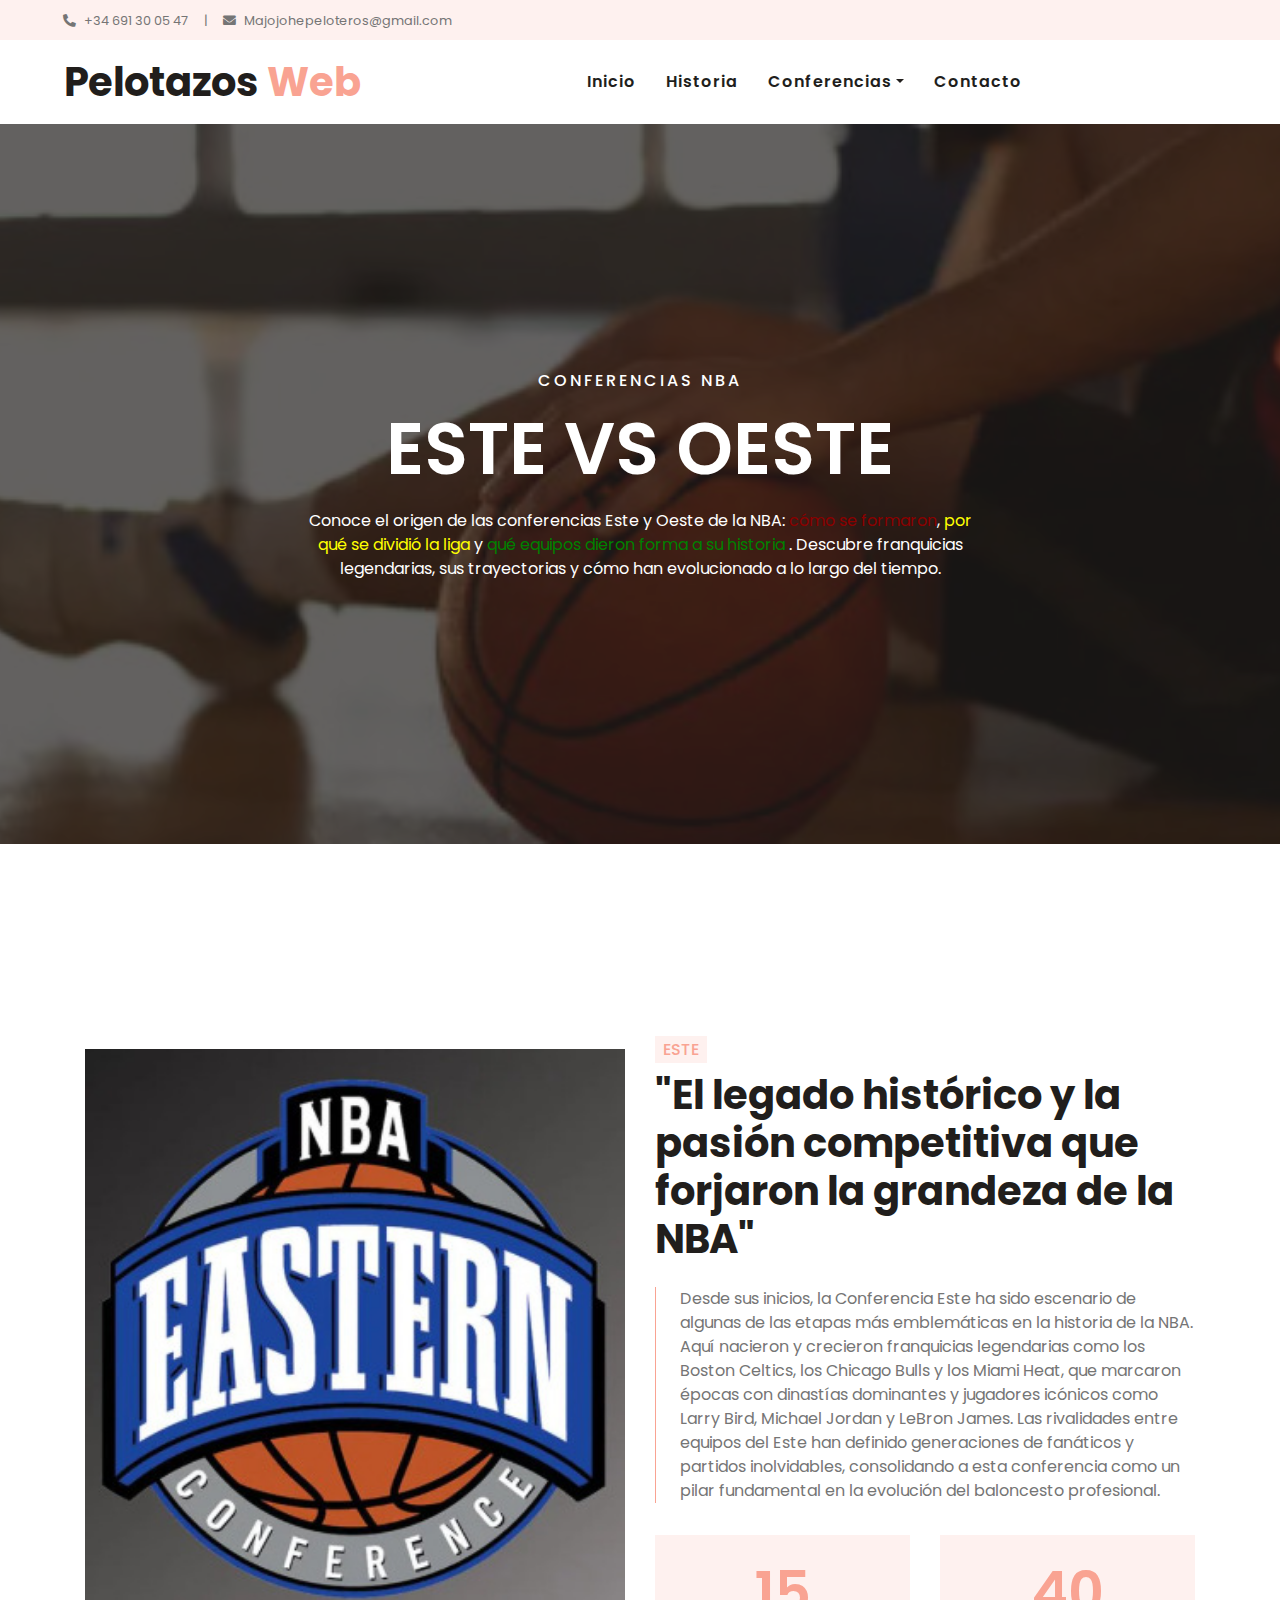
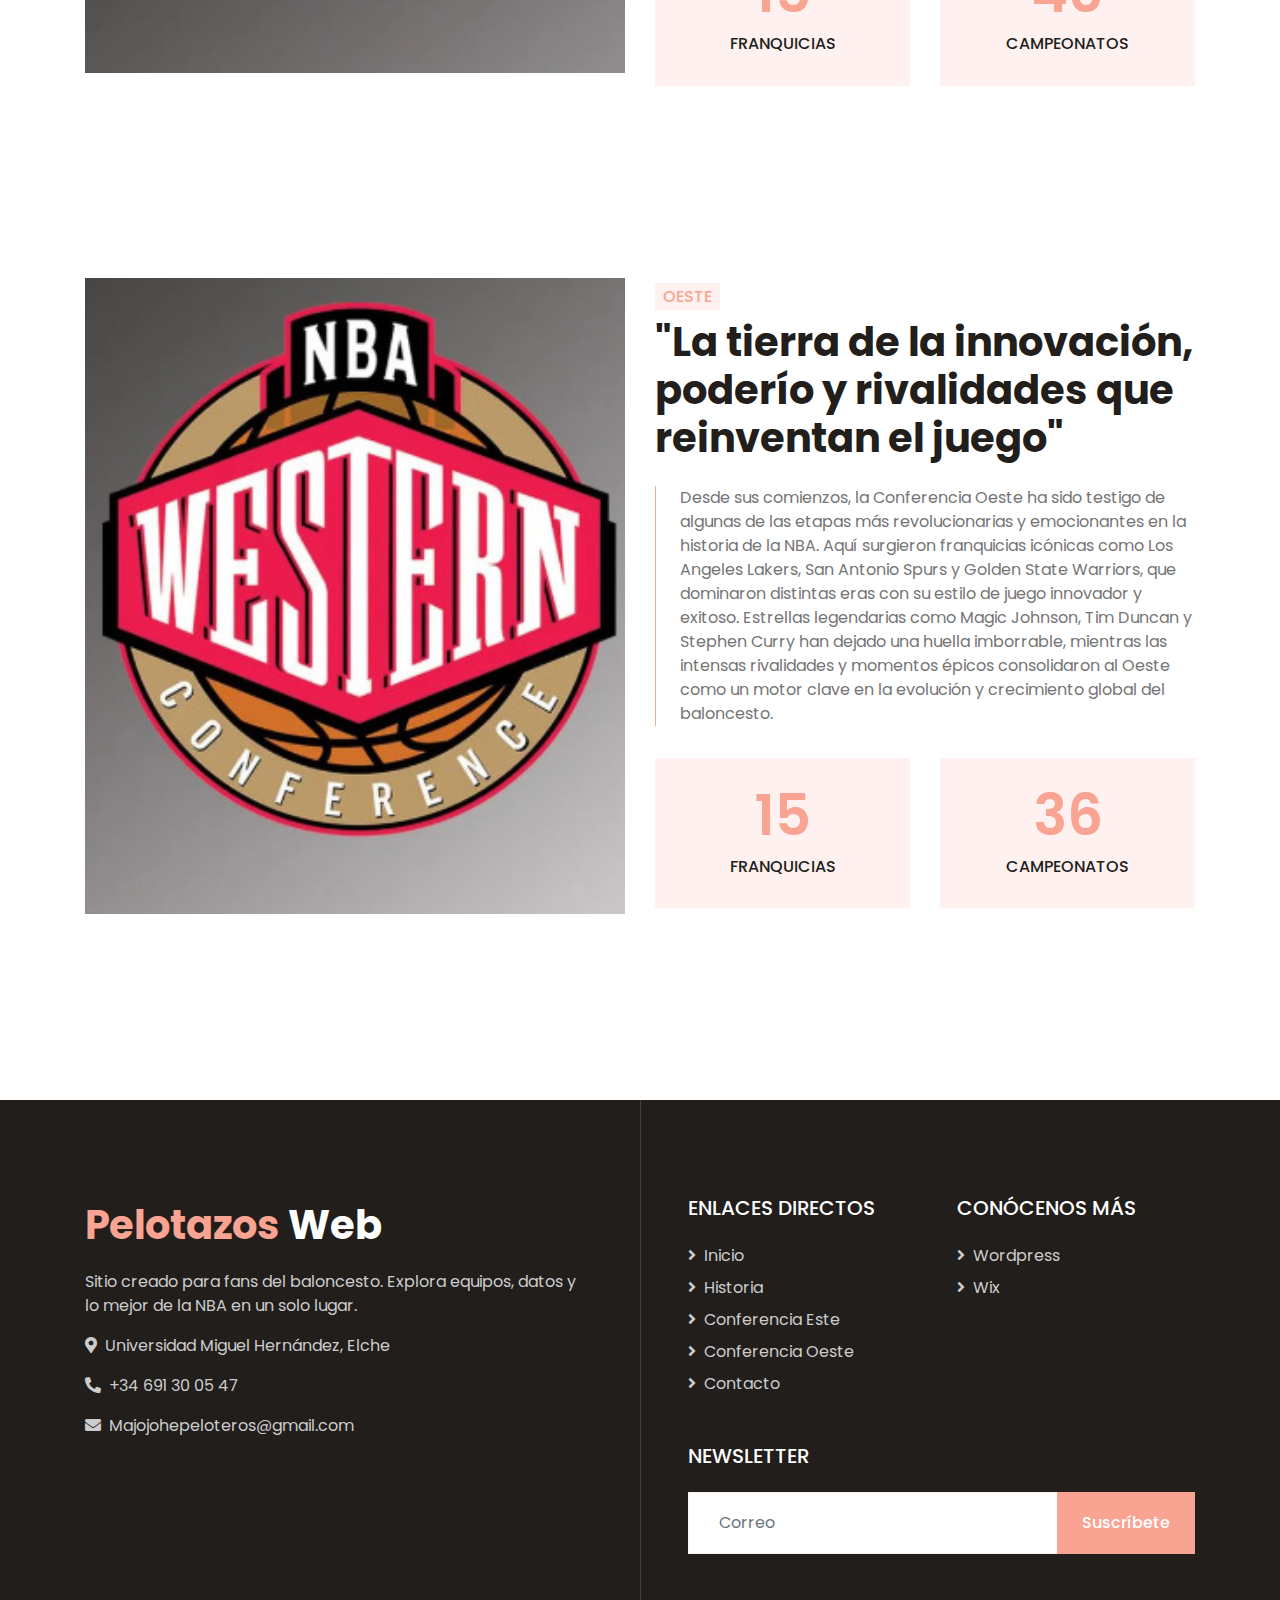
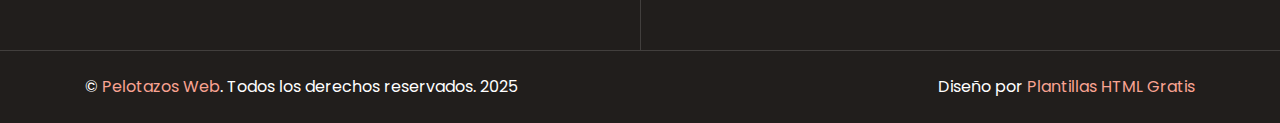
<file: index.html>
<!DOCTYPE html>
<html lang="en">

<head>
    <meta charset="utf-8">
    <title>Pelotazos: Web NBA</title>
    <meta content="width=device-width, initial-scale=1.0" name="viewport">
    <meta content="Free HTML Templates" name="baloncesto, NBA, basketball, NBA España, playoffs NBA, final NBA, draft NBA, Michael Jordan, LeBron James, Stephen Curry, Kobe Bryant, franquicias NBA, conferencia Este, conferencia Oeste, Los Angeles Lakers, Boston Celtics, Golden State Warriors, jugadores NBA, campeonatos NBA, temporada NBA, partido de baloncesto, triple, drible, rebote, asistencias, defensa, ataque, entrenador NBA, MVP NBA, All-Star NBA, tiros libres, cancha de baloncesto, buzzer beater, alley-oop, bloqueos, velocidad, estrategia de juego, draft, contratos NBA, salarios NBA, historia de la NBA, evolución del baloncesto, leyendas del baloncesto">
    <meta content="Free HTML Templates" name="description">

    <!-- Favicon -->
    <link href="img/favicon.ico" rel="icon">

    <!-- Google Web Fonts -->
    <link rel="preconnect" href="https://fonts.gstatic.com">
    <link href="https://fonts.googleapis.com/css2?family=Poppins:wght@400;500;600;700&display=swap" rel="stylesheet">

    <!-- Font Awesome -->
    <link href="https://cdnjs.cloudflare.com/ajax/libs/font-awesome/5.10.0/css/all.min.css" rel="stylesheet">

    <!-- Libraries Stylesheet -->
    <link href="lib/animate/animate.min.css" rel="stylesheet">
    <link href="lib/owlcarousel/assets/owl.carousel.min.css" rel="stylesheet">
    <link href="lib/tempusdominus/css/tempusdominus-bootstrap-4.min.css" rel="stylesheet" />

    <!-- Customized Bootstrap Stylesheet -->
    <link href="css/style.css" rel="stylesheet">
</head>

<body>
    <!-- Topbar Start -->
    <div class="container-fluid bg-light d-none d-lg-block">
        <div class="row py-2 px-lg-5">
            <div class="col-lg-6 text-left mb-2 mb-lg-0">
                <div class="d-inline-flex align-items-center">
                    <small><i class="fa fa-phone-alt mr-2"></i>+34 691 30 05 47</small>
                    <small class="px-3">|</small>
                    <small><i class="fa fa-envelope mr-2"></i>Majojohepeloteros@gmail.com</small>
                </div>
            </div>
    
        </div>
    </div>
    <!-- Topbar End -->


    <!-- Navbar Start -->
    <div class="container-fluid p-0">
        <nav class="navbar navbar-expand-lg bg-white navbar-light py-3 py-lg-0 px-lg-5">
            <a href="index.html" class="navbar-brand ml-lg-3">
                <h1 class="m-0 text-primary"><span class="text-dark">Pelotazos</span> Web</h1>
            </a>
            <button type="button" class="navbar-toggler" data-toggle="collapse" data-target="#navbarCollapse">
                <span class="navbar-toggler-icon"></span>
            </button>
            <div class="collapse navbar-collapse justify-content-between px-lg-3" id="navbarCollapse">
                <div class="navbar-nav m-auto py-0">
                    <a href="index.html" class="nav-item nav-link">Inicio</a>
                    <a href="service.html" class="nav-item nav-link">Historia</a>
                    <div class="nav-item dropdown">
                        <a href="#" class="nav-link dropdown-toggle" data-toggle="dropdown">Conferencias</a>
                        <div class="dropdown-menu rounded-0 m-0">
                            <a href="team.html" class="dropdown-item">Este</a>
                            <a href="testimonial.html" class="dropdown-item">Oeste</a>
                        </div>
                    </div>
                    <a href="contact.html" class="nav-item nav-link">Contacto</a>
                </div>
            </div>
        </nav>
    </div>
    <!-- Navbar End -->


    <!-- Carousel Start -->
    <div class="container-fluid p-0 mb-5 pb-5">
        <div id="header-carousel" class="carousel slide carousel-fade" data-ride="carousel">
            <div class="carousel-inner">
                <div class="carousel-item position-relative active" style="min-height: 80vh;">
                    <img class="position-absolute w-100 h-100" src="img/img2.jpg" style="object-fit: cover;">
                    <div class="carousel-caption d-flex flex-column align-items-center justify-content-center">
                        <div class="p-3" style="max-width: 900px;">
                            <h6 class="text-white text-uppercase mb-3 animate__animated animate__fadeInDown" style="letter-spacing: 3px;">CONFERENCIAS NBA</h6>
                            <h3 class="display-3 text-capitalize text-white mb-3">ESTE VS OESTE</h3>
                            <p class="mx-md-5 px-5">Conoce el origen de las conferencias Este y Oeste de la NBA: <span style="color: darkred;">cómo se formaron</span>, <span style="color: yellow;">por qué se dividió la liga</span> y <span style="color: green;">qué equipos dieron forma a su historia </span>. Descubre franquicias legendarias, sus trayectorias y cómo han evolucionado a lo largo del tiempo.</p>
                        </div>
                    </div>
                </div>
                
            </div>
        </div>
    </div>
    <!-- Carousel End -->


    <!-- About Start -->
    <div class="container-fluid py-5">
        <div class="container py-5">
            <div class="row align-items-center">
                <div class="col-lg-6 pb-5 pb-lg-0">
                    <img class="img-fluid w-100" src="img/img10.jpg" alt="">
                </div>
                <div class="col-lg-6">
                    <h6 class="d-inline-block text-primary text-uppercase bg-light py-1 px-2">ESTE</h6>
                    <h1 class="mb-4">"El legado histórico y la pasión competitiva que forjaron la grandeza de la NBA"</h1>
                    <p class="pl-4 border-left border-primary">Desde sus inicios, la Conferencia Este ha sido escenario de algunas de las etapas más emblemáticas en la historia de la NBA. Aquí nacieron y crecieron franquicias legendarias como los Boston Celtics, los Chicago Bulls y los Miami Heat, que marcaron épocas con dinastías dominantes y jugadores icónicos como Larry Bird, Michael Jordan y LeBron James. Las rivalidades entre equipos del Este han definido generaciones de fanáticos y partidos inolvidables, consolidando a esta conferencia como un pilar fundamental en la evolución del baloncesto profesional.</p>
                    <div class="row pt-3">
                        <div class="col-6">
                            <div class="bg-light text-center p-4">
                                <h3 class="display-4 text-primary" data-toggle="counter-up">15</h3>
                                <h6 class="text-uppercase">Franquicias</h6>
                            </div>
                        </div>
                        <div class="col-6">
                            <div class="bg-light text-center p-4">
                                <h3 class="display-4 text-primary" data-toggle="counter-up">40</h3>
                                <h6 class="text-uppercase">Campeonatos</h6>
                            </div>
                        </div>
                    </div>
                </div>
            </div>
        </div>
    </div>
    <!-- About End -->
       <!-- About Start -->
    <div class="container-fluid py-5">
        <div class="container py-5">
            <div class="row align-items-center">
                <div class="col-lg-6 pb-5 pb-lg-0">
                    <img class="img-fluid w-100" src="img/img11.jpg" alt="">
                </div>
                <div class="col-lg-6">
                    <h6 class="d-inline-block text-primary text-uppercase bg-light py-1 px-2">OESTE</h6>
                    <h1 class="mb-4">"La tierra de la innovación, poderío y rivalidades que reinventan el juego"</h1>
                    <p class="pl-4 border-left border-primary">Desde sus comienzos, la Conferencia Oeste ha sido testigo de algunas de las etapas más revolucionarias y emocionantes en la historia de la NBA. Aquí surgieron franquicias icónicas como Los Angeles Lakers, San Antonio Spurs y Golden State Warriors, que dominaron distintas eras con su estilo de juego innovador y exitoso. Estrellas legendarias como Magic Johnson, Tim Duncan y Stephen Curry han dejado una huella imborrable, mientras las intensas rivalidades y momentos épicos consolidaron al Oeste como un motor clave en la evolución y crecimiento global del baloncesto.</p>
                    <div class="row pt-3">
                        <div class="col-6">
                            <div class="bg-light text-center p-4">
                                <h3 class="display-4 text-primary" data-toggle="counter-up">15</h3>
                                <h6 class="text-uppercase">Franquicias</h6>
                            </div>
                        </div>
                        <div class="col-6">
                            <div class="bg-light text-center p-4">
                                <h3 class="display-4 text-primary" data-toggle="counter-up">36</h3>
                                <h6 class="text-uppercase">Campeonatos</h6>
                            </div>
                        </div>
                    </div>
                </div>
            </div>
        </div>
    </div>
    <!-- About End -->



   

    <!-- Footer Start -->
    <div class="footer container-fluid position-relative bg-dark py-5" style="margin-top: 90px;">
        <div class="container pt-5">
            <div class="row">
                <div class="col-lg-6 pr-lg-5 mb-5">
                    <a href="index.html" class="navbar-brand">
                        <h1 class="mb-3 text-white"><span class="text-primary">Pelotazos</span> Web</h1>
                    </a>
                    <p>Sitio creado para fans del baloncesto. Explora equipos, datos y lo mejor de la NBA en un solo lugar.</p>
                    <p><i class="fa fa-map-marker-alt mr-2"></i>Universidad Miguel Hernández, Elche</p>
                    <p><i class="fa fa-phone-alt mr-2"></i>+34 691 30 05 47
</p>
                    <p><i class="fa fa-envelope mr-2"></i>Majojohepeloteros@gmail.com</p>
                    
                </div>
                <div class="col-lg-6 pl-lg-5">
                    
                    <div class="row">
                        <div class="col-sm-6 mb-5">
                            <h5 class="text-white text-uppercase mb-4">Enlaces DIRECTOS</h5>
                            <div class="d-flex flex-column justify-content-start">
                                <a class="text-white-50 mb-2" href="#"><i class="fa fa-angle-right mr-2"></i>Inicio</a>
                                <a class="text-white-50 mb-2" href="file:///C:/Users/Pc/Desktop/spa-html-template/service.html"><i class="fa fa-angle-right mr-2"></i>Historia</a>
                                <a class="text-white-50 mb-2" href="file:///C:/Users/Pc/Desktop/spa-html-template/team.html"><i class="fa fa-angle-right mr-2"></i>Conferencia Este</a>
                                <a class="text-white-50 mb-2" href="file:///C:/Users/Pc/Desktop/spa-html-template/testimonial.html"><i class="fa fa-angle-right mr-2"></i>Conferencia Oeste</a>
                                <a class="text-white-50" href="file:///C:/Users/Pc/Desktop/spa-html-template/contact.html"><i class="fa fa-angle-right mr-2"></i>Contacto</a>
                            </div>
                        </div>
                        <div class="col-sm-6 mb-5">
                            <h5 class="text-white text-uppercase mb-4">CONÓCENOS MÁS</h5>
                            <div class="d-flex flex-column justify-content-start">
                                <a class="text-white-50 mb-2" href="https://nba1962.wordpress.com/?_gl=1*1djfe96*_gcl_aw*R0NMLjE3NTE5NjQ5MDcuQ2p3S0NBandnN1BEQmhCeEVpd0FmMUNWdThXOEJGZGVLZ2tZblRUMUpscm1EOXNtVGNNZUV4VVpzR0NqNjB0U0NDSTl0Z0RTeElHVzRob0NPVnNRQXZEX0J3RQ..*_gcl_au*MzYwMDY3NDA5LjE3NTE5MjMyNjQuNjIzMDQ3MzI2LjE3NTE5NjA0OTcuMTc1MTk2MDUzMQ"><i class="fa fa-angle-right mr-2"></i>Wordpress</a>
                                <a class="text-white-50 mb-2" href="https://majojohepeloteros.wixsite.com/nba-sports"><i class="fa fa-angle-right mr-2"></i>Wix</a>
                                
                            </div>
                        </div>
                        <div class="col-sm-12 mb-5">
                            <h5 class="text-white text-uppercase mb-4">Newsletter</h5>
                            <div class="w-100">
                                <div class="input-group">
                                    <input type="text" class="form-control border-light" style="padding: 30px;" placeholder="Correo">
                                    <div class="input-group-append">
                                        <button class="btn btn-primary px-4">Suscríbete</button>
                                    </div>
                                </div>
                            </div>
                        </div>
                    </div>
                </div>
            </div>
        </div>
    </div>
    <div class="container-fluid bg-dark text-light border-top py-4" style="border-color: rgba(256, 256, 256, .15) !important;">
        <div class="container">
            <div class="row">
                <div class="col-md-6 text-center text-md-left mb-3 mb-md-0">
                    <p class="m-0 text-white">&copy; <a href="#">Pelotazos Web</a>. Todos los derechos reservados. 2025</p>
                </div>
                <div class="col-md-6 text-center text-md-right">
                    <p class="m-0 text-white">Diseño por <a href="https://plantillashtmlgratis.com/">Plantillas HTML Gratis</a></p>
                </div>
            </div>
        </div>
    </div>
    <!-- Footer End -->


    <!-- Back to Top -->
    <a href="#" class="btn btn-lg btn-primary back-to-top"><i class="fa fa-angle-double-up"></i></a>


    <!-- JavaScript Libraries -->
    <script src="https://code.jquery.com/jquery-3.4.1.min.js"></script>
    <script src="https://stackpath.bootstrapcdn.com/bootstrap/4.4.1/js/bootstrap.bundle.min.js"></script>
    <script src="lib/easing/easing.min.js"></script>
    <script src="lib/waypoints/waypoints.min.js"></script>
    <script src="lib/counterup/counterup.min.js"></script>
    <script src="lib/owlcarousel/owl.carousel.min.js"></script>
    <script src="lib/tempusdominus/js/moment.min.js"></script>
    <script src="lib/tempusdominus/js/moment-timezone.min.js"></script>
    <script src="lib/tempusdominus/js/tempusdominus-bootstrap-4.min.js"></script>

    <!-- Contact Javascript File -->
    <script src="mail/jqBootstrapValidation.min.js"></script>
    <script src="mail/contact.js"></script>

    <!-- Template Javascript -->
    <script src="js/main.js"></script>
</body>

</html>
</file>
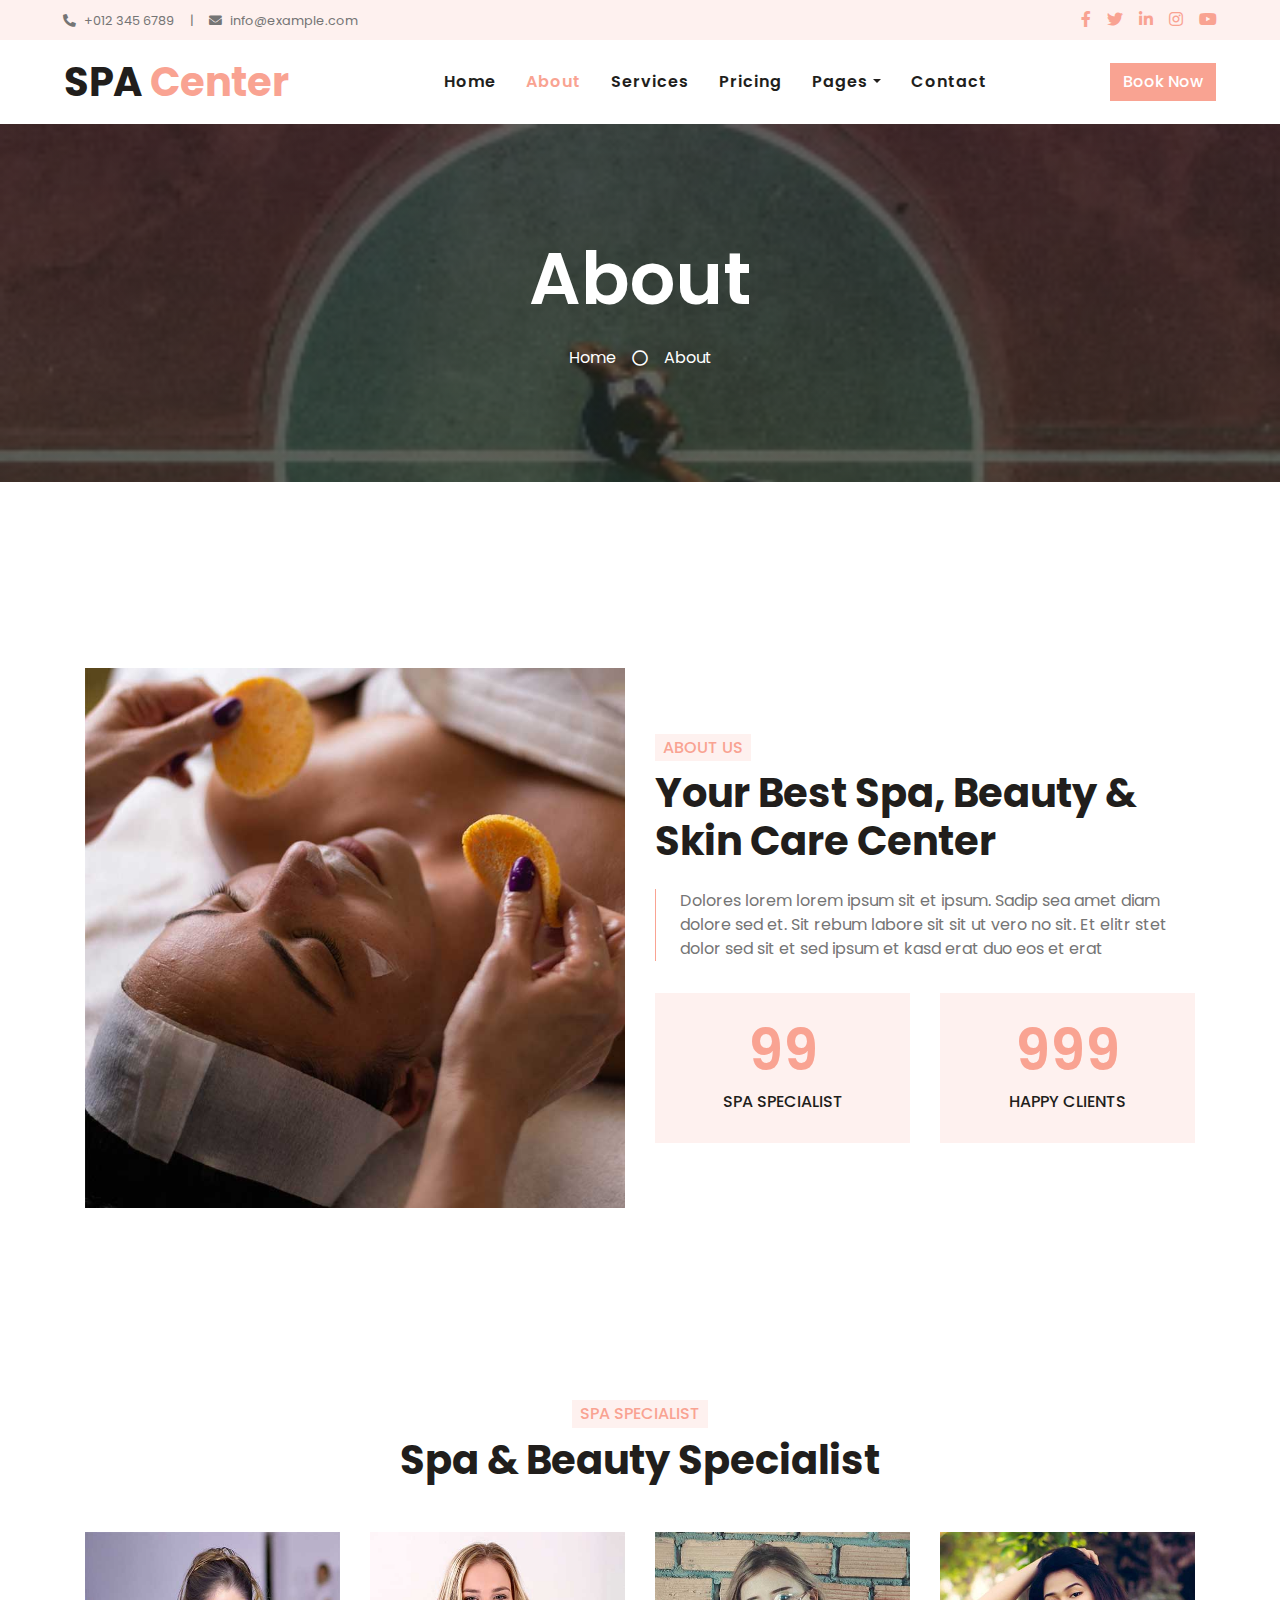
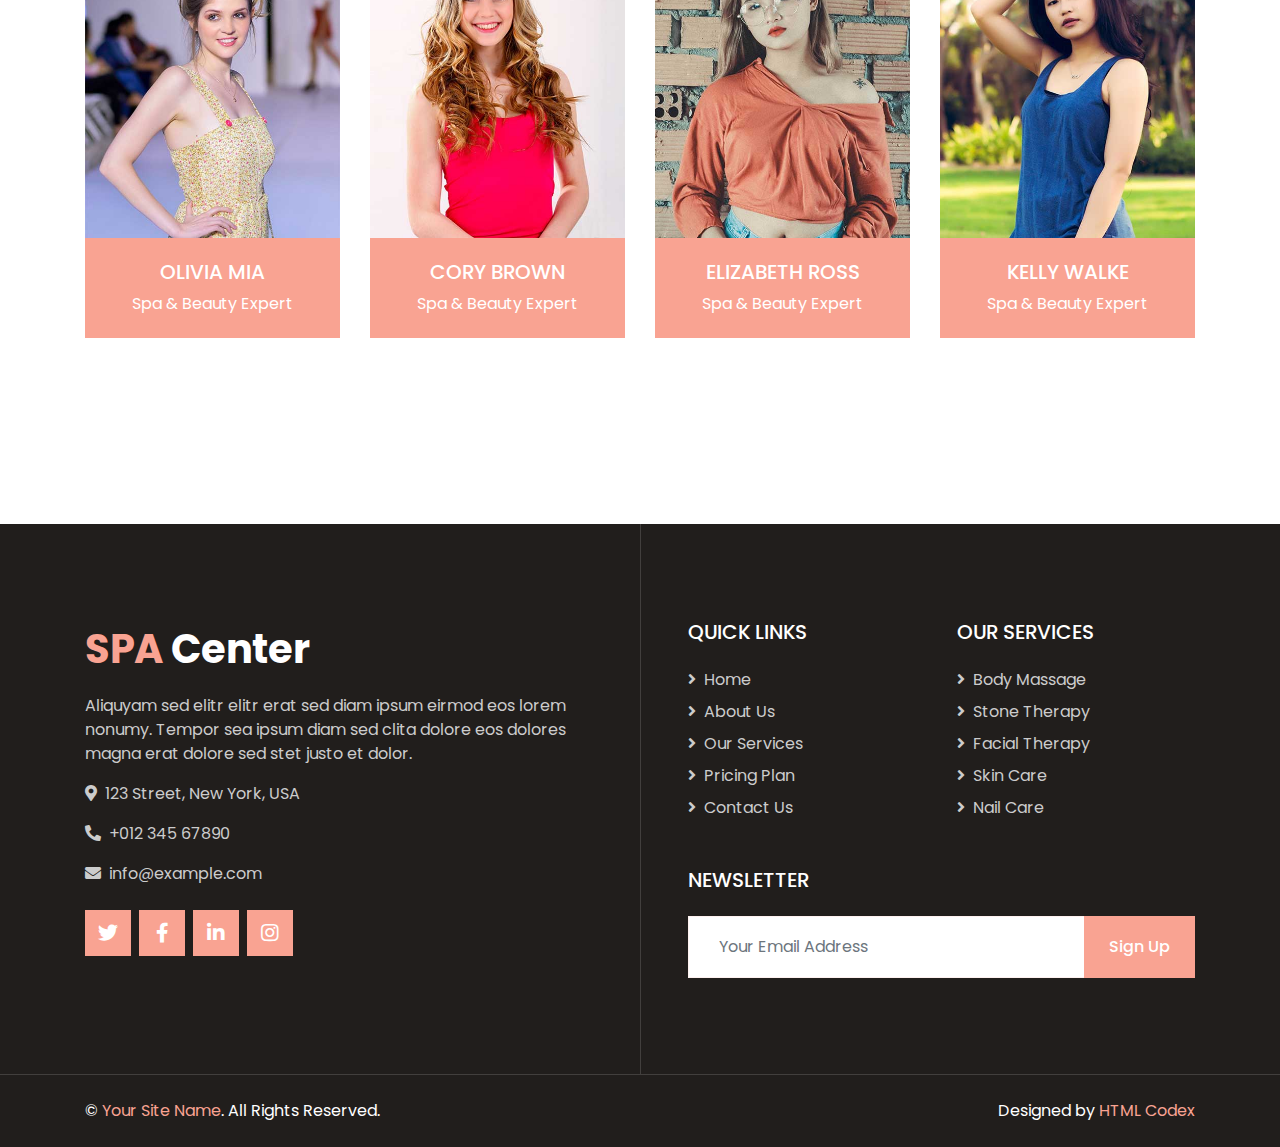
<file: about.html>
<!DOCTYPE html>
<html lang="en">

<head>
    <meta charset="utf-8">
    <title>SPA Center - Beauty & Spa HTML Template</title>
    <meta content="width=device-width, initial-scale=1.0" name="viewport">
    <meta content="Free HTML Templates" name="keywords">
    <meta content="Free HTML Templates" name="description">

    <!-- Favicon -->
    <link href="img/favicon.ico" rel="icon">

    <!-- Google Web Fonts -->
    <link rel="preconnect" href="https://fonts.gstatic.com">
    <link href="https://fonts.googleapis.com/css2?family=Poppins:wght@400;500;600;700&display=swap" rel="stylesheet">

    <!-- Font Awesome -->
    <link href="https://cdnjs.cloudflare.com/ajax/libs/font-awesome/5.10.0/css/all.min.css" rel="stylesheet">

    <!-- Libraries Stylesheet -->
    <link href="lib/animate/animate.min.css" rel="stylesheet">
    <link href="lib/owlcarousel/assets/owl.carousel.min.css" rel="stylesheet">
    <link href="lib/tempusdominus/css/tempusdominus-bootstrap-4.min.css" rel="stylesheet" />

    <!-- Customized Bootstrap Stylesheet -->
    <link href="css/style.css" rel="stylesheet">
</head>

<body>
    <!-- Topbar Start -->
    <div class="container-fluid bg-light d-none d-lg-block">
        <div class="row py-2 px-lg-5">
            <div class="col-lg-6 text-left mb-2 mb-lg-0">
                <div class="d-inline-flex align-items-center">
                    <small><i class="fa fa-phone-alt mr-2"></i>+012 345 6789</small>
                    <small class="px-3">|</small>
                    <small><i class="fa fa-envelope mr-2"></i>info@example.com</small>
                </div>
            </div>
            <div class="col-lg-6 text-right">
                <div class="d-inline-flex align-items-center">
                    <a class="text-primary px-2" href="">
                        <i class="fab fa-facebook-f"></i>
                    </a>
                    <a class="text-primary px-2" href="">
                        <i class="fab fa-twitter"></i>
                    </a>
                    <a class="text-primary px-2" href="">
                        <i class="fab fa-linkedin-in"></i>
                    </a>
                    <a class="text-primary px-2" href="">
                        <i class="fab fa-instagram"></i>
                    </a>
                    <a class="text-primary pl-2" href="">
                        <i class="fab fa-youtube"></i>
                    </a>
                </div>
            </div>
        </div>
    </div>
    <!-- Topbar End -->


    <!-- Navbar Start -->
    <div class="container-fluid p-0">
        <nav class="navbar navbar-expand-lg bg-white navbar-light py-3 py-lg-0 px-lg-5">
            <a href="index.html" class="navbar-brand ml-lg-3">
                <h1 class="m-0 text-primary"><span class="text-dark">SPA</span> Center</h1>
            </a>
            <button type="button" class="navbar-toggler" data-toggle="collapse" data-target="#navbarCollapse">
                <span class="navbar-toggler-icon"></span>
            </button>
            <div class="collapse navbar-collapse justify-content-between px-lg-3" id="navbarCollapse">
                <div class="navbar-nav m-auto py-0">
                    <a href="index.html" class="nav-item nav-link">Home</a>
                    <a href="about.html" class="nav-item nav-link active">About</a>
                    <a href="service.html" class="nav-item nav-link">Services</a>
                    <a href="price.html" class="nav-item nav-link">Pricing</a>
                    <div class="nav-item dropdown">
                        <a href="#" class="nav-link dropdown-toggle" data-toggle="dropdown">Pages</a>
                        <div class="dropdown-menu rounded-0 m-0">
                            <a href="appointment.html" class="dropdown-item">Appointment</a>
                            <a href="opening.html" class="dropdown-item">Open Hours</a>
                            <a href="team.html" class="dropdown-item">Our Team</a>
                            <a href="testimonial.html" class="dropdown-item">Testimonial</a>
                        </div>
                    </div>
                    <a href="contact.html" class="nav-item nav-link">Contact</a>
                </div>
                <a href="" class="btn btn-primary d-none d-lg-block">Book Now</a>
            </div>
        </nav>
    </div>
    <!-- Navbar End -->


    <!-- Header Start -->
    <div class="jumbotron jumbotron-fluid bg-jumbotron" style="margin-bottom: 90px;">
        <div class="container text-center py-5">
            <h3 class="text-white display-3 mb-4">About</h3>
            <div class="d-inline-flex align-items-center text-white">
                <p class="m-0"><a class="text-white" href="">Home</a></p>
                <i class="far fa-circle px-3"></i>
                <p class="m-0">About</p>
            </div>
        </div>
    </div>
    <!-- Header End -->


    <!-- About Start -->
    <div class="container-fluid py-5">
        <div class="container py-5">
            <div class="row align-items-center">
                <div class="col-lg-6 pb-5 pb-lg-0">
                    <img class="img-fluid w-100" src="img/about.jpg" alt="">
                </div>
                <div class="col-lg-6">
                    <h6 class="d-inline-block text-primary text-uppercase bg-light py-1 px-2">About Us</h6>
                    <h1 class="mb-4">Your Best Spa, Beauty & Skin Care Center</h1>
                    <p class="pl-4 border-left border-primary">Dolores lorem lorem ipsum sit et ipsum. Sadip sea amet diam dolore sed et. Sit rebum labore sit sit ut vero no sit. Et elitr stet dolor sed sit et sed ipsum et kasd erat duo eos et erat</p>
                    <div class="row pt-3">
                        <div class="col-6">
                            <div class="bg-light text-center p-4">
                                <h3 class="display-4 text-primary" data-toggle="counter-up">99</h3>
                                <h6 class="text-uppercase">Spa Specialist</h6>
                            </div>
                        </div>
                        <div class="col-6">
                            <div class="bg-light text-center p-4">
                                <h3 class="display-4 text-primary" data-toggle="counter-up">999</h3>
                                <h6 class="text-uppercase">Happy Clients</h6>
                            </div>
                        </div>
                    </div>
                </div>
            </div>
        </div>
    </div>
    <!-- About End -->


    <!-- Team Start -->
    <div class="container-fluid py-5">
        <div class="container pt-5">
            <div class="row justify-content-center text-center">
                <div class="col-lg-6">
                    <h6 class="d-inline-block bg-light text-primary text-uppercase py-1 px-2">Spa Specialist</h6>
                    <h1 class="mb-5">Spa & Beauty Specialist</h1>
                </div>
            </div>
            <div class="row">
                <div class="col-lg-3 col-md-6">
                    <div class="team position-relative overflow-hidden mb-5">
                        <img class="img-fluid" src="img/team-1.jpg" alt="">
                        <div class="position-relative text-center">
                            <div class="team-text bg-primary text-white">
                                <h5 class="text-white text-uppercase">Olivia Mia</h5>
                                <p class="m-0">Spa & Beauty Expert</p>
                            </div>
                            <div class="team-social bg-dark text-center">
                                <a class="btn btn-outline-primary btn-square mr-2" href="#"><i class="fab fa-twitter"></i></a>
                                <a class="btn btn-outline-primary btn-square mr-2" href="#"><i class="fab fa-facebook-f"></i></a>
                                <a class="btn btn-outline-primary btn-square mr-2" href="#"><i class="fab fa-linkedin-in"></i></a>
                                <a class="btn btn-outline-primary btn-square" href="#"><i class="fab fa-instagram"></i></a>
                            </div>
                        </div>
                    </div>
                </div>
                <div class="col-lg-3 col-md-6">
                    <div class="team position-relative overflow-hidden mb-5">
                        <img class="img-fluid" src="img/team-2.jpg" alt="">
                        <div class="position-relative text-center">
                            <div class="team-text bg-primary text-white">
                                <h5 class="text-white text-uppercase">Cory Brown</h5>
                                <p class="m-0">Spa & Beauty Expert</p>
                            </div>
                            <div class="team-social bg-dark text-center">
                                <a class="btn btn-outline-primary btn-square mr-2" href="#"><i class="fab fa-twitter"></i></a>
                                <a class="btn btn-outline-primary btn-square mr-2" href="#"><i class="fab fa-facebook-f"></i></a>
                                <a class="btn btn-outline-primary btn-square mr-2" href="#"><i class="fab fa-linkedin-in"></i></a>
                                <a class="btn btn-outline-primary btn-square" href="#"><i class="fab fa-instagram"></i></a>
                            </div>
                        </div>
                    </div>
                </div>
                <div class="col-lg-3 col-md-6">
                    <div class="team position-relative overflow-hidden mb-5">
                        <img class="img-fluid" src="img/team-3.jpg" alt="">
                        <div class="position-relative text-center">
                            <div class="team-text bg-primary text-white">
                                <h5 class="text-white text-uppercase">Elizabeth Ross</h5>
                                <p class="m-0">Spa & Beauty Expert</p>
                            </div>
                            <div class="team-social bg-dark text-center">
                                <a class="btn btn-outline-primary btn-square mr-2" href="#"><i class="fab fa-twitter"></i></a>
                                <a class="btn btn-outline-primary btn-square mr-2" href="#"><i class="fab fa-facebook-f"></i></a>
                                <a class="btn btn-outline-primary btn-square mr-2" href="#"><i class="fab fa-linkedin-in"></i></a>
                                <a class="btn btn-outline-primary btn-square" href="#"><i class="fab fa-instagram"></i></a>
                            </div>
                        </div>
                    </div>
                </div>
                <div class="col-lg-3 col-md-6">
                    <div class="team position-relative overflow-hidden mb-5">
                        <img class="img-fluid" src="img/team-4.jpg" alt="">
                        <div class="position-relative text-center">
                            <div class="team-text bg-primary text-white">
                                <h5 class="text-white text-uppercase">Kelly Walke</h5>
                                <p class="m-0">Spa & Beauty Expert</p>
                            </div>
                            <div class="team-social bg-dark text-center">
                                <a class="btn btn-outline-primary btn-square mr-2" href="#"><i class="fab fa-twitter"></i></a>
                                <a class="btn btn-outline-primary btn-square mr-2" href="#"><i class="fab fa-facebook-f"></i></a>
                                <a class="btn btn-outline-primary btn-square mr-2" href="#"><i class="fab fa-linkedin-in"></i></a>
                                <a class="btn btn-outline-primary btn-square" href="#"><i class="fab fa-instagram"></i></a>
                            </div>
                        </div>
                    </div>
                </div>
            </div>
        </div>
    </div>
    <!-- Team End -->


    <!-- Footer Start -->
    <div class="footer container-fluid position-relative bg-dark py-5" style="margin-top: 90px;">
        <div class="container pt-5">
            <div class="row">
                <div class="col-lg-6 pr-lg-5 mb-5">
                    <a href="index.html" class="navbar-brand">
                        <h1 class="mb-3 text-white"><span class="text-primary">SPA</span> Center</h1>
                    </a>
                    <p>Aliquyam sed elitr elitr erat sed diam ipsum eirmod eos lorem nonumy. Tempor sea ipsum diam  sed clita dolore eos dolores magna erat dolore sed stet justo et dolor.</p>
                    <p><i class="fa fa-map-marker-alt mr-2"></i>123 Street, New York, USA</p>
                    <p><i class="fa fa-phone-alt mr-2"></i>+012 345 67890</p>
                    <p><i class="fa fa-envelope mr-2"></i>info@example.com</p>
                    <div class="d-flex justify-content-start mt-4">
                        <a class="btn btn-lg btn-primary btn-lg-square mr-2" href="#"><i class="fab fa-twitter"></i></a>
                        <a class="btn btn-lg btn-primary btn-lg-square mr-2" href="#"><i class="fab fa-facebook-f"></i></a>
                        <a class="btn btn-lg btn-primary btn-lg-square mr-2" href="#"><i class="fab fa-linkedin-in"></i></a>
                        <a class="btn btn-lg btn-primary btn-lg-square" href="#"><i class="fab fa-instagram"></i></a>
                    </div>
                </div>
                <div class="col-lg-6 pl-lg-5">
                    <div class="row">
                        <div class="col-sm-6 mb-5">
                            <h5 class="text-white text-uppercase mb-4">Quick Links</h5>
                            <div class="d-flex flex-column justify-content-start">
                                <a class="text-white-50 mb-2" href="#"><i class="fa fa-angle-right mr-2"></i>Home</a>
                                <a class="text-white-50 mb-2" href="#"><i class="fa fa-angle-right mr-2"></i>About Us</a>
                                <a class="text-white-50 mb-2" href="#"><i class="fa fa-angle-right mr-2"></i>Our Services</a>
                                <a class="text-white-50 mb-2" href="#"><i class="fa fa-angle-right mr-2"></i>Pricing Plan</a>
                                <a class="text-white-50" href="#"><i class="fa fa-angle-right mr-2"></i>Contact Us</a>
                            </div>
                        </div>
                        <div class="col-sm-6 mb-5">
                            <h5 class="text-white text-uppercase mb-4">Our Services</h5>
                            <div class="d-flex flex-column justify-content-start">
                                <a class="text-white-50 mb-2" href="#"><i class="fa fa-angle-right mr-2"></i>Body Massage</a>
                                <a class="text-white-50 mb-2" href="#"><i class="fa fa-angle-right mr-2"></i>Stone Therapy</a>
                                <a class="text-white-50 mb-2" href="#"><i class="fa fa-angle-right mr-2"></i>Facial Therapy</a>
                                <a class="text-white-50 mb-2" href="#"><i class="fa fa-angle-right mr-2"></i>Skin Care</a>
                                <a class="text-white-50" href="#"><i class="fa fa-angle-right mr-2"></i>Nail Care</a>
                            </div>
                        </div>
                        <div class="col-sm-12 mb-5">
                            <h5 class="text-white text-uppercase mb-4">Newsletter</h5>
                            <div class="w-100">
                                <div class="input-group">
                                    <input type="text" class="form-control border-light" style="padding: 30px;" placeholder="Your Email Address">
                                    <div class="input-group-append">
                                        <button class="btn btn-primary px-4">Sign Up</button>
                                    </div>
                                </div>
                            </div>
                        </div>
                    </div>
                </div>
            </div>
        </div>
    </div>
    <div class="container-fluid bg-dark text-light border-top py-4" style="border-color: rgba(256, 256, 256, .15) !important;">
        <div class="container">
            <div class="row">
                <div class="col-md-6 text-center text-md-left mb-3 mb-md-0">
                    <p class="m-0 text-white">&copy; <a href="#">Your Site Name</a>. All Rights Reserved.</p>
                </div>
                <div class="col-md-6 text-center text-md-right">
                    <p class="m-0 text-white">Designed by <a href="https://htmlcodex.com">HTML Codex</a></p>
                </div>
            </div>
        </div>
    </div>
    <!-- Footer End -->


    <!-- Back to Top -->
    <a href="#" class="btn btn-lg btn-primary back-to-top"><i class="fa fa-angle-double-up"></i></a>


    <!-- JavaScript Libraries -->
    <script src="https://code.jquery.com/jquery-3.4.1.min.js"></script>
    <script src="https://stackpath.bootstrapcdn.com/bootstrap/4.4.1/js/bootstrap.bundle.min.js"></script>
    <script src="lib/easing/easing.min.js"></script>
    <script src="lib/waypoints/waypoints.min.js"></script>
    <script src="lib/counterup/counterup.min.js"></script>
    <script src="lib/owlcarousel/owl.carousel.min.js"></script>
    <script src="lib/tempusdominus/js/moment.min.js"></script>
    <script src="lib/tempusdominus/js/moment-timezone.min.js"></script>
    <script src="lib/tempusdominus/js/tempusdominus-bootstrap-4.min.js"></script>

    <!-- Contact Javascript File -->
    <script src="mail/jqBootstrapValidation.min.js"></script>
    <script src="mail/contact.js"></script>

    <!-- Template Javascript -->
    <script src="js/main.js"></script>
</body>

</html>
</file>
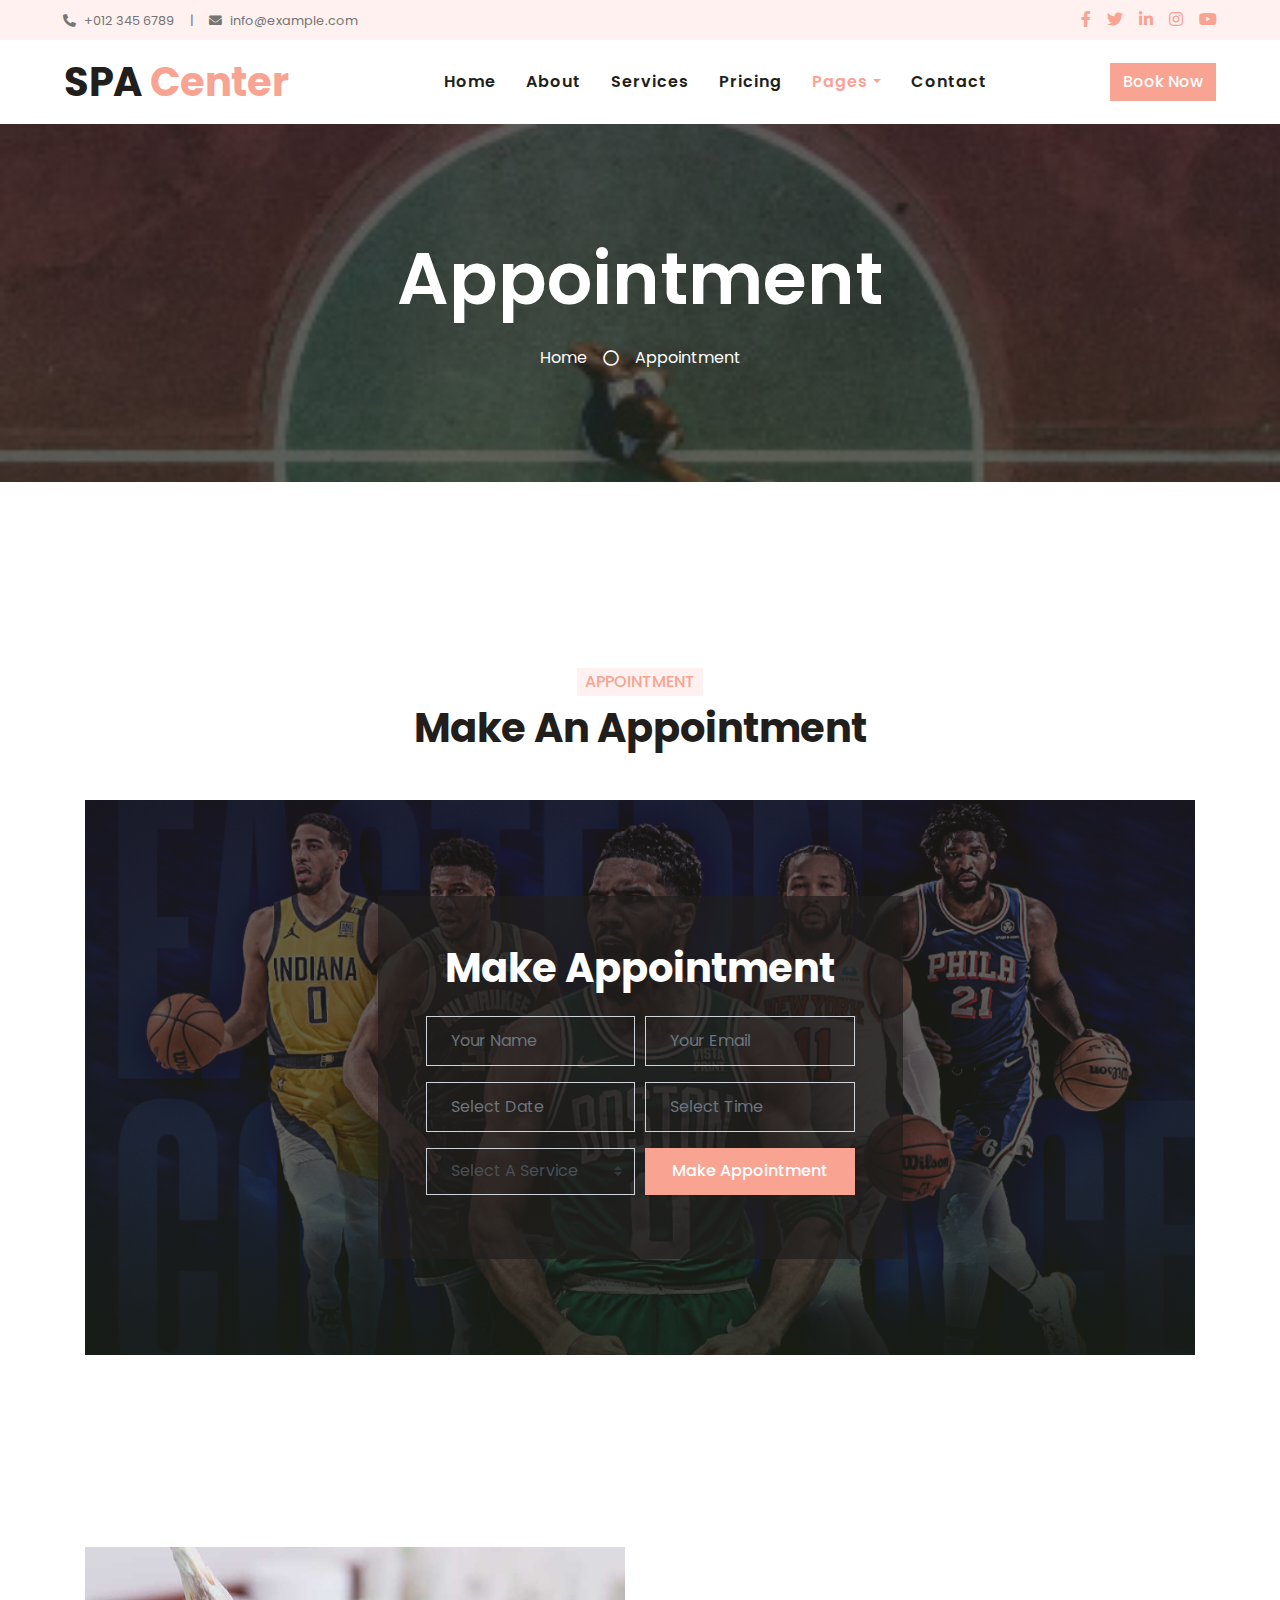
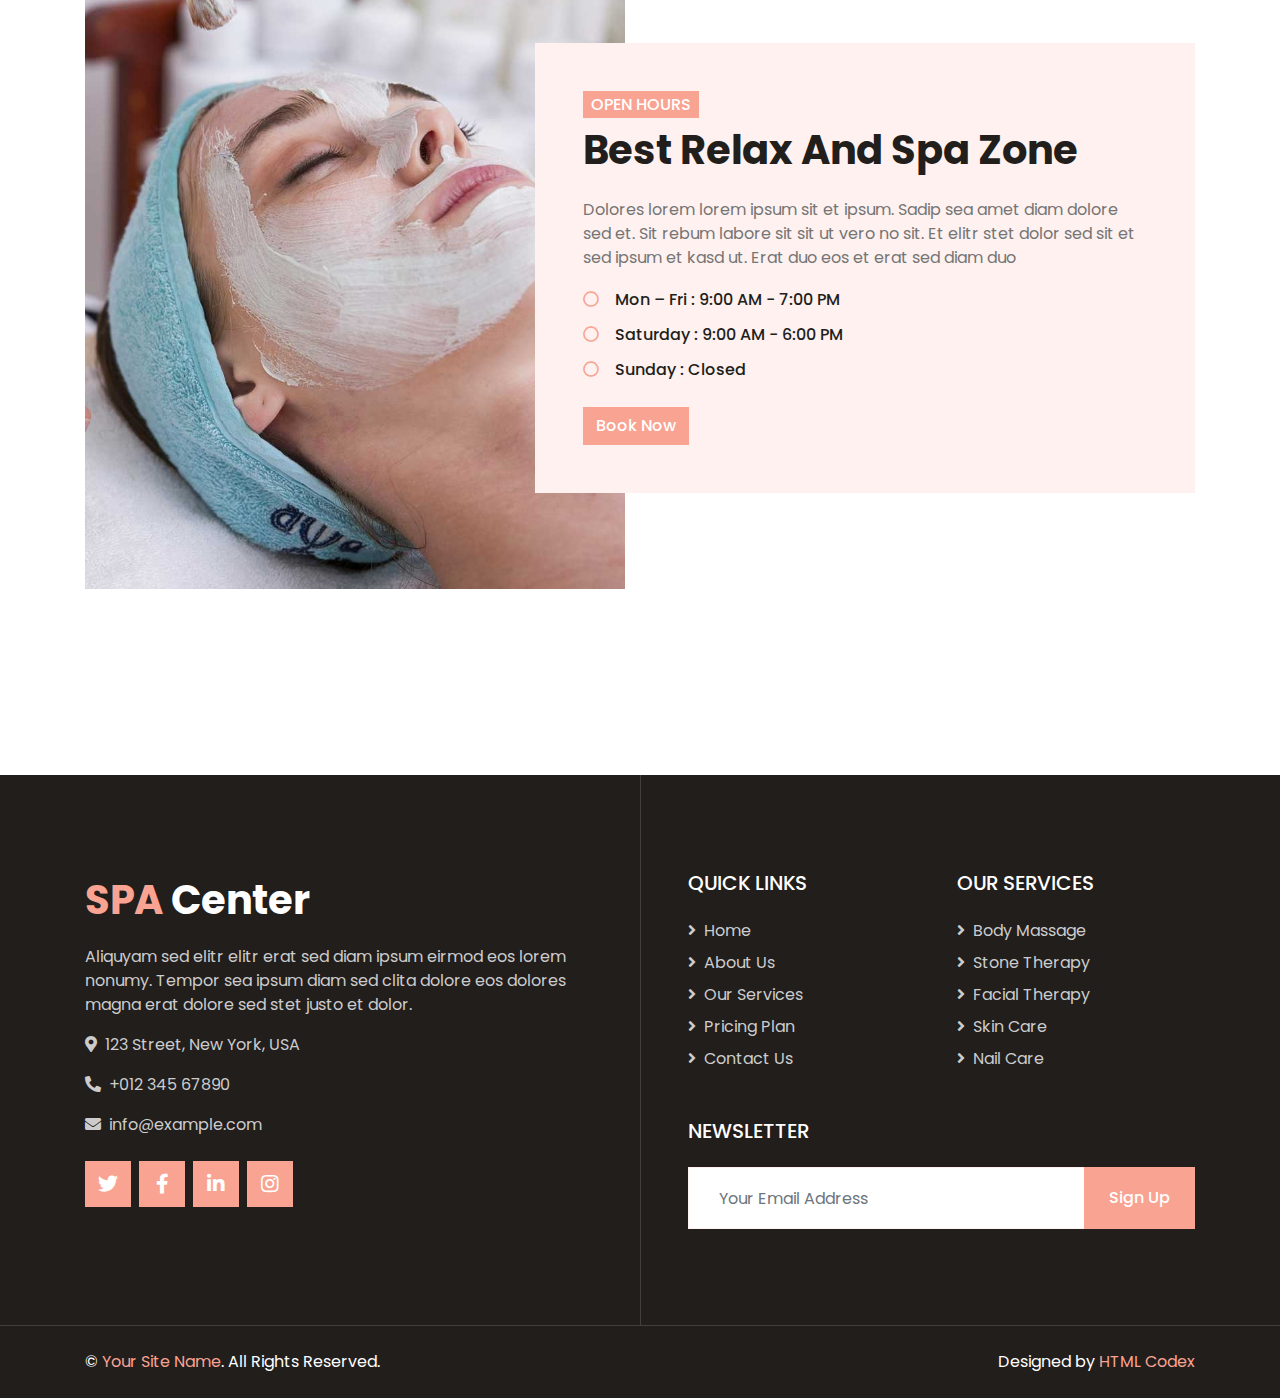
<file: appointment.html>
<!DOCTYPE html>
<html lang="en">

<head>
    <meta charset="utf-8">
    <title>SPA Center - Beauty & Spa HTML Template</title>
    <meta content="width=device-width, initial-scale=1.0" name="viewport">
    <meta content="Free HTML Templates" name="keywords">
    <meta content="Free HTML Templates" name="description">

    <!-- Favicon -->
    <link href="img/favicon.ico" rel="icon">

    <!-- Google Web Fonts -->
    <link rel="preconnect" href="https://fonts.gstatic.com">
    <link href="https://fonts.googleapis.com/css2?family=Poppins:wght@400;500;600;700&display=swap" rel="stylesheet">

    <!-- Font Awesome -->
    <link href="https://cdnjs.cloudflare.com/ajax/libs/font-awesome/5.10.0/css/all.min.css" rel="stylesheet">

    <!-- Libraries Stylesheet -->
    <link href="lib/animate/animate.min.css" rel="stylesheet">
    <link href="lib/owlcarousel/assets/owl.carousel.min.css" rel="stylesheet">
    <link href="lib/tempusdominus/css/tempusdominus-bootstrap-4.min.css" rel="stylesheet" />

    <!-- Customized Bootstrap Stylesheet -->
    <link href="css/style.css" rel="stylesheet">
</head>

<body>
    <!-- Topbar Start -->
    <div class="container-fluid bg-light d-none d-lg-block">
        <div class="row py-2 px-lg-5">
            <div class="col-lg-6 text-left mb-2 mb-lg-0">
                <div class="d-inline-flex align-items-center">
                    <small><i class="fa fa-phone-alt mr-2"></i>+012 345 6789</small>
                    <small class="px-3">|</small>
                    <small><i class="fa fa-envelope mr-2"></i>info@example.com</small>
                </div>
            </div>
            <div class="col-lg-6 text-right">
                <div class="d-inline-flex align-items-center">
                    <a class="text-primary px-2" href="">
                        <i class="fab fa-facebook-f"></i>
                    </a>
                    <a class="text-primary px-2" href="">
                        <i class="fab fa-twitter"></i>
                    </a>
                    <a class="text-primary px-2" href="">
                        <i class="fab fa-linkedin-in"></i>
                    </a>
                    <a class="text-primary px-2" href="">
                        <i class="fab fa-instagram"></i>
                    </a>
                    <a class="text-primary pl-2" href="">
                        <i class="fab fa-youtube"></i>
                    </a>
                </div>
            </div>
        </div>
    </div>
    <!-- Topbar End -->


    <!-- Navbar Start -->
    <div class="container-fluid p-0">
        <nav class="navbar navbar-expand-lg bg-white navbar-light py-3 py-lg-0 px-lg-5">
            <a href="index.html" class="navbar-brand ml-lg-3">
                <h1 class="m-0 text-primary"><span class="text-dark">SPA</span> Center</h1>
            </a>
            <button type="button" class="navbar-toggler" data-toggle="collapse" data-target="#navbarCollapse">
                <span class="navbar-toggler-icon"></span>
            </button>
            <div class="collapse navbar-collapse justify-content-between px-lg-3" id="navbarCollapse">
                <div class="navbar-nav m-auto py-0">
                    <a href="index.html" class="nav-item nav-link">Home</a>
                    <a href="about.html" class="nav-item nav-link">About</a>
                    <a href="service.html" class="nav-item nav-link">Services</a>
                    <a href="price.html" class="nav-item nav-link">Pricing</a>
                    <div class="nav-item dropdown">
                        <a href="#" class="nav-link dropdown-toggle active" data-toggle="dropdown">Pages</a>
                        <div class="dropdown-menu rounded-0 m-0">
                            <a href="appointment.html" class="dropdown-item active">Appointment</a>
                            <a href="opening.html" class="dropdown-item">Open Hours</a>
                            <a href="team.html" class="dropdown-item">Our Team</a>
                            <a href="testimonial.html" class="dropdown-item">Testimonial</a>
                        </div>
                    </div>
                    <a href="contact.html" class="nav-item nav-link">Contact</a>
                </div>
                <a href="" class="btn btn-primary d-none d-lg-block">Book Now</a>
            </div>
        </nav>
    </div>
    <!-- Navbar End -->


    <!-- Header Start -->
    <div class="jumbotron jumbotron-fluid bg-jumbotron" style="margin-bottom: 90px;">
        <div class="container text-center py-5">
            <h3 class="text-white display-3 mb-4">Appointment</h3>
            <div class="d-inline-flex align-items-center text-white">
                <p class="m-0"><a class="text-white" href="">Home</a></p>
                <i class="far fa-circle px-3"></i>
                <p class="m-0">Appointment</p>
            </div>
        </div>
    </div>
    <!-- Header End -->


    <!-- Appointment Start -->
    <div class="container-fluid py-5">
        <div class="container py-5">
            <div class="row mx-0 justify-content-center text-center">
                <div class="col-lg-6">
                    <h6 class="d-inline-block bg-light text-primary text-uppercase py-1 px-2">Appointment</h6>
                    <h1 class="mb-5">Make An Appointment</h1>
                </div>
            </div>
            <div class="row justify-content-center bg-appointment mx-0">
                <div class="col-lg-6 py-5">
                    <div class="p-5 my-5" style="background: rgba(33, 30, 28, 0.7);">
                        <h1 class="text-white text-center mb-4">Make Appointment</h1>
                        <form>
                            <div class="form-row">
                                <div class="col-sm-6">
                                    <div class="form-group">
                                        <input type="text" class="form-control bg-transparent p-4" placeholder="Your Name" required="required" />
                                    </div>
                                </div>
                                <div class="col-sm-6">
                                    <div class="form-group">
                                        <input type="email" class="form-control bg-transparent p-4" placeholder="Your Email" required="required" />
                                    </div>
                                </div>
                            </div>
                            <div class="form-row">
                                <div class="col-sm-6">
                                    <div class="form-group">
                                        <div class="date" id="date" data-target-input="nearest">
                                            <input type="text" class="form-control bg-transparent p-4 datetimepicker-input" placeholder="Select Date" data-target="#date" data-toggle="datetimepicker"/>
                                        </div>
                                    </div>
                                </div>
                                <div class="col-sm-6">
                                    <div class="form-group">
                                        <div class="time" id="time" data-target-input="nearest">
                                            <input type="text" class="form-control bg-transparent p-4 datetimepicker-input" placeholder="Select Time" data-target="#time" data-toggle="datetimepicker"/>
                                        </div>
                                    </div>
                                </div>
                            </div>
                            <div class="form-row">
                                <div class="col-sm-6">
                                    <div class="form-group">
                                        <select class="custom-select bg-transparent px-4" style="height: 47px;">
                                            <option selected>Select A Service</option>
                                            <option value="1">Service 1</option>
                                            <option value="2">Service 1</option>
                                            <option value="3">Service 1</option>
                                        </select>
                                    </div>
                                </div>
                                <div class="col-sm-6">
                                    <button class="btn btn-primary btn-block" type="submit" style="height: 47px;">Make Appointment</button>
                                </div>
                            </div>
                        </form>
                    </div>
                </div>
            </div>
        </div>
    </div>
    <!-- Appointment End -->


    <!-- Open Hours Start -->
    <div class="container-fluid py-5">
        <div class="container py-5">
            <div class="row">
                <div class="col-lg-6" style="min-height: 500px;">
                    <div class="position-relative h-100">
                        <img class="position-absolute w-100 h-100" src="img/opening.jpg" style="object-fit: cover;">
                    </div>
                </div>
                <div class="col-lg-6 pt-5 pb-lg-5">
                    <div class="hours-text bg-light p-4 p-lg-5 my-lg-5">
                        <h6 class="d-inline-block text-white text-uppercase bg-primary py-1 px-2">Open Hours</h6>
                        <h1 class="mb-4">Best Relax And Spa Zone</h1>
                        <p>Dolores lorem lorem ipsum sit et ipsum. Sadip sea amet diam dolore sed et. Sit rebum labore sit sit ut vero no sit. Et elitr stet dolor sed sit et sed ipsum et kasd ut. Erat duo eos et erat sed diam duo</p>
                        <ul class="list-inline">
                            <li class="h6 py-1"><i class="far fa-circle text-primary mr-3"></i>Mon – Fri : 9:00 AM - 7:00 PM</li>
                            <li class="h6 py-1"><i class="far fa-circle text-primary mr-3"></i>Saturday : 9:00 AM - 6:00 PM</li>
                            <li class="h6 py-1"><i class="far fa-circle text-primary mr-3"></i>Sunday : Closed</li>
                        </ul>
                        <a href="" class="btn btn-primary mt-2">Book Now</a>
                    </div>
                </div>
            </div>
        </div>
    </div>
    <!-- Open Hours End -->


    <!-- Footer Start -->
    <div class="footer container-fluid position-relative bg-dark py-5" style="margin-top: 90px;">
        <div class="container pt-5">
            <div class="row">
                <div class="col-lg-6 pr-lg-5 mb-5">
                    <a href="index.html" class="navbar-brand">
                        <h1 class="mb-3 text-white"><span class="text-primary">SPA</span> Center</h1>
                    </a>
                    <p>Aliquyam sed elitr elitr erat sed diam ipsum eirmod eos lorem nonumy. Tempor sea ipsum diam  sed clita dolore eos dolores magna erat dolore sed stet justo et dolor.</p>
                    <p><i class="fa fa-map-marker-alt mr-2"></i>123 Street, New York, USA</p>
                    <p><i class="fa fa-phone-alt mr-2"></i>+012 345 67890</p>
                    <p><i class="fa fa-envelope mr-2"></i>info@example.com</p>
                    <div class="d-flex justify-content-start mt-4">
                        <a class="btn btn-lg btn-primary btn-lg-square mr-2" href="#"><i class="fab fa-twitter"></i></a>
                        <a class="btn btn-lg btn-primary btn-lg-square mr-2" href="#"><i class="fab fa-facebook-f"></i></a>
                        <a class="btn btn-lg btn-primary btn-lg-square mr-2" href="#"><i class="fab fa-linkedin-in"></i></a>
                        <a class="btn btn-lg btn-primary btn-lg-square" href="#"><i class="fab fa-instagram"></i></a>
                    </div>
                </div>
                <div class="col-lg-6 pl-lg-5">
                    <div class="row">
                        <div class="col-sm-6 mb-5">
                            <h5 class="text-white text-uppercase mb-4">Quick Links</h5>
                            <div class="d-flex flex-column justify-content-start">
                                <a class="text-white-50 mb-2" href="#"><i class="fa fa-angle-right mr-2"></i>Home</a>
                                <a class="text-white-50 mb-2" href="#"><i class="fa fa-angle-right mr-2"></i>About Us</a>
                                <a class="text-white-50 mb-2" href="#"><i class="fa fa-angle-right mr-2"></i>Our Services</a>
                                <a class="text-white-50 mb-2" href="#"><i class="fa fa-angle-right mr-2"></i>Pricing Plan</a>
                                <a class="text-white-50" href="#"><i class="fa fa-angle-right mr-2"></i>Contact Us</a>
                            </div>
                        </div>
                        <div class="col-sm-6 mb-5">
                            <h5 class="text-white text-uppercase mb-4">Our Services</h5>
                            <div class="d-flex flex-column justify-content-start">
                                <a class="text-white-50 mb-2" href="#"><i class="fa fa-angle-right mr-2"></i>Body Massage</a>
                                <a class="text-white-50 mb-2" href="#"><i class="fa fa-angle-right mr-2"></i>Stone Therapy</a>
                                <a class="text-white-50 mb-2" href="#"><i class="fa fa-angle-right mr-2"></i>Facial Therapy</a>
                                <a class="text-white-50 mb-2" href="#"><i class="fa fa-angle-right mr-2"></i>Skin Care</a>
                                <a class="text-white-50" href="#"><i class="fa fa-angle-right mr-2"></i>Nail Care</a>
                            </div>
                        </div>
                        <div class="col-sm-12 mb-5">
                            <h5 class="text-white text-uppercase mb-4">Newsletter</h5>
                            <div class="w-100">
                                <div class="input-group">
                                    <input type="text" class="form-control border-light" style="padding: 30px;" placeholder="Your Email Address">
                                    <div class="input-group-append">
                                        <button class="btn btn-primary px-4">Sign Up</button>
                                    </div>
                                </div>
                            </div>
                        </div>
                    </div>
                </div>
            </div>
        </div>
    </div>
    <div class="container-fluid bg-dark text-light border-top py-4" style="border-color: rgba(256, 256, 256, .15) !important;">
        <div class="container">
            <div class="row">
                <div class="col-md-6 text-center text-md-left mb-3 mb-md-0">
                    <p class="m-0 text-white">&copy; <a href="#">Your Site Name</a>. All Rights Reserved.</p>
                </div>
                <div class="col-md-6 text-center text-md-right">
                    <p class="m-0 text-white">Designed by <a href="https://htmlcodex.com">HTML Codex</a></p>
                </div>
            </div>
        </div>
    </div>
    <!-- Footer End -->


    <!-- Back to Top -->
    <a href="#" class="btn btn-lg btn-primary back-to-top"><i class="fa fa-angle-double-up"></i></a>


    <!-- JavaScript Libraries -->
    <script src="https://code.jquery.com/jquery-3.4.1.min.js"></script>
    <script src="https://stackpath.bootstrapcdn.com/bootstrap/4.4.1/js/bootstrap.bundle.min.js"></script>
    <script src="lib/easing/easing.min.js"></script>
    <script src="lib/waypoints/waypoints.min.js"></script>
    <script src="lib/counterup/counterup.min.js"></script>
    <script src="lib/owlcarousel/owl.carousel.min.js"></script>
    <script src="lib/tempusdominus/js/moment.min.js"></script>
    <script src="lib/tempusdominus/js/moment-timezone.min.js"></script>
    <script src="lib/tempusdominus/js/tempusdominus-bootstrap-4.min.js"></script>

    <!-- Contact Javascript File -->
    <script src="mail/jqBootstrapValidation.min.js"></script>
    <script src="mail/contact.js"></script>

    <!-- Template Javascript -->
    <script src="js/main.js"></script>
</body>

</html>
</file>
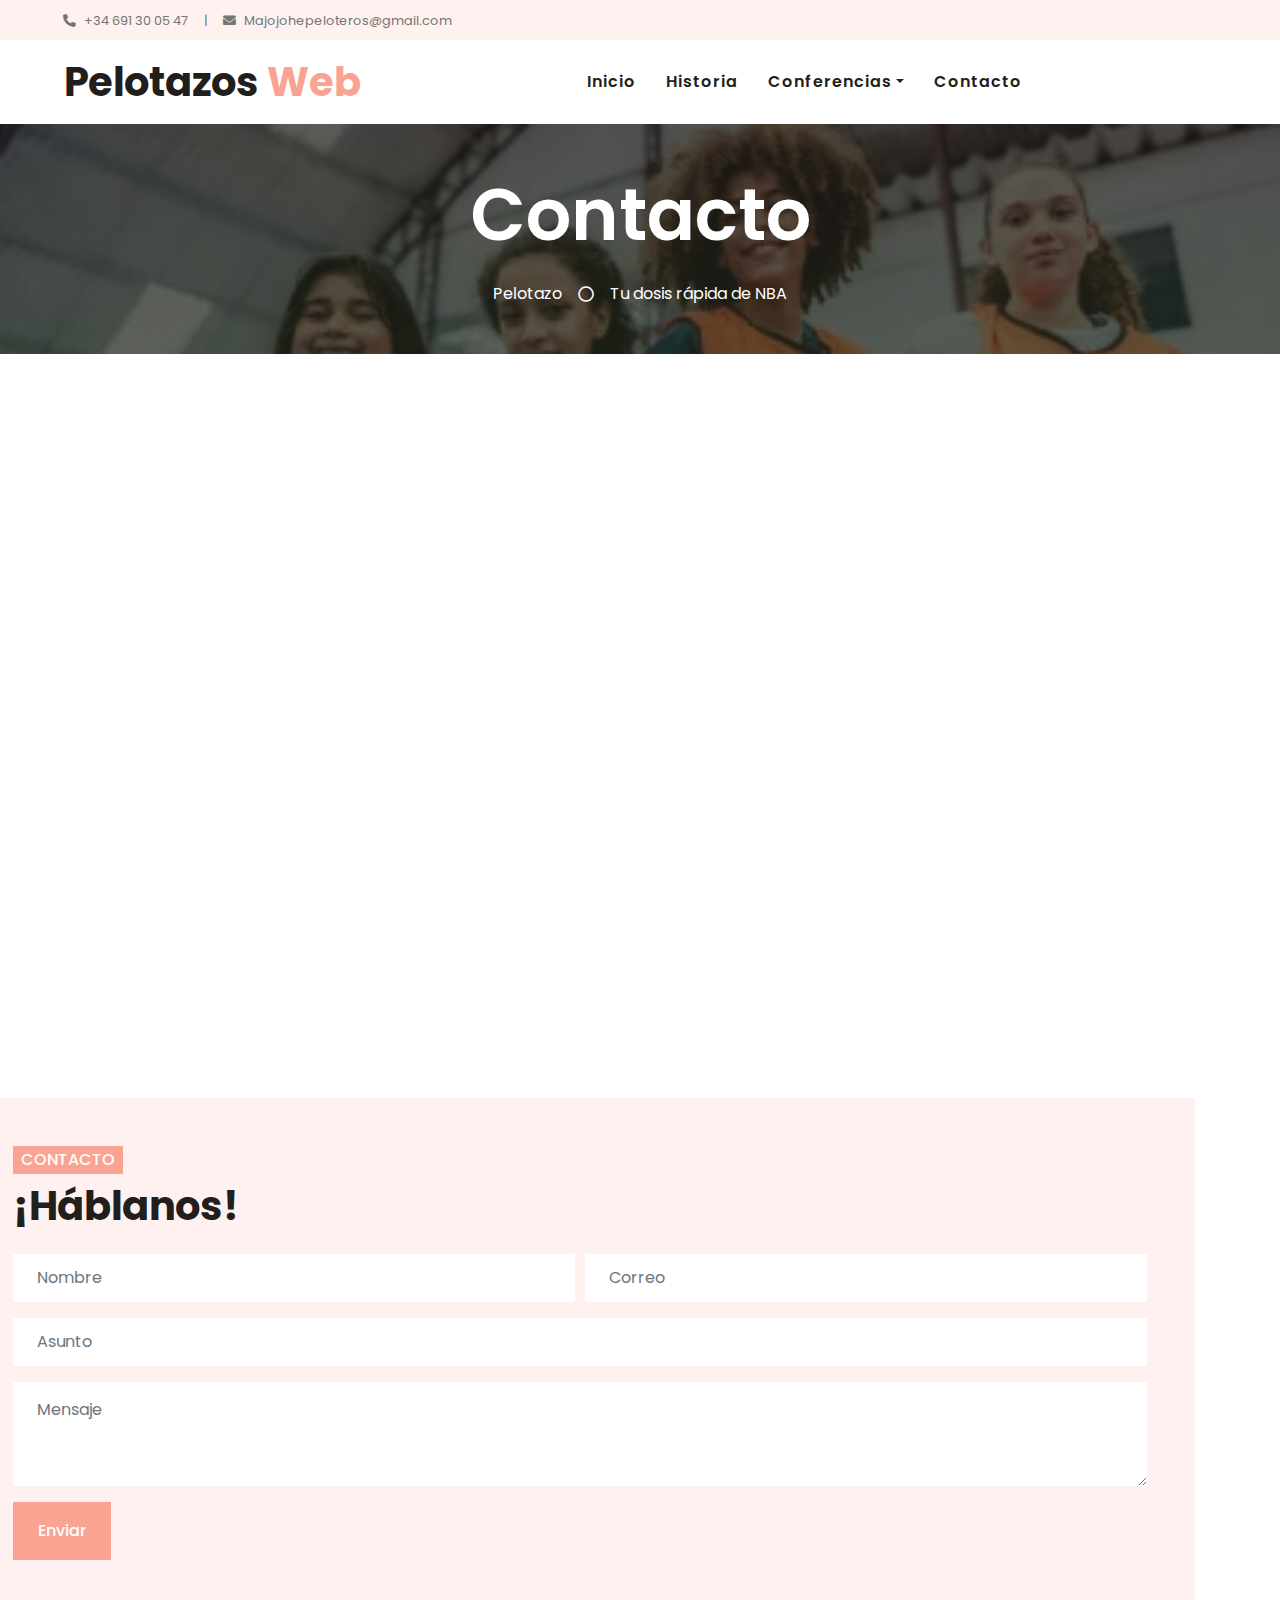
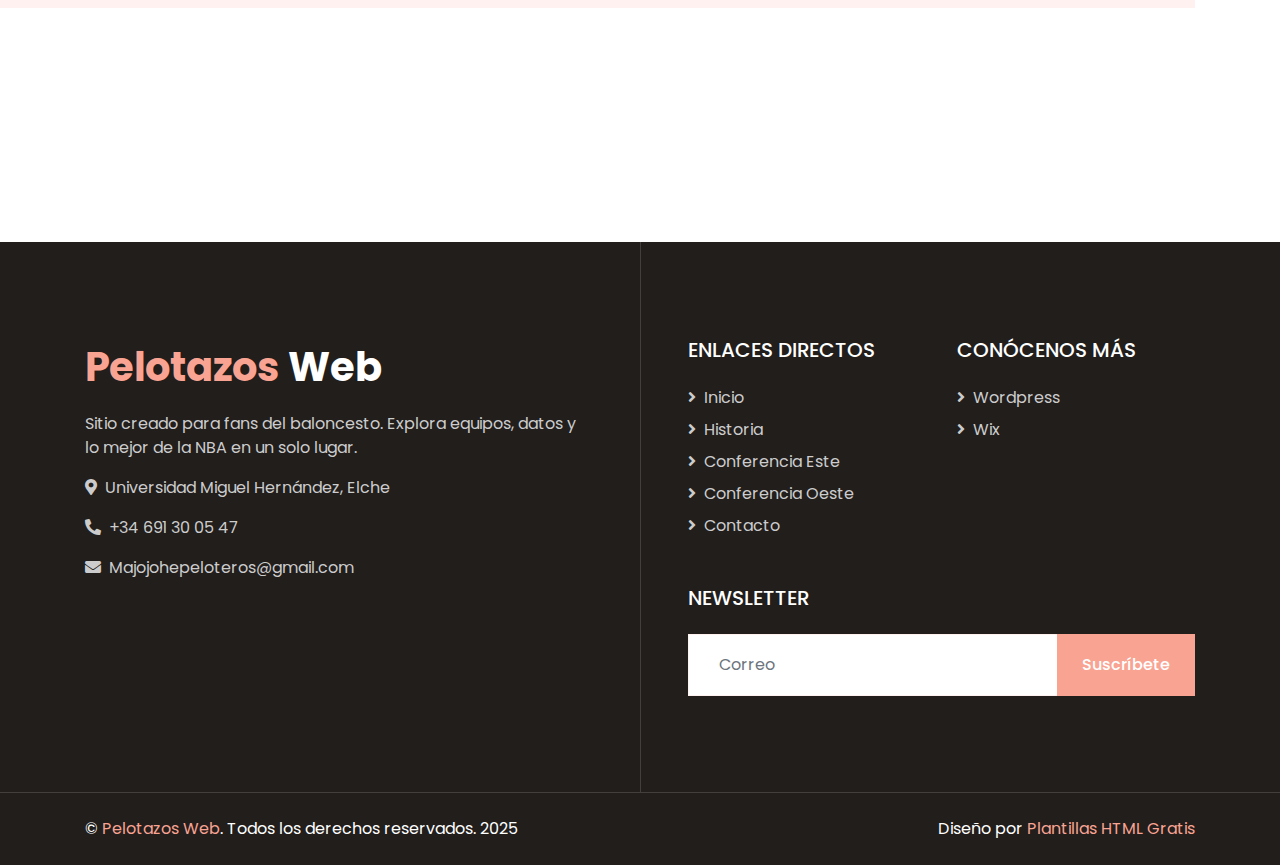
<file: contact.html>
<!DOCTYPE html>
<html lang="en">

<head>
    <meta charset="utf-8">
    <title>Pelotazos: Web NBA</title>
    <meta content="width=device-width, initial-scale=1.0" name="viewport">
    <meta content="Free HTML Templates" name="keywords">
    <meta content="Free HTML Templates" name="description">

    <!-- Favicon -->
    <link href="img/favicon.ico" rel="icon">

    <!-- Google Web Fonts -->
    <link rel="preconnect" href="https://fonts.gstatic.com">
    <link href="https://fonts.googleapis.com/css2?family=Poppins:wght@400;500;600;700&display=swap" rel="stylesheet">

    <!-- Font Awesome -->
    <link href="https://cdnjs.cloudflare.com/ajax/libs/font-awesome/5.10.0/css/all.min.css" rel="stylesheet">

    <!-- Libraries Stylesheet -->
    <link href="lib/animate/animate.min.css" rel="stylesheet">
    <link href="lib/owlcarousel/assets/owl.carousel.min.css" rel="stylesheet">
    <link href="lib/tempusdominus/css/tempusdominus-bootstrap-4.min.css" rel="stylesheet" />

    <!-- Customized Bootstrap Stylesheet -->
    <link href="css/style.css" rel="stylesheet">
</head>

<body>
    <!-- Topbar Start -->
    <div class="container-fluid bg-light d-none d-lg-block">
        <div class="row py-2 px-lg-5">
            <div class="col-lg-6 text-left mb-2 mb-lg-0">
                <div class="d-inline-flex align-items-center">
                    <small><i class="fa fa-phone-alt mr-2"></i>+34 691 30 05 47</small>
                    <small class="px-3">|</small>
                    <small><i class="fa fa-envelope mr-2"></i>Majojohepeloteros@gmail.com</small>
                </div>
            </div>
            <div class="col-lg-6 text-right">
                
            </div>
        </div>
    </div>
    <!-- Topbar End -->


    <!-- Navbar Start -->
    <div class="container-fluid p-0">
        <nav class="navbar navbar-expand-lg bg-white navbar-light py-3 py-lg-0 px-lg-5">
            <a href="index.html" class="navbar-brand ml-lg-3">
                <h1 class="m-0 text-primary"><span class="text-dark">Pelotazos</span> Web</h1>
            </a>
            <button type="button" class="navbar-toggler" data-toggle="collapse" data-target="#navbarCollapse">
                <span class="navbar-toggler-icon"></span>
            </button>
            <div class="collapse navbar-collapse justify-content-between px-lg-3" id="navbarCollapse">
                <div class="navbar-nav m-auto py-0">
                    <a href="index.html" class="nav-item nav-link">Inicio</a>
                    <a href="service.html" class="nav-item nav-link">Historia</a>
                    <div class="nav-item dropdown">
                        <a href="#" class="nav-link dropdown-toggle" data-toggle="dropdown">Conferencias</a>
                        <div class="dropdown-menu rounded-0 m-0">
                            <a href="team.html" class="dropdown-item">Este</a>
                            <a href="testimonial.html" class="dropdown-item">Oeste</a>
                        </div>
                    </div>
                    <a href="contact.html" class="nav-item nav-link">Contacto</a>
                </div>
            </div>
        </nav>
    </div>
    <!-- Navbar End -->


    <!-- Header Start -->
    <div class="success success-fluid bg-success" style="margin-bottom: 100px;">
        <div class="container text-center py-5">
            <h3 class="text-white display-3 mb-4">Contacto</h3>
            <div class="d-inline-flex align-items-center text-white">
                <p class="m-0"><a class="text-white" href="">Pelotazo </a></p>
                <i class="far fa-circle px-3"></i>
                <p class="m-0">Tu dosis rápida de NBA</p>
            </div>
        </div>
    </div>
    <!-- Header End -->


    <!-- Contact Start -->
    <div class="container-fluid py-5">
        <div class="container py-5">
            <div class="row">
                <div class="col-lg-12" style="min-height: 500px;">
                    <div class="position-relative h-100">
                        <iframe class="position-absolute w-100 h-100" src="https://www.google.com/maps/embed?pb=!1m18!1m12!1m3!1d3132.2018305247598!2d-0.6839758000000001!3d38.274814!2m3!1f0!2f0!3f0!3m2!1i1024!2i768!4f13.1!3m3!1m2!1s0xd63b6636b528c97%3A0x1ec7ad33555888ab!2sUniversidad%20Miguel%20Hern%C3%A1ndez!5e0!3m2!1ses!2ses!4v1751908303058!5m2!1ses!2ses" frameborder="0" style="border:0;" allowfullscreen="" aria-hidden="false" tabindex="0"></iframe>
                    </div>
                </div>
               
                <div class="col-lg-12 pt-7 pb-lg-7">
                    <div class="contact-form bg-light p-4 p-lg-5 my-lg-5">
                        <h6 class="d-inline-block text-white text-uppercase bg-primary py-1 px-2">Contacto</h6>
                        <h1 class="mb-4">¡Háblanos!</h1>
                        <div id="success"></div>
                        <form name="sentMessage" id="contactForm" novalidate="novalidate">
                            <div class="form-row">
                                <div class="col-sm-6 control-group">
                                    <input type="text" class="form-control border-0 p-4" id="name" placeholder="Nombre"
                                        required="required" data-validation-required-message="Please enter your name" />
                                    <p class="help-block text-danger"></p>
                                </div>
                                <div class="col-sm-6 control-group">
                                    <input type="email" class="form-control border-0 p-4" id="email" placeholder="Correo"
                                        required="required" data-validation-required-message="Please enter your email" />
                                    <p class="help-block text-danger"></p>
                                </div>
                            </div>
                            <div class="control-group">
                                <input type="text" class="form-control border-0 p-4" id="subject" placeholder="Asunto"
                                    required="required" data-validation-required-message="Please enter a subject" />
                                <p class="help-block text-danger"></p>
                            </div>
                            <div class="control-group">
                                <textarea class="form-control border-0 py-3 px-4" rows="3" id="message" placeholder="Mensaje"
                                    required="required"
                                    data-validation-required-message="Please enter your message"></textarea>
                                <p class="help-block text-danger"></p>
                            </div>
                            <div>
                                <button class="btn btn-primary py-3 px-4" type="submit" id="sendMessageButton">Enviar</button>
                            </div>
                        </form>
                    </div>
                </div>
            </div>
        </div>
    </div>
    <!-- Contact End -->


    <!-- Footer Start -->
    <div class="footer container-fluid position-relative bg-dark py-5" style="margin-top: 90px;">
        <div class="container pt-5">
            <div class="row">
                <div class="col-lg-6 pr-lg-5 mb-5">
                    <a href="index.html" class="navbar-brand">
                        <h1 class="mb-3 text-white"><span class="text-primary">Pelotazos</span> Web</h1>
                    </a>
                    <p>Sitio creado para fans del baloncesto. Explora equipos, datos y lo mejor de la NBA en un solo lugar.</p>
                    <p><i class="fa fa-map-marker-alt mr-2"></i>Universidad Miguel Hernández, Elche</p>
                    <p><i class="fa fa-phone-alt mr-2"></i>+34 691 30 05 47
</p>
                    <p><i class="fa fa-envelope mr-2"></i>Majojohepeloteros@gmail.com</p>
                    
                </div>
                <div class="col-lg-6 pl-lg-5">
                    
                    <div class="row">
                        <div class="col-sm-6 mb-5">
                            <h5 class="text-white text-uppercase mb-4">Enlaces DIRECTOS</h5>
                            <div class="d-flex flex-column justify-content-start">
                                <a class="text-white-50 mb-2" href="#"><i class="fa fa-angle-right mr-2"></i>Inicio</a>
                                <a class="text-white-50 mb-2" href="file:///C:/Users/Pc/Desktop/spa-html-template/service.html"><i class="fa fa-angle-right mr-2"></i>Historia</a>
                                <a class="text-white-50 mb-2" href="file:///C:/Users/Pc/Desktop/spa-html-template/team.html"><i class="fa fa-angle-right mr-2"></i>Conferencia Este</a>
                                <a class="text-white-50 mb-2" href="file:///C:/Users/Pc/Desktop/spa-html-template/testimonial.html"><i class="fa fa-angle-right mr-2"></i>Conferencia Oeste</a>
                                <a class="text-white-50" href="file:///C:/Users/Pc/Desktop/spa-html-template/contact.html"><i class="fa fa-angle-right mr-2"></i>Contacto</a>
                            </div>
                        </div>
                        <div class="col-sm-6 mb-5">
                            <h5 class="text-white text-uppercase mb-4">CONÓCENOS MÁS</h5>
                            <div class="d-flex flex-column justify-content-start">
                                <a class="text-white-50 mb-2" href="https://nba1962.wordpress.com/?_gl=1*1djfe96*_gcl_aw*R0NMLjE3NTE5NjQ5MDcuQ2p3S0NBandnN1BEQmhCeEVpd0FmMUNWdThXOEJGZGVLZ2tZblRUMUpscm1EOXNtVGNNZUV4VVpzR0NqNjB0U0NDSTl0Z0RTeElHVzRob0NPVnNRQXZEX0J3RQ..*_gcl_au*MzYwMDY3NDA5LjE3NTE5MjMyNjQuNjIzMDQ3MzI2LjE3NTE5NjA0OTcuMTc1MTk2MDUzMQ"><i class="fa fa-angle-right mr-2"></i>Wordpress</a>
                                <a class="text-white-50 mb-2" href="https://majojohepeloteros.wixsite.com/nba-sports"><i class="fa fa-angle-right mr-2"></i>Wix</a>
                                
                            </div>
                        </div>
                        <div class="col-sm-12 mb-5">
                            <h5 class="text-white text-uppercase mb-4">Newsletter</h5>
                            <div class="w-100">
                                <div class="input-group">
                                    <input type="text" class="form-control border-light" style="padding: 30px;" placeholder="Correo">
                                    <div class="input-group-append">
                                        <button class="btn btn-primary px-4">Suscríbete</button>
                                    </div>
                                </div>
                            </div>
                        </div>
                    </div>
                </div>
            </div>
        </div>
    </div>
    <div class="container-fluid bg-dark text-light border-top py-4" style="border-color: rgba(256, 256, 256, .15) !important;">
        <div class="container">
            <div class="row">
                <div class="col-md-6 text-center text-md-left mb-3 mb-md-0">
                    <p class="m-0 text-white">&copy; <a href="#">Pelotazos Web</a>. Todos los derechos reservados. 2025</p>
                </div>
                <div class="col-md-6 text-center text-md-right">
                    <p class="m-0 text-white">Diseño por <a href="https://plantillashtmlgratis.com/">Plantillas HTML Gratis</a></p>
                </div>
            </div>
        </div>
    </div>
    <!-- Footer End -->


    <!-- Back to Top -->
    <a href="#" class="btn btn-lg btn-primary back-to-top"><i class="fa fa-angle-double-up"></i></a>


    <!-- JavaScript Libraries -->
    <script src="https://code.jquery.com/jquery-3.4.1.min.js"></script>
    <script src="https://stackpath.bootstrapcdn.com/bootstrap/4.4.1/js/bootstrap.bundle.min.js"></script>
    <script src="lib/easing/easing.min.js"></script>
    <script src="lib/waypoints/waypoints.min.js"></script>
    <script src="lib/counterup/counterup.min.js"></script>
    <script src="lib/owlcarousel/owl.carousel.min.js"></script>
    <script src="lib/tempusdominus/js/moment.min.js"></script>
    <script src="lib/tempusdominus/js/moment-timezone.min.js"></script>
    <script src="lib/tempusdominus/js/tempusdominus-bootstrap-4.min.js"></script>

    <!-- Contact Javascript File -->
    <script src="mail/jqBootstrapValidation.min.js"></script>
    <script src="mail/contact.js"></script>

    <!-- Template Javascript -->
    <script src="js/main.js"></script>
</body>

</html>
</file>
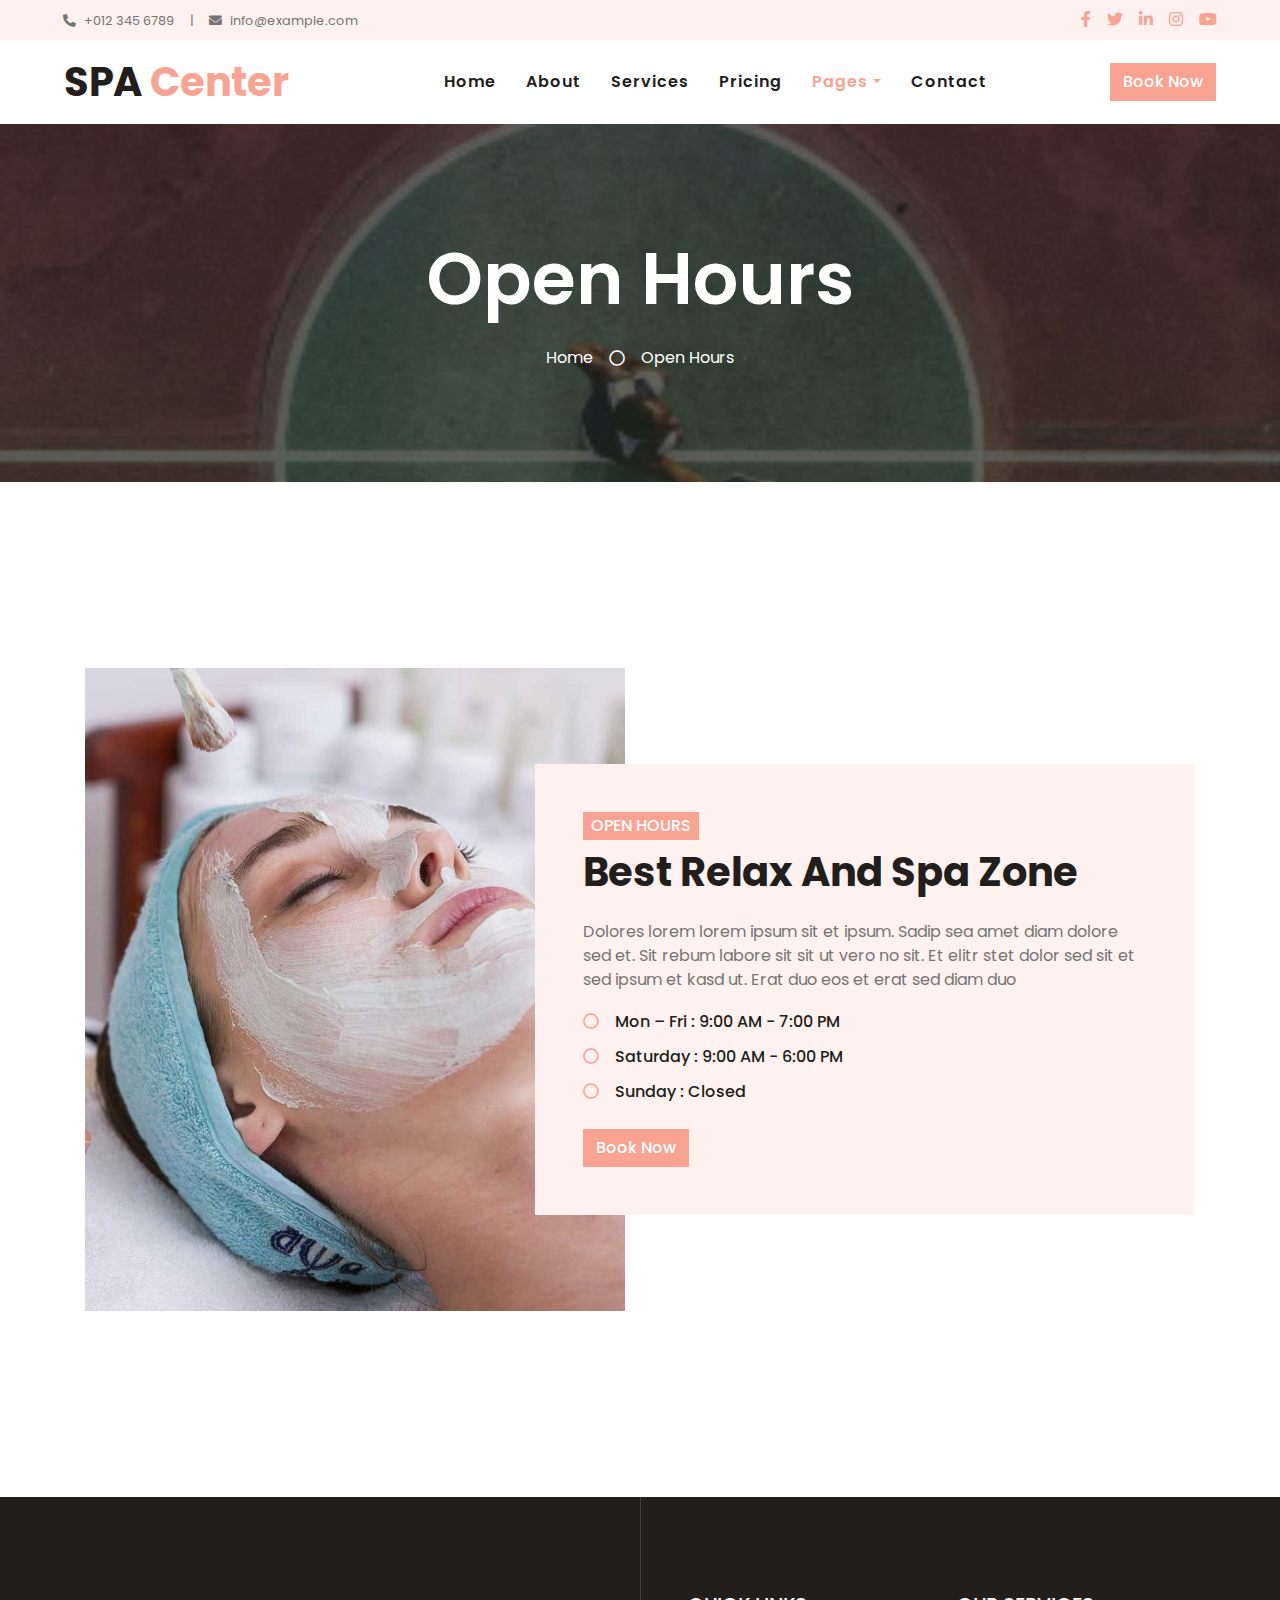
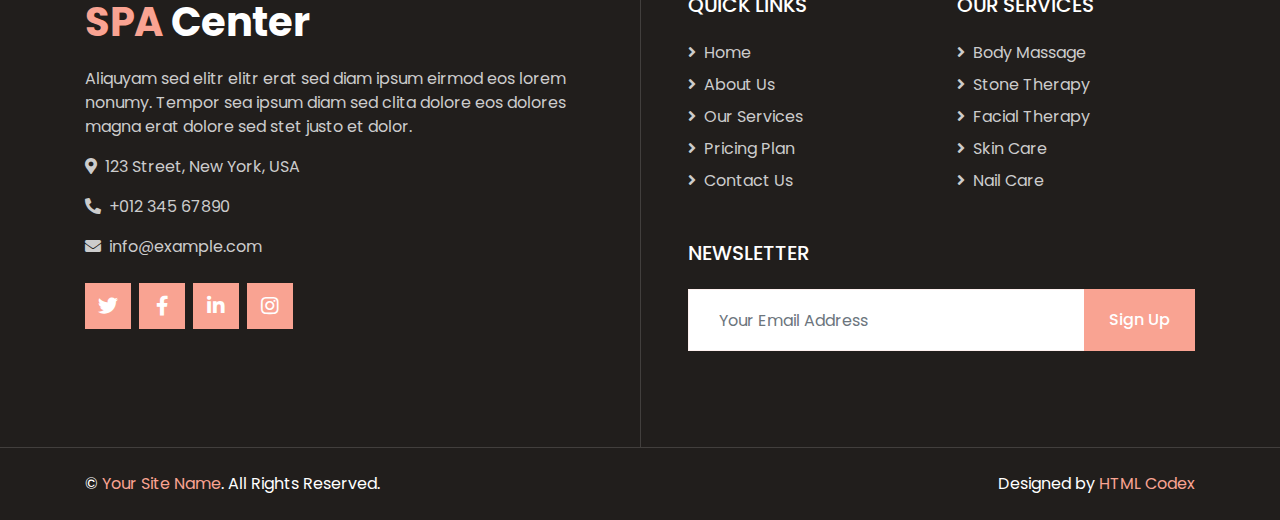
<file: opening.html>
<!DOCTYPE html>
<html lang="en">

<head>
    <meta charset="utf-8">
    <title>SPA Center - Beauty & Spa HTML Template</title>
    <meta content="width=device-width, initial-scale=1.0" name="viewport">
    <meta content="Free HTML Templates" name="keywords">
    <meta content="Free HTML Templates" name="description">

    <!-- Favicon -->
    <link href="img/favicon.ico" rel="icon">

    <!-- Google Web Fonts -->
    <link rel="preconnect" href="https://fonts.gstatic.com">
    <link href="https://fonts.googleapis.com/css2?family=Poppins:wght@400;500;600;700&display=swap" rel="stylesheet">

    <!-- Font Awesome -->
    <link href="https://cdnjs.cloudflare.com/ajax/libs/font-awesome/5.10.0/css/all.min.css" rel="stylesheet">

    <!-- Libraries Stylesheet -->
    <link href="lib/animate/animate.min.css" rel="stylesheet">
    <link href="lib/owlcarousel/assets/owl.carousel.min.css" rel="stylesheet">
    <link href="lib/tempusdominus/css/tempusdominus-bootstrap-4.min.css" rel="stylesheet" />

    <!-- Customized Bootstrap Stylesheet -->
    <link href="css/style.css" rel="stylesheet">
</head>

<body>
    <!-- Topbar Start -->
    <div class="container-fluid bg-light d-none d-lg-block">
        <div class="row py-2 px-lg-5">
            <div class="col-lg-6 text-left mb-2 mb-lg-0">
                <div class="d-inline-flex align-items-center">
                    <small><i class="fa fa-phone-alt mr-2"></i>+012 345 6789</small>
                    <small class="px-3">|</small>
                    <small><i class="fa fa-envelope mr-2"></i>info@example.com</small>
                </div>
            </div>
            <div class="col-lg-6 text-right">
                <div class="d-inline-flex align-items-center">
                    <a class="text-primary px-2" href="">
                        <i class="fab fa-facebook-f"></i>
                    </a>
                    <a class="text-primary px-2" href="">
                        <i class="fab fa-twitter"></i>
                    </a>
                    <a class="text-primary px-2" href="">
                        <i class="fab fa-linkedin-in"></i>
                    </a>
                    <a class="text-primary px-2" href="">
                        <i class="fab fa-instagram"></i>
                    </a>
                    <a class="text-primary pl-2" href="">
                        <i class="fab fa-youtube"></i>
                    </a>
                </div>
            </div>
        </div>
    </div>
    <!-- Topbar End -->


    <!-- Navbar Start -->
    <div class="container-fluid p-0">
        <nav class="navbar navbar-expand-lg bg-white navbar-light py-3 py-lg-0 px-lg-5">
            <a href="index.html" class="navbar-brand ml-lg-3">
                <h1 class="m-0 text-primary"><span class="text-dark">SPA</span> Center</h1>
            </a>
            <button type="button" class="navbar-toggler" data-toggle="collapse" data-target="#navbarCollapse">
                <span class="navbar-toggler-icon"></span>
            </button>
            <div class="collapse navbar-collapse justify-content-between px-lg-3" id="navbarCollapse">
                <div class="navbar-nav m-auto py-0">
                    <a href="index.html" class="nav-item nav-link">Home</a>
                    <a href="about.html" class="nav-item nav-link">About</a>
                    <a href="service.html" class="nav-item nav-link">Services</a>
                    <a href="price.html" class="nav-item nav-link">Pricing</a>
                    <div class="nav-item dropdown">
                        <a href="#" class="nav-link dropdown-toggle active" data-toggle="dropdown">Pages</a>
                        <div class="dropdown-menu rounded-0 m-0">
                            <a href="appointment.html" class="dropdown-item">Appointment</a>
                            <a href="opening.html" class="dropdown-item active">Open Hours</a>
                            <a href="team.html" class="dropdown-item">Our Team</a>
                            <a href="testimonial.html" class="dropdown-item">Testimonial</a>
                        </div>
                    </div>
                    <a href="contact.html" class="nav-item nav-link">Contact</a>
                </div>
                <a href="" class="btn btn-primary d-none d-lg-block">Book Now</a>
            </div>
        </nav>
    </div>
    <!-- Navbar End -->


    <!-- Header Start -->
    <div class="jumbotron jumbotron-fluid bg-jumbotron" style="margin-bottom: 90px;">
        <div class="container text-center py-5">
            <h3 class="text-white display-3 mb-4">Open Hours</h1>
            <div class="d-inline-flex align-items-center text-white">
                <p class="m-0"><a class="text-white" href="">Home</a></p>
                <i class="far fa-circle px-3"></i>
                <p class="m-0">Open Hours</p>
            </div>
        </div>
    </div>
    <!-- Header End -->


    <!-- Open Hours Start -->
    <div class="container-fluid py-5">
        <div class="container py-5">
            <div class="row">
                <div class="col-lg-6" style="min-height: 500px;">
                    <div class="position-relative h-100">
                        <img class="position-absolute w-100 h-100" src="img/opening.jpg" style="object-fit: cover;">
                    </div>
                </div>
                <div class="col-lg-6 pt-5 pb-lg-5">
                    <div class="hours-text bg-light p-4 p-lg-5 my-lg-5">
                        <h6 class="d-inline-block text-white text-uppercase bg-primary py-1 px-2">Open Hours</h6>
                        <h1 class="mb-4">Best Relax And Spa Zone</h1>
                        <p>Dolores lorem lorem ipsum sit et ipsum. Sadip sea amet diam dolore sed et. Sit rebum labore sit sit ut vero no sit. Et elitr stet dolor sed sit et sed ipsum et kasd ut. Erat duo eos et erat sed diam duo</p>
                        <ul class="list-inline">
                            <li class="h6 py-1"><i class="far fa-circle text-primary mr-3"></i>Mon – Fri : 9:00 AM - 7:00 PM</li>
                            <li class="h6 py-1"><i class="far fa-circle text-primary mr-3"></i>Saturday : 9:00 AM - 6:00 PM</li>
                            <li class="h6 py-1"><i class="far fa-circle text-primary mr-3"></i>Sunday : Closed</li>
                        </ul>
                        <a href="" class="btn btn-primary mt-2">Book Now</a>
                    </div>
                </div>
            </div>
        </div>
    </div>
    <!-- Open Hours End -->


    <!-- Footer Start -->
    <div class="footer container-fluid position-relative bg-dark py-5" style="margin-top: 90px;">
        <div class="container pt-5">
            <div class="row">
                <div class="col-lg-6 pr-lg-5 mb-5">
                    <a href="index.html" class="navbar-brand">
                        <h1 class="mb-3 text-white"><span class="text-primary">SPA</span> Center</h1>
                    </a>
                    <p>Aliquyam sed elitr elitr erat sed diam ipsum eirmod eos lorem nonumy. Tempor sea ipsum diam  sed clita dolore eos dolores magna erat dolore sed stet justo et dolor.</p>
                    <p><i class="fa fa-map-marker-alt mr-2"></i>123 Street, New York, USA</p>
                    <p><i class="fa fa-phone-alt mr-2"></i>+012 345 67890</p>
                    <p><i class="fa fa-envelope mr-2"></i>info@example.com</p>
                    <div class="d-flex justify-content-start mt-4">
                        <a class="btn btn-lg btn-primary btn-lg-square mr-2" href="#"><i class="fab fa-twitter"></i></a>
                        <a class="btn btn-lg btn-primary btn-lg-square mr-2" href="#"><i class="fab fa-facebook-f"></i></a>
                        <a class="btn btn-lg btn-primary btn-lg-square mr-2" href="#"><i class="fab fa-linkedin-in"></i></a>
                        <a class="btn btn-lg btn-primary btn-lg-square" href="#"><i class="fab fa-instagram"></i></a>
                    </div>
                </div>
                <div class="col-lg-6 pl-lg-5">
                    <div class="row">
                        <div class="col-sm-6 mb-5">
                            <h5 class="text-white text-uppercase mb-4">Quick Links</h5>
                            <div class="d-flex flex-column justify-content-start">
                                <a class="text-white-50 mb-2" href="#"><i class="fa fa-angle-right mr-2"></i>Home</a>
                                <a class="text-white-50 mb-2" href="#"><i class="fa fa-angle-right mr-2"></i>About Us</a>
                                <a class="text-white-50 mb-2" href="#"><i class="fa fa-angle-right mr-2"></i>Our Services</a>
                                <a class="text-white-50 mb-2" href="#"><i class="fa fa-angle-right mr-2"></i>Pricing Plan</a>
                                <a class="text-white-50" href="#"><i class="fa fa-angle-right mr-2"></i>Contact Us</a>
                            </div>
                        </div>
                        <div class="col-sm-6 mb-5">
                            <h5 class="text-white text-uppercase mb-4">Our Services</h5>
                            <div class="d-flex flex-column justify-content-start">
                                <a class="text-white-50 mb-2" href="#"><i class="fa fa-angle-right mr-2"></i>Body Massage</a>
                                <a class="text-white-50 mb-2" href="#"><i class="fa fa-angle-right mr-2"></i>Stone Therapy</a>
                                <a class="text-white-50 mb-2" href="#"><i class="fa fa-angle-right mr-2"></i>Facial Therapy</a>
                                <a class="text-white-50 mb-2" href="#"><i class="fa fa-angle-right mr-2"></i>Skin Care</a>
                                <a class="text-white-50" href="#"><i class="fa fa-angle-right mr-2"></i>Nail Care</a>
                            </div>
                        </div>
                        <div class="col-sm-12 mb-5">
                            <h5 class="text-white text-uppercase mb-4">Newsletter</h5>
                            <div class="w-100">
                                <div class="input-group">
                                    <input type="text" class="form-control border-light" style="padding: 30px;" placeholder="Your Email Address">
                                    <div class="input-group-append">
                                        <button class="btn btn-primary px-4">Sign Up</button>
                                    </div>
                                </div>
                            </div>
                        </div>
                    </div>
                </div>
            </div>
        </div>
    </div>
    <div class="container-fluid bg-dark text-light border-top py-4" style="border-color: rgba(256, 256, 256, .15) !important;">
        <div class="container">
            <div class="row">
                <div class="col-md-6 text-center text-md-left mb-3 mb-md-0">
                    <p class="m-0 text-white">&copy; <a href="#">Your Site Name</a>. All Rights Reserved.</p>
                </div>
                <div class="col-md-6 text-center text-md-right">
                    <p class="m-0 text-white">Designed by <a href="https://htmlcodex.com">HTML Codex</a></p>
                </div>
            </div>
        </div>
    </div>
    <!-- Footer End -->


    <!-- Back to Top -->
    <a href="#" class="btn btn-lg btn-primary back-to-top"><i class="fa fa-angle-double-up"></i></a>


    <!-- JavaScript Libraries -->
    <script src="https://code.jquery.com/jquery-3.4.1.min.js"></script>
    <script src="https://stackpath.bootstrapcdn.com/bootstrap/4.4.1/js/bootstrap.bundle.min.js"></script>
    <script src="lib/easing/easing.min.js"></script>
    <script src="lib/waypoints/waypoints.min.js"></script>
    <script src="lib/counterup/counterup.min.js"></script>
    <script src="lib/owlcarousel/owl.carousel.min.js"></script>
    <script src="lib/tempusdominus/js/moment.min.js"></script>
    <script src="lib/tempusdominus/js/moment-timezone.min.js"></script>
    <script src="lib/tempusdominus/js/tempusdominus-bootstrap-4.min.js"></script>

    <!-- Contact Javascript File -->
    <script src="mail/jqBootstrapValidation.min.js"></script>
    <script src="mail/contact.js"></script>

    <!-- Template Javascript -->
    <script src="js/main.js"></script>
</body>

</html>
</file>
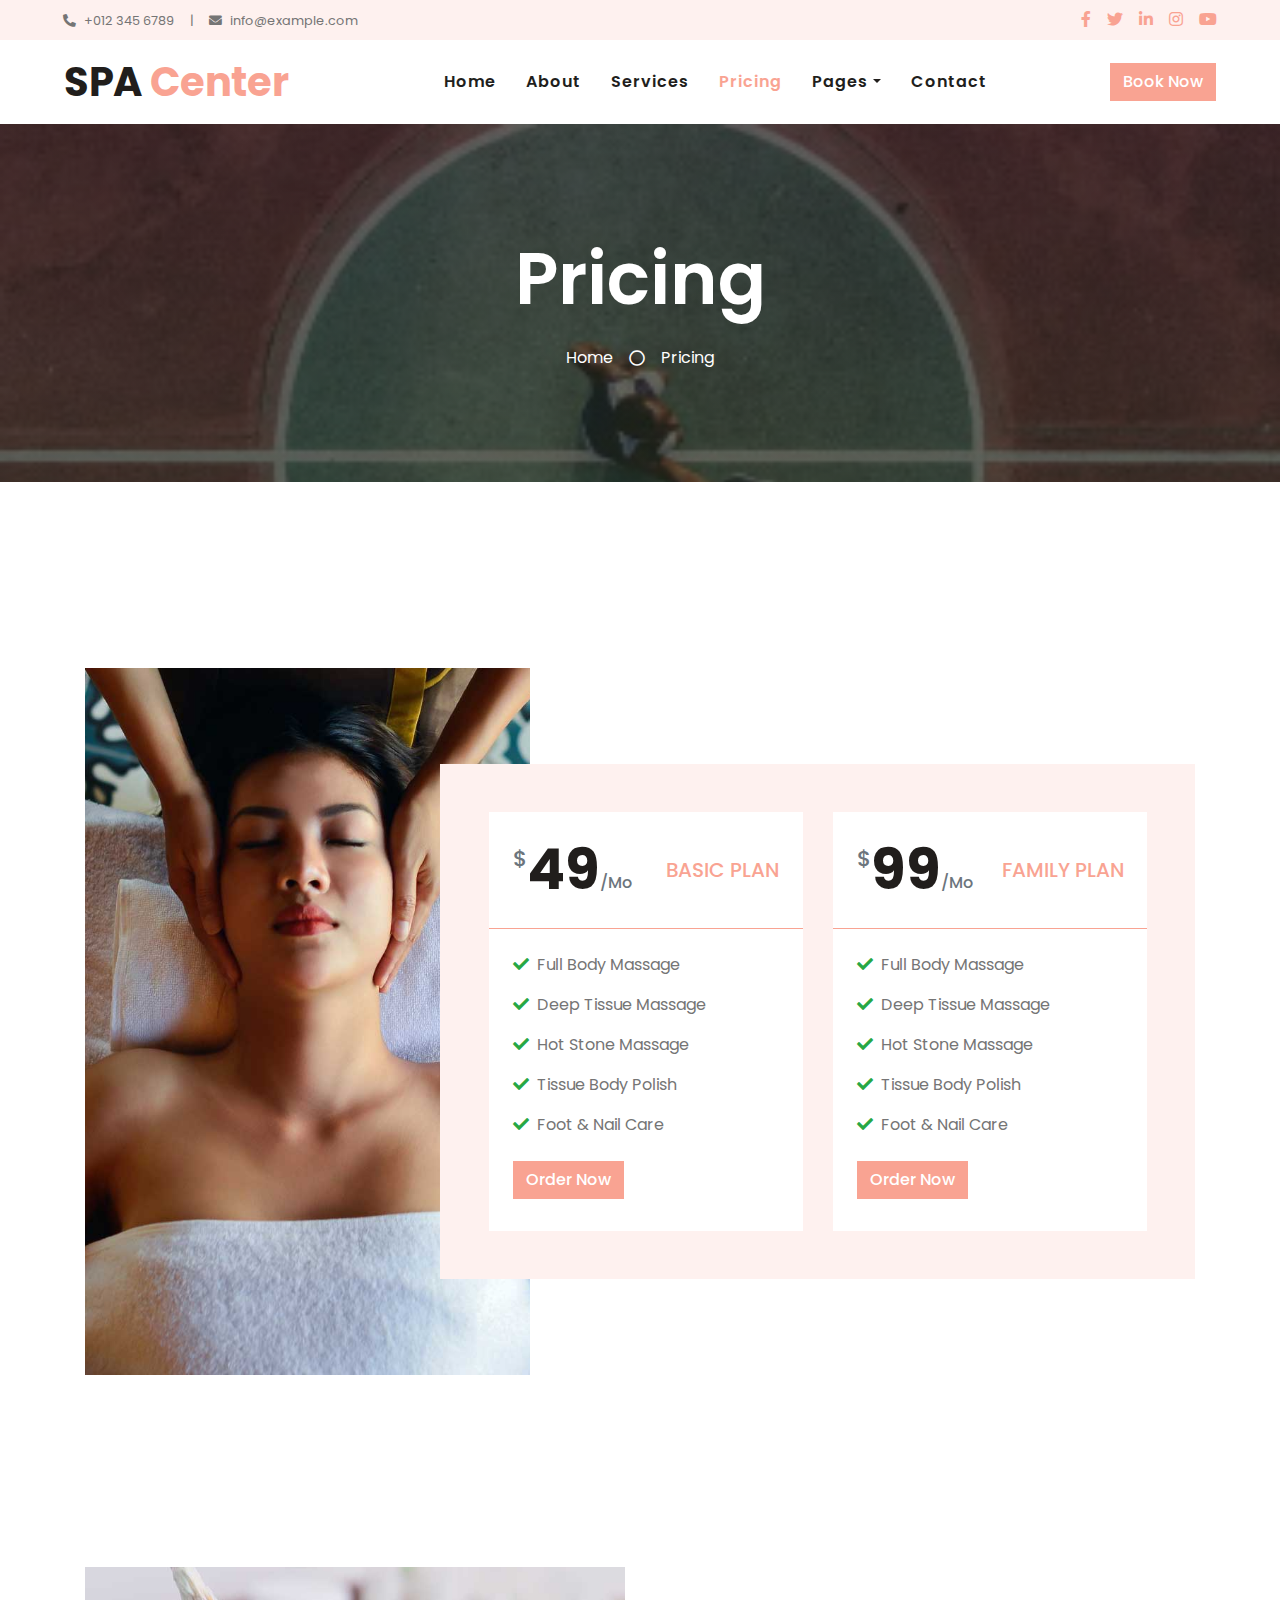
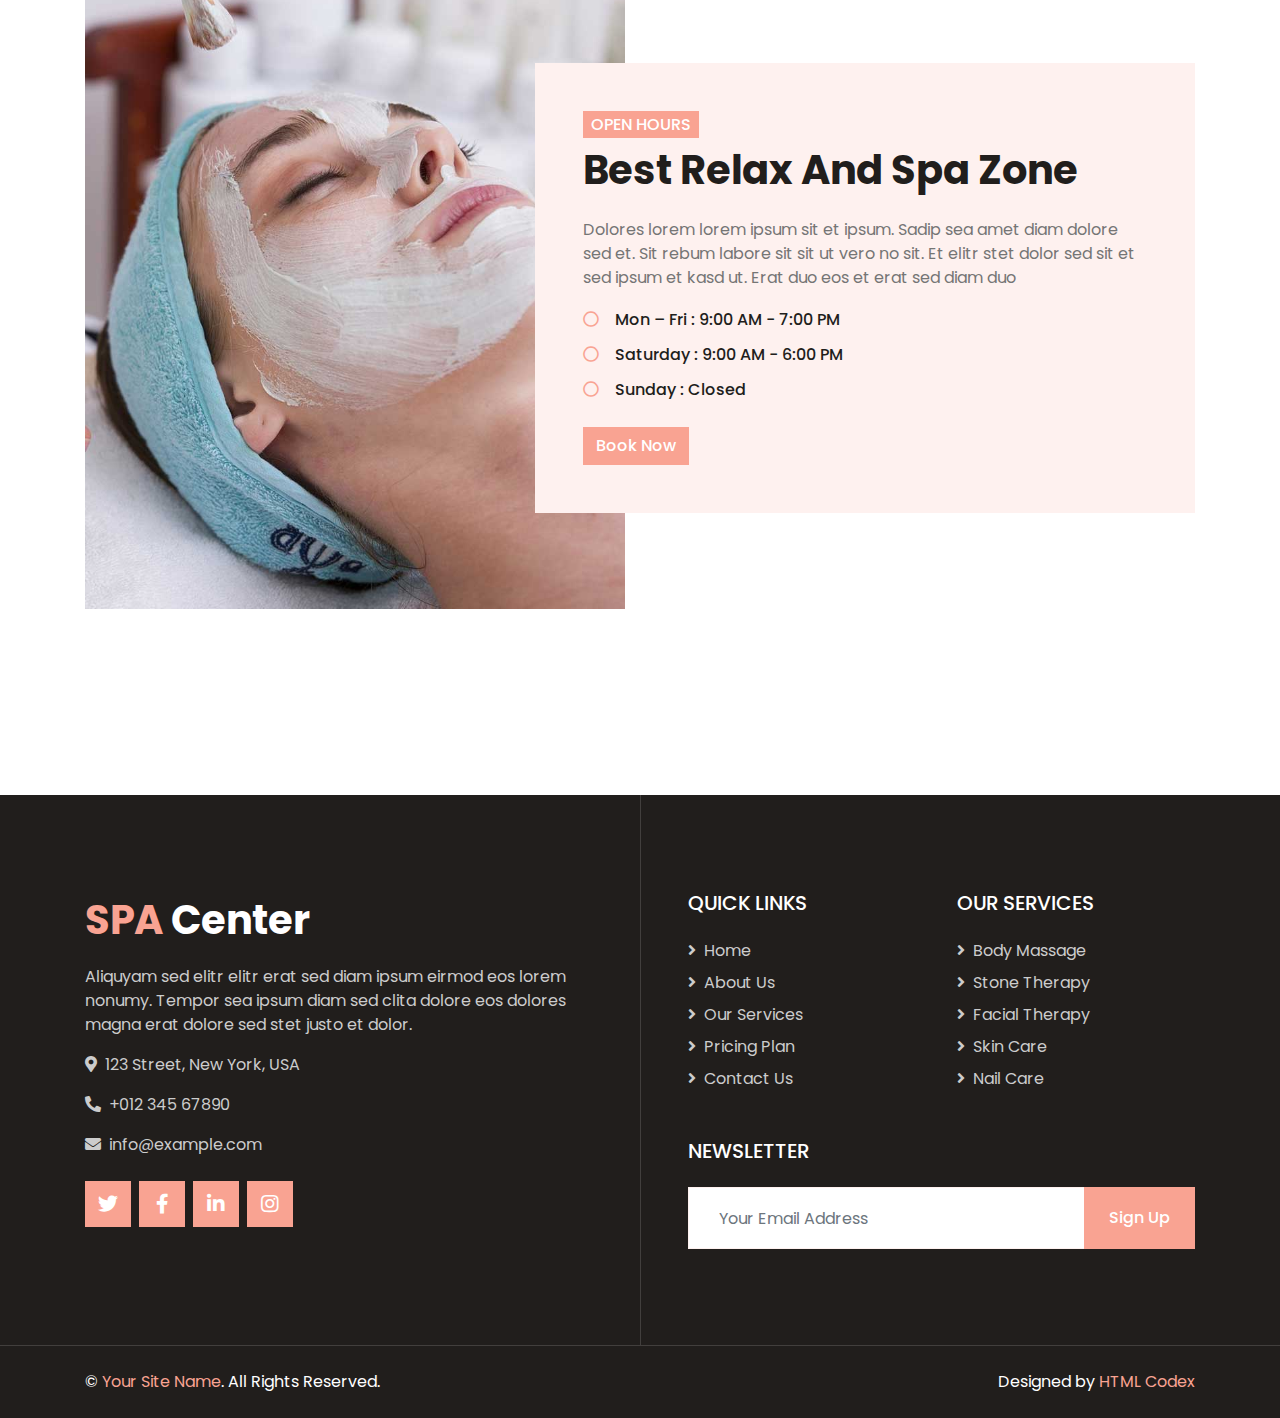
<file: price.html>
<!DOCTYPE html>
<html lang="en">

<head>
    <meta charset="utf-8">
    <title>SPA Center - Beauty & Spa HTML Template</title>
    <meta content="width=device-width, initial-scale=1.0" name="viewport">
    <meta content="Free HTML Templates" name="keywords">
    <meta content="Free HTML Templates" name="description">

    <!-- Favicon -->
    <link href="img/favicon.ico" rel="icon">

    <!-- Google Web Fonts -->
    <link rel="preconnect" href="https://fonts.gstatic.com">
    <link href="https://fonts.googleapis.com/css2?family=Poppins:wght@400;500;600;700&display=swap" rel="stylesheet">

    <!-- Font Awesome -->
    <link href="https://cdnjs.cloudflare.com/ajax/libs/font-awesome/5.10.0/css/all.min.css" rel="stylesheet">

    <!-- Libraries Stylesheet -->
    <link href="lib/animate/animate.min.css" rel="stylesheet">
    <link href="lib/owlcarousel/assets/owl.carousel.min.css" rel="stylesheet">
    <link href="lib/tempusdominus/css/tempusdominus-bootstrap-4.min.css" rel="stylesheet" />

    <!-- Customized Bootstrap Stylesheet -->
    <link href="css/style.css" rel="stylesheet">
</head>

<body>
    <!-- Topbar Start -->
    <div class="container-fluid bg-light d-none d-lg-block">
        <div class="row py-2 px-lg-5">
            <div class="col-lg-6 text-left mb-2 mb-lg-0">
                <div class="d-inline-flex align-items-center">
                    <small><i class="fa fa-phone-alt mr-2"></i>+012 345 6789</small>
                    <small class="px-3">|</small>
                    <small><i class="fa fa-envelope mr-2"></i>info@example.com</small>
                </div>
            </div>
            <div class="col-lg-6 text-right">
                <div class="d-inline-flex align-items-center">
                    <a class="text-primary px-2" href="">
                        <i class="fab fa-facebook-f"></i>
                    </a>
                    <a class="text-primary px-2" href="">
                        <i class="fab fa-twitter"></i>
                    </a>
                    <a class="text-primary px-2" href="">
                        <i class="fab fa-linkedin-in"></i>
                    </a>
                    <a class="text-primary px-2" href="">
                        <i class="fab fa-instagram"></i>
                    </a>
                    <a class="text-primary pl-2" href="">
                        <i class="fab fa-youtube"></i>
                    </a>
                </div>
            </div>
        </div>
    </div>
    <!-- Topbar End -->


    <!-- Navbar Start -->
    <div class="container-fluid p-0">
        <nav class="navbar navbar-expand-lg bg-white navbar-light py-3 py-lg-0 px-lg-5">
            <a href="index.html" class="navbar-brand ml-lg-3">
                <h1 class="m-0 text-primary"><span class="text-dark">SPA</span> Center</h1>
            </a>
            <button type="button" class="navbar-toggler" data-toggle="collapse" data-target="#navbarCollapse">
                <span class="navbar-toggler-icon"></span>
            </button>
            <div class="collapse navbar-collapse justify-content-between px-lg-3" id="navbarCollapse">
                <div class="navbar-nav m-auto py-0">
                    <a href="index.html" class="nav-item nav-link">Home</a>
                    <a href="about.html" class="nav-item nav-link">About</a>
                    <a href="service.html" class="nav-item nav-link">Services</a>
                    <a href="price.html" class="nav-item nav-link active">Pricing</a>
                    <div class="nav-item dropdown">
                        <a href="#" class="nav-link dropdown-toggle" data-toggle="dropdown">Pages</a>
                        <div class="dropdown-menu rounded-0 m-0">
                            <a href="appointment.html" class="dropdown-item">Appointment</a>
                            <a href="opening.html" class="dropdown-item">Open Hours</a>
                            <a href="team.html" class="dropdown-item">Our Team</a>
                            <a href="testimonial.html" class="dropdown-item">Testimonial</a>
                        </div>
                    </div>
                    <a href="contact.html" class="nav-item nav-link">Contact</a>
                </div>
                <a href="" class="btn btn-primary d-none d-lg-block">Book Now</a>
            </div>
        </nav>
    </div>
    <!-- Navbar End -->


    <!-- Header Start -->
    <div class="jumbotron jumbotron-fluid bg-jumbotron" style="margin-bottom: 90px;">
        <div class="container text-center py-5">
            <h3 class="text-white display-3 mb-4">Pricing</h3>
            <div class="d-inline-flex align-items-center text-white">
                <p class="m-0"><a class="text-white" href="">Home</a></p>
                <i class="far fa-circle px-3"></i>
                <p class="m-0">Pricing</p>
            </div>
        </div>
    </div>
    <!-- Header End -->


    <!-- Pricing Start -->
    <div class="container-fluid py-5">
        <div class="container py-5">
            <div class="row">
                <div class="col-lg-5" style="min-height: 500px;">
                    <div class="position-relative h-100">
                        <img class="position-absolute w-100 h-100" src="img/pricing.jpg" style="object-fit: cover;">
                    </div>
                </div>
                <div class="col-lg-7 pt-5 pb-lg-5">
                    <div class="pricing-text bg-light p-4 p-lg-5 my-lg-5">
                        <div class="owl-carousel pricing-carousel">
                            <div class="bg-white">
                                <div class="d-flex align-items-center justify-content-between border-bottom border-primary p-4">
                                    <h1 class="display-4 mb-0">
                                        <small class="align-top text-muted font-weight-medium" style="font-size: 22px; line-height: 45px;">$</small>49<small class="align-bottom text-muted font-weight-medium" style="font-size: 16px; line-height: 40px;">/Mo</small>
                                    </h1>
                                    <h5 class="text-primary text-uppercase m-0">Basic Plan</h5>
                                </div>
                                <div class="p-4">
                                    <p><i class="fa fa-check text-success mr-2"></i>Full Body Massage</p>
                                    <p><i class="fa fa-check text-success mr-2"></i>Deep Tissue Massage</p>
                                    <p><i class="fa fa-check text-success mr-2"></i>Hot Stone Massage</p>
                                    <p><i class="fa fa-check text-success mr-2"></i>Tissue Body Polish</p>
                                    <p><i class="fa fa-check text-success mr-2"></i>Foot & Nail Care</p>
                                    <a href="" class="btn btn-primary my-2">Order Now</a>
                                </div>
                            </div>
                            <div class="bg-white">
                                <div class="d-flex align-items-center justify-content-between border-bottom border-primary p-4">
                                    <h1 class="display-4 mb-0">
                                        <small class="align-top text-muted font-weight-medium" style="font-size: 22px; line-height: 45px;">$</small>99<small class="align-bottom text-muted font-weight-medium" style="font-size: 16px; line-height: 40px;">/Mo</small>
                                    </h1>
                                    <h5 class="text-primary text-uppercase m-0">Family Plan</h5>
                                </div>
                                <div class="p-4">
                                    <p><i class="fa fa-check text-success mr-2"></i>Full Body Massage</p>
                                    <p><i class="fa fa-check text-success mr-2"></i>Deep Tissue Massage</p>
                                    <p><i class="fa fa-check text-success mr-2"></i>Hot Stone Massage</p>
                                    <p><i class="fa fa-check text-success mr-2"></i>Tissue Body Polish</p>
                                    <p><i class="fa fa-check text-success mr-2"></i>Foot & Nail Care</p>
                                    <a href="" class="btn btn-primary my-2">Order Now</a>
                                </div>
                            </div>
                            <div class="bg-white">
                                <div class="d-flex align-items-center justify-content-between border-bottom border-primary p-4">
                                    <h1 class="display-4 mb-0">
                                        <small class="align-top text-muted font-weight-medium" style="font-size: 22px; line-height: 45px;">$</small>149<small class="align-bottom text-muted font-weight-medium" style="font-size: 16px; line-height: 40px;">/Mo</small>
                                    </h1>
                                    <h5 class="text-primary text-uppercase m-0">VIP Plan</h5>
                                </div>
                                <div class="p-4">
                                    <p><i class="fa fa-check text-success mr-2"></i>Full Body Massage</p>
                                    <p><i class="fa fa-check text-success mr-2"></i>Deep Tissue Massage</p>
                                    <p><i class="fa fa-check text-success mr-2"></i>Hot Stone Massage</p>
                                    <p><i class="fa fa-check text-success mr-2"></i>Tissue Body Polish</p>
                                    <p><i class="fa fa-check text-success mr-2"></i>Foot & Nail Care</p>
                                    <a href="" class="btn btn-primary my-2">Order Now</a>
                                </div>
                            </div>
                        </div>
                    </div>
                </div>
            </div>
        </div>
    </div>
    <!-- Pricing End -->


    <!-- Open Hours Start -->
    <div class="container-fluid py-5">
        <div class="container py-5">
            <div class="row">
                <div class="col-lg-6" style="min-height: 500px;">
                    <div class="position-relative h-100">
                        <img class="position-absolute w-100 h-100" src="img/opening.jpg" style="object-fit: cover;">
                    </div>
                </div>
                <div class="col-lg-6 pt-5 pb-lg-5">
                    <div class="hours-text bg-light p-4 p-lg-5 my-lg-5">
                        <h6 class="d-inline-block text-white text-uppercase bg-primary py-1 px-2">Open Hours</h6>
                        <h1 class="mb-4">Best Relax And Spa Zone</h1>
                        <p>Dolores lorem lorem ipsum sit et ipsum. Sadip sea amet diam dolore sed et. Sit rebum labore sit sit ut vero no sit. Et elitr stet dolor sed sit et sed ipsum et kasd ut. Erat duo eos et erat sed diam duo</p>
                        <ul class="list-inline">
                            <li class="h6 py-1"><i class="far fa-circle text-primary mr-3"></i>Mon – Fri : 9:00 AM - 7:00 PM</li>
                            <li class="h6 py-1"><i class="far fa-circle text-primary mr-3"></i>Saturday : 9:00 AM - 6:00 PM</li>
                            <li class="h6 py-1"><i class="far fa-circle text-primary mr-3"></i>Sunday : Closed</li>
                        </ul>
                        <a href="" class="btn btn-primary mt-2">Book Now</a>
                    </div>
                </div>
            </div>
        </div>
    </div>
    <!-- Open Hours End -->


    <!-- Footer Start -->
    <div class="footer container-fluid position-relative bg-dark py-5" style="margin-top: 90px;">
        <div class="container pt-5">
            <div class="row">
                <div class="col-lg-6 pr-lg-5 mb-5">
                    <a href="index.html" class="navbar-brand">
                        <h1 class="mb-3 text-white"><span class="text-primary">SPA</span> Center</h1>
                    </a>
                    <p>Aliquyam sed elitr elitr erat sed diam ipsum eirmod eos lorem nonumy. Tempor sea ipsum diam  sed clita dolore eos dolores magna erat dolore sed stet justo et dolor.</p>
                    <p><i class="fa fa-map-marker-alt mr-2"></i>123 Street, New York, USA</p>
                    <p><i class="fa fa-phone-alt mr-2"></i>+012 345 67890</p>
                    <p><i class="fa fa-envelope mr-2"></i>info@example.com</p>
                    <div class="d-flex justify-content-start mt-4">
                        <a class="btn btn-lg btn-primary btn-lg-square mr-2" href="#"><i class="fab fa-twitter"></i></a>
                        <a class="btn btn-lg btn-primary btn-lg-square mr-2" href="#"><i class="fab fa-facebook-f"></i></a>
                        <a class="btn btn-lg btn-primary btn-lg-square mr-2" href="#"><i class="fab fa-linkedin-in"></i></a>
                        <a class="btn btn-lg btn-primary btn-lg-square" href="#"><i class="fab fa-instagram"></i></a>
                    </div>
                </div>
                <div class="col-lg-6 pl-lg-5">
                    <div class="row">
                        <div class="col-sm-6 mb-5">
                            <h5 class="text-white text-uppercase mb-4">Quick Links</h5>
                            <div class="d-flex flex-column justify-content-start">
                                <a class="text-white-50 mb-2" href="#"><i class="fa fa-angle-right mr-2"></i>Home</a>
                                <a class="text-white-50 mb-2" href="#"><i class="fa fa-angle-right mr-2"></i>About Us</a>
                                <a class="text-white-50 mb-2" href="#"><i class="fa fa-angle-right mr-2"></i>Our Services</a>
                                <a class="text-white-50 mb-2" href="#"><i class="fa fa-angle-right mr-2"></i>Pricing Plan</a>
                                <a class="text-white-50" href="#"><i class="fa fa-angle-right mr-2"></i>Contact Us</a>
                            </div>
                        </div>
                        <div class="col-sm-6 mb-5">
                            <h5 class="text-white text-uppercase mb-4">Our Services</h5>
                            <div class="d-flex flex-column justify-content-start">
                                <a class="text-white-50 mb-2" href="#"><i class="fa fa-angle-right mr-2"></i>Body Massage</a>
                                <a class="text-white-50 mb-2" href="#"><i class="fa fa-angle-right mr-2"></i>Stone Therapy</a>
                                <a class="text-white-50 mb-2" href="#"><i class="fa fa-angle-right mr-2"></i>Facial Therapy</a>
                                <a class="text-white-50 mb-2" href="#"><i class="fa fa-angle-right mr-2"></i>Skin Care</a>
                                <a class="text-white-50" href="#"><i class="fa fa-angle-right mr-2"></i>Nail Care</a>
                            </div>
                        </div>
                        <div class="col-sm-12 mb-5">
                            <h5 class="text-white text-uppercase mb-4">Newsletter</h5>
                            <div class="w-100">
                                <div class="input-group">
                                    <input type="text" class="form-control border-light" style="padding: 30px;" placeholder="Your Email Address">
                                    <div class="input-group-append">
                                        <button class="btn btn-primary px-4">Sign Up</button>
                                    </div>
                                </div>
                            </div>
                        </div>
                    </div>
                </div>
            </div>
        </div>
    </div>
    <div class="container-fluid bg-dark text-light border-top py-4" style="border-color: rgba(256, 256, 256, .15) !important;">
        <div class="container">
            <div class="row">
                <div class="col-md-6 text-center text-md-left mb-3 mb-md-0">
                    <p class="m-0 text-white">&copy; <a href="#">Your Site Name</a>. All Rights Reserved.</p>
                </div>
                <div class="col-md-6 text-center text-md-right">
                    <p class="m-0 text-white">Designed by <a href="https://htmlcodex.com">HTML Codex</a></p>
                </div>
            </div>
        </div>
    </div>
    <!-- Footer End -->


    <!-- Back to Top -->
    <a href="#" class="btn btn-lg btn-primary back-to-top"><i class="fa fa-angle-double-up"></i></a>


    <!-- JavaScript Libraries -->
    <script src="https://code.jquery.com/jquery-3.4.1.min.js"></script>
    <script src="https://stackpath.bootstrapcdn.com/bootstrap/4.4.1/js/bootstrap.bundle.min.js"></script>
    <script src="lib/easing/easing.min.js"></script>
    <script src="lib/waypoints/waypoints.min.js"></script>
    <script src="lib/counterup/counterup.min.js"></script>
    <script src="lib/owlcarousel/owl.carousel.min.js"></script>
    <script src="lib/tempusdominus/js/moment.min.js"></script>
    <script src="lib/tempusdominus/js/moment-timezone.min.js"></script>
    <script src="lib/tempusdominus/js/tempusdominus-bootstrap-4.min.js"></script>

    <!-- Contact Javascript File -->
    <script src="mail/jqBootstrapValidation.min.js"></script>
    <script src="mail/contact.js"></script>

    <!-- Template Javascript -->
    <script src="js/main.js"></script>
</body>

</html>
</file>
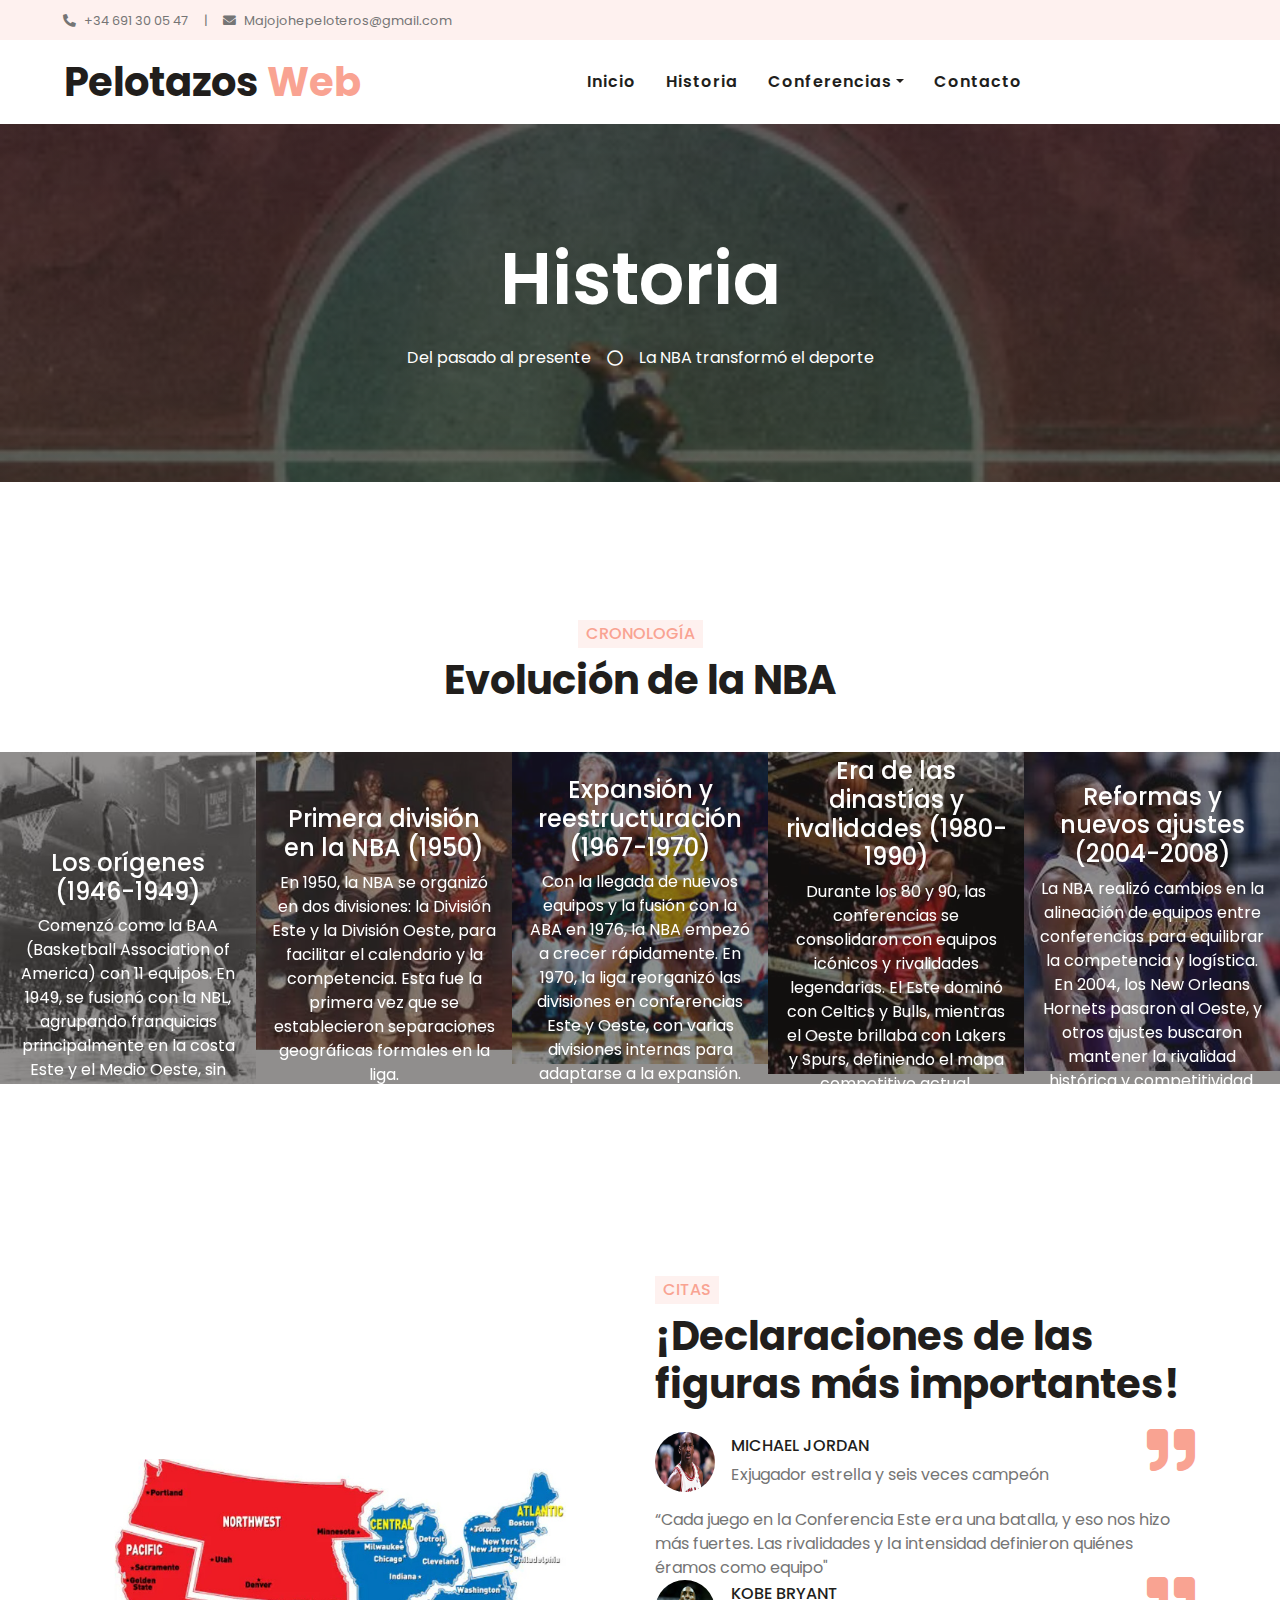
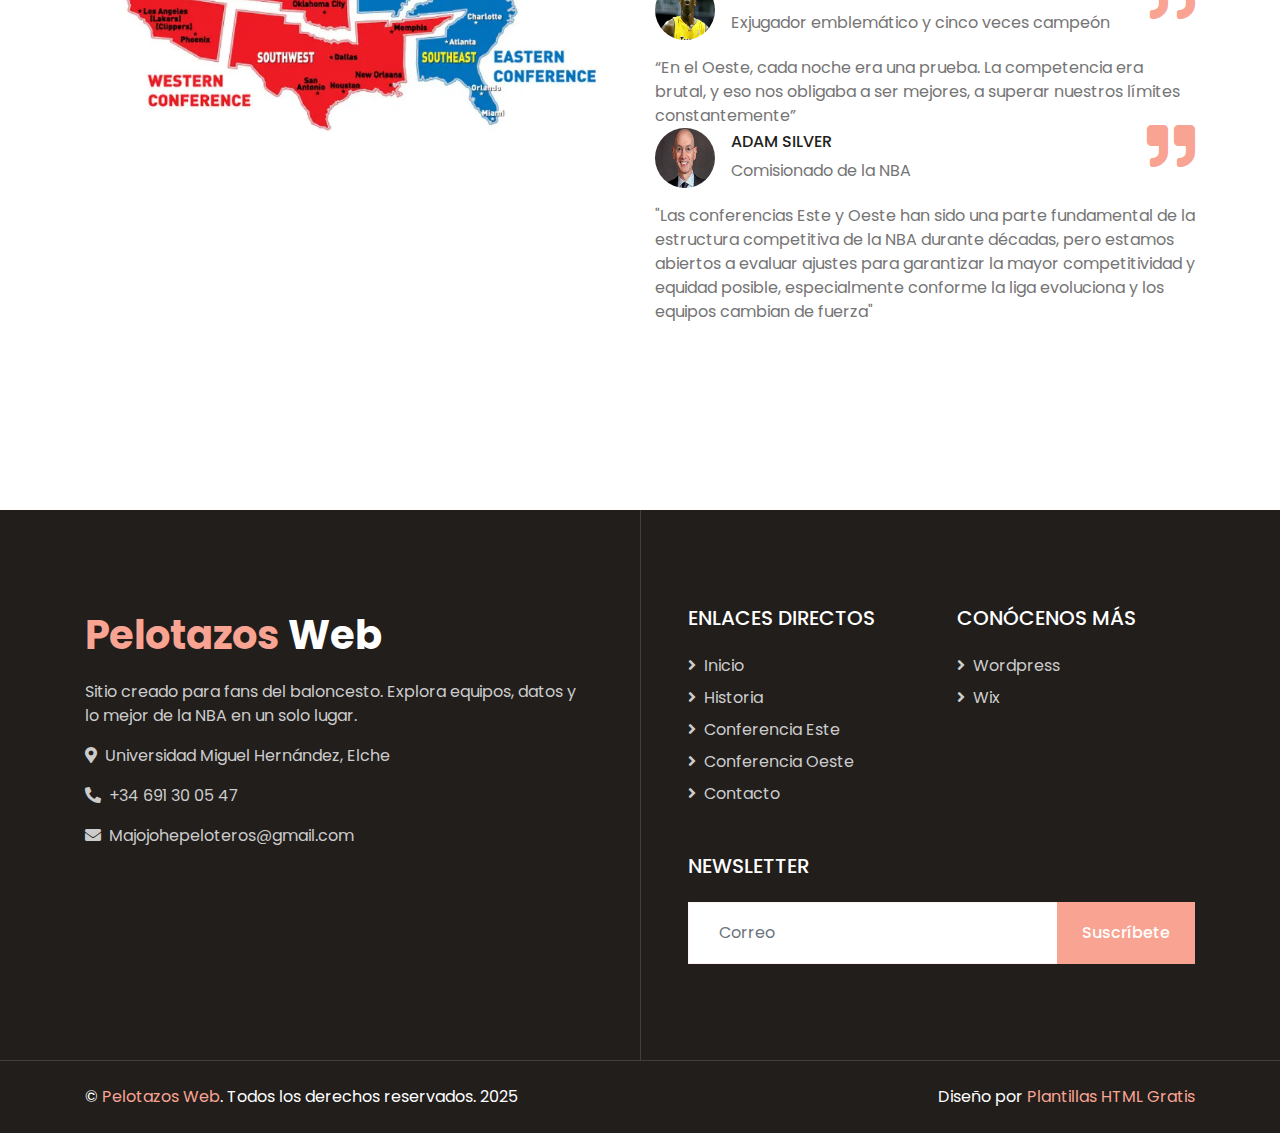
<file: service.html>
<!DOCTYPE html>
<html lang="en">

<head>
    <meta charset="utf-8">
    <title>Pelotazos: Web NBA</title>
    <meta content="width=device-width, initial-scale=1.0" name="viewport">
    <meta content="Free HTML Templates" name="keywords">
    <meta content="Free HTML Templates" name="description">

    <!-- Favicon -->
    <link href="img/favicon.ico" rel="icon">

    <!-- Google Web Fonts -->
    <link rel="preconnect" href="https://fonts.gstatic.com">
    <link href="https://fonts.googleapis.com/css2?family=Poppins:wght@400;500;600;700&display=swap" rel="stylesheet">

    <!-- Font Awesome -->
    <link href="https://cdnjs.cloudflare.com/ajax/libs/font-awesome/5.10.0/css/all.min.css" rel="stylesheet">

    <!-- Libraries Stylesheet -->
    <link href="lib/animate/animate.min.css" rel="stylesheet">
    <link href="lib/owlcarousel/assets/owl.carousel.min.css" rel="stylesheet">
    <link href="lib/tempusdominus/css/tempusdominus-bootstrap-4.min.css" rel="stylesheet" />

    <!-- Customized Bootstrap Stylesheet -->
    <link href="css/style.css" rel="stylesheet">
</head>

<body>
    <!-- Topbar Start -->
    <div class="container-fluid bg-light d-none d-lg-block">
        <div class="row py-2 px-lg-5">
            <div class="col-lg-6 text-left mb-2 mb-lg-0">
                <div class="d-inline-flex align-items-center">
                    <small><i class="fa fa-phone-alt mr-2"></i>+34 691 30 05 47</small>
                    <small class="px-3">|</small>
                    <small><i class="fa fa-envelope mr-2"></i>Majojohepeloteros@gmail.com</small>
                </div>
            </div>
            <div class="col-lg-6 text-right">
               
            </div>
        </div>
    </div>
    <!-- Topbar End -->


    <!-- Navbar Start -->
    <div class="container-fluid p-0">
        <nav class="navbar navbar-expand-lg bg-white navbar-light py-3 py-lg-0 px-lg-5">
            <a href="index.html" class="navbar-brand ml-lg-3">
                <h1 class="m-0 text-primary"><span class="text-dark">Pelotazos</span> Web</h1>
            </a>
            <button type="button" class="navbar-toggler" data-toggle="collapse" data-target="#navbarCollapse">
                <span class="navbar-toggler-icon"></span>
            </button>
            <div class="collapse navbar-collapse justify-content-between px-lg-3" id="navbarCollapse">
                <div class="navbar-nav m-auto py-0">
                    <a href="index.html" class="nav-item nav-link">Inicio</a>
                    <a href="service.html" class="nav-item nav-link">Historia</a>
                    <div class="nav-item dropdown">
                        <a href="#" class="nav-link dropdown-toggle" data-toggle="dropdown">Conferencias</a>
                        <div class="dropdown-menu rounded-0 m-0">
                            <a href="team.html" class="dropdown-item">Este</a>
                            <a href="testimonial.html" class="dropdown-item">Oeste</a>
                        </div>
                    </div>
                    <a href="contact.html" class="nav-item nav-link">Contacto</a>
                </div>
            </div>
        </nav>
    </div>
    <!-- Navbar End -->


    <!-- Header Start -->
    <div class="jumbotron jumbotron-fluid bg-jumbotron" style="margin-bottom: 90px;">
        <div class="container text-center py-5">
            <h3 class="text-white display-3 mb-4">Historia</h3>
            <div class="d-inline-flex align-items-center text-white">
                <p class="m-0"><a class="text-white" href="">Del pasado al presente</a></p>
                <i class="far fa-circle px-3"></i>
                <p class="m-0">La NBA transformó el deporte</p>
            </div>
        </div>
    </div>
    <!-- Header End -->


    <!-- Service Start -->
    <div class="container-fluid px-0 py-5 my-5">
        <div class="row mx-0 justify-content-center text-center">
            <div class="col-lg-6">
                <h6 class="d-inline-block bg-light text-primary text-uppercase py-1 px-2">Cronología</h6>
                <h1>Evolución de la NBA</h1>
            </div>
        </div>
        <div class="owl-carousel service-carousel">
            <div class="service-item position-relative">
                <img class="img-fluid" src="img/img50.jpg" alt="">
                <div class="service-text text-center">
                    <h4 class="text-white font-weight-medium px-3">Los orígenes (1946-1949)</h4>
                    <p class="text-white px-3 mb-3">Comenzó como la BAA (Basketball Association of America) con 11 equipos. En 1949, se fusionó con la NBL, agrupando franquicias principalmente en la costa Este y el Medio Oeste, sin divisiones formales.</p>
                    <div class="w-100 bg-white text-center p-4" >
                        
                    </div>
                </div>
            </div>
            <div class="service-item position-relative">
                <img class="img-fluid" src="img/img51.jpg" alt="">
                <div class="service-text text-center">
                    <h4 class="text-white font-weight-medium px-3">Primera división en la NBA (1950)</h4>
                    <p class="text-white px-3 mb-3">En 1950, la NBA se organizó en dos divisiones: la División Este y la División Oeste, para facilitar el calendario y la competencia. Esta fue la primera vez que se establecieron separaciones geográficas formales en la liga.</p>
                    <div class="w-100 bg-white text-center p-4" >
                        
                    </div>
                </div>
            </div>
            <div class="service-item position-relative">
                <img class="img-fluid" src="img/img52.jpg" alt="">
                <div class="service-text text-center">
                    <h4 class="text-white font-weight-medium px-3">Expansión y reestructuración (1967-1970)</h4>
                    <p class="text-white px-3 mb-3">Con la llegada de nuevos equipos y la fusión con la ABA en 1976, la NBA empezó a crecer rápidamente. En 1970, la liga reorganizó las divisiones en conferencias Este y Oeste, con varias divisiones internas para adaptarse a la expansión.

</p>
                    <div class="w-100 bg-white text-center p-4" >
                        
                    </div>
                </div>
            </div>
            <div class="service-item position-relative">
                <img class="img-fluid" src="img/img53.jpg" alt="">
                <div class="service-text text-center">
                    <h4 class="text-white font-weight-medium px-3">Era de las dinastías y rivalidades (1980-1990)</h4>
                    <p class="text-white px-3 mb-3">Durante los 80 y 90, las conferencias se consolidaron con equipos icónicos y rivalidades legendarias. El Este dominó con Celtics y Bulls, mientras el Oeste brillaba con Lakers y Spurs, definiendo el mapa competitivo actual.

</p>
                    <div class="w-100 bg-white text-center p-4" >
                        
                    </div>
                </div>
            </div>
            <div class="service-item position-relative">
                <img class="img-fluid" src="img/img54.jpg" alt="">
                <div class="service-text text-center">
                    <h4 class="text-white font-weight-medium px-3">Reformas y nuevos ajustes (2004-2008)</h4>
                    <p class="text-white px-3 mb-3">La NBA realizó cambios en la alineación de equipos entre conferencias para equilibrar la competencia y logística. En 2004, los New Orleans Hornets pasaron al Oeste, y otros ajustes buscaron mantener la rivalidad histórica y competitividad.</p>
                    <div class="w-100 bg-white text-center p-4" >
                        
                    </div>
                </div>
            </div>
            <div class="service-item position-relative">
                <img class="img-fluid" src="img/img55.jpg" alt="">
                <div class="service-text text-center">
                    <h4 class="text-white font-weight-medium px-3">La NBA hoy: dos conferencias, una liga global (2020 en adelante)</h4>
                    <p class="text-white px-3 mb-3">Actualmente, las conferencias Este y Oeste cuentan con 15 equipos cada una, representando un equilibrio competitivo. La NBA sigue creciendo globalmente, con sus conferencias como base para playoffs emocionantes y desarrollo constante.</p>
                    <div class="w-100 bg-white text-center p-4" >
                        
                    </div>
                </div>
            </div>
        </div>
    </div>
    <!-- Service End -->


    <!-- Testimonial Start -->
    <div class="container-fluid py-5">
        <div class="container py-5">
            <div class="row align-items-center">
                <div class="col-lg-6 pb-5 pb-lg-0">
                    <img class="img-fluid w-100" src="img/img12.jpg" alt="">
                </div>
                <div class="col-lg-6">
                    <h6 class="d-inline-block text-primary text-uppercase bg-light py-1 px-2">CITAS</h6>
                    <h1 class="mb-4">¡Declaraciones de las figuras más importantes!</h1>
                   
                        <div class="position-relative">
                            <i class="fa fa-3x fa-quote-right text-primary position-absolute" style="top: -6px; right: 0;"></i>
                            <div class="d-flex align-items-center mb-3">
                                <img class="img-fluid rounded-circle" src="img/img13.jpg" style="width: 60px; height: 60px;" alt="">
                                <div class="ml-3">
                                    <h6 class="text-uppercase">Michael Jordan</h6>
                                    <span>Exjugador estrella y seis veces campeón</span>
                                </div>
                            </div>
                            <p class="m-0">“Cada juego en la Conferencia Este era una batalla, y eso nos hizo más fuertes. Las rivalidades y la intensidad definieron quiénes éramos como equipo"</p>
                        </div>

                        <div class="position-relative">
                            <i class="fa fa-3x fa-quote-right text-primary position-absolute" style="top: -6px; right: 0;"></i>
                            <div class="d-flex align-items-center mb-3">
                                <img class="img-fluid rounded-circle" src="img/img14.jpg" style="width: 60px; height: 60px;" alt="">
                                <div class="ml-3">
                                    <h6 class="text-uppercase">Kobe Bryant</h6>
                                    <span>Exjugador emblemático y cinco veces campeón</span>
                                </div>
                            </div>
                            <p class="m-0">“En el Oeste, cada noche era una prueba. La competencia era brutal, y eso nos obligaba a ser mejores, a superar nuestros límites constantemente”</p>
                        </div>
                        <div class="position-relative">
                            <i class="fa fa-3x fa-quote-right text-primary position-absolute" style="top: -6px; right: 0;"></i>
                            <div class="d-flex align-items-center mb-3">
                                <img class="img-fluid rounded-circle" src="img/img15.jpg" style="width: 60px; height: 60px;" alt="">
                                <div class="ml-3">
                                    <h6 class="text-uppercase">Adam Silver</h6>
                                    <span>Comisionado de la NBA</span>
                                </div>
                            </div>
                            <p class="m-0">"Las conferencias Este y Oeste han sido una parte fundamental de la estructura competitiva de la NBA durante décadas, pero estamos abiertos a evaluar ajustes para garantizar la mayor competitividad y equidad posible, especialmente conforme la liga evoluciona y los equipos cambian de fuerza"</p>
                        </div>
                    </div>
                </div>
            </div>
        </div>
    </div>
    <!-- Testimonial End -->


     <!-- Footer Start -->
    <div class="footer container-fluid position-relative bg-dark py-5" style="margin-top: 90px;">
        <div class="container pt-5">
            <div class="row">
                <div class="col-lg-6 pr-lg-5 mb-5">
                    <a href="index.html" class="navbar-brand">
                        <h1 class="mb-3 text-white"><span class="text-primary">Pelotazos</span> Web</h1>
                    </a>
                    <p>Sitio creado para fans del baloncesto. Explora equipos, datos y lo mejor de la NBA en un solo lugar.</p>
                    <p><i class="fa fa-map-marker-alt mr-2"></i>Universidad Miguel Hernández, Elche</p>
                    <p><i class="fa fa-phone-alt mr-2"></i>+34 691 30 05 47
</p>
                    <p><i class="fa fa-envelope mr-2"></i>Majojohepeloteros@gmail.com</p>
                    
                </div>
                <div class="col-lg-6 pl-lg-5">
                    
                    <div class="row">
                        <div class="col-sm-6 mb-5">
                            <h5 class="text-white text-uppercase mb-4">Enlaces DIRECTOS</h5>
                            <div class="d-flex flex-column justify-content-start">
                                <a class="text-white-50 mb-2" href="#"><i class="fa fa-angle-right mr-2"></i>Inicio</a>
                                <a class="text-white-50 mb-2" href="file:///C:/Users/Pc/Desktop/spa-html-template/service.html"><i class="fa fa-angle-right mr-2"></i>Historia</a>
                                <a class="text-white-50 mb-2" href="file:///C:/Users/Pc/Desktop/spa-html-template/team.html"><i class="fa fa-angle-right mr-2"></i>Conferencia Este</a>
                                <a class="text-white-50 mb-2" href="file:///C:/Users/Pc/Desktop/spa-html-template/testimonial.html"><i class="fa fa-angle-right mr-2"></i>Conferencia Oeste</a>
                                <a class="text-white-50" href="file:///C:/Users/Pc/Desktop/spa-html-template/contact.html"><i class="fa fa-angle-right mr-2"></i>Contacto</a>
                            </div>
                        </div>
                        <div class="col-sm-6 mb-5">
                            <h5 class="text-white text-uppercase mb-4">CONÓCENOS MÁS</h5>
                            <div class="d-flex flex-column justify-content-start">
                                <a class="text-white-50 mb-2" href="https://nba1962.wordpress.com/?_gl=1*1djfe96*_gcl_aw*R0NMLjE3NTE5NjQ5MDcuQ2p3S0NBandnN1BEQmhCeEVpd0FmMUNWdThXOEJGZGVLZ2tZblRUMUpscm1EOXNtVGNNZUV4VVpzR0NqNjB0U0NDSTl0Z0RTeElHVzRob0NPVnNRQXZEX0J3RQ..*_gcl_au*MzYwMDY3NDA5LjE3NTE5MjMyNjQuNjIzMDQ3MzI2LjE3NTE5NjA0OTcuMTc1MTk2MDUzMQ"><i class="fa fa-angle-right mr-2"></i>Wordpress</a>
                                <a class="text-white-50 mb-2" href="https://majojohepeloteros.wixsite.com/nba-sports"><i class="fa fa-angle-right mr-2"></i>Wix</a>
                                
                            </div>
                        </div>
                        <div class="col-sm-12 mb-5">
                            <h5 class="text-white text-uppercase mb-4">Newsletter</h5>
                            <div class="w-100">
                                <div class="input-group">
                                    <input type="text" class="form-control border-light" style="padding: 30px;" placeholder="Correo">
                                    <div class="input-group-append">
                                        <button class="btn btn-primary px-4">Suscríbete</button>
                                    </div>
                                </div>
                            </div>
                        </div>
                    </div>
                </div>
            </div>
        </div>
    </div>
    <div class="container-fluid bg-dark text-light border-top py-4" style="border-color: rgba(256, 256, 256, .15) !important;">
        <div class="container">
            <div class="row">
                <div class="col-md-6 text-center text-md-left mb-3 mb-md-0">
                    <p class="m-0 text-white">&copy; <a href="#">Pelotazos Web</a>. Todos los derechos reservados. 2025</p>
                </div>
                <div class="col-md-6 text-center text-md-right">
                    <p class="m-0 text-white">Diseño por <a href="https://plantillashtmlgratis.com/">Plantillas HTML Gratis</a></p>
                </div>
            </div>
        </div>
    </div>
    <!-- Footer End -->


    <!-- Back to Top -->
    <a href="#" class="btn btn-lg btn-primary back-to-top"><i class="fa fa-angle-double-up"></i></a>


    <!-- JavaScript Libraries -->
    <script src="https://code.jquery.com/jquery-3.4.1.min.js"></script>
    <script src="https://stackpath.bootstrapcdn.com/bootstrap/4.4.1/js/bootstrap.bundle.min.js"></script>
    <script src="lib/easing/easing.min.js"></script>
    <script src="lib/waypoints/waypoints.min.js"></script>
    <script src="lib/counterup/counterup.min.js"></script>
    <script src="lib/owlcarousel/owl.carousel.min.js"></script>
    <script src="lib/tempusdominus/js/moment.min.js"></script>
    <script src="lib/tempusdominus/js/moment-timezone.min.js"></script>
    <script src="lib/tempusdominus/js/tempusdominus-bootstrap-4.min.js"></script>

    <!-- Contact Javascript File -->
    <script src="mail/jqBootstrapValidation.min.js"></script>
    <script src="mail/contact.js"></script>

    <!-- Template Javascript -->
    <script src="js/main.js"></script>
</body>

</html>
</file>
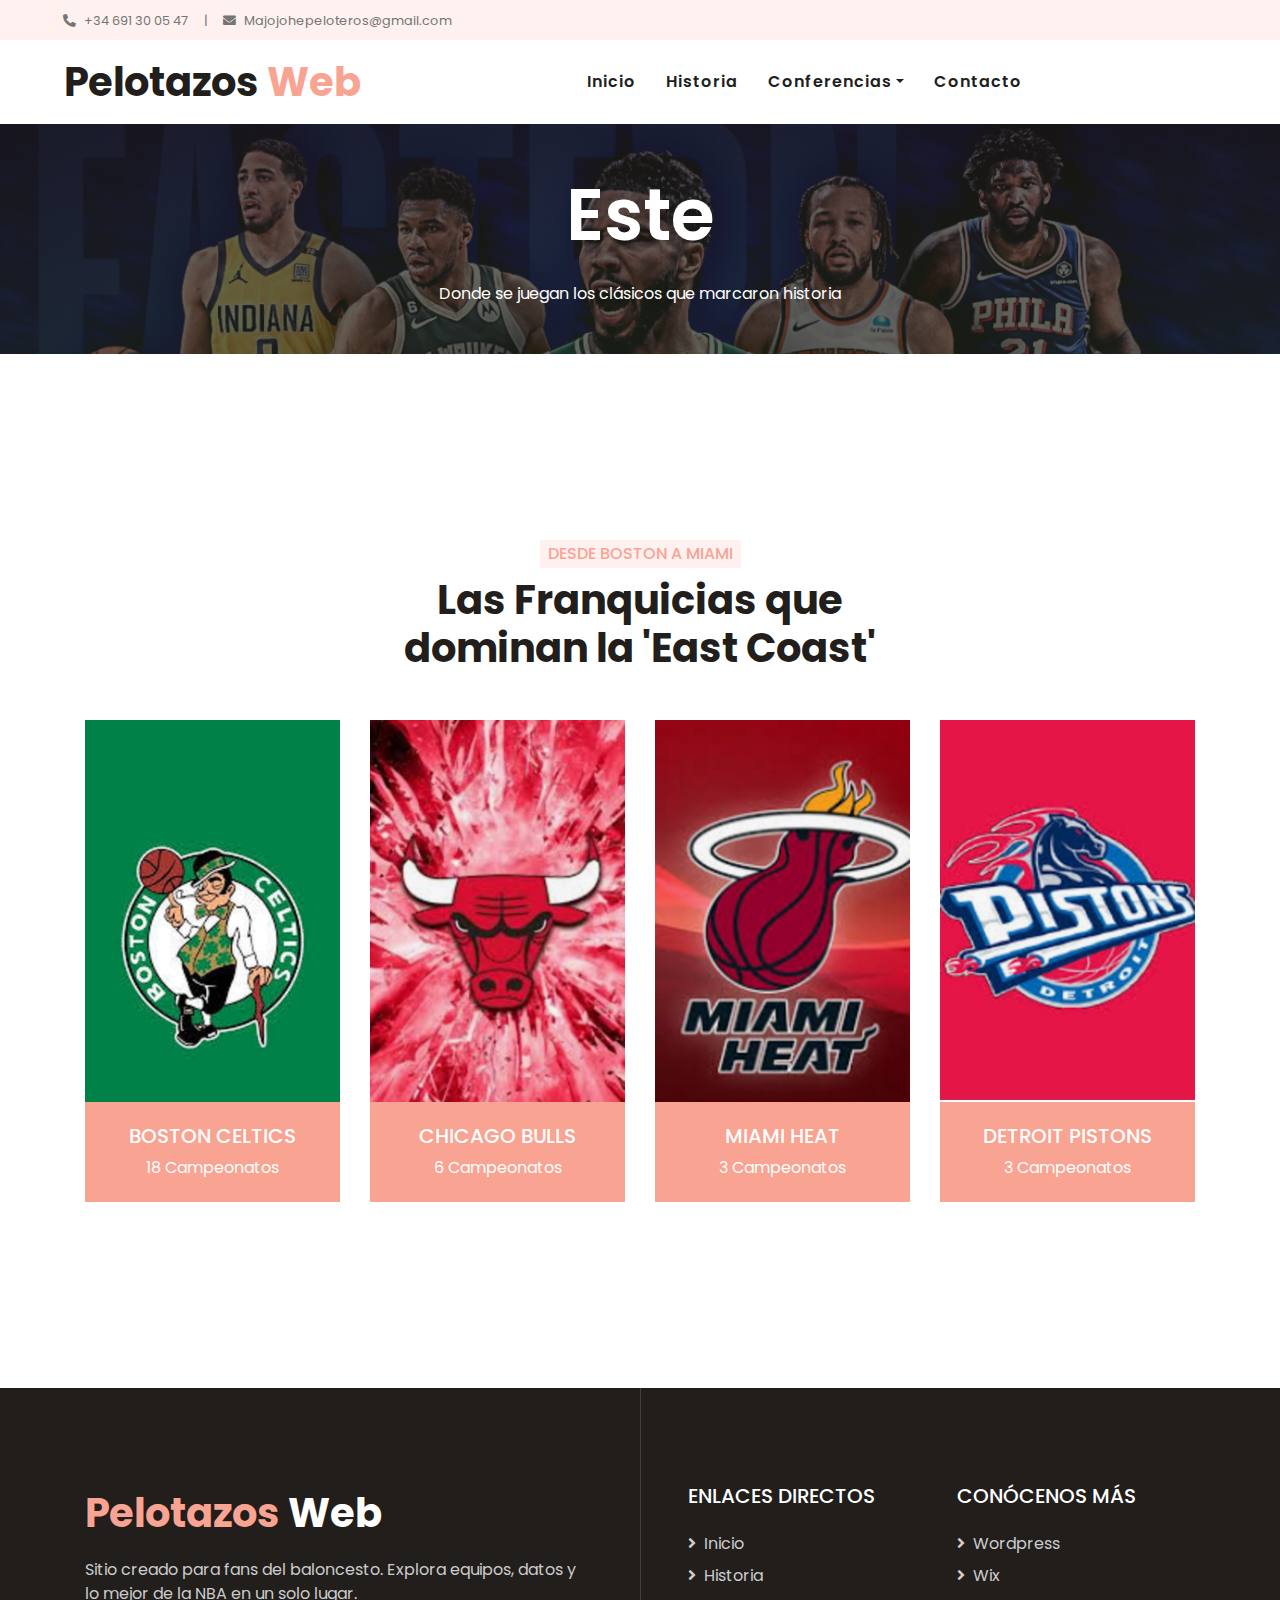
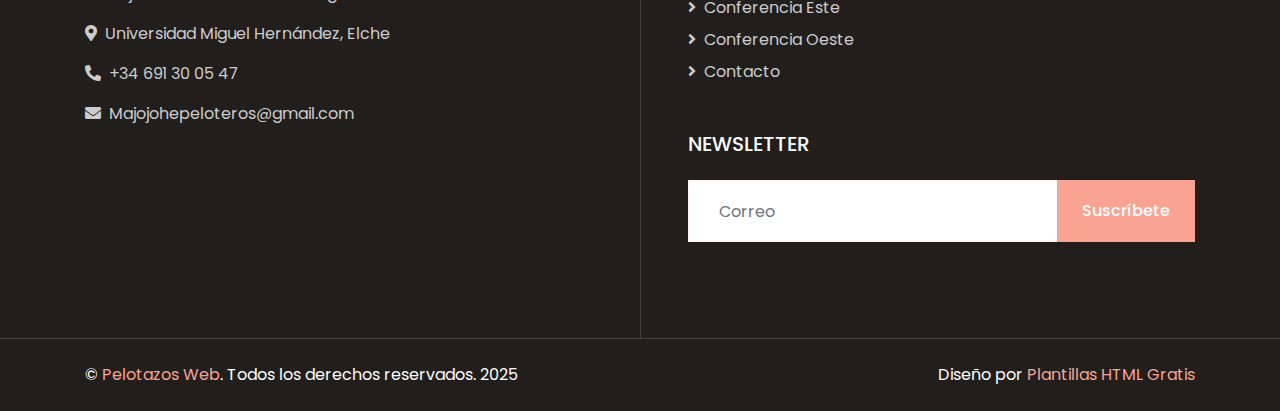
<file: team.html>
<!DOCTYPE html>
<html lang="en">

<head>
    <meta charset="utf-8">
    <title>Pelotazos: Web NBA</title>
    <meta content="width=device-width, initial-scale=1.0" name="viewport">
    <meta content="Free HTML Templates" name="keywords">
    <meta content="Free HTML Templates" name="description">

    <!-- Favicon -->
    <link href="img/favicon.ico" rel="icon">

    <!-- Google Web Fonts -->
    <link rel="preconnect" href="https://fonts.gstatic.com">
    <link href="https://fonts.googleapis.com/css2?family=Poppins:wght@400;500;600;700&display=swap" rel="stylesheet">

    <!-- Font Awesome -->
    <link href="https://cdnjs.cloudflare.com/ajax/libs/font-awesome/5.10.0/css/all.min.css" rel="stylesheet">

    <!-- Libraries Stylesheet -->
    <link href="lib/animate/animate.min.css" rel="stylesheet">
    <link href="lib/owlcarousel/assets/owl.carousel.min.css" rel="stylesheet">
    <link href="lib/tempusdominus/css/tempusdominus-bootstrap-4.min.css" rel="stylesheet" />

    <!-- Customized Bootstrap Stylesheet -->
    <link href="css/style.css" rel="stylesheet">
</head>

<body>
    <!-- Topbar Start -->
    <div class="container-fluid bg-light d-none d-lg-block">
        <div class="row py-2 px-lg-5">
            <div class="col-lg-6 text-left mb-2 mb-lg-0">
                <div class="d-inline-flex align-items-center">
                    <small><i class="fa fa-phone-alt mr-2"></i>+34 691 30 05 47</small>
                    <small class="px-3">|</small>
                    <small><i class="fa fa-envelope mr-2"></i>Majojohepeloteros@gmail.com</small>
                </div>
            </div>
            <div class="col-lg-6 text-right">
               
            </div>
        </div>
    </div>
    <!-- Topbar End -->


   <!-- Navbar Start -->
    <div class="container-fluid p-0">
        <nav class="navbar navbar-expand-lg bg-white navbar-light py-3 py-lg-0 px-lg-5">
            <a href="index.html" class="navbar-brand ml-lg-3">
                <h1 class="m-0 text-primary"><span class="text-dark">Pelotazos</span> Web</h1>
            </a>
            <button type="button" class="navbar-toggler" data-toggle="collapse" data-target="#navbarCollapse">
                <span class="navbar-toggler-icon"></span>
            </button>
            <div class="collapse navbar-collapse justify-content-between px-lg-3" id="navbarCollapse">
                <div class="navbar-nav m-auto py-0">
                    <a href="index.html" class="nav-item nav-link">Inicio</a>
                    <a href="service.html" class="nav-item nav-link">Historia</a>
                    <div class="nav-item dropdown">
                        <a href="#" class="nav-link dropdown-toggle" data-toggle="dropdown">Conferencias</a>
                        <div class="dropdown-menu rounded-0 m-0">
                            <a href="team.html" class="dropdown-item">Este</a>
                            <a href="testimonial.html" class="dropdown-item">Oeste</a>
                        </div>
                    </div>
                    <a href="contact.html" class="nav-item nav-link">Contacto</a>
                </div>
            </div>
        </nav>
    </div>
    <!-- Navbar End -->


    <!-- Header Start -->
    <div class="appointment appointment-fluid bg-appointment" style="margin-bottom: 90px;">
        <div class="container text-center py-5">
            <h3 class="text-white display-3 mb-4">Este</h3>
            <div class="d-inline-flex align-items-center text-white">
                <p class="m-0"><a class="text-white" href="">Donde se juegan los clásicos que marcaron historia </a></p>
            </div>
        </div>
    </div>
    <!-- Header End -->


    <!-- Team Start -->
    <div class="container-fluid py-5">
        <div class="container pt-5">
            <div class="row justify-content-center text-center">
                <div class="col-lg-6">
                    <h6 class="d-inline-block bg-light text-primary text-uppercase py-1 px-2">Desde Boston a Miami</h6>
                    <h1 class="mb-5">Las Franquicias que dominan la 'East Coast'</h1>
                </div>
            </div>
            <div class="row">
                <div class="col-lg-3 col-md-6">
                    <div class="team position-relative mb-5">
                        <img class="img-fluid" src="img/img33.jpg" alt="">
                        <div class="position-relative text-center">
                            <div class="team-text bg-primary text-white">
                                <h5 class="text-white text-uppercase">Boston Celtics</h5>
                                <p class="m-0">18 Campeonatos</p>
                            </div>
                            
                        </div>
                    </div>
                </div>
                <div class="col-lg-3 col-md-6">
                    <div class="team position-relative mb-5">
                        <img class="img-fluid" src="img/img30.jpg" alt="">
                        <div class="position-relative text-center">
                            <div class="team-text bg-primary text-white">
                                <h5 class="text-white text-uppercase">Chicago Bulls</h5>
                                <p class="m-0">6 Campeonatos</p>
                            </div>
                          
                        </div>
                    </div>
                </div>
                <div class="col-lg-3 col-md-6">
                    <div class="team position-relative mb-5">
                        <img class="img-fluid" src="img/img31.jpg" alt="">
                        <div class="position-relative text-center">
                            <div class="team-text bg-primary text-white">
                                <h5 class="text-white text-uppercase">Miami Heat</h5>
                                <p class="m-0">3 Campeonatos</p>
                            </div>
                           
                        </div>
                    </div>
                </div>
                <div class="col-lg-3 col-md-6">
                    <div class="team position-relative mb-5">
                        <img class="img-fluid" src="img/img32.jpg" alt="">
                        <div class="position-relative text-center">
                            <div class="team-text bg-primary text-white">
                                <h5 class="text-white text-uppercase">Detroit Pistons</h5>
                                <p class="m-0">3 Campeonatos</p>
                            </div>
                          
                        </div>
                    </div>
                </div>
            </div>
        </div>
    </div>
    <!-- Team End -->


     <!-- Footer Start -->
    <div class="footer container-fluid position-relative bg-dark py-5" style="margin-top: 90px;">
        <div class="container pt-5">
            <div class="row">
                <div class="col-lg-6 pr-lg-5 mb-5">
                    <a href="index.html" class="navbar-brand">
                        <h1 class="mb-3 text-white"><span class="text-primary">Pelotazos</span> Web</h1>
                    </a>
                    <p>Sitio creado para fans del baloncesto. Explora equipos, datos y lo mejor de la NBA en un solo lugar.</p>
                    <p><i class="fa fa-map-marker-alt mr-2"></i>Universidad Miguel Hernández, Elche</p>
                    <p><i class="fa fa-phone-alt mr-2"></i>+34 691 30 05 47
</p>
                    <p><i class="fa fa-envelope mr-2"></i>Majojohepeloteros@gmail.com</p>
                    
                </div>
                <div class="col-lg-6 pl-lg-5">
                    
                    <div class="row">
                        <div class="col-sm-6 mb-5">
                            <h5 class="text-white text-uppercase mb-4">Enlaces DIRECTOS</h5>
                            <div class="d-flex flex-column justify-content-start">
                                <a class="text-white-50 mb-2" href="#"><i class="fa fa-angle-right mr-2"></i>Inicio</a>
                                <a class="text-white-50 mb-2" href="file:///C:/Users/Pc/Desktop/spa-html-template/service.html"><i class="fa fa-angle-right mr-2"></i>Historia</a>
                                <a class="text-white-50 mb-2" href="file:///C:/Users/Pc/Desktop/spa-html-template/team.html"><i class="fa fa-angle-right mr-2"></i>Conferencia Este</a>
                                <a class="text-white-50 mb-2" href="file:///C:/Users/Pc/Desktop/spa-html-template/testimonial.html"><i class="fa fa-angle-right mr-2"></i>Conferencia Oeste</a>
                                <a class="text-white-50" href="file:///C:/Users/Pc/Desktop/spa-html-template/contact.html"><i class="fa fa-angle-right mr-2"></i>Contacto</a>
                            </div>
                        </div>
                        <div class="col-sm-6 mb-5">
                            <h5 class="text-white text-uppercase mb-4">CONÓCENOS MÁS</h5>
                            <div class="d-flex flex-column justify-content-start">
                                <a class="text-white-50 mb-2" href="https://nba1962.wordpress.com/?_gl=1*1djfe96*_gcl_aw*R0NMLjE3NTE5NjQ5MDcuQ2p3S0NBandnN1BEQmhCeEVpd0FmMUNWdThXOEJGZGVLZ2tZblRUMUpscm1EOXNtVGNNZUV4VVpzR0NqNjB0U0NDSTl0Z0RTeElHVzRob0NPVnNRQXZEX0J3RQ..*_gcl_au*MzYwMDY3NDA5LjE3NTE5MjMyNjQuNjIzMDQ3MzI2LjE3NTE5NjA0OTcuMTc1MTk2MDUzMQ"><i class="fa fa-angle-right mr-2"></i>Wordpress</a>
                                <a class="text-white-50 mb-2" href="https://majojohepeloteros.wixsite.com/nba-sports"><i class="fa fa-angle-right mr-2"></i>Wix</a>
                                
                            </div>
                        </div>
                        <div class="col-sm-12 mb-5">
                            <h5 class="text-white text-uppercase mb-4">Newsletter</h5>
                            <div class="w-100">
                                <div class="input-group">
                                    <input type="text" class="form-control border-light" style="padding: 30px;" placeholder="Correo">
                                    <div class="input-group-append">
                                        <button class="btn btn-primary px-4">Suscríbete</button>
                                    </div>
                                </div>
                            </div>
                        </div>
                    </div>
                </div>
            </div>
        </div>
    </div>
    <div class="container-fluid bg-dark text-light border-top py-4" style="border-color: rgba(256, 256, 256, .15) !important;">
        <div class="container">
            <div class="row">
                <div class="col-md-6 text-center text-md-left mb-3 mb-md-0">
                    <p class="m-0 text-white">&copy; <a href="#">Pelotazos Web</a>. Todos los derechos reservados. 2025</p>
                </div>
                <div class="col-md-6 text-center text-md-right">
                    <p class="m-0 text-white">Diseño por <a href="https://plantillashtmlgratis.com/">Plantillas HTML Gratis</a></p>
                </div>
            </div>
        </div>
    </div>
    <!-- Footer End -->


    <!-- Back to Top -->
    <a href="#" class="btn btn-lg btn-primary back-to-top"><i class="fa fa-angle-double-up"></i></a>


    <!-- JavaScript Libraries -->
    <script src="https://code.jquery.com/jquery-3.4.1.min.js"></script>
    <script src="https://stackpath.bootstrapcdn.com/bootstrap/4.4.1/js/bootstrap.bundle.min.js"></script>
    <script src="lib/easing/easing.min.js"></script>
    <script src="lib/waypoints/waypoints.min.js"></script>
    <script src="lib/counterup/counterup.min.js"></script>
    <script src="lib/owlcarousel/owl.carousel.min.js"></script>
    <script src="lib/tempusdominus/js/moment.min.js"></script>
    <script src="lib/tempusdominus/js/moment-timezone.min.js"></script>
    <script src="lib/tempusdominus/js/tempusdominus-bootstrap-4.min.js"></script>

    <!-- Contact Javascript File -->
    <script src="mail/jqBootstrapValidation.min.js"></script>
    <script src="mail/contact.js"></script>

    <!-- Template Javascript -->
    <script src="js/main.js"></script>
</body>

</html>
</file>
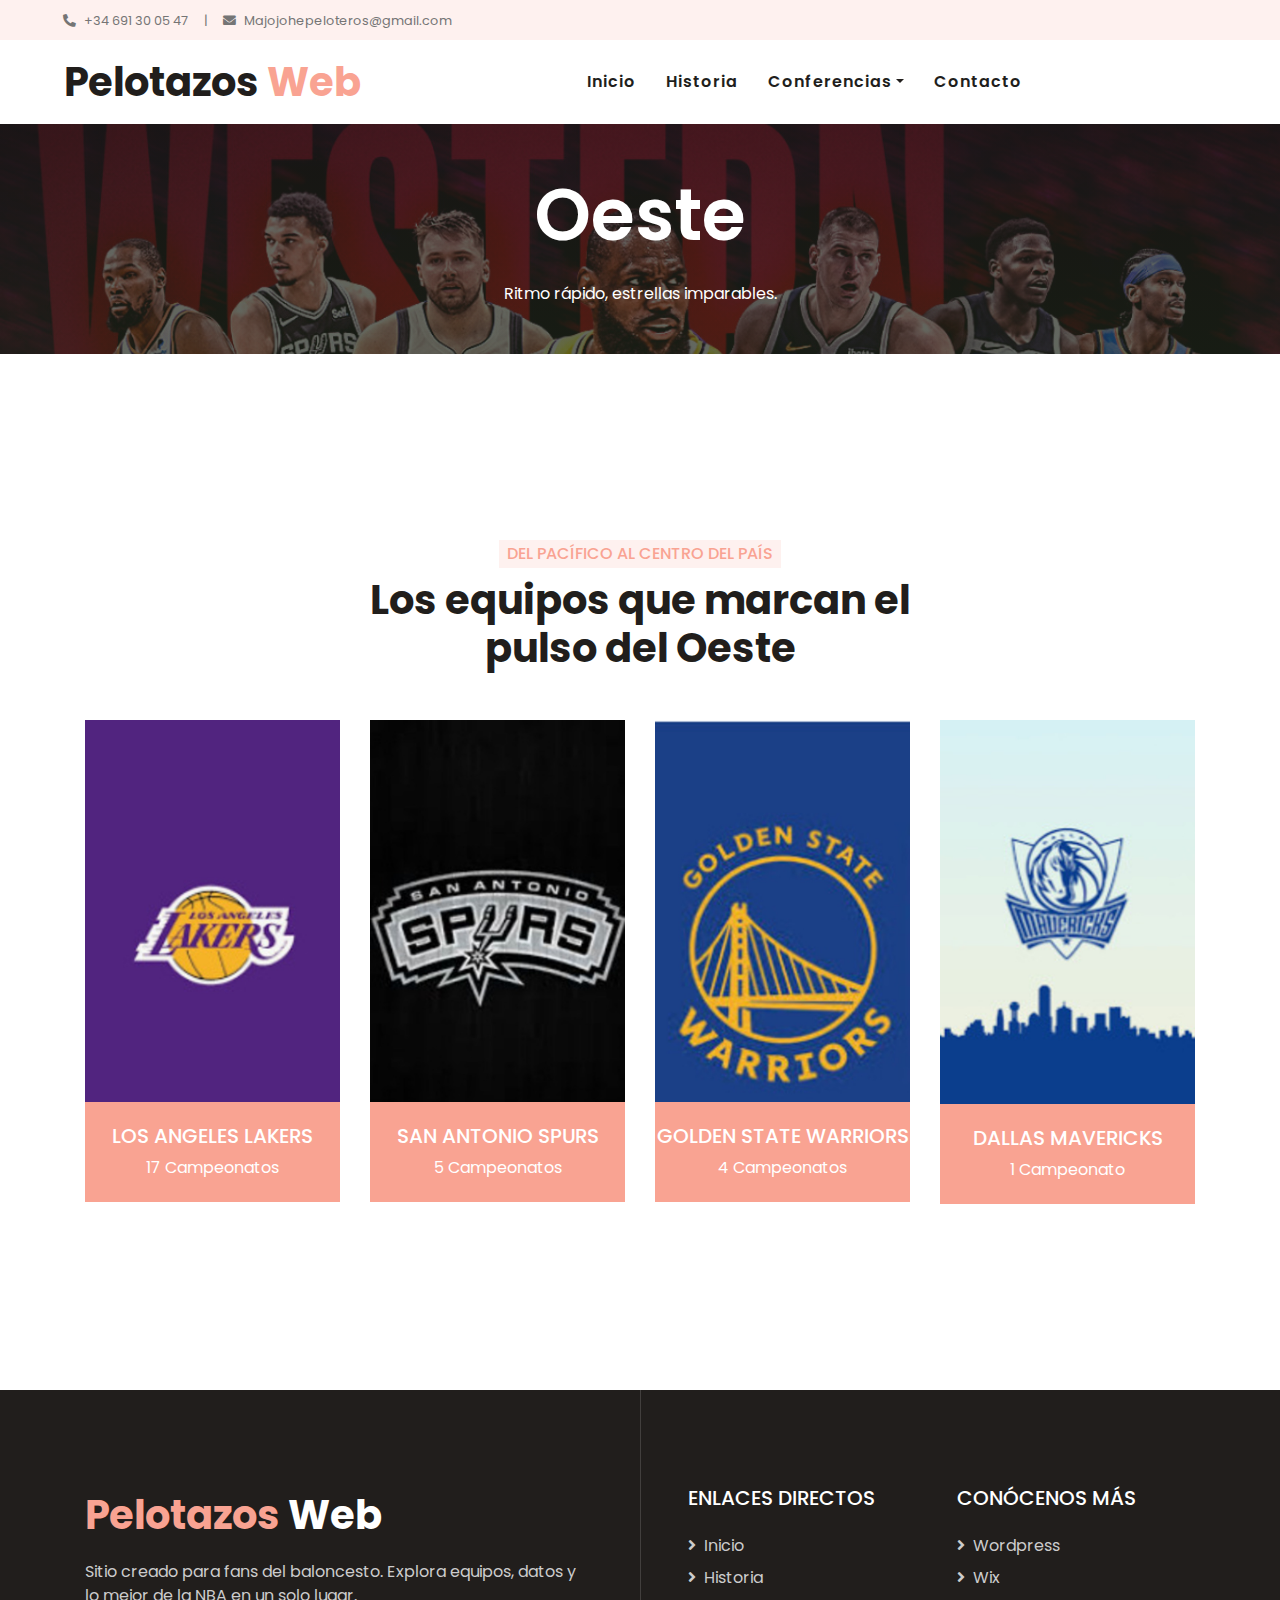
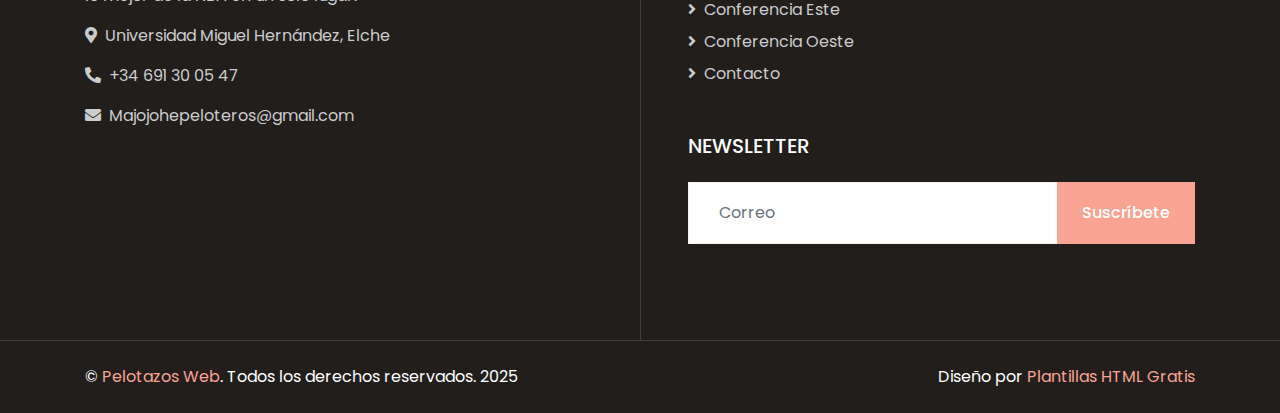
<file: testimonial.html>
<!DOCTYPE html>
<html lang="en">

<head>
    <meta charset="utf-8">
    <title>Pelotazos: Web NBA</title>
    <meta content="width=device-width, initial-scale=1.0" name="viewport">
    <meta content="Free HTML Templates" name="keywords">
    <meta content="Free HTML Templates" name="description">

    <!-- Favicon -->
    <link href="img/favicon.ico" rel="icon">

    <!-- Google Web Fonts -->
    <link rel="preconnect" href="https://fonts.gstatic.com">
    <link href="https://fonts.googleapis.com/css2?family=Poppins:wght@400;500;600;700&display=swap" rel="stylesheet">

    <!-- Font Awesome -->
    <link href="https://cdnjs.cloudflare.com/ajax/libs/font-awesome/5.10.0/css/all.min.css" rel="stylesheet">

    <!-- Libraries Stylesheet -->
    <link href="lib/animate/animate.min.css" rel="stylesheet">
    <link href="lib/owlcarousel/assets/owl.carousel.min.css" rel="stylesheet">
    <link href="lib/tempusdominus/css/tempusdominus-bootstrap-4.min.css" rel="stylesheet" />

    <!-- Customized Bootstrap Stylesheet -->
    <link href="css/style.css" rel="stylesheet">
</head>

<body>
    <!-- Topbar Start -->
    <div class="container-fluid bg-light d-none d-lg-block">
        <div class="row py-2 px-lg-5">
            <div class="col-lg-6 text-left mb-2 mb-lg-0">
                <div class="d-inline-flex align-items-center">
                    <small><i class="fa fa-phone-alt mr-2"></i>+34 691 30 05 47</small>
                    <small class="px-3">|</small>
                    <small><i class="fa fa-envelope mr-2"></i>Majojohepeloteros@gmail.com</small>
                </div>
            </div>
            <div class="col-lg-6 text-right">
              
            </div>
        </div>
    </div>
    <!-- Topbar End -->


    <!-- Navbar Start -->
    <div class="container-fluid p-0">
        <nav class="navbar navbar-expand-lg bg-white navbar-light py-3 py-lg-0 px-lg-5">
            <a href="index.html" class="navbar-brand ml-lg-3">
                <h1 class="m-0 text-primary"><span class="text-dark">Pelotazos</span> Web</h1>
            </a>
            <button type="button" class="navbar-toggler" data-toggle="collapse" data-target="#navbarCollapse">
                <span class="navbar-toggler-icon"></span>
            </button>
            <div class="collapse navbar-collapse justify-content-between px-lg-3" id="navbarCollapse">
                <div class="navbar-nav m-auto py-0">
                    <a href="index.html" class="nav-item nav-link">Inicio</a>
                    <a href="service.html" class="nav-item nav-link">Historia</a>
                    <div class="nav-item dropdown">
                        <a href="#" class="nav-link dropdown-toggle" data-toggle="dropdown">Conferencias</a>
                        <div class="dropdown-menu rounded-0 m-0">
                            <a href="team.html" class="dropdown-item">Este</a>
                            <a href="testimonial.html" class="dropdown-item">Oeste</a>
                        </div>
                    </div>
                    <a href="contact.html" class="nav-item nav-link">Contacto</a>
                </div>
            </div>
        </nav>
    </div>
    <!-- Navbar End -->


    <!-- Header Start -->
    <div class="pricing pricing-fluid bg-pricing" style="margin-bottom: 90px;">
        <div class="container text-center py-5">
            <h3 class="text-white display-3 mb-4">Oeste</h3>
            <div class="d-inline-flex align-items-center text-white">
                <p class="m-0"><a class="text-white" href="">Ritmo rápido, estrellas imparables. </a></p>
            </div>
        </div>
    </div>
    <!-- Header End -->


    <!-- Team Start -->
    <div class="container-fluid py-5">
        <div class="container pt-5">
            <div class="row justify-content-center text-center">
                <div class="col-lg-6">
                    <h6 class="d-inline-block bg-light text-primary text-uppercase py-1 px-2">Del Pacífico al centro del país</h6>
                    <h1 class="mb-5">Los equipos que marcan el pulso del Oeste</h1>
                </div>
            </div>
            <div class="row">
                <div class="col-lg-3 col-md-6">
                    <div class="team position-relative mb-5">
                        <img class="img-fluid" src="img/img24.jpg" alt="">
                        <div class="position-relative text-center">
                            <div class="team-text bg-primary text-white">
                                <h5 class="text-white text-uppercase">Los Angeles Lakers
</h5>
                                <p class="m-0">17 Campeonatos</p>
                            </div>
                            
                        </div>
                    </div>
                </div>
                <div class="col-lg-3 col-md-6">
                    <div class="team position-relative mb-5">
                        <img class="img-fluid" src="img/img26.jpg" alt="">
                        <div class="position-relative text-center">
                            <div class="team-text bg-primary text-white">
                                <h5 class="text-white text-uppercase">San Antonio Spurs</h5>
                                <p class="m-0">5 Campeonatos</p>
                            </div>
                            
                        </div>
                    </div>
                </div>
                <div class="col-lg-3 col-md-6">
                    <div class="team position-relative mb-5">
                        <img class="img-fluid" src="img/img25.jpg" alt="">
                        <div class="position-relative text-center">
                            <div class="team-text bg-primary text-white">
                                <h5 class="text-white text-uppercase">Golden State Warriors</h5>
                                <p class="m-0">4 Campeonatos</p>
                            </div>
                            
                        </div>
                    </div>
                </div>
                <div class="col-lg-3 col-md-6">
                    <div class="team position-relative mb-5">
                        <img class="img-fluid" src="img/img27.jpg" alt="">
                        <div class="position-relative text-center">
                            <div class="team-text bg-primary text-white">
                                <h5 class="text-white text-uppercase">Dallas Mavericks</h5>
                                <p class="m-0">1 Campeonato</p>
                            </div>
                           
                        </div>
                    </div>
                </div>
            </div>
        </div>
    </div>
    <!-- Team End -->


     <!-- Footer Start -->
    <div class="footer container-fluid position-relative bg-dark py-5" style="margin-top: 90px;">
        <div class="container pt-5">
            <div class="row">
                <div class="col-lg-6 pr-lg-5 mb-5">
                    <a href="index.html" class="navbar-brand">
                        <h1 class="mb-3 text-white"><span class="text-primary">Pelotazos</span> Web</h1>
                    </a>
                    <p>Sitio creado para fans del baloncesto. Explora equipos, datos y lo mejor de la NBA en un solo lugar.</p>
                    <p><i class="fa fa-map-marker-alt mr-2"></i>Universidad Miguel Hernández, Elche</p>
                    <p><i class="fa fa-phone-alt mr-2"></i>+34 691 30 05 47
</p>
                    <p><i class="fa fa-envelope mr-2"></i>Majojohepeloteros@gmail.com</p>
                    
                </div>
                <div class="col-lg-6 pl-lg-5">
                    
                    <div class="row">
                        <div class="col-sm-6 mb-5">
                            <h5 class="text-white text-uppercase mb-4">Enlaces DIRECTOS</h5>
                            <div class="d-flex flex-column justify-content-start">
                                <a class="text-white-50 mb-2" href="#"><i class="fa fa-angle-right mr-2"></i>Inicio</a>
                                <a class="text-white-50 mb-2" href="file:///C:/Users/Pc/Desktop/spa-html-template/service.html"><i class="fa fa-angle-right mr-2"></i>Historia</a>
                                <a class="text-white-50 mb-2" href="file:///C:/Users/Pc/Desktop/spa-html-template/team.html"><i class="fa fa-angle-right mr-2"></i>Conferencia Este</a>
                                <a class="text-white-50 mb-2" href="file:///C:/Users/Pc/Desktop/spa-html-template/testimonial.html"><i class="fa fa-angle-right mr-2"></i>Conferencia Oeste</a>
                                <a class="text-white-50" href="file:///C:/Users/Pc/Desktop/spa-html-template/contact.html"><i class="fa fa-angle-right mr-2"></i>Contacto</a>
                            </div>
                        </div>
                        <div class="col-sm-6 mb-5">
                            <h5 class="text-white text-uppercase mb-4">CONÓCENOS MÁS</h5>
                            <div class="d-flex flex-column justify-content-start">
                                <a class="text-white-50 mb-2" href="https://nba1962.wordpress.com/?_gl=1*1djfe96*_gcl_aw*R0NMLjE3NTE5NjQ5MDcuQ2p3S0NBandnN1BEQmhCeEVpd0FmMUNWdThXOEJGZGVLZ2tZblRUMUpscm1EOXNtVGNNZUV4VVpzR0NqNjB0U0NDSTl0Z0RTeElHVzRob0NPVnNRQXZEX0J3RQ..*_gcl_au*MzYwMDY3NDA5LjE3NTE5MjMyNjQuNjIzMDQ3MzI2LjE3NTE5NjA0OTcuMTc1MTk2MDUzMQ"><i class="fa fa-angle-right mr-2"></i>Wordpress</a>
                                <a class="text-white-50 mb-2" href="https://majojohepeloteros.wixsite.com/nba-sports"><i class="fa fa-angle-right mr-2"></i>Wix</a>
                                
                            </div>
                        </div>
                        <div class="col-sm-12 mb-5">
                            <h5 class="text-white text-uppercase mb-4">Newsletter</h5>
                            <div class="w-100">
                                <div class="input-group">
                                    <input type="text" class="form-control border-light" style="padding: 30px;" placeholder="Correo">
                                    <div class="input-group-append">
                                        <button class="btn btn-primary px-4">Suscríbete</button>
                                    </div>
                                </div>
                            </div>
                        </div>
                    </div>
                </div>
            </div>
        </div>
    </div>
    <div class="container-fluid bg-dark text-light border-top py-4" style="border-color: rgba(256, 256, 256, .15) !important;">
        <div class="container">
            <div class="row">
                <div class="col-md-6 text-center text-md-left mb-3 mb-md-0">
                    <p class="m-0 text-white">&copy; <a href="#">Pelotazos Web</a>. Todos los derechos reservados. 2025</p>
                </div>
                <div class="col-md-6 text-center text-md-right">
                    <p class="m-0 text-white">Diseño por <a href="https://plantillashtmlgratis.com/">Plantillas HTML Gratis</a></p>
                </div>
            </div>
        </div>
    </div>
    <!-- Footer End -->


    <!-- Back to Top -->
    <a href="#" class="btn btn-lg btn-primary back-to-top"><i class="fa fa-angle-double-up"></i></a>


    <!-- JavaScript Libraries -->
    <script src="https://code.jquery.com/jquery-3.4.1.min.js"></script>
    <script src="https://stackpath.bootstrapcdn.com/bootstrap/4.4.1/js/bootstrap.bundle.min.js"></script>
    <script src="lib/easing/easing.min.js"></script>
    <script src="lib/waypoints/waypoints.min.js"></script>
    <script src="lib/counterup/counterup.min.js"></script>
    <script src="lib/owlcarousel/owl.carousel.min.js"></script>
    <script src="lib/tempusdominus/js/moment.min.js"></script>
    <script src="lib/tempusdominus/js/moment-timezone.min.js"></script>
    <script src="lib/tempusdominus/js/tempusdominus-bootstrap-4.min.js"></script>

    <!-- Contact Javascript File -->
    <script src="mail/jqBootstrapValidation.min.js"></script>
    <script src="mail/contact.js"></script>

    <!-- Template Javascript -->
    <script src="js/main.js"></script>
</body>

</html>
</file>
<file: css/style.css>
-3/******* Bootstrap Theming ********/
/*!
 * Bootstrap v4.5.3 (https://getbootstrap.com/)
 * Copyright 2011-2020 The Bootstrap Authors
 * Copyright 2011-2020 Twitter, Inc.
 * Licensed under MIT (https://github.com/twbs/bootstrap/blob/main/LICENSE)
 */
:root {
  --blue: #007bff;
  --indigo: #6610f2;
  --purple: #6f42c1;
  --pink: #e83e8c;
  --red: #dc3545;
  --orange: #fd7e14;
  --yellow: #ffc107;
  --green: #28a745;
  --teal: #20c997;
  --cyan: #17a2b8;
  --white: #fff;
  --gray: #6c757d;
  --gray-dark: #343a40;
  --primary: #F9A392;
  --secondary: #6EBBF6;
  --success: #28a745;
  --info: #17a2b8;
  --warning: #ffc107;
  --danger: #dc3545;
  --light: #FEF1EF;
  --dark: #211E1C;
  --breakpoint-xs: 0;
  --breakpoint-sm: 576px;
  --breakpoint-md: 768px;
  --breakpoint-lg: 992px;
  --breakpoint-xl: 1200px;
  --font-family-sans-serif: "Poppins", sans-serif;
  --font-family-monospace: SFMono-Regular, Menlo, Monaco, Consolas, "Liberation Mono", "Courier New", monospace;
}

*,
*::before,
*::after {
  box-sizing: border-box;
}

html {
  font-family: sans-serif;
  line-height: 1.15;
  -webkit-text-size-adjust: 100%;
  -webkit-tap-highlight-color: rgba(0, 0, 0, 0);
}

article, aside, figcaption, figure, footer, header, hgroup, main, nav, section {
  display: block;
}

body {
  margin: 0;
  font-family: "Poppins", sans-serif;
  font-size: 1rem;
  font-weight: 400;
  line-height: 1.5;
  color: #757575;
  text-align: left;
  background-color: #fff;
}

[tabindex="-1"]:focus:not(:focus-visible) {
  outline: 0 !important;
}

hr {
  box-sizing: content-box;
  height: 0;
  overflow: visible;
}

h1, h2, h3, h4, h5, h6 {
  margin-top: 0;
  margin-bottom: 0.5rem;
}

p {
  margin-top: 0;
  margin-bottom: 1rem;
}

abbr[title],
abbr[data-original-title] {
  text-decoration: underline;
  text-decoration: underline dotted;
  cursor: help;
  border-bottom: 0;
  text-decoration-skip-ink: none;
}

address {
  margin-bottom: 1rem;
  font-style: normal;
  line-height: inherit;
}

ol,
ul,
dl {
  margin-top: 0;
  margin-bottom: 1rem;
}

ol ol,
ul ul,
ol ul,
ul ol {
  margin-bottom: 0;
}

dt {
  font-weight: 700;
}

dd {
  margin-bottom: .5rem;
  margin-left: 0;
}

blockquote {
  margin: 0 0 1rem;
}

b,
strong {
  font-weight: bolder;
}

small {
  font-size: 80%;
}

sub,
sup {
  position: relative;
  font-size: 75%;
  line-height: 0;
  vertical-align: baseline;
}

sub {
  bottom: -.25em;
}

sup {
  top: -.5em;
}

a {
  color: #F9A392;
  text-decoration: none;
  background-color: transparent;
}

a:hover {
  color: #f56649;
  text-decoration: underline;
}

a:not([href]):not([class]) {
  color: inherit;
  text-decoration: none;
}

a:not([href]):not([class]):hover {
  color: inherit;
  text-decoration: none;
}

pre,
code,
kbd,
samp {
  font-family: SFMono-Regular, Menlo, Monaco, Consolas, "Liberation Mono", "Courier New", monospace;
  font-size: 1em;
}

pre {
  margin-top: 0;
  margin-bottom: 1rem;
  overflow: auto;
  -ms-overflow-style: scrollbar;
}

figure {
  margin: 0 0 1rem;
}

img {
  vertical-align: middle;
  border-style: none;
}

svg {
  overflow: hidden;
  vertical-align: middle;
}

table {
  border-collapse: collapse;
}

caption {
  padding-top: 0.75rem;
  padding-bottom: 0.75rem;
  color: #6c757d;
  text-align: left;
  caption-side: bottom;
}

th {
  text-align: inherit;
  text-align: -webkit-match-parent;
}

label {
  display: inline-block;
  margin-bottom: 0.5rem;
}

button {
  border-radius: 0;
}

button:focus {
  outline: 1px dotted;
  outline: 5px auto -webkit-focus-ring-color;
}

input,
button,
select,
optgroup,
textarea {
  margin: 0;
  font-family: inherit;
  font-size: inherit;
  line-height: inherit;
}

button,
input {
  overflow: visible;
}

button,
select {
  text-transform: none;
}

[role="button"] {
  cursor: pointer;
}

select {
  word-wrap: normal;
}

button,
[type="button"],
[type="reset"],
[type="submit"] {
  -webkit-appearance: button;
}

button:not(:disabled),
[type="button"]:not(:disabled),
[type="reset"]:not(:disabled),
[type="submit"]:not(:disabled) {
  cursor: pointer;
}

button::-moz-focus-inner,
[type="button"]::-moz-focus-inner,
[type="reset"]::-moz-focus-inner,
[type="submit"]::-moz-focus-inner {
  padding: 0;
  border-style: none;
}

input[type="radio"],
input[type="checkbox"] {
  box-sizing: border-box;
  padding: 0;
}

textarea {
  overflow: auto;
  resize: vertical;
}

fieldset {
  min-width: 0;
  padding: 0;
  margin: 0;
  border: 0;
}

legend {
  display: block;
  width: 100%;
  max-width: 100%;
  padding: 0;
  margin-bottom: .5rem;
  font-size: 1.5rem;
  line-height: inherit;
  color: inherit;
  white-space: normal;
}

@media (max-width: 1200px) {
  legend {
    font-size: calc(1.275rem + 0.3vw) ;
  }
}

progress {
  vertical-align: baseline;
}

[type="number"]::-webkit-inner-spin-button,
[type="number"]::-webkit-outer-spin-button {
  height: auto;
}

[type="search"] {
  outline-offset: -2px;
  -webkit-appearance: none;
}

[type="search"]::-webkit-search-decoration {
  -webkit-appearance: none;
}

::-webkit-file-upload-button {
  font: inherit;
  -webkit-appearance: button;
}

output {
  display: inline-block;
}

summary {
  display: list-item;
  cursor: pointer;
}

template {
  display: none;
}

[hidden] {
  display: none !important;
}

h1, h2, h3, h4, h5, h6,
.h1, .h2, .h3, .h4, .h5, .h6 {
  margin-bottom: 0.5rem;
  font-weight: 500;
  line-height: 1.2;
  color: #211E1C;
}

h1, .h1 {
  font-size: 2.5rem;
}

@media (max-width: 1200px) {
  h1, .h1 {
    font-size: calc(1.375rem + 1.5vw) ;
  }
}

h2, .h2 {
  font-size: 2rem;
}

@media (max-width: 1200px) {
  h2, .h2 {
    font-size: calc(1.325rem + 0.9vw) ;
  }
}

h3, .h3 {
  font-size: 1.75rem;
}

@media (max-width: 1200px) {
  h3, .h3 {
    font-size: calc(1.3rem + 0.6vw) ;
  }
}

h4, .h4 {
  font-size: 1.5rem;
}

@media (max-width: 1200px) {
  h4, .h4 {
    font-size: calc(1.275rem + 0.3vw) ;
  }
}

h5, .h5 {
  font-size: 1.25rem;
}

h6, .h6 {
  font-size: 1rem;
}

.lead {
  font-size: 1.25rem;
  font-weight: 300;
}

.display-1 {
  font-size: 6rem;
  font-weight: 300;
  line-height: 1.2;
}

@media (max-width: 1200px) {
  .display-1 {
    font-size: calc(1.725rem + 5.7vw) ;
  }
}

.display-2 {
  font-size: 5.5rem;
  font-weight: 300;
  line-height: 1.2;
}

@media (max-width: 1200px) {
  .display-2 {
    font-size: calc(1.675rem + 5.1vw) ;
  }
}

.display-3 {
  font-size: 4.5rem;
  font-weight: 300;
  line-height: 1.2;
}

@media (max-width: 1200px) {
  .display-3 {
    font-size: calc(1.575rem + 3.9vw) ;
  }
}

.display-4 {
  font-size: 3.5rem;
  font-weight: 300;
  line-height: 1.2;
}

@media (max-width: 1200px) {
  .display-4 {
    font-size: calc(1.475rem + 2.7vw) ;
  }
}

hr {
  margin-top: 1rem;
  margin-bottom: 1rem;
  border: 0;
  border-top: 1px solid rgba(0, 0, 0, 0.1);
}

small,
.small {
  font-size: 80%;
  font-weight: 400;
}

mark,
.mark {
  padding: 0.2em;
  background-color: #fcf8e3;
}

.list-unstyled {
  padding-left: 0;
  list-style: none;
}

.list-inline {
  padding-left: 0;
  list-style: none;
}

.list-inline-item {
  display: inline-block;
}

.list-inline-item:not(:last-child) {
  margin-right: 0.5rem;
}

.initialism {
  font-size: 90%;
  text-transform: uppercase;
}

.blockquote {
  margin-bottom: 1rem;
  font-size: 1.25rem;
}

.blockquote-footer {
  display: block;
  font-size: 80%;
  color: #6c757d;
}

.blockquote-footer::before {
  content: "\2014\00A0";
}

.img-fluid {
  max-width: 100%;
  height: auto;
}

.img-thumbnail {
  padding: 0.25rem;
  background-color: #fff;
  border: 1px solid #dee2e6;
  max-width: 100%;
  height: auto;
}

.figure {
  display: inline-block;
}

.figure-img {
  margin-bottom: 0.5rem;
  line-height: 1;
}

.figure-caption {
  font-size: 90%;
  color: #6c757d;
}

code {
  font-size: 87.5%;
  color: #e83e8c;
  word-wrap: break-word;
}

a > code {
  color: inherit;
}

kbd {
  padding: 0.2rem 0.4rem;
  font-size: 87.5%;
  color: #fff;
  background-color: #212529;
}

kbd kbd {
  padding: 0;
  font-size: 100%;
  font-weight: 700;
}

pre {
  display: block;
  font-size: 87.5%;
  color: #212529;
}

pre code {
  font-size: inherit;
  color: inherit;
  word-break: normal;
}

.pre-scrollable {
  max-height: 340px;
  overflow-y: scroll;
}

.container,
.container-fluid,
.container-sm,
.container-md,
.container-lg,
.container-xl {
  width: 100%;
  padding-right: 15px;
  padding-left: 15px;
  margin-right: auto;
  margin-left: auto;
}

@media (min-width: 576px) {
  .container, .container-sm {
    max-width: 540px;
  }
}

@media (min-width: 768px) {
  .container, .container-sm, .container-md {
    max-width: 720px;
  }
}

@media (min-width: 992px) {
  .container, .container-sm, .container-md, .container-lg {
    max-width: 960px;
  }
}

@media (min-width: 1200px) {
  .container, .container-sm, .container-md, .container-lg, .container-xl {
    max-width: 1140px;
  }
}

.row {
  display: flex;
  flex-wrap: wrap;
  margin-right: -15px;
  margin-left: -15px;
}

.no-gutters {
  margin-right: 0;
  margin-left: 0;
}

.no-gutters > .col,
.no-gutters > [class*="col-"] {
  padding-right: 0;
  padding-left: 0;
}

.col-1, .col-2, .col-3, .col-4, .col-5, .col-6, .col-7, .col-8, .col-9, .col-10, .col-11, .col-12, .col,
.col-auto, .col-sm-1, .col-sm-2, .col-sm-3, .col-sm-4, .col-sm-5, .col-sm-6, .col-sm-7, .col-sm-8, .col-sm-9, .col-sm-10, .col-sm-11, .col-sm-12, .col-sm,
.col-sm-auto, .col-md-1, .col-md-2, .col-md-3, .col-md-4, .col-md-5, .col-md-6, .col-md-7, .col-md-8, .col-md-9, .col-md-10, .col-md-11, .col-md-12, .col-md,
.col-md-auto, .col-lg-1, .col-lg-2, .col-lg-3, .col-lg-4, .col-lg-5, .col-lg-6, .col-lg-7, .col-lg-8, .col-lg-9, .col-lg-10, .col-lg-11, .col-lg-12, .col-lg,
.col-lg-auto, .col-xl-1, .col-xl-2, .col-xl-3, .col-xl-4, .col-xl-5, .col-xl-6, .col-xl-7, .col-xl-8, .col-xl-9, .col-xl-10, .col-xl-11, .col-xl-12, .col-xl,
.col-xl-auto {
  position: relative;
  width: 100%;
  padding-right: 15px;
  padding-left: 15px;
}

.col {
  flex-basis: 0;
  flex-grow: 1;
  max-width: 100%;
}

.row-cols-1 > * {
  flex: 0 0 100%;
  max-width: 100%;
}

.row-cols-2 > * {
  flex: 0 0 50%;
  max-width: 50%;
}

.row-cols-3 > * {
  flex: 0 0 33.33333%;
  max-width: 33.33333%;
}

.row-cols-4 > * {
  flex: 0 0 25%;
  max-width: 25%;
}

.row-cols-5 > * {
  flex: 0 0 20%;
  max-width: 20%;
}

.row-cols-6 > * {
  flex: 0 0 16.66667%;
  max-width: 16.66667%;
}

.col-auto {
  flex: 0 0 auto;
  width: auto;
  max-width: 100%;
}

.col-1 {
  flex: 0 0 8.33333%;
  max-width: 8.33333%;
}

.col-2 {
  flex: 0 0 16.66667%;
  max-width: 16.66667%;
}

.col-3 {
  flex: 0 0 25%;
  max-width: 25%;
}

.col-4 {
  flex: 0 0 33.33333%;
  max-width: 33.33333%;
}

.col-5 {
  flex: 0 0 41.66667%;
  max-width: 41.66667%;
}

.col-6 {
  flex: 0 0 50%;
  max-width: 50%;
}

.col-7 {
  flex: 0 0 58.33333%;
  max-width: 58.33333%;
}

.col-8 {
  flex: 0 0 66.66667%;
  max-width: 66.66667%;
}

.col-9 {
  flex: 0 0 75%;
  max-width: 75%;
}

.col-10 {
  flex: 0 0 83.33333%;
  max-width: 83.33333%;
}

.col-11 {
  flex: 0 0 91.66667%;
  max-width: 91.66667%;
}

.col-12 {
  flex: 0 0 100%;
  max-width: 100%;
}

.order-first {
  order: -1;
}

.order-last {
  order: 13;
}

.order-0 {
  order: 0;
}

.order-1 {
  order: 1;
}

.order-2 {
  order: 2;
}

.order-3 {
  order: 3;
}

.order-4 {
  order: 4;
}

.order-5 {
  order: 5;
}

.order-6 {
  order: 6;
}

.order-7 {
  order: 7;
}

.order-8 {
  order: 8;
}

.order-9 {
  order: 9;
}

.order-10 {
  order: 10;
}

.order-11 {
  order: 11;
}

.order-12 {
  order: 12;
}

.offset-1 {
  margin-left: 8.33333%;
}

.offset-2 {
  margin-left: 16.66667%;
}

.offset-3 {
  margin-left: 25%;
}

.offset-4 {
  margin-left: 33.33333%;
}

.offset-5 {
  margin-left: 41.66667%;
}

.offset-6 {
  margin-left: 50%;
}

.offset-7 {
  margin-left: 58.33333%;
}

.offset-8 {
  margin-left: 66.66667%;
}

.offset-9 {
  margin-left: 75%;
}

.offset-10 {
  margin-left: 83.33333%;
}

.offset-11 {
  margin-left: 91.66667%;
}

@media (min-width: 576px) {
  .col-sm {
    flex-basis: 0;
    flex-grow: 1;
    max-width: 100%;
  }
  .row-cols-sm-1 > * {
    flex: 0 0 100%;
    max-width: 100%;
  }
  .row-cols-sm-2 > * {
    flex: 0 0 50%;
    max-width: 50%;
  }
  .row-cols-sm-3 > * {
    flex: 0 0 33.33333%;
    max-width: 33.33333%;
  }
  .row-cols-sm-4 > * {
    flex: 0 0 25%;
    max-width: 25%;
  }
  .row-cols-sm-5 > * {
    flex: 0 0 20%;
    max-width: 20%;
  }
  .row-cols-sm-6 > * {
    flex: 0 0 16.66667%;
    max-width: 16.66667%;
  }
  .col-sm-auto {
    flex: 0 0 auto;
    width: auto;
    max-width: 100%;
  }
  .col-sm-1 {
    flex: 0 0 8.33333%;
    max-width: 8.33333%;
  }
  .col-sm-2 {
    flex: 0 0 16.66667%;
    max-width: 16.66667%;
  }
  .col-sm-3 {
    flex: 0 0 25%;
    max-width: 25%;
  }
  .col-sm-4 {
    flex: 0 0 33.33333%;
    max-width: 33.33333%;
  }
  .col-sm-5 {
    flex: 0 0 41.66667%;
    max-width: 41.66667%;
  }
  .col-sm-6 {
    flex: 0 0 50%;
    max-width: 50%;
  }
  .col-sm-7 {
    flex: 0 0 58.33333%;
    max-width: 58.33333%;
  }
  .col-sm-8 {
    flex: 0 0 66.66667%;
    max-width: 66.66667%;
  }
  .col-sm-9 {
    flex: 0 0 75%;
    max-width: 75%;
  }
  .col-sm-10 {
    flex: 0 0 83.33333%;
    max-width: 83.33333%;
  }
  .col-sm-11 {
    flex: 0 0 91.66667%;
    max-width: 91.66667%;
  }
  .col-sm-12 {
    flex: 0 0 100%;
    max-width: 100%;
  }
  .order-sm-first {
    order: -1;
  }
  .order-sm-last {
    order: 13;
  }
  .order-sm-0 {
    order: 0;
  }
  .order-sm-1 {
    order: 1;
  }
  .order-sm-2 {
    order: 2;
  }
  .order-sm-3 {
    order: 3;
  }
  .order-sm-4 {
    order: 4;
  }
  .order-sm-5 {
    order: 5;
  }
  .order-sm-6 {
    order: 6;
  }
  .order-sm-7 {
    order: 7;
  }
  .order-sm-8 {
    order: 8;
  }
  .order-sm-9 {
    order: 9;
  }
  .order-sm-10 {
    order: 10;
  }
  .order-sm-11 {
    order: 11;
  }
  .order-sm-12 {
    order: 12;
  }
  .offset-sm-0 {
    margin-left: 0;
  }
  .offset-sm-1 {
    margin-left: 8.33333%;
  }
  .offset-sm-2 {
    margin-left: 16.66667%;
  }
  .offset-sm-3 {
    margin-left: 25%;
  }
  .offset-sm-4 {
    margin-left: 33.33333%;
  }
  .offset-sm-5 {
    margin-left: 41.66667%;
  }
  .offset-sm-6 {
    margin-left: 50%;
  }
  .offset-sm-7 {
    margin-left: 58.33333%;
  }
  .offset-sm-8 {
    margin-left: 66.66667%;
  }
  .offset-sm-9 {
    margin-left: 75%;
  }
  .offset-sm-10 {
    margin-left: 83.33333%;
  }
  .offset-sm-11 {
    margin-left: 91.66667%;
  }
}

@media (min-width: 768px) {
  .col-md {
    flex-basis: 0;
    flex-grow: 1;
    max-width: 100%;
  }
  .row-cols-md-1 > * {
    flex: 0 0 100%;
    max-width: 100%;
  }
  .row-cols-md-2 > * {
    flex: 0 0 50%;
    max-width: 50%;
  }
  .row-cols-md-3 > * {
    flex: 0 0 33.33333%;
    max-width: 33.33333%;
  }
  .row-cols-md-4 > * {
    flex: 0 0 25%;
    max-width: 25%;
  }
  .row-cols-md-5 > * {
    flex: 0 0 20%;
    max-width: 20%;
  }
  .row-cols-md-6 > * {
    flex: 0 0 16.66667%;
    max-width: 16.66667%;
  }
  .col-md-auto {
    flex: 0 0 auto;
    width: auto;
    max-width: 100%;
  }
  .col-md-1 {
    flex: 0 0 8.33333%;
    max-width: 8.33333%;
  }
  .col-md-2 {
    flex: 0 0 16.66667%;
    max-width: 16.66667%;
  }
  .col-md-3 {
    flex: 0 0 25%;
    max-width: 25%;
  }
  .col-md-4 {
    flex: 0 0 33.33333%;
    max-width: 33.33333%;
  }
  .col-md-5 {
    flex: 0 0 41.66667%;
    max-width: 41.66667%;
  }
  .col-md-6 {
    flex: 0 0 50%;
    max-width: 50%;
  }
  .col-md-7 {
    flex: 0 0 58.33333%;
    max-width: 58.33333%;
  }
  .col-md-8 {
    flex: 0 0 66.66667%;
    max-width: 66.66667%;
  }
  .col-md-9 {
    flex: 0 0 75%;
    max-width: 75%;
  }
  .col-md-10 {
    flex: 0 0 83.33333%;
    max-width: 83.33333%;
  }
  .col-md-11 {
    flex: 0 0 91.66667%;
    max-width: 91.66667%;
  }
  .col-md-12 {
    flex: 0 0 100%;
    max-width: 100%;
  }
  .order-md-first {
    order: -1;
  }
  .order-md-last {
    order: 13;
  }
  .order-md-0 {
    order: 0;
  }
  .order-md-1 {
    order: 1;
  }
  .order-md-2 {
    order: 2;
  }
  .order-md-3 {
    order: 3;
  }
  .order-md-4 {
    order: 4;
  }
  .order-md-5 {
    order: 5;
  }
  .order-md-6 {
    order: 6;
  }
  .order-md-7 {
    order: 7;
  }
  .order-md-8 {
    order: 8;
  }
  .order-md-9 {
    order: 9;
  }
  .order-md-10 {
    order: 10;
  }
  .order-md-11 {
    order: 11;
  }
  .order-md-12 {
    order: 12;
  }
  .offset-md-0 {
    margin-left: 0;
  }
  .offset-md-1 {
    margin-left: 8.33333%;
  }
  .offset-md-2 {
    margin-left: 16.66667%;
  }
  .offset-md-3 {
    margin-left: 25%;
  }
  .offset-md-4 {
    margin-left: 33.33333%;
  }
  .offset-md-5 {
    margin-left: 41.66667%;
  }
  .offset-md-6 {
    margin-left: 50%;
  }
  .offset-md-7 {
    margin-left: 58.33333%;
  }
  .offset-md-8 {
    margin-left: 66.66667%;
  }
  .offset-md-9 {
    margin-left: 75%;
  }
  .offset-md-10 {
    margin-left: 83.33333%;
  }
  .offset-md-11 {
    margin-left: 91.66667%;
  }
}

@media (min-width: 992px) {
  .col-lg {
    flex-basis: 0;
    flex-grow: 1;
    max-width: 100%;
  }
  .row-cols-lg-1 > * {
    flex: 0 0 100%;
    max-width: 100%;
  }
  .row-cols-lg-2 > * {
    flex: 0 0 50%;
    max-width: 50%;
  }
  .row-cols-lg-3 > * {
    flex: 0 0 33.33333%;
    max-width: 33.33333%;
  }
  .row-cols-lg-4 > * {
    flex: 0 0 25%;
    max-width: 25%;
  }
  .row-cols-lg-5 > * {
    flex: 0 0 20%;
    max-width: 20%;
  }
  .row-cols-lg-6 > * {
    flex: 0 0 16.66667%;
    max-width: 16.66667%;
  }
  .col-lg-auto {
    flex: 0 0 auto;
    width: auto;
    max-width: 100%;
  }
  .col-lg-1 {
    flex: 0 0 8.33333%;
    max-width: 8.33333%;
  }
  .col-lg-2 {
    flex: 0 0 16.66667%;
    max-width: 16.66667%;
  }
  .col-lg-3 {
    flex: 0 0 25%;
    max-width: 25%;
  }
  .col-lg-4 {
    flex: 0 0 33.33333%;
    max-width: 33.33333%;
  }
  .col-lg-5 {
    flex: 0 0 41.66667%;
    max-width: 41.66667%;
  }
  .col-lg-6 {
    flex: 0 0 50%;
    max-width: 50%;
  }
  .col-lg-7 {
    flex: 0 0 58.33333%;
    max-width: 58.33333%;
  }
  .col-lg-8 {
    flex: 0 0 66.66667%;
    max-width: 66.66667%;
  }
  .col-lg-9 {
    flex: 0 0 75%;
    max-width: 75%;
  }
  .col-lg-10 {
    flex: 0 0 83.33333%;
    max-width: 83.33333%;
  }
  .col-lg-11 {
    flex: 0 0 91.66667%;
    max-width: 91.66667%;
  }
  .col-lg-12 {
    flex: 0 0 100%;
    max-width: 100%;
  }
  .order-lg-first {
    order: -1;
  }
  .order-lg-last {
    order: 13;
  }
  .order-lg-0 {
    order: 0;
  }
  .order-lg-1 {
    order: 1;
  }
  .order-lg-2 {
    order: 2;
  }
  .order-lg-3 {
    order: 3;
  }
  .order-lg-4 {
    order: 4;
  }
  .order-lg-5 {
    order: 5;
  }
  .order-lg-6 {
    order: 6;
  }
  .order-lg-7 {
    order: 7;
  }
  .order-lg-8 {
    order: 8;
  }
  .order-lg-9 {
    order: 9;
  }
  .order-lg-10 {
    order: 10;
  }
  .order-lg-11 {
    order: 11;
  }
  .order-lg-12 {
    order: 12;
  }
  .offset-lg-0 {
    margin-left: 0;
  }
  .offset-lg-1 {
    margin-left: 8.33333%;
  }
  .offset-lg-2 {
    margin-left: 16.66667%;
  }
  .offset-lg-3 {
    margin-left: 25%;
  }
  .offset-lg-4 {
    margin-left: 33.33333%;
  }
  .offset-lg-5 {
    margin-left: 41.66667%;
  }
  .offset-lg-6 {
    margin-left: 50%;
  }
  .offset-lg-7 {
    margin-left: 58.33333%;
  }
  .offset-lg-8 {
    margin-left: 66.66667%;
  }
  .offset-lg-9 {
    margin-left: 75%;
  }
  .offset-lg-10 {
    margin-left: 83.33333%;
  }
  .offset-lg-11 {
    margin-left: 91.66667%;
  }
}

@media (min-width: 1200px) {
  .col-xl {
    flex-basis: 0;
    flex-grow: 1;
    max-width: 100%;
  }
  .row-cols-xl-1 > * {
    flex: 0 0 100%;
    max-width: 100%;
  }
  .row-cols-xl-2 > * {
    flex: 0 0 50%;
    max-width: 50%;
  }
  .row-cols-xl-3 > * {
    flex: 0 0 33.33333%;
    max-width: 33.33333%;
  }
  .row-cols-xl-4 > * {
    flex: 0 0 25%;
    max-width: 25%;
  }
  .row-cols-xl-5 > * {
    flex: 0 0 20%;
    max-width: 20%;
  }
  .row-cols-xl-6 > * {
    flex: 0 0 16.66667%;
    max-width: 16.66667%;
  }
  .col-xl-auto {
    flex: 0 0 auto;
    width: auto;
    max-width: 100%;
  }
  .col-xl-1 {
    flex: 0 0 8.33333%;
    max-width: 8.33333%;
  }
  .col-xl-2 {
    flex: 0 0 16.66667%;
    max-width: 16.66667%;
  }
  .col-xl-3 {
    flex: 0 0 25%;
    max-width: 25%;
  }
  .col-xl-4 {
    flex: 0 0 33.33333%;
    max-width: 33.33333%;
  }
  .col-xl-5 {
    flex: 0 0 41.66667%;
    max-width: 41.66667%;
  }
  .col-xl-6 {
    flex: 0 0 50%;
    max-width: 50%;
  }
  .col-xl-7 {
    flex: 0 0 58.33333%;
    max-width: 58.33333%;
  }
  .col-xl-8 {
    flex: 0 0 66.66667%;
    max-width: 66.66667%;
  }
  .col-xl-9 {
    flex: 0 0 75%;
    max-width: 75%;
  }
  .col-xl-10 {
    flex: 0 0 83.33333%;
    max-width: 83.33333%;
  }
  .col-xl-11 {
    flex: 0 0 91.66667%;
    max-width: 91.66667%;
  }
  .col-xl-12 {
    flex: 0 0 100%;
    max-width: 100%;
  }
  .order-xl-first {
    order: -1;
  }
  .order-xl-last {
    order: 13;
  }
  .order-xl-0 {
    order: 0;
  }
  .order-xl-1 {
    order: 1;
  }
  .order-xl-2 {
    order: 2;
  }
  .order-xl-3 {
    order: 3;
  }
  .order-xl-4 {
    order: 4;
  }
  .order-xl-5 {
    order: 5;
  }
  .order-xl-6 {
    order: 6;
  }
  .order-xl-7 {
    order: 7;
  }
  .order-xl-8 {
    order: 8;
  }
  .order-xl-9 {
    order: 9;
  }
  .order-xl-10 {
    order: 10;
  }
  .order-xl-11 {
    order: 11;
  }
  .order-xl-12 {
    order: 12;
  }
  .offset-xl-0 {
    margin-left: 0;
  }
  .offset-xl-1 {
    margin-left: 8.33333%;
  }
  .offset-xl-2 {
    margin-left: 16.66667%;
  }
  .offset-xl-3 {
    margin-left: 25%;
  }
  .offset-xl-4 {
    margin-left: 33.33333%;
  }
  .offset-xl-5 {
    margin-left: 41.66667%;
  }
  .offset-xl-6 {
    margin-left: 50%;
  }
  .offset-xl-7 {
    margin-left: 58.33333%;
  }
  .offset-xl-8 {
    margin-left: 66.66667%;
  }
  .offset-xl-9 {
    margin-left: 75%;
  }
  .offset-xl-10 {
    margin-left: 83.33333%;
  }
  .offset-xl-11 {
    margin-left: 91.66667%;
  }
}

.table {
  width: 100%;
  margin-bottom: 1rem;
  color: #757575;
}

.table th,
.table td {
  padding: 0.75rem;
  vertical-align: top;
  border-top: 1px solid #dee2e6;
}

.table thead th {
  vertical-align: bottom;
  border-bottom: 2px solid #dee2e6;
}

.table tbody + tbody {
  border-top: 2px solid #dee2e6;
}

.table-sm th,
.table-sm td {
  padding: 0.3rem;
}

.table-bordered {
  border: 1px solid #dee2e6;
}

.table-bordered th,
.table-bordered td {
  border: 1px solid #dee2e6;
}

.table-bordered thead th,
.table-bordered thead td {
  border-bottom-width: 2px;
}

.table-borderless th,
.table-borderless td,
.table-borderless thead th,
.table-borderless tbody + tbody {
  border: 0;
}

.table-striped tbody tr:nth-of-type(odd) {
  background-color: rgba(0, 0, 0, 0.05);
}

.table-hover tbody tr:hover {
  color: #757575;
  background-color: rgba(0, 0, 0, 0.075);
}

.table-primary,
.table-primary > th,
.table-primary > td {
  background-color: #fde5e0;
}

.table-primary th,
.table-primary td,
.table-primary thead th,
.table-primary tbody + tbody {
  border-color: #fccfc6;
}

.table-hover .table-primary:hover {
  background-color: #fbd1c8;
}

.table-hover .table-primary:hover > td,
.table-hover .table-primary:hover > th {
  background-color: #fbd1c8;
}

.table-secondary,
.table-secondary > th,
.table-secondary > td {
  background-color: #d6ecfc;
}

.table-secondary th,
.table-secondary td,
.table-secondary thead th,
.table-secondary tbody + tbody {
  border-color: #b4dcfa;
}

.table-hover .table-secondary:hover {
  background-color: #bee1fa;
}

.table-hover .table-secondary:hover > td,
.table-hover .table-secondary:hover > th {
  background-color: #bee1fa;
}

.table-success,
.table-success > th,
.table-success > td {
  background-color: #c3e6cb;
}

.table-success th,
.table-success td,
.table-success thead th,
.table-success tbody + tbody {
  border-color: #8fd19e;
}

.table-hover .table-success:hover {
  background-color: #b1dfbb;
}

.table-hover .table-success:hover > td,
.table-hover .table-success:hover > th {
  background-color: #b1dfbb;
}

.table-info,
.table-info > th,
.table-info > td {
  background-color: #bee5eb;
}

.table-info th,
.table-info td,
.table-info thead th,
.table-info tbody + tbody {
  border-color: #86cfda;
}

.table-hover .table-info:hover {
  background-color: #abdde5;
}

.table-hover .table-info:hover > td,
.table-hover .table-info:hover > th {
  background-color: #abdde5;
}

.table-warning,
.table-warning > th,
.table-warning > td {
  background-color: #ffeeba;
}

.table-warning th,
.table-warning td,
.table-warning thead th,
.table-warning tbody + tbody {
  border-color: #ffdf7e;
}

.table-hover .table-warning:hover {
  background-color: #ffe8a1;
}

.table-hover .table-warning:hover > td,
.table-hover .table-warning:hover > th {
  background-color: #ffe8a1;
}

.table-danger,
.table-danger > th,
.table-danger > td {
  background-color: #f5c6cb;
}

.table-danger th,
.table-danger td,
.table-danger thead th,
.table-danger tbody + tbody {
  border-color: #ed969e;
}

.table-hover .table-danger:hover {
  background-color: #f1b0b7;
}

.table-hover .table-danger:hover > td,
.table-hover .table-danger:hover > th {
  background-color: #f1b0b7;
}

.table-light,
.table-light > th,
.table-light > td {
  background-color: #fffbfb;
}

.table-light th,
.table-light td,
.table-light thead th,
.table-light tbody + tbody {
  border-color: #fef8f7;
}

.table-hover .table-light:hover {
  background-color: #ffe2e2;
}

.table-hover .table-light:hover > td,
.table-hover .table-light:hover > th {
  background-color: #ffe2e2;
}

.table-dark,
.table-dark > th,
.table-dark > td {
  background-color: #c1c0bf;
}

.table-dark th,
.table-dark td,
.table-dark thead th,
.table-dark tbody + tbody {
  border-color: #8c8a89;
}

.table-hover .table-dark:hover {
  background-color: #b4b3b2;
}

.table-hover .table-dark:hover > td,
.table-hover .table-dark:hover > th {
  background-color: #b4b3b2;
}

.table-active,
.table-active > th,
.table-active > td {
  background-color: rgba(0, 0, 0, 0.075);
}

.table-hover .table-active:hover {
  background-color: rgba(0, 0, 0, 0.075);
}

.table-hover .table-active:hover > td,
.table-hover .table-active:hover > th {
  background-color: rgba(0, 0, 0, 0.075);
}

.table .thead-dark th {
  color: #fff;
  background-color: #343a40;
  border-color: #454d55;
}

.table .thead-light th {
  color: #495057;
  background-color: #e9ecef;
  border-color: #dee2e6;
}

.table-dark {
  color: #fff;
  background-color: #343a40;
}

.table-dark th,
.table-dark td,
.table-dark thead th {
  border-color: #454d55;
}

.table-dark.table-bordered {
  border: 0;
}

.table-dark.table-striped tbody tr:nth-of-type(odd) {
  background-color: rgba(255, 255, 255, 0.05);
}

.table-dark.table-hover tbody tr:hover {
  color: #fff;
  background-color: rgba(255, 255, 255, 0.075);
}

@media (max-width: 575.98px) {
  .table-responsive-sm {
    display: block;
    width: 100%;
    overflow-x: auto;
    -webkit-overflow-scrolling: touch;
  }
  .table-responsive-sm > .table-bordered {
    border: 0;
  }
}

@media (max-width: 767.98px) {
  .table-responsive-md {
    display: block;
    width: 100%;
    overflow-x: auto;
    -webkit-overflow-scrolling: touch;
  }
  .table-responsive-md > .table-bordered {
    border: 0;
  }
}

@media (max-width: 991.98px) {
  .table-responsive-lg {
    display: block;
    width: 100%;
    overflow-x: auto;
    -webkit-overflow-scrolling: touch;
  }
  .table-responsive-lg > .table-bordered {
    border: 0;
  }
}

@media (max-width: 1199.98px) {
  .table-responsive-xl {
    display: block;
    width: 100%;
    overflow-x: auto;
    -webkit-overflow-scrolling: touch;
  }
  .table-responsive-xl > .table-bordered {
    border: 0;
  }
}

.table-responsive {
  display: block;
  width: 100%;
  overflow-x: auto;
  -webkit-overflow-scrolling: touch;
}

.table-responsive > .table-bordered {
  border: 0;
}

.form-control {
  display: block;
  width: 100%;
  height: calc(1.5em + 0.75rem + 2px);
  padding: 0.375rem 0.75rem;
  font-size: 1rem;
  font-weight: 400;
  line-height: 1.5;
  color: #495057;
  background-color: #fff;
  background-clip: padding-box;
  border: 1px solid #ced4da;
  border-radius: 0;
  transition: border-color 0.15s ease-in-out, box-shadow 0.15s ease-in-out;
}

@media (prefers-reduced-motion: reduce) {
  .form-control {
    transition: none;
  }
}

.form-control::-ms-expand {
  background-color: transparent;
  border: 0;
}

.form-control:-moz-focusring {
  color: transparent;
  text-shadow: 0 0 0 #495057;
}

.form-control:focus {
  color: #495057;
  background-color: #fff;
  border-color: white;
  outline: 0;
  box-shadow: 0 0 0 0.2rem rgba(249, 163, 146, 0.25);
}

.form-control::placeholder {
  color: #6c757d;
  opacity: 1;
}

.form-control:disabled, .form-control[readonly] {
  background-color: #e9ecef;
  opacity: 1;
}

input[type="date"].form-control,
input[type="time"].form-control,
input[type="datetime-local"].form-control,
input[type="month"].form-control {
  appearance: none;
}

select.form-control:focus::-ms-value {
  color: #495057;
  background-color: #fff;
}

.form-control-file,
.form-control-range {
  display: block;
  width: 100%;
}

.col-form-label {
  padding-top: calc(0.375rem + 1px);
  padding-bottom: calc(0.375rem + 1px);
  margin-bottom: 0;
  font-size: inherit;
  line-height: 1.5;
}

.col-form-label-lg {
  padding-top: calc(0.5rem + 1px);
  padding-bottom: calc(0.5rem + 1px);
  font-size: 1.25rem;
  line-height: 1.5;
}

.col-form-label-sm {
  padding-top: calc(0.25rem + 1px);
  padding-bottom: calc(0.25rem + 1px);
  font-size: 0.875rem;
  line-height: 1.5;
}

.form-control-plaintext {
  display: block;
  width: 100%;
  padding: 0.375rem 0;
  margin-bottom: 0;
  font-size: 1rem;
  line-height: 1.5;
  color: #757575;
  background-color: transparent;
  border: solid transparent;
  border-width: 1px 0;
}

.form-control-plaintext.form-control-sm, .form-control-plaintext.form-control-lg {
  padding-right: 0;
  padding-left: 0;
}

.form-control-sm {
  height: calc(1.5em + 0.5rem + 2px);
  padding: 0.25rem 0.5rem;
  font-size: 0.875rem;
  line-height: 1.5;
}

.form-control-lg {
  height: calc(1.5em + 1rem + 2px);
  padding: 0.5rem 1rem;
  font-size: 1.25rem;
  line-height: 1.5;
}

select.form-control[size], select.form-control[multiple] {
  height: auto;
}

textarea.form-control {
  height: auto;
}

.form-group {
  margin-bottom: 1rem;
}

.form-text {
  display: block;
  margin-top: 0.25rem;
}

.form-row {
  display: flex;
  flex-wrap: wrap;
  margin-right: -5px;
  margin-left: -5px;
}

.form-row > .col,
.form-row > [class*="col-"] {
  padding-right: 5px;
  padding-left: 5px;
}

.form-check {
  position: relative;
  display: block;
  padding-left: 1.25rem;
}

.form-check-input {
  position: absolute;
  margin-top: 0.3rem;
  margin-left: -1.25rem;
}

.form-check-input[disabled] ~ .form-check-label,
.form-check-input:disabled ~ .form-check-label {
  color: #6c757d;
}

.form-check-label {
  margin-bottom: 0;
}

.form-check-inline {
  display: inline-flex;
  align-items: center;
  padding-left: 0;
  margin-right: 0.75rem;
}

.form-check-inline .form-check-input {
  position: static;
  margin-top: 0;
  margin-right: 0.3125rem;
  margin-left: 0;
}

.valid-feedback {
  display: none;
  width: 100%;
  margin-top: 0.25rem;
  font-size: 80%;
  color: #28a745;
}

.valid-tooltip {
  position: absolute;
  top: 100%;
  left: 0;
  z-index: 5;
  display: none;
  max-width: 100%;
  padding: 0.25rem 0.5rem;
  margin-top: .1rem;
  font-size: 0.875rem;
  line-height: 1.5;
  color: #fff;
  background-color: rgba(40, 167, 69, 0.9);
}

.was-validated :valid ~ .valid-feedback,
.was-validated :valid ~ .valid-tooltip,
.is-valid ~ .valid-feedback,
.is-valid ~ .valid-tooltip {
  display: block;
}

.was-validated .form-control:valid, .form-control.is-valid {
  border-color: #28a745;
  padding-right: calc(1.5em + 0.75rem);
  background-image: url("data:image/svg+xml,%3csvg xmlns='http://www.w3.org/2000/svg' width='8' height='8' viewBox='0 0 8 8'%3e%3cpath fill='%2328a745' d='M2.3 6.73L.6 4.53c-.4-1.04.46-1.4 1.1-.8l1.1 1.4 3.4-3.8c.6-.63 1.6-.27 1.2.7l-4 4.6c-.43.5-.8.4-1.1.1z'/%3e%3c/svg%3e");
  background-repeat: no-repeat;
  background-position: right calc(0.375em + 0.1875rem) center;
  background-size: calc(0.75em + 0.375rem) calc(0.75em + 0.375rem);
}

.was-validated .form-control:valid:focus, .form-control.is-valid:focus {
  border-color: #28a745;
  box-shadow: 0 0 0 0.2rem rgba(40, 167, 69, 0.25);
}

.was-validated textarea.form-control:valid, textarea.form-control.is-valid {
  padding-right: calc(1.5em + 0.75rem);
  background-position: top calc(0.375em + 0.1875rem) right calc(0.375em + 0.1875rem);
}

.was-validated .custom-select:valid, .custom-select.is-valid {
  border-color: #28a745;
  padding-right: calc(0.75em + 2.3125rem);
  background: url("data:image/svg+xml,%3csvg xmlns='http://www.w3.org/2000/svg' width='4' height='5' viewBox='0 0 4 5'%3e%3cpath fill='%23343a40' d='M2 0L0 2h4zm0 5L0 3h4z'/%3e%3c/svg%3e") no-repeat right 0.75rem center/8px 10px, url("data:image/svg+xml,%3csvg xmlns='http://www.w3.org/2000/svg' width='8' height='8' viewBox='0 0 8 8'%3e%3cpath fill='%2328a745' d='M2.3 6.73L.6 4.53c-.4-1.04.46-1.4 1.1-.8l1.1 1.4 3.4-3.8c.6-.63 1.6-.27 1.2.7l-4 4.6c-.43.5-.8.4-1.1.1z'/%3e%3c/svg%3e") #fff no-repeat center right 1.75rem/calc(0.75em + 0.375rem) calc(0.75em + 0.375rem);
}

.was-validated .custom-select:valid:focus, .custom-select.is-valid:focus {
  border-color: #28a745;
  box-shadow: 0 0 0 0.2rem rgba(40, 167, 69, 0.25);
}

.was-validated .form-check-input:valid ~ .form-check-label, .form-check-input.is-valid ~ .form-check-label {
  color: #28a745;
}

.was-validated .form-check-input:valid ~ .valid-feedback,
.was-validated .form-check-input:valid ~ .valid-tooltip, .form-check-input.is-valid ~ .valid-feedback,
.form-check-input.is-valid ~ .valid-tooltip {
  display: block;
}

.was-validated .custom-control-input:valid ~ .custom-control-label, .custom-control-input.is-valid ~ .custom-control-label {
  color: #28a745;
}

.was-validated .custom-control-input:valid ~ .custom-control-label::before, .custom-control-input.is-valid ~ .custom-control-label::before {
  border-color: #28a745;
}

.was-validated .custom-control-input:valid:checked ~ .custom-control-label::before, .custom-control-input.is-valid:checked ~ .custom-control-label::before {
  border-color: #34ce57;
  background-color: #34ce57;
}

.was-validated .custom-control-input:valid:focus ~ .custom-control-label::before, .custom-control-input.is-valid:focus ~ .custom-control-label::before {
  box-shadow: 0 0 0 0.2rem rgba(40, 167, 69, 0.25);
}

.was-validated .custom-control-input:valid:focus:not(:checked) ~ .custom-control-label::before, .custom-control-input.is-valid:focus:not(:checked) ~ .custom-control-label::before {
  border-color: #28a745;
}

.was-validated .custom-file-input:valid ~ .custom-file-label, .custom-file-input.is-valid ~ .custom-file-label {
  border-color: #28a745;
}

.was-validated .custom-file-input:valid:focus ~ .custom-file-label, .custom-file-input.is-valid:focus ~ .custom-file-label {
  border-color: #28a745;
  box-shadow: 0 0 0 0.2rem rgba(40, 167, 69, 0.25);
}

.invalid-feedback {
  display: none;
  width: 100%;
  margin-top: 0.25rem;
  font-size: 80%;
  color: #dc3545;
}

.invalid-tooltip {
  position: absolute;
  top: 100%;
  left: 0;
  z-index: 5;
  display: none;
  max-width: 100%;
  padding: 0.25rem 0.5rem;
  margin-top: .1rem;
  font-size: 0.875rem;
  line-height: 1.5;
  color: #fff;
  background-color: rgba(220, 53, 69, 0.9);
}

.was-validated :invalid ~ .invalid-feedback,
.was-validated :invalid ~ .invalid-tooltip,
.is-invalid ~ .invalid-feedback,
.is-invalid ~ .invalid-tooltip {
  display: block;
}

.was-validated .form-control:invalid, .form-control.is-invalid {
  border-color: #dc3545;
  padding-right: calc(1.5em + 0.75rem);
  background-image: url("data:image/svg+xml,%3csvg xmlns='http://www.w3.org/2000/svg' width='12' height='12' fill='none' stroke='%23dc3545' viewBox='0 0 12 12'%3e%3ccircle cx='6' cy='6' r='4.5'/%3e%3cpath stroke-linejoin='round' d='M5.8 3.6h.4L6 6.5z'/%3e%3ccircle cx='6' cy='8.2' r='.6' fill='%23dc3545' stroke='none'/%3e%3c/svg%3e");
  background-repeat: no-repeat;
  background-position: right calc(0.375em + 0.1875rem) center;
  background-size: calc(0.75em + 0.375rem) calc(0.75em + 0.375rem);
}

.was-validated .form-control:invalid:focus, .form-control.is-invalid:focus {
  border-color: #dc3545;
  box-shadow: 0 0 0 0.2rem rgba(220, 53, 69, 0.25);
}

.was-validated textarea.form-control:invalid, textarea.form-control.is-invalid {
  padding-right: calc(1.5em + 0.75rem);
  background-position: top calc(0.375em + 0.1875rem) right calc(0.375em + 0.1875rem);
}

.was-validated .custom-select:invalid, .custom-select.is-invalid {
  border-color: #dc3545;
  padding-right: calc(0.75em + 2.3125rem);
  background: url("data:image/svg+xml,%3csvg xmlns='http://www.w3.org/2000/svg' width='4' height='5' viewBox='0 0 4 5'%3e%3cpath fill='%23343a40' d='M2 0L0 2h4zm0 5L0 3h4z'/%3e%3c/svg%3e") no-repeat right 0.75rem center/8px 10px, url("data:image/svg+xml,%3csvg xmlns='http://www.w3.org/2000/svg' width='12' height='12' fill='none' stroke='%23dc3545' viewBox='0 0 12 12'%3e%3ccircle cx='6' cy='6' r='4.5'/%3e%3cpath stroke-linejoin='round' d='M5.8 3.6h.4L6 6.5z'/%3e%3ccircle cx='6' cy='8.2' r='.6' fill='%23dc3545' stroke='none'/%3e%3c/svg%3e") #fff no-repeat center right 1.75rem/calc(0.75em + 0.375rem) calc(0.75em + 0.375rem);
}

.was-validated .custom-select:invalid:focus, .custom-select.is-invalid:focus {
  border-color: #dc3545;
  box-shadow: 0 0 0 0.2rem rgba(220, 53, 69, 0.25);
}

.was-validated .form-check-input:invalid ~ .form-check-label, .form-check-input.is-invalid ~ .form-check-label {
  color: #dc3545;
}

.was-validated .form-check-input:invalid ~ .invalid-feedback,
.was-validated .form-check-input:invalid ~ .invalid-tooltip, .form-check-input.is-invalid ~ .invalid-feedback,
.form-check-input.is-invalid ~ .invalid-tooltip {
  display: block;
}

.was-validated .custom-control-input:invalid ~ .custom-control-label, .custom-control-input.is-invalid ~ .custom-control-label {
  color: #dc3545;
}

.was-validated .custom-control-input:invalid ~ .custom-control-label::before, .custom-control-input.is-invalid ~ .custom-control-label::before {
  border-color: #dc3545;
}

.was-validated .custom-control-input:invalid:checked ~ .custom-control-label::before, .custom-control-input.is-invalid:checked ~ .custom-control-label::before {
  border-color: #e4606d;
  background-color: #e4606d;
}

.was-validated .custom-control-input:invalid:focus ~ .custom-control-label::before, .custom-control-input.is-invalid:focus ~ .custom-control-label::before {
  box-shadow: 0 0 0 0.2rem rgba(220, 53, 69, 0.25);
}

.was-validated .custom-control-input:invalid:focus:not(:checked) ~ .custom-control-label::before, .custom-control-input.is-invalid:focus:not(:checked) ~ .custom-control-label::before {
  border-color: #dc3545;
}

.was-validated .custom-file-input:invalid ~ .custom-file-label, .custom-file-input.is-invalid ~ .custom-file-label {
  border-color: #dc3545;
}

.was-validated .custom-file-input:invalid:focus ~ .custom-file-label, .custom-file-input.is-invalid:focus ~ .custom-file-label {
  border-color: #dc3545;
  box-shadow: 0 0 0 0.2rem rgba(220, 53, 69, 0.25);
}

.form-inline {
  display: flex;
  flex-flow: row wrap;
  align-items: center;
}

.form-inline .form-check {
  width: 100%;
}

@media (min-width: 576px) {
  .form-inline label {
    display: flex;
    align-items: center;
    justify-content: center;
    margin-bottom: 0;
  }
  .form-inline .form-group {
    display: flex;
    flex: 0 0 auto;
    flex-flow: row wrap;
    align-items: center;
    margin-bottom: 0;
  }
  .form-inline .form-control {
    display: inline-block;
    width: auto;
    vertical-align: middle;
  }
  .form-inline .form-control-plaintext {
    display: inline-block;
  }
  .form-inline .input-group,
  .form-inline .custom-select {
    width: auto;
  }
  .form-inline .form-check {
    display: flex;
    align-items: center;
    justify-content: center;
    width: auto;
    padding-left: 0;
  }
  .form-inline .form-check-input {
    position: relative;
    flex-shrink: 0;
    margin-top: 0;
    margin-right: 0.25rem;
    margin-left: 0;
  }
  .form-inline .custom-control {
    align-items: center;
    justify-content: center;
  }
  .form-inline .custom-control-label {
    margin-bottom: 0;
  }
}

.btn {
  display: inline-block;
  font-weight: 400;
  color: #757575;
  text-align: center;
  vertical-align: middle;
  user-select: none;
  background-color: transparent;
  border: 1px solid transparent;
  padding: 0.375rem 0.75rem;
  font-size: 1rem;
  line-height: 1.5;
  border-radius: 0;
  transition: color 0.15s ease-in-out, background-color 0.15s ease-in-out, border-color 0.15s ease-in-out, box-shadow 0.15s ease-in-out;
}

@media (prefers-reduced-motion: reduce) {
  .btn {
    transition: none;
  }
}

.btn:hover {
  color: #757575;
  text-decoration: none;
}

.btn:focus, .btn.focus {
  outline: 0;
  box-shadow: 0 0 0 0.2rem rgba(249, 163, 146, 0.25);
}

.btn.disabled, .btn:disabled {
  opacity: 0.65;
}

.btn:not(:disabled):not(.disabled) {
  cursor: pointer;
}

a.btn.disabled,
fieldset:disabled a.btn {
  pointer-events: none;
}

.btn-primary {
  color: #212529;
  background-color: #F9A392;
  border-color: #F9A392;
}

.btn-primary:hover {
  color: #212529;
  background-color: #f7846e;
  border-color: #f67a62;
}

.btn-primary:focus, .btn-primary.focus {
  color: #212529;
  background-color: #f7846e;
  border-color: #f67a62;
  box-shadow: 0 0 0 0.2rem rgba(217, 144, 130, 0.5);
}

.btn-primary.disabled, .btn-primary:disabled {
  color: #212529;
  background-color: #F9A392;
  border-color: #F9A392;
}

.btn-primary:not(:disabled):not(.disabled):active, .btn-primary:not(:disabled):not(.disabled).active,
.show > .btn-primary.dropdown-toggle {
  color: #212529;
  background-color: #f67a62;
  border-color: #f67056;
}

.btn-primary:not(:disabled):not(.disabled):active:focus, .btn-primary:not(:disabled):not(.disabled).active:focus,
.show > .btn-primary.dropdown-toggle:focus {
  box-shadow: 0 0 0 0.2rem rgba(217, 144, 130, 0.5);
}

.btn-secondary {
  color: #212529;
  background-color: #6EBBF6;
  border-color: #6EBBF6;
}

.btn-secondary:hover {
  color: #fff;
  background-color: #4aaaf4;
  border-color: #3ea4f3;
}

.btn-secondary:focus, .btn-secondary.focus {
  color: #fff;
  background-color: #4aaaf4;
  border-color: #3ea4f3;
  box-shadow: 0 0 0 0.2rem rgba(98, 165, 215, 0.5);
}

.btn-secondary.disabled, .btn-secondary:disabled {
  color: #212529;
  background-color: #6EBBF6;
  border-color: #6EBBF6;
}

.btn-secondary:not(:disabled):not(.disabled):active, .btn-secondary:not(:disabled):not(.disabled).active,
.show > .btn-secondary.dropdown-toggle {
  color: #fff;
  background-color: #3ea4f3;
  border-color: #329ff2;
}

.btn-secondary:not(:disabled):not(.disabled):active:focus, .btn-secondary:not(:disabled):not(.disabled).active:focus,
.show > .btn-secondary.dropdown-toggle:focus {
  box-shadow: 0 0 0 0.2rem rgba(98, 165, 215, 0.5);
}

.btn-success {
  color: #fff;
  background-color: #28a745;
  border-color: #28a745;
}

.btn-success:hover {
  color: #fff;
  background-color: #218838;
  border-color: #1e7e34;
}

.btn-success:focus, .btn-success.focus {
  color: #fff;
  background-color: #218838;
  border-color: #1e7e34;
  box-shadow: 0 0 0 0.2rem rgba(72, 180, 97, 0.5);
}

.btn-success.disabled, .btn-success:disabled {
  color: #fff;
  background-color: #28a745;
  border-color: #28a745;
}

.btn-success:not(:disabled):not(.disabled):active, .btn-success:not(:disabled):not(.disabled).active,
.show > .btn-success.dropdown-toggle {
  color: #fff;
  background-color: #1e7e34;
  border-color: #1c7430;
}

.btn-success:not(:disabled):not(.disabled):active:focus, .btn-success:not(:disabled):not(.disabled).active:focus,
.show > .btn-success.dropdown-toggle:focus {
  box-shadow: 0 0 0 0.2rem rgba(72, 180, 97, 0.5);
}

.btn-info {
  color: #fff;
  background-color: #17a2b8;
  border-color: #17a2b8;
}

.btn-info:hover {
  color: #fff;
  background-color: #138496;
  border-color: #117a8b;
}

.btn-info:focus, .btn-info.focus {
  color: #fff;
  background-color: #138496;
  border-color: #117a8b;
  box-shadow: 0 0 0 0.2rem rgba(58, 176, 195, 0.5);
}

.btn-info.disabled, .btn-info:disabled {
  color: #fff;
  background-color: #17a2b8;
  border-color: #17a2b8;
}

.btn-info:not(:disabled):not(.disabled):active, .btn-info:not(:disabled):not(.disabled).active,
.show > .btn-info.dropdown-toggle {
  color: #fff;
  background-color: #117a8b;
  border-color: #10707f;
}

.btn-info:not(:disabled):not(.disabled):active:focus, .btn-info:not(:disabled):not(.disabled).active:focus,
.show > .btn-info.dropdown-toggle:focus {
  box-shadow: 0 0 0 0.2rem rgba(58, 176, 195, 0.5);
}

.btn-warning {
  color: #212529;
  background-color: #ffc107;
  border-color: #ffc107;
}

.btn-warning:hover {
  color: #212529;
  background-color: #e0a800;
  border-color: #d39e00;
}

.btn-warning:focus, .btn-warning.focus {
  color: #212529;
  background-color: #e0a800;
  border-color: #d39e00;
  box-shadow: 0 0 0 0.2rem rgba(222, 170, 12, 0.5);
}

.btn-warning.disabled, .btn-warning:disabled {
  color: #212529;
  background-color: #ffc107;
  border-color: #ffc107;
}

.btn-warning:not(:disabled):not(.disabled):active, .btn-warning:not(:disabled):not(.disabled).active,
.show > .btn-warning.dropdown-toggle {
  color: #212529;
  background-color: #d39e00;
  border-color: #c69500;
}

.btn-warning:not(:disabled):not(.disabled):active:focus, .btn-warning:not(:disabled):not(.disabled).active:focus,
.show > .btn-warning.dropdown-toggle:focus {
  box-shadow: 0 0 0 0.2rem rgba(222, 170, 12, 0.5);
}

.btn-danger {
  color: #fff;
  background-color: #dc3545;
  border-color: #dc3545;
}

.btn-danger:hover {
  color: #fff;
  background-color: #c82333;
  border-color: #bd2130;
}

.btn-danger:focus, .btn-danger.focus {
  color: #fff;
  background-color: #c82333;
  border-color: #bd2130;
  box-shadow: 0 0 0 0.2rem rgba(225, 83, 97, 0.5);
}

.btn-danger.disabled, .btn-danger:disabled {
  color: #fff;
  background-color: #dc3545;
  border-color: #dc3545;
}

.btn-danger:not(:disabled):not(.disabled):active, .btn-danger:not(:disabled):not(.disabled).active,
.show > .btn-danger.dropdown-toggle {
  color: #fff;
  background-color: #bd2130;
  border-color: #b21f2d;
}

.btn-danger:not(:disabled):not(.disabled):active:focus, .btn-danger:not(:disabled):not(.disabled).active:focus,
.show > .btn-danger.dropdown-toggle:focus {
  box-shadow: 0 0 0 0.2rem rgba(225, 83, 97, 0.5);
}

.btn-light {
  color: #212529;
  background-color: #FEF1EF;
  border-color: #FEF1EF;
}

.btn-light:hover {
  color: #212529;
  background-color: #fcd2cb;
  border-color: #fbc7bf;
}

.btn-light:focus, .btn-light.focus {
  color: #212529;
  background-color: #fcd2cb;
  border-color: #fbc7bf;
  box-shadow: 0 0 0 0.2rem rgba(221, 210, 209, 0.5);
}

.btn-light.disabled, .btn-light:disabled {
  color: #212529;
  background-color: #FEF1EF;
  border-color: #FEF1EF;
}

.btn-light:not(:disabled):not(.disabled):active, .btn-light:not(:disabled):not(.disabled).active,
.show > .btn-light.dropdown-toggle {
  color: #212529;
  background-color: #fbc7bf;
  border-color: #fabdb3;
}

.btn-light:not(:disabled):not(.disabled):active:focus, .btn-light:not(:disabled):not(.disabled).active:focus,
.show > .btn-light.dropdown-toggle:focus {
  box-shadow: 0 0 0 0.2rem rgba(221, 210, 209, 0.5);
}

.btn-dark {
  color: #fff;
  background-color: #211E1C;
  border-color: #211E1C;
}

.btn-dark:hover {
  color: #fff;
  background-color: #0c0b0a;
  border-color: #050505;
}

.btn-dark:focus, .btn-dark.focus {
  color: #fff;
  background-color: #0c0b0a;
  border-color: #050505;
  box-shadow: 0 0 0 0.2rem rgba(66, 64, 62, 0.5);
}

.btn-dark.disabled, .btn-dark:disabled {
  color: #fff;
  background-color: #211E1C;
  border-color: #211E1C;
}

.btn-dark:not(:disabled):not(.disabled):active, .btn-dark:not(:disabled):not(.disabled).active,
.show > .btn-dark.dropdown-toggle {
  color: #fff;
  background-color: #050505;
  border-color: black;
}

.btn-dark:not(:disabled):not(.disabled):active:focus, .btn-dark:not(:disabled):not(.disabled).active:focus,
.show > .btn-dark.dropdown-toggle:focus {
  box-shadow: 0 0 0 0.2rem rgba(66, 64, 62, 0.5);
}

.btn-outline-primary {
  color: #F9A392;
  border-color: #F9A392;
}

.btn-outline-primary:hover {
  color: #212529;
  background-color: #F9A392;
  border-color: #F9A392;
}

.btn-outline-primary:focus, .btn-outline-primary.focus {
  box-shadow: 0 0 0 0.2rem rgba(249, 163, 146, 0.5);
}

.btn-outline-primary.disabled, .btn-outline-primary:disabled {
  color: #F9A392;
  background-color: transparent;
}

.btn-outline-primary:not(:disabled):not(.disabled):active, .btn-outline-primary:not(:disabled):not(.disabled).active,
.show > .btn-outline-primary.dropdown-toggle {
  color: #212529;
  background-color: #F9A392;
  border-color: #F9A392;
}

.btn-outline-primary:not(:disabled):not(.disabled):active:focus, .btn-outline-primary:not(:disabled):not(.disabled).active:focus,
.show > .btn-outline-primary.dropdown-toggle:focus {
  box-shadow: 0 0 0 0.2rem rgba(249, 163, 146, 0.5);
}

.btn-outline-secondary {
  color: #6EBBF6;
  border-color: #6EBBF6;
}

.btn-outline-secondary:hover {
  color: #212529;
  background-color: #6EBBF6;
  border-color: #6EBBF6;
}

.btn-outline-secondary:focus, .btn-outline-secondary.focus {
  box-shadow: 0 0 0 0.2rem rgba(110, 187, 246, 0.5);
}

.btn-outline-secondary.disabled, .btn-outline-secondary:disabled {
  color: #6EBBF6;
  background-color: transparent;
}

.btn-outline-secondary:not(:disabled):not(.disabled):active, .btn-outline-secondary:not(:disabled):not(.disabled).active,
.show > .btn-outline-secondary.dropdown-toggle {
  color: #212529;
  background-color: #6EBBF6;
  border-color: #6EBBF6;
}

.btn-outline-secondary:not(:disabled):not(.disabled):active:focus, .btn-outline-secondary:not(:disabled):not(.disabled).active:focus,
.show > .btn-outline-secondary.dropdown-toggle:focus {
  box-shadow: 0 0 0 0.2rem rgba(110, 187, 246, 0.5);
}

.btn-outline-success {
  color: #28a745;
  border-color: #28a745;
}

.btn-outline-success:hover {
  color: #fff;
  background-color: #28a745;
  border-color: #28a745;
}

.btn-outline-success:focus, .btn-outline-success.focus {
  box-shadow: 0 0 0 0.2rem rgba(40, 167, 69, 0.5);
}

.btn-outline-success.disabled, .btn-outline-success:disabled {
  color: #28a745;
  background-color: transparent;
}

.btn-outline-success:not(:disabled):not(.disabled):active, .btn-outline-success:not(:disabled):not(.disabled).active,
.show > .btn-outline-success.dropdown-toggle {
  color: #fff;
  background-color: #28a745;
  border-color: #28a745;
}

.btn-outline-success:not(:disabled):not(.disabled):active:focus, .btn-outline-success:not(:disabled):not(.disabled).active:focus,
.show > .btn-outline-success.dropdown-toggle:focus {
  box-shadow: 0 0 0 0.2rem rgba(40, 167, 69, 0.5);
}

.btn-outline-info {
  color: #17a2b8;
  border-color: #17a2b8;
}

.btn-outline-info:hover {
  color: #fff;
  background-color: #17a2b8;
  border-color: #17a2b8;
}

.btn-outline-info:focus, .btn-outline-info.focus {
  box-shadow: 0 0 0 0.2rem rgba(23, 162, 184, 0.5);
}

.btn-outline-info.disabled, .btn-outline-info:disabled {
  color: #17a2b8;
  background-color: transparent;
}

.btn-outline-info:not(:disabled):not(.disabled):active, .btn-outline-info:not(:disabled):not(.disabled).active,
.show > .btn-outline-info.dropdown-toggle {
  color: #fff;
  background-color: #17a2b8;
  border-color: #17a2b8;
}

.btn-outline-info:not(:disabled):not(.disabled):active:focus, .btn-outline-info:not(:disabled):not(.disabled).active:focus,
.show > .btn-outline-info.dropdown-toggle:focus {
  box-shadow: 0 0 0 0.2rem rgba(23, 162, 184, 0.5);
}

.btn-outline-warning {
  color: #ffc107;
  border-color: #ffc107;
}

.btn-outline-warning:hover {
  color: #212529;
  background-color: #ffc107;
  border-color: #ffc107;
}

.btn-outline-warning:focus, .btn-outline-warning.focus {
  box-shadow: 0 0 0 0.2rem rgba(255, 193, 7, 0.5);
}

.btn-outline-warning.disabled, .btn-outline-warning:disabled {
  color: #ffc107;
  background-color: transparent;
}

.btn-outline-warning:not(:disabled):not(.disabled):active, .btn-outline-warning:not(:disabled):not(.disabled).active,
.show > .btn-outline-warning.dropdown-toggle {
  color: #212529;
  background-color: #ffc107;
  border-color: #ffc107;
}

.btn-outline-warning:not(:disabled):not(.disabled):active:focus, .btn-outline-warning:not(:disabled):not(.disabled).active:focus,
.show > .btn-outline-warning.dropdown-toggle:focus {
  box-shadow: 0 0 0 0.2rem rgba(255, 193, 7, 0.5);
}

.btn-outline-danger {
  color: #dc3545;
  border-color: #dc3545;
}

.btn-outline-danger:hover {
  color: #fff;
  background-color: #dc3545;
  border-color: #dc3545;
}

.btn-outline-danger:focus, .btn-outline-danger.focus {
  box-shadow: 0 0 0 0.2rem rgba(220, 53, 69, 0.5);
}

.btn-outline-danger.disabled, .btn-outline-danger:disabled {
  color: #dc3545;
  background-color: transparent;
}

.btn-outline-danger:not(:disabled):not(.disabled):active, .btn-outline-danger:not(:disabled):not(.disabled).active,
.show > .btn-outline-danger.dropdown-toggle {
  color: #fff;
  background-color: #dc3545;
  border-color: #dc3545;
}

.btn-outline-danger:not(:disabled):not(.disabled):active:focus, .btn-outline-danger:not(:disabled):not(.disabled).active:focus,
.show > .btn-outline-danger.dropdown-toggle:focus {
  box-shadow: 0 0 0 0.2rem rgba(220, 53, 69, 0.5);
}

.btn-outline-light {
  color: #FEF1EF;
  border-color: #FEF1EF;
}

.btn-outline-light:hover {
  color: #212529;
  background-color: #FEF1EF;
  border-color: #FEF1EF;
}

.btn-outline-light:focus, .btn-outline-light.focus {
  box-shadow: 0 0 0 0.2rem rgba(254, 241, 239, 0.5);
}

.btn-outline-light.disabled, .btn-outline-light:disabled {
  color: #FEF1EF;
  background-color: transparent;
}

.btn-outline-light:not(:disabled):not(.disabled):active, .btn-outline-light:not(:disabled):not(.disabled).active,
.show > .btn-outline-light.dropdown-toggle {
  color: #212529;
  background-color: #FEF1EF;
  border-color: #FEF1EF;
}

.btn-outline-light:not(:disabled):not(.disabled):active:focus, .btn-outline-light:not(:disabled):not(.disabled).active:focus,
.show > .btn-outline-light.dropdown-toggle:focus {
  box-shadow: 0 0 0 0.2rem rgba(254, 241, 239, 0.5);
}

.btn-outline-dark {
  color: #211E1C;
  border-color: #211E1C;
}

.btn-outline-dark:hover {
  color: #fff;
  background-color: #211E1C;
  border-color: #211E1C;
}

.btn-outline-dark:focus, .btn-outline-dark.focus {
  box-shadow: 0 0 0 0.2rem rgba(33, 30, 28, 0.5);
}

.btn-outline-dark.disabled, .btn-outline-dark:disabled {
  color: #211E1C;
  background-color: transparent;
}

.btn-outline-dark:not(:disabled):not(.disabled):active, .btn-outline-dark:not(:disabled):not(.disabled).active,
.show > .btn-outline-dark.dropdown-toggle {
  color: #fff;
  background-color: #211E1C;
  border-color: #211E1C;
}

.btn-outline-dark:not(:disabled):not(.disabled):active:focus, .btn-outline-dark:not(:disabled):not(.disabled).active:focus,
.show > .btn-outline-dark.dropdown-toggle:focus {
  box-shadow: 0 0 0 0.2rem rgba(33, 30, 28, 0.5);
}

.btn-link {
  font-weight: 400;
  color: #F9A392;
  text-decoration: none;
}

.btn-link:hover {
  color: #f56649;
  text-decoration: underline;
}

.btn-link:focus, .btn-link.focus {
  text-decoration: underline;
}

.btn-link:disabled, .btn-link.disabled {
  color: #6c757d;
  pointer-events: none;
}

.btn-lg, .btn-group-lg > .btn {
  padding: 0.5rem 1rem;
  font-size: 1.25rem;
  line-height: 1.5;
  border-radius: 0;
}

.btn-sm, .btn-group-sm > .btn {
  padding: 0.25rem 0.5rem;
  font-size: 0.875rem;
  line-height: 1.5;
  border-radius: 0;
}

.btn-block {
  display: block;
  width: 100%;
}

.btn-block + .btn-block {
  margin-top: 0.5rem;
}

input[type="submit"].btn-block,
input[type="reset"].btn-block,
input[type="button"].btn-block {
  width: 100%;
}

.fade {
  transition: opacity 0.15s linear;
}

@media (prefers-reduced-motion: reduce) {
  .fade {
    transition: none;
  }
}

.fade:not(.show) {
  opacity: 0;
}

.collapse:not(.show) {
  display: none;
}

.collapsing {
  position: relative;
  height: 0;
  overflow: hidden;
  transition: height 0.35s ease;
}

@media (prefers-reduced-motion: reduce) {
  .collapsing {
    transition: none;
  }
}

.dropup,
.dropright,
.dropdown,
.dropleft {
  position: relative;
}

.dropdown-toggle {
  white-space: nowrap;
}

.dropdown-toggle::after {
  display: inline-block;
  margin-left: 0.255em;
  vertical-align: 0.255em;
  content: "";
  border-top: 0.3em solid;
  border-right: 0.3em solid transparent;
  border-bottom: 0;
  border-left: 0.3em solid transparent;
}

.dropdown-toggle:empty::after {
  margin-left: 0;
}

.dropdown-menu {
  position: absolute;
  top: 100%;
  left: 0;
  z-index: 1000;
  display: none;
  float: left;
  min-width: 10rem;
  padding: 0.5rem 0;
  margin: 0.125rem 0 0;
  font-size: 1rem;
  color: #757575;
  text-align: left;
  list-style: none;
  background-color: #fff;
  background-clip: padding-box;
  border: 1px solid rgba(0, 0, 0, 0.15);
}

.dropdown-menu-left {
  right: auto;
  left: 0;
}

.dropdown-menu-right {
  right: 0;
  left: auto;
}

@media (min-width: 576px) {
  .dropdown-menu-sm-left {
    right: auto;
    left: 0;
  }
  .dropdown-menu-sm-right {
    right: 0;
    left: auto;
  }
}

@media (min-width: 768px) {
  .dropdown-menu-md-left {
    right: auto;
    left: 0;
  }
  .dropdown-menu-md-right {
    right: 0;
    left: auto;
  }
}

@media (min-width: 992px) {
  .dropdown-menu-lg-left {
    right: auto;
    left: 0;
  }
  .dropdown-menu-lg-right {
    right: 0;
    left: auto;
  }
}

@media (min-width: 1200px) {
  .dropdown-menu-xl-left {
    right: auto;
    left: 0;
  }
  .dropdown-menu-xl-right {
    right: 0;
    left: auto;
  }
}

.dropup .dropdown-menu {
  top: auto;
  bottom: 100%;
  margin-top: 0;
  margin-bottom: 0.125rem;
}

.dropup .dropdown-toggle::after {
  display: inline-block;
  margin-left: 0.255em;
  vertical-align: 0.255em;
  content: "";
  border-top: 0;
  border-right: 0.3em solid transparent;
  border-bottom: 0.3em solid;
  border-left: 0.3em solid transparent;
}

.dropup .dropdown-toggle:empty::after {
  margin-left: 0;
}

.dropright .dropdown-menu {
  top: 0;
  right: auto;
  left: 100%;
  margin-top: 0;
  margin-left: 0.125rem;
}

.dropright .dropdown-toggle::after {
  display: inline-block;
  margin-left: 0.255em;
  vertical-align: 0.255em;
  content: "";
  border-top: 0.3em solid transparent;
  border-right: 0;
  border-bottom: 0.3em solid transparent;
  border-left: 0.3em solid;
}

.dropright .dropdown-toggle:empty::after {
  margin-left: 0;
}

.dropright .dropdown-toggle::after {
  vertical-align: 0;
}

.dropleft .dropdown-menu {
  top: 0;
  right: 100%;
  left: auto;
  margin-top: 0;
  margin-right: 0.125rem;
}

.dropleft .dropdown-toggle::after {
  display: inline-block;
  margin-left: 0.255em;
  vertical-align: 0.255em;
  content: "";
}

.dropleft .dropdown-toggle::after {
  display: none;
}

.dropleft .dropdown-toggle::before {
  display: inline-block;
  margin-right: 0.255em;
  vertical-align: 0.255em;
  content: "";
  border-top: 0.3em solid transparent;
  border-right: 0.3em solid;
  border-bottom: 0.3em solid transparent;
}

.dropleft .dropdown-toggle:empty::after {
  margin-left: 0;
}

.dropleft .dropdown-toggle::before {
  vertical-align: 0;
}

.dropdown-menu[x-placement^="top"], .dropdown-menu[x-placement^="right"], .dropdown-menu[x-placement^="bottom"], .dropdown-menu[x-placement^="left"] {
  right: auto;
  bottom: auto;
}

.dropdown-divider {
  height: 0;
  margin: 0.5rem 0;
  overflow: hidden;
  border-top: 1px solid #e9ecef;
}

.dropdown-item {
  display: block;
  width: 100%;
  padding: 0.25rem 1.5rem;
  clear: both;
  font-weight: 400;
  color: #212529;
  text-align: inherit;
  white-space: nowrap;
  background-color: transparent;
  border: 0;
}

.dropdown-item:hover, .dropdown-item:focus {
  color: #16181b;
  text-decoration: none;
  background-color: #f8f9fa;
}

.dropdown-item.active, .dropdown-item:active {
  color: #fff;
  text-decoration: none;
  background-color: #F9A392;
}

.dropdown-item.disabled, .dropdown-item:disabled {
  color: #6c757d;
  pointer-events: none;
  background-color: transparent;
}

.dropdown-menu.show {
  display: block;
}

.dropdown-header {
  display: block;
  padding: 0.5rem 1.5rem;
  margin-bottom: 0;
  font-size: 0.875rem;
  color: #6c757d;
  white-space: nowrap;
}

.dropdown-item-text {
  display: block;
  padding: 0.25rem 1.5rem;
  color: #212529;
}

.btn-group,
.btn-group-vertical {
  position: relative;
  display: inline-flex;
  vertical-align: middle;
}

.btn-group > .btn,
.btn-group-vertical > .btn {
  position: relative;
  flex: 1 1 auto;
}

.btn-group > .btn:hover,
.btn-group-vertical > .btn:hover {
  z-index: 1;
}

.btn-group > .btn:focus, .btn-group > .btn:active, .btn-group > .btn.active,
.btn-group-vertical > .btn:focus,
.btn-group-vertical > .btn:active,
.btn-group-vertical > .btn.active {
  z-index: 1;
}

.btn-toolbar {
  display: flex;
  flex-wrap: wrap;
  justify-content: flex-start;
}

.btn-toolbar .input-group {
  width: auto;
}

.btn-group > .btn:not(:first-child),
.btn-group > .btn-group:not(:first-child) {
  margin-left: -1px;
}

.dropdown-toggle-split {
  padding-right: 0.5625rem;
  padding-left: 0.5625rem;
}

.dropdown-toggle-split::after,
.dropup .dropdown-toggle-split::after,
.dropright .dropdown-toggle-split::after {
  margin-left: 0;
}

.dropleft .dropdown-toggle-split::before {
  margin-right: 0;
}

.btn-sm + .dropdown-toggle-split, .btn-group-sm > .btn + .dropdown-toggle-split {
  padding-right: 0.375rem;
  padding-left: 0.375rem;
}

.btn-lg + .dropdown-toggle-split, .btn-group-lg > .btn + .dropdown-toggle-split {
  padding-right: 0.75rem;
  padding-left: 0.75rem;
}

.btn-group-vertical {
  flex-direction: column;
  align-items: flex-start;
  justify-content: center;
}

.btn-group-vertical > .btn,
.btn-group-vertical > .btn-group {
  width: 100%;
}

.btn-group-vertical > .btn:not(:first-child),
.btn-group-vertical > .btn-group:not(:first-child) {
  margin-top: -1px;
}

.btn-group-toggle > .btn,
.btn-group-toggle > .btn-group > .btn {
  margin-bottom: 0;
}

.btn-group-toggle > .btn input[type="radio"],
.btn-group-toggle > .btn input[type="checkbox"],
.btn-group-toggle > .btn-group > .btn input[type="radio"],
.btn-group-toggle > .btn-group > .btn input[type="checkbox"] {
  position: absolute;
  clip: rect(0, 0, 0, 0);
  pointer-events: none;
}

.input-group {
  position: relative;
  display: flex;
  flex-wrap: wrap;
  align-items: stretch;
  width: 100%;
}

.input-group > .form-control,
.input-group > .form-control-plaintext,
.input-group > .custom-select,
.input-group > .custom-file {
  position: relative;
  flex: 1 1 auto;
  width: 1%;
  min-width: 0;
  margin-bottom: 0;
}

.input-group > .form-control + .form-control,
.input-group > .form-control + .custom-select,
.input-group > .form-control + .custom-file,
.input-group > .form-control-plaintext + .form-control,
.input-group > .form-control-plaintext + .custom-select,
.input-group > .form-control-plaintext + .custom-file,
.input-group > .custom-select + .form-control,
.input-group > .custom-select + .custom-select,
.input-group > .custom-select + .custom-file,
.input-group > .custom-file + .form-control,
.input-group > .custom-file + .custom-select,
.input-group > .custom-file + .custom-file {
  margin-left: -1px;
}

.input-group > .form-control:focus,
.input-group > .custom-select:focus,
.input-group > .custom-file .custom-file-input:focus ~ .custom-file-label {
  z-index: 3;
}

.input-group > .custom-file .custom-file-input:focus {
  z-index: 4;
}

.input-group > .custom-file {
  display: flex;
  align-items: center;
}

.input-group-prepend,
.input-group-append {
  display: flex;
}

.input-group-prepend .btn,
.input-group-append .btn {
  position: relative;
  z-index: 2;
}

.input-group-prepend .btn:focus,
.input-group-append .btn:focus {
  z-index: 3;
}

.input-group-prepend .btn + .btn,
.input-group-prepend .btn + .input-group-text,
.input-group-prepend .input-group-text + .input-group-text,
.input-group-prepend .input-group-text + .btn,
.input-group-append .btn + .btn,
.input-group-append .btn + .input-group-text,
.input-group-append .input-group-text + .input-group-text,
.input-group-append .input-group-text + .btn {
  margin-left: -1px;
}

.input-group-prepend {
  margin-right: -1px;
}

.input-group-append {
  margin-left: -1px;
}

.input-group-text {
  display: flex;
  align-items: center;
  padding: 0.375rem 0.75rem;
  margin-bottom: 0;
  font-size: 1rem;
  font-weight: 400;
  line-height: 1.5;
  color: #495057;
  text-align: center;
  white-space: nowrap;
  background-color: #e9ecef;
  border: 1px solid #ced4da;
}

.input-group-text input[type="radio"],
.input-group-text input[type="checkbox"] {
  margin-top: 0;
}

.input-group-lg > .form-control:not(textarea),
.input-group-lg > .custom-select {
  height: calc(1.5em + 1rem + 2px);
}

.input-group-lg > .form-control,
.input-group-lg > .custom-select,
.input-group-lg > .input-group-prepend > .input-group-text,
.input-group-lg > .input-group-append > .input-group-text,
.input-group-lg > .input-group-prepend > .btn,
.input-group-lg > .input-group-append > .btn {
  padding: 0.5rem 1rem;
  font-size: 1.25rem;
  line-height: 1.5;
}

.input-group-sm > .form-control:not(textarea),
.input-group-sm > .custom-select {
  height: calc(1.5em + 0.5rem + 2px);
}

.input-group-sm > .form-control,
.input-group-sm > .custom-select,
.input-group-sm > .input-group-prepend > .input-group-text,
.input-group-sm > .input-group-append > .input-group-text,
.input-group-sm > .input-group-prepend > .btn,
.input-group-sm > .input-group-append > .btn {
  padding: 0.25rem 0.5rem;
  font-size: 0.875rem;
  line-height: 1.5;
}

.input-group-lg > .custom-select,
.input-group-sm > .custom-select {
  padding-right: 1.75rem;
}

.custom-control {
  position: relative;
  z-index: 1;
  display: block;
  min-height: 1.5rem;
  padding-left: 1.5rem;
  color-adjust: exact;
}

.custom-control-inline {
  display: inline-flex;
  margin-right: 1rem;
}

.custom-control-input {
  position: absolute;
  left: 0;
  z-index: -1;
  width: 1rem;
  height: 1.25rem;
  opacity: 0;
}

.custom-control-input:checked ~ .custom-control-label::before {
  color: #fff;
  border-color: #F9A392;
  background-color: #F9A392;
}

.custom-control-input:focus ~ .custom-control-label::before {
  box-shadow: 0 0 0 0.2rem rgba(249, 163, 146, 0.25);
}

.custom-control-input:focus:not(:checked) ~ .custom-control-label::before {
  border-color: white;
}

.custom-control-input:not(:disabled):active ~ .custom-control-label::before {
  color: #fff;
  background-color: white;
  border-color: white;
}

.custom-control-input[disabled] ~ .custom-control-label, .custom-control-input:disabled ~ .custom-control-label {
  color: #6c757d;
}

.custom-control-input[disabled] ~ .custom-control-label::before, .custom-control-input:disabled ~ .custom-control-label::before {
  background-color: #e9ecef;
}

.custom-control-label {
  position: relative;
  margin-bottom: 0;
  vertical-align: top;
}

.custom-control-label::before {
  position: absolute;
  top: 0.25rem;
  left: -1.5rem;
  display: block;
  width: 1rem;
  height: 1rem;
  pointer-events: none;
  content: "";
  background-color: #fff;
  border: #adb5bd solid 1px;
}

.custom-control-label::after {
  position: absolute;
  top: 0.25rem;
  left: -1.5rem;
  display: block;
  width: 1rem;
  height: 1rem;
  content: "";
  background: no-repeat 50% / 50% 50%;
}

.custom-checkbox .custom-control-input:checked ~ .custom-control-label::after {
  background-image: url("data:image/svg+xml,%3csvg xmlns='http://www.w3.org/2000/svg' width='8' height='8' viewBox='0 0 8 8'%3e%3cpath fill='%23fff' d='M6.564.75l-3.59 3.612-1.538-1.55L0 4.26l2.974 2.99L8 2.193z'/%3e%3c/svg%3e");
}

.custom-checkbox .custom-control-input:indeterminate ~ .custom-control-label::before {
  border-color: #F9A392;
  background-color: #F9A392;
}

.custom-checkbox .custom-control-input:indeterminate ~ .custom-control-label::after {
  background-image: url("data:image/svg+xml,%3csvg xmlns='http://www.w3.org/2000/svg' width='4' height='4' viewBox='0 0 4 4'%3e%3cpath stroke='%23fff' d='M0 2h4'/%3e%3c/svg%3e");
}

.custom-checkbox .custom-control-input:disabled:checked ~ .custom-control-label::before {
  background-color: rgba(249, 163, 146, 0.5);
}

.custom-checkbox .custom-control-input:disabled:indeterminate ~ .custom-control-label::before {
  background-color: rgba(249, 163, 146, 0.5);
}

.custom-radio .custom-control-label::before {
  border-radius: 50%;
}

.custom-radio .custom-control-input:checked ~ .custom-control-label::after {
  background-image: url("data:image/svg+xml,%3csvg xmlns='http://www.w3.org/2000/svg' width='12' height='12' viewBox='-4 -4 8 8'%3e%3ccircle r='3' fill='%23fff'/%3e%3c/svg%3e");
}

.custom-radio .custom-control-input:disabled:checked ~ .custom-control-label::before {
  background-color: rgba(249, 163, 146, 0.5);
}

.custom-switch {
  padding-left: 2.25rem;
}

.custom-switch .custom-control-label::before {
  left: -2.25rem;
  width: 1.75rem;
  pointer-events: all;
  border-radius: 0.5rem;
}

.custom-switch .custom-control-label::after {
  top: calc(0.25rem + 2px);
  left: calc(-2.25rem + 2px);
  width: calc(1rem - 4px);
  height: calc(1rem - 4px);
  background-color: #adb5bd;
  border-radius: 0.5rem;
  transition: transform 0.15s ease-in-out, background-color 0.15s ease-in-out, border-color 0.15s ease-in-out, box-shadow 0.15s ease-in-out;
}

@media (prefers-reduced-motion: reduce) {
  .custom-switch .custom-control-label::after {
    transition: none;
  }
}

.custom-switch .custom-control-input:checked ~ .custom-control-label::after {
  background-color: #fff;
  transform: translateX(0.75rem);
}

.custom-switch .custom-control-input:disabled:checked ~ .custom-control-label::before {
  background-color: rgba(249, 163, 146, 0.5);
}

.custom-select {
  display: inline-block;
  width: 100%;
  height: calc(1.5em + 0.75rem + 2px);
  padding: 0.375rem 1.75rem 0.375rem 0.75rem;
  font-size: 1rem;
  font-weight: 400;
  line-height: 1.5;
  color: #495057;
  vertical-align: middle;
  background: #fff url("data:image/svg+xml,%3csvg xmlns='http://www.w3.org/2000/svg' width='4' height='5' viewBox='0 0 4 5'%3e%3cpath fill='%23343a40' d='M2 0L0 2h4zm0 5L0 3h4z'/%3e%3c/svg%3e") no-repeat right 0.75rem center/8px 10px;
  border: 1px solid #ced4da;
  border-radius: 0;
  appearance: none;
}

.custom-select:focus {
  border-color: white;
  outline: 0;
  box-shadow: 0 0 0 0.2rem rgba(249, 163, 146, 0.25);
}

.custom-select:focus::-ms-value {
  color: #495057;
  background-color: #fff;
}

.custom-select[multiple], .custom-select[size]:not([size="1"]) {
  height: auto;
  padding-right: 0.75rem;
  background-image: none;
}

.custom-select:disabled {
  color: #6c757d;
  background-color: #e9ecef;
}

.custom-select::-ms-expand {
  display: none;
}

.custom-select:-moz-focusring {
  color: transparent;
  text-shadow: 0 0 0 #495057;
}

.custom-select-sm {
  height: calc(1.5em + 0.5rem + 2px);
  padding-top: 0.25rem;
  padding-bottom: 0.25rem;
  padding-left: 0.5rem;
  font-size: 0.875rem;
}

.custom-select-lg {
  height: calc(1.5em + 1rem + 2px);
  padding-top: 0.5rem;
  padding-bottom: 0.5rem;
  padding-left: 1rem;
  font-size: 1.25rem;
}

.custom-file {
  position: relative;
  display: inline-block;
  width: 100%;
  height: calc(1.5em + 0.75rem + 2px);
  margin-bottom: 0;
}

.custom-file-input {
  position: relative;
  z-index: 2;
  width: 100%;
  height: calc(1.5em + 0.75rem + 2px);
  margin: 0;
  opacity: 0;
}

.custom-file-input:focus ~ .custom-file-label {
  border-color: white;
  box-shadow: 0 0 0 0.2rem rgba(249, 163, 146, 0.25);
}

.custom-file-input[disabled] ~ .custom-file-label,
.custom-file-input:disabled ~ .custom-file-label {
  background-color: #e9ecef;
}

.custom-file-input:lang(en) ~ .custom-file-label::after {
  content: "Browse";
}

.custom-file-input ~ .custom-file-label[data-browse]::after {
  content: attr(data-browse);
}

.custom-file-label {
  position: absolute;
  top: 0;
  right: 0;
  left: 0;
  z-index: 1;
  height: calc(1.5em + 0.75rem + 2px);
  padding: 0.375rem 0.75rem;
  font-weight: 400;
  line-height: 1.5;
  color: #495057;
  background-color: #fff;
  border: 1px solid #ced4da;
}

.custom-file-label::after {
  position: absolute;
  top: 0;
  right: 0;
  bottom: 0;
  z-index: 3;
  display: block;
  height: calc(1.5em + 0.75rem);
  padding: 0.375rem 0.75rem;
  line-height: 1.5;
  color: #495057;
  content: "Browse";
  background-color: #e9ecef;
  border-left: inherit;
}

.custom-range {
  width: 100%;
  height: 1.4rem;
  padding: 0;
  background-color: transparent;
  appearance: none;
}

.custom-range:focus {
  outline: none;
}

.custom-range:focus::-webkit-slider-thumb {
  box-shadow: 0 0 0 1px #fff, 0 0 0 0.2rem rgba(249, 163, 146, 0.25);
}

.custom-range:focus::-moz-range-thumb {
  box-shadow: 0 0 0 1px #fff, 0 0 0 0.2rem rgba(249, 163, 146, 0.25);
}

.custom-range:focus::-ms-thumb {
  box-shadow: 0 0 0 1px #fff, 0 0 0 0.2rem rgba(249, 163, 146, 0.25);
}

.custom-range::-moz-focus-outer {
  border: 0;
}

.custom-range::-webkit-slider-thumb {
  width: 1rem;
  height: 1rem;
  margin-top: -0.25rem;
  background-color: #F9A392;
  border: 0;
  transition: background-color 0.15s ease-in-out, border-color 0.15s ease-in-out, box-shadow 0.15s ease-in-out;
  appearance: none;
}

@media (prefers-reduced-motion: reduce) {
  .custom-range::-webkit-slider-thumb {
    transition: none;
  }
}

.custom-range::-webkit-slider-thumb:active {
  background-color: white;
}

.custom-range::-webkit-slider-runnable-track {
  width: 100%;
  height: 0.5rem;
  color: transparent;
  cursor: pointer;
  background-color: #dee2e6;
  border-color: transparent;
}

.custom-range::-moz-range-thumb {
  width: 1rem;
  height: 1rem;
  background-color: #F9A392;
  border: 0;
  transition: background-color 0.15s ease-in-out, border-color 0.15s ease-in-out, box-shadow 0.15s ease-in-out;
  appearance: none;
}

@media (prefers-reduced-motion: reduce) {
  .custom-range::-moz-range-thumb {
    transition: none;
  }
}

.custom-range::-moz-range-thumb:active {
  background-color: white;
}

.custom-range::-moz-range-track {
  width: 100%;
  height: 0.5rem;
  color: transparent;
  cursor: pointer;
  background-color: #dee2e6;
  border-color: transparent;
}

.custom-range::-ms-thumb {
  width: 1rem;
  height: 1rem;
  margin-top: 0;
  margin-right: 0.2rem;
  margin-left: 0.2rem;
  background-color: #F9A392;
  border: 0;
  transition: background-color 0.15s ease-in-out, border-color 0.15s ease-in-out, box-shadow 0.15s ease-in-out;
  appearance: none;
}

@media (prefers-reduced-motion: reduce) {
  .custom-range::-ms-thumb {
    transition: none;
  }
}

.custom-range::-ms-thumb:active {
  background-color: white;
}

.custom-range::-ms-track {
  width: 100%;
  height: 0.5rem;
  color: transparent;
  cursor: pointer;
  background-color: transparent;
  border-color: transparent;
  border-width: 0.5rem;
}

.custom-range::-ms-fill-lower {
  background-color: #dee2e6;
}

.custom-range::-ms-fill-upper {
  margin-right: 15px;
  background-color: #dee2e6;
}

.custom-range:disabled::-webkit-slider-thumb {
  background-color: #adb5bd;
}

.custom-range:disabled::-webkit-slider-runnable-track {
  cursor: default;
}

.custom-range:disabled::-moz-range-thumb {
  background-color: #adb5bd;
}

.custom-range:disabled::-moz-range-track {
  cursor: default;
}

.custom-range:disabled::-ms-thumb {
  background-color: #adb5bd;
}

.custom-control-label::before,
.custom-file-label,
.custom-select {
  transition: background-color 0.15s ease-in-out, border-color 0.15s ease-in-out, box-shadow 0.15s ease-in-out;
}

@media (prefers-reduced-motion: reduce) {
  .custom-control-label::before,
  .custom-file-label,
  .custom-select {
    transition: none;
  }
}

.nav {
  display: flex;
  flex-wrap: wrap;
  padding-left: 0;
  margin-bottom: 0;
  list-style: none;
}

.nav-link {
  display: block;
  padding: 0.5rem 1rem;
}

.nav-link:hover, .nav-link:focus {
  text-decoration: none;
}

.nav-link.disabled {
  color: #6c757d;
  pointer-events: none;
  cursor: default;
}

.nav-tabs {
  border-bottom: 1px solid #dee2e6;
}

.nav-tabs .nav-item {
  margin-bottom: -1px;
}

.nav-tabs .nav-link {
  border: 1px solid transparent;
}

.nav-tabs .nav-link:hover, .nav-tabs .nav-link:focus {
  border-color: #e9ecef #e9ecef #dee2e6;
}

.nav-tabs .nav-link.disabled {
  color: #6c757d;
  background-color: transparent;
  border-color: transparent;
}

.nav-tabs .nav-link.active,
.nav-tabs .nav-item.show .nav-link {
  color: #495057;
  background-color: #fff;
  border-color: #dee2e6 #dee2e6 #fff;
}

.nav-tabs .dropdown-menu {
  margin-top: -1px;
}

.nav-pills .nav-link.active,
.nav-pills .show > .nav-link {
  color: #fff;
  background-color: #F9A392;
}

.nav-fill > .nav-link,
.nav-fill .nav-item {
  flex: 1 1 auto;
  text-align: center;
}

.nav-justified > .nav-link,
.nav-justified .nav-item {
  flex-basis: 0;
  flex-grow: 1;
  text-align: center;
}

.tab-content > .tab-pane {
  display: none;
}

.tab-content > .active {
  display: block;
}

.navbar {
  position: relative;
  display: flex;
  flex-wrap: wrap;
  align-items: center;
  justify-content: space-between;
  padding: 0.5rem 1rem;
}

.navbar .container,
.navbar .container-fluid, .navbar .container-sm, .navbar .container-md, .navbar .container-lg, .navbar .container-xl {
  display: flex;
  flex-wrap: wrap;
  align-items: center;
  justify-content: space-between;
}

.navbar-brand {
  display: inline-block;
  padding-top: 0.3125rem;
  padding-bottom: 0.3125rem;
  margin-right: 1rem;
  font-size: 1.25rem;
  line-height: inherit;
  white-space: nowrap;
}

.navbar-brand:hover, .navbar-brand:focus {
  text-decoration: none;
}

.navbar-nav {
  display: flex;
  flex-direction: column;
  padding-left: 0;
  margin-bottom: 0;
  list-style: none;
}

.navbar-nav .nav-link {
  padding-right: 0;
  padding-left: 0;
}

.navbar-nav .dropdown-menu {
  position: static;
  float: none;
}

.navbar-text {
  display: inline-block;
  padding-top: 0.5rem;
  padding-bottom: 0.5rem;
}

.navbar-collapse {
  flex-basis: 100%;
  flex-grow: 1;
  align-items: center;
}

.navbar-toggler {
  padding: 0.25rem 0.75rem;
  font-size: 1.25rem;
  line-height: 1;
  background-color: transparent;
  border: 1px solid transparent;
}

.navbar-toggler:hover, .navbar-toggler:focus {
  text-decoration: none;
}

.navbar-toggler-icon {
  display: inline-block;
  width: 1.5em;
  height: 1.5em;
  vertical-align: middle;
  content: "";
  background: no-repeat center center;
  background-size: 100% 100%;
}

@media (max-width: 575.98px) {
  .navbar-expand-sm > .container,
  .navbar-expand-sm > .container-fluid, .navbar-expand-sm > .container-sm, .navbar-expand-sm > .container-md, .navbar-expand-sm > .container-lg, .navbar-expand-sm > .container-xl {
    padding-right: 0;
    padding-left: 0;
  }
}

@media (min-width: 576px) {
  .navbar-expand-sm {
    flex-flow: row nowrap;
    justify-content: flex-start;
  }
  .navbar-expand-sm .navbar-nav {
    flex-direction: row;
  }
  .navbar-expand-sm .navbar-nav .dropdown-menu {
    position: absolute;
  }
  .navbar-expand-sm .navbar-nav .nav-link {
    padding-right: 0.5rem;
    padding-left: 0.5rem;
  }
  .navbar-expand-sm > .container,
  .navbar-expand-sm > .container-fluid, .navbar-expand-sm > .container-sm, .navbar-expand-sm > .container-md, .navbar-expand-sm > .container-lg, .navbar-expand-sm > .container-xl {
    flex-wrap: nowrap;
  }
  .navbar-expand-sm .navbar-collapse {
    display: flex !important;
    flex-basis: auto;
  }
  .navbar-expand-sm .navbar-toggler {
    display: none;
  }
}

@media (max-width: 767.98px) {
  .navbar-expand-md > .container,
  .navbar-expand-md > .container-fluid, .navbar-expand-md > .container-sm, .navbar-expand-md > .container-md, .navbar-expand-md > .container-lg, .navbar-expand-md > .container-xl {
    padding-right: 0;
    padding-left: 0;
  }
}

@media (min-width: 768px) {
  .navbar-expand-md {
    flex-flow: row nowrap;
    justify-content: flex-start;
  }
  .navbar-expand-md .navbar-nav {
    flex-direction: row;
  }
  .navbar-expand-md .navbar-nav .dropdown-menu {
    position: absolute;
  }
  .navbar-expand-md .navbar-nav .nav-link {
    padding-right: 0.5rem;
    padding-left: 0.5rem;
  }
  .navbar-expand-md > .container,
  .navbar-expand-md > .container-fluid, .navbar-expand-md > .container-sm, .navbar-expand-md > .container-md, .navbar-expand-md > .container-lg, .navbar-expand-md > .container-xl {
    flex-wrap: nowrap;
  }
  .navbar-expand-md .navbar-collapse {
    display: flex !important;
    flex-basis: auto;
  }
  .navbar-expand-md .navbar-toggler {
    display: none;
  }
}

@media (max-width: 991.98px) {
  .navbar-expand-lg > .container,
  .navbar-expand-lg > .container-fluid, .navbar-expand-lg > .container-sm, .navbar-expand-lg > .container-md, .navbar-expand-lg > .container-lg, .navbar-expand-lg > .container-xl {
    padding-right: 0;
    padding-left: 0;
  }
}

@media (min-width: 992px) {
  .navbar-expand-lg {
    flex-flow: row nowrap;
    justify-content: flex-start;
  }
  .navbar-expand-lg .navbar-nav {
    flex-direction: row;
  }
  .navbar-expand-lg .navbar-nav .dropdown-menu {
    position: absolute;
  }
  .navbar-expand-lg .navbar-nav .nav-link {
    padding-right: 0.5rem;
    padding-left: 0.5rem;
  }
  .navbar-expand-lg > .container,
  .navbar-expand-lg > .container-fluid, .navbar-expand-lg > .container-sm, .navbar-expand-lg > .container-md, .navbar-expand-lg > .container-lg, .navbar-expand-lg > .container-xl {
    flex-wrap: nowrap;
  }
  .navbar-expand-lg .navbar-collapse {
    display: flex !important;
    flex-basis: auto;
  }
  .navbar-expand-lg .navbar-toggler {
    display: none;
  }
}

@media (max-width: 1199.98px) {
  .navbar-expand-xl > .container,
  .navbar-expand-xl > .container-fluid, .navbar-expand-xl > .container-sm, .navbar-expand-xl > .container-md, .navbar-expand-xl > .container-lg, .navbar-expand-xl > .container-xl {
    padding-right: 0;
    padding-left: 0;
  }
}

@media (min-width: 1200px) {
  .navbar-expand-xl {
    flex-flow: row nowrap;
    justify-content: flex-start;
  }
  .navbar-expand-xl .navbar-nav {
    flex-direction: row;
  }
  .navbar-expand-xl .navbar-nav .dropdown-menu {
    position: absolute;
  }
  .navbar-expand-xl .navbar-nav .nav-link {
    padding-right: 0.5rem;
    padding-left: 0.5rem;
  }
  .navbar-expand-xl > .container,
  .navbar-expand-xl > .container-fluid, .navbar-expand-xl > .container-sm, .navbar-expand-xl > .container-md, .navbar-expand-xl > .container-lg, .navbar-expand-xl > .container-xl {
    flex-wrap: nowrap;
  }
  .navbar-expand-xl .navbar-collapse {
    display: flex !important;
    flex-basis: auto;
  }
  .navbar-expand-xl .navbar-toggler {
    display: none;
  }
}

.navbar-expand {
  flex-flow: row nowrap;
  justify-content: flex-start;
}

.navbar-expand > .container,
.navbar-expand > .container-fluid, .navbar-expand > .container-sm, .navbar-expand > .container-md, .navbar-expand > .container-lg, .navbar-expand > .container-xl {
  padding-right: 0;
  padding-left: 0;
}

.navbar-expand .navbar-nav {
  flex-direction: row;
}

.navbar-expand .navbar-nav .dropdown-menu {
  position: absolute;
}

.navbar-expand .navbar-nav .nav-link {
  padding-right: 0.5rem;
  padding-left: 0.5rem;
}

.navbar-expand > .container,
.navbar-expand > .container-fluid, .navbar-expand > .container-sm, .navbar-expand > .container-md, .navbar-expand > .container-lg, .navbar-expand > .container-xl {
  flex-wrap: nowrap;
}

.navbar-expand .navbar-collapse {
  display: flex !important;
  flex-basis: auto;
}

.navbar-expand .navbar-toggler {
  display: none;
}

.navbar-light .navbar-brand {
  color: rgba(0, 0, 0, 0.9);
}

.navbar-light .navbar-brand:hover, .navbar-light .navbar-brand:focus {
  color: rgba(0, 0, 0, 0.9);
}

.navbar-light .navbar-nav .nav-link {
  color: rgba(0, 0, 0, 0.5);
}

.navbar-light .navbar-nav .nav-link:hover, .navbar-light .navbar-nav .nav-link:focus {
  color: rgba(0, 0, 0, 0.7);
}

.navbar-light .navbar-nav .nav-link.disabled {
  color: rgba(0, 0, 0, 0.3);
}

.navbar-light .navbar-nav .show > .nav-link,
.navbar-light .navbar-nav .active > .nav-link,
.navbar-light .navbar-nav .nav-link.show,
.navbar-light .navbar-nav .nav-link.active {
  color: rgba(0, 0, 0, 0.9);
}

.navbar-light .navbar-toggler {
  color: rgba(0, 0, 0, 0.5);
  border-color: rgba(0, 0, 0, 0.1);
}

.navbar-light .navbar-toggler-icon {
  background-image: url("data:image/svg+xml,%3csvg xmlns='http://www.w3.org/2000/svg' width='30' height='30' viewBox='0 0 30 30'%3e%3cpath stroke='rgba%280, 0, 0, 0.5%29' stroke-linecap='round' stroke-miterlimit='10' stroke-width='2' d='M4 7h22M4 15h22M4 23h22'/%3e%3c/svg%3e");
}

.navbar-light .navbar-text {
  color: rgba(0, 0, 0, 0.5);
}

.navbar-light .navbar-text a {
  color: rgba(0, 0, 0, 0.9);
}

.navbar-light .navbar-text a:hover, .navbar-light .navbar-text a:focus {
  color: rgba(0, 0, 0, 0.9);
}

.navbar-dark .navbar-brand {
  color: #fff;
}

.navbar-dark .navbar-brand:hover, .navbar-dark .navbar-brand:focus {
  color: #fff;
}

.navbar-dark .navbar-nav .nav-link {
  color: rgba(255, 255, 255, 0.5);
}

.navbar-dark .navbar-nav .nav-link:hover, .navbar-dark .navbar-nav .nav-link:focus {
  color: rgba(255, 255, 255, 0.75);
}

.navbar-dark .navbar-nav .nav-link.disabled {
  color: rgba(255, 255, 255, 0.25);
}

.navbar-dark .navbar-nav .show > .nav-link,
.navbar-dark .navbar-nav .active > .nav-link,
.navbar-dark .navbar-nav .nav-link.show,
.navbar-dark .navbar-nav .nav-link.active {
  color: #fff;
}

.navbar-dark .navbar-toggler {
  color: rgba(255, 255, 255, 0.5);
  border-color: rgba(255, 255, 255, 0.1);
}

.navbar-dark .navbar-toggler-icon {
  background-image: url("data:image/svg+xml,%3csvg xmlns='http://www.w3.org/2000/svg' width='30' height='30' viewBox='0 0 30 30'%3e%3cpath stroke='rgba%28255, 255, 255, 0.5%29' stroke-linecap='round' stroke-miterlimit='10' stroke-width='2' d='M4 7h22M4 15h22M4 23h22'/%3e%3c/svg%3e");
}

.navbar-dark .navbar-text {
  color: rgba(255, 255, 255, 0.5);
}

.navbar-dark .navbar-text a {
  color: #fff;
}

.navbar-dark .navbar-text a:hover, .navbar-dark .navbar-text a:focus {
  color: #fff;
}

.card {
  position: relative;
  display: flex;
  flex-direction: column;
  min-width: 0;
  word-wrap: break-word;
  background-color: #fff;
  background-clip: border-box;
  border: 1px solid rgba(0, 0, 0, 0.125);
}

.card > hr {
  margin-right: 0;
  margin-left: 0;
}

.card > .list-group {
  border-top: inherit;
  border-bottom: inherit;
}

.card > .list-group:first-child {
  border-top-width: 0;
}

.card > .list-group:last-child {
  border-bottom-width: 0;
}

.card > .card-header + .list-group,
.card > .list-group + .card-footer {
  border-top: 0;
}

.card-body {
  flex: 1 1 auto;
  min-height: 1px;
  padding: 1.25rem;
}

.card-title {
  margin-bottom: 0.75rem;
}

.card-subtitle {
  margin-top: -0.375rem;
  margin-bottom: 0;
}

.card-text:last-child {
  margin-bottom: 0;
}

.card-link:hover {
  text-decoration: none;
}

.card-link + .card-link {
  margin-left: 1.25rem;
}

.card-header {
  padding: 0.75rem 1.25rem;
  margin-bottom: 0;
  background-color: rgba(0, 0, 0, 0.03);
  border-bottom: 1px solid rgba(0, 0, 0, 0.125);
}

.card-footer {
  padding: 0.75rem 1.25rem;
  background-color: rgba(0, 0, 0, 0.03);
  border-top: 1px solid rgba(0, 0, 0, 0.125);
}

.card-header-tabs {
  margin-right: -0.625rem;
  margin-bottom: -0.75rem;
  margin-left: -0.625rem;
  border-bottom: 0;
}

.card-header-pills {
  margin-right: -0.625rem;
  margin-left: -0.625rem;
}

.card-img-overlay {
  position: absolute;
  top: 0;
  right: 0;
  bottom: 0;
  left: 0;
  padding: 1.25rem;
}

.card-img,
.card-img-top,
.card-img-bottom {
  flex-shrink: 0;
  width: 100%;
}

.card-deck .card {
  margin-bottom: 15px;
}

@media (min-width: 576px) {
  .card-deck {
    display: flex;
    flex-flow: row wrap;
    margin-right: -15px;
    margin-left: -15px;
  }
  .card-deck .card {
    flex: 1 0 0%;
    margin-right: 15px;
    margin-bottom: 0;
    margin-left: 15px;
  }
}

.card-group > .card {
  margin-bottom: 15px;
}

@media (min-width: 576px) {
  .card-group {
    display: flex;
    flex-flow: row wrap;
  }
  .card-group > .card {
    flex: 1 0 0%;
    margin-bottom: 0;
  }
  .card-group > .card + .card {
    margin-left: 0;
    border-left: 0;
  }
}

.card-columns .card {
  margin-bottom: 0.75rem;
}

@media (min-width: 576px) {
  .card-columns {
    column-count: 3;
    column-gap: 1.25rem;
    orphans: 1;
    widows: 1;
  }
  .card-columns .card {
    display: inline-block;
    width: 100%;
  }
}

.accordion {
  overflow-anchor: none;
}

.accordion > .card {
  overflow: hidden;
}

.accordion > .card:not(:last-of-type) {
  border-bottom: 0;
}

.accordion > .card > .card-header {
  margin-bottom: -1px;
}

.breadcrumb {
  display: flex;
  flex-wrap: wrap;
  padding: 0.75rem 1rem;
  margin-bottom: 1rem;
  list-style: none;
  background-color: #e9ecef;
}

.breadcrumb-item {
  display: flex;
}

.breadcrumb-item + .breadcrumb-item {
  padding-left: 0.5rem;
}

.breadcrumb-item + .breadcrumb-item::before {
  display: inline-block;
  padding-right: 0.5rem;
  color: #6c757d;
  content: "/";
}

.breadcrumb-item + .breadcrumb-item:hover::before {
  text-decoration: underline;
}

.breadcrumb-item + .breadcrumb-item:hover::before {
  text-decoration: none;
}

.breadcrumb-item.active {
  color: #6c757d;
}

.pagination {
  display: flex;
  padding-left: 0;
  list-style: none;
}

.page-link {
  position: relative;
  display: block;
  padding: 0.5rem 0.75rem;
  margin-left: -1px;
  line-height: 1.25;
  color: #F9A392;
  background-color: #fff;
  border: 1px solid #dee2e6;
}

.page-link:hover {
  z-index: 2;
  color: #f56649;
  text-decoration: none;
  background-color: #e9ecef;
  border-color: #dee2e6;
}

.page-link:focus {
  z-index: 3;
  outline: 0;
  box-shadow: 0 0 0 0.2rem rgba(249, 163, 146, 0.25);
}

.page-item:first-child .page-link {
  margin-left: 0;
}

.page-item.active .page-link {
  z-index: 3;
  color: #fff;
  background-color: #F9A392;
  border-color: #F9A392;
}

.page-item.disabled .page-link {
  color: #6c757d;
  pointer-events: none;
  cursor: auto;
  background-color: #fff;
  border-color: #dee2e6;
}

.pagination-lg .page-link {
  padding: 0.75rem 1.5rem;
  font-size: 1.25rem;
  line-height: 1.5;
}

.pagination-sm .page-link {
  padding: 0.25rem 0.5rem;
  font-size: 0.875rem;
  line-height: 1.5;
}

.badge {
  display: inline-block;
  padding: 0.25em 0.4em;
  font-size: 75%;
  font-weight: 700;
  line-height: 1;
  text-align: center;
  white-space: nowrap;
  vertical-align: baseline;
  transition: color 0.15s ease-in-out, background-color 0.15s ease-in-out, border-color 0.15s ease-in-out, box-shadow 0.15s ease-in-out;
}

@media (prefers-reduced-motion: reduce) {
  .badge {
    transition: none;
  }
}

a.badge:hover, a.badge:focus {
  text-decoration: none;
}

.badge:empty {
  display: none;
}

.btn .badge {
  position: relative;
  top: -1px;
}

.badge-pill {
  padding-right: 0.6em;
  padding-left: 0.6em;
}

.badge-primary {
  color: #212529;
  background-color: #F9A392;
}

a.badge-primary:hover, a.badge-primary:focus {
  color: #212529;
  background-color: #f67a62;
}

a.badge-primary:focus, a.badge-primary.focus {
  outline: 0;
  box-shadow: 0 0 0 0.2rem rgba(249, 163, 146, 0.5);
}

.badge-secondary {
  color: #212529;
  background-color: #6EBBF6;
}

a.badge-secondary:hover, a.badge-secondary:focus {
  color: #212529;
  background-color: #3ea4f3;
}

a.badge-secondary:focus, a.badge-secondary.focus {
  outline: 0;
  box-shadow: 0 0 0 0.2rem rgba(110, 187, 246, 0.5);
}

.badge-success {
  color: #fff;
  background-color: #28a745;
}

a.badge-success:hover, a.badge-success:focus {
  color: #fff;
  background-color: #1e7e34;
}

a.badge-success:focus, a.badge-success.focus {
  outline: 0;
  box-shadow: 0 0 0 0.2rem rgba(40, 167, 69, 0.5);
}

.badge-info {
  color: #fff;
  background-color: #17a2b8;
}

a.badge-info:hover, a.badge-info:focus {
  color: #fff;
  background-color: #117a8b;
}

a.badge-info:focus, a.badge-info.focus {
  outline: 0;
  box-shadow: 0 0 0 0.2rem rgba(23, 162, 184, 0.5);
}

.badge-warning {
  color: #212529;
  background-color: #ffc107;
}

a.badge-warning:hover, a.badge-warning:focus {
  color: #212529;
  background-color: #d39e00;
}

a.badge-warning:focus, a.badge-warning.focus {
  outline: 0;
  box-shadow: 0 0 0 0.2rem rgba(255, 193, 7, 0.5);
}

.badge-danger {
  color: #fff;
  background-color: #dc3545;
}

a.badge-danger:hover, a.badge-danger:focus {
  color: #fff;
  background-color: #bd2130;
}

a.badge-danger:focus, a.badge-danger.focus {
  outline: 0;
  box-shadow: 0 0 0 0.2rem rgba(220, 53, 69, 0.5);
}

.badge-light {
  color: #212529;
  background-color: #FEF1EF;
}

a.badge-light:hover, a.badge-light:focus {
  color: #212529;
  background-color: #fbc7bf;
}

a.badge-light:focus, a.badge-light.focus {
  outline: 0;
  box-shadow: 0 0 0 0.2rem rgba(254, 241, 239, 0.5);
}

.badge-dark {
  color: #fff;
  background-color: #211E1C;
}

a.badge-dark:hover, a.badge-dark:focus {
  color: #fff;
  background-color: #050505;
}

a.badge-dark:focus, a.badge-dark.focus {
  outline: 0;
  box-shadow: 0 0 0 0.2rem rgba(33, 30, 28, 0.5);
}

.jumbotron {
  padding: 2rem 1rem;
  margin-bottom: 2rem;
  background-color: #e9ecef;
}

@media (min-width: 576px) {
  .jumbotron {
    padding: 4rem 2rem;
  }
}

.jumbotron-fluid {
  padding-right: 0;
  padding-left: 0;
}

.alert {
  position: relative;
  padding: 0.75rem 1.25rem;
  margin-bottom: 1rem;
  border: 1px solid transparent;
}

.alert-heading {
  color: inherit;
}

.alert-link {
  font-weight: 700;
}

.alert-dismissible {
  padding-right: 4rem;
}

.alert-dismissible .close {
  position: absolute;
  top: 0;
  right: 0;
  z-index: 2;
  padding: 0.75rem 1.25rem;
  color: inherit;
}

.alert-primary {
  color: #81554c;
  background-color: #feede9;
  border-color: #fde5e0;
}

.alert-primary hr {
  border-top-color: #fbd1c8;
}

.alert-primary .alert-link {
  color: #614039;
}

.alert-secondary {
  color: #396180;
  background-color: #e2f1fd;
  border-color: #d6ecfc;
}

.alert-secondary hr {
  border-top-color: #bee1fa;
}

.alert-secondary .alert-link {
  color: #29465d;
}

.alert-success {
  color: #155724;
  background-color: #d4edda;
  border-color: #c3e6cb;
}

.alert-success hr {
  border-top-color: #b1dfbb;
}

.alert-success .alert-link {
  color: #0b2e13;
}

.alert-info {
  color: #0c5460;
  background-color: #d1ecf1;
  border-color: #bee5eb;
}

.alert-info hr {
  border-top-color: #abdde5;
}

.alert-info .alert-link {
  color: #062c33;
}

.alert-warning {
  color: #856404;
  background-color: #fff3cd;
  border-color: #ffeeba;
}

.alert-warning hr {
  border-top-color: #ffe8a1;
}

.alert-warning .alert-link {
  color: #533f03;
}

.alert-danger {
  color: #721c24;
  background-color: #f8d7da;
  border-color: #f5c6cb;
}

.alert-danger hr {
  border-top-color: #f1b0b7;
}

.alert-danger .alert-link {
  color: #491217;
}

.alert-light {
  color: #847d7c;
  background-color: #fffcfc;
  border-color: #fffbfb;
}

.alert-light hr {
  border-top-color: #ffe2e2;
}

.alert-light .alert-link {
  color: #6a6463;
}

.alert-dark {
  color: #11100f;
  background-color: #d3d2d2;
  border-color: #c1c0bf;
}

.alert-dark hr {
  border-top-color: #b4b3b2;
}

.alert-dark .alert-link {
  color: black;
}

@keyframes progress-bar-stripes {
  from {
    background-position: 1rem 0;
  }
  to {
    background-position: 0 0;
  }
}

.progress {
  display: flex;
  height: 1rem;
  overflow: hidden;
  line-height: 0;
  font-size: 0.75rem;
  background-color: #e9ecef;
}

.progress-bar {
  display: flex;
  flex-direction: column;
  justify-content: center;
  overflow: hidden;
  color: #fff;
  text-align: center;
  white-space: nowrap;
  background-color: #F9A392;
  transition: width 0.6s ease;
}

@media (prefers-reduced-motion: reduce) {
  .progress-bar {
    transition: none;
  }
}

.progress-bar-striped {
  background-image: linear-gradient(45deg, rgba(255, 255, 255, 0.15) 25%, transparent 25%, transparent 50%, rgba(255, 255, 255, 0.15) 50%, rgba(255, 255, 255, 0.15) 75%, transparent 75%, transparent);
  background-size: 1rem 1rem;
}

.progress-bar-animated {
  animation: progress-bar-stripes 1s linear infinite;
}

@media (prefers-reduced-motion: reduce) {
  .progress-bar-animated {
    animation: none;
  }
}

.media {
  display: flex;
  align-items: flex-start;
}

.media-body {
  flex: 1;
}

.list-group {
  display: flex;
  flex-direction: column;
  padding-left: 0;
  margin-bottom: 0;
}

.list-group-item-action {
  width: 100%;
  color: #495057;
  text-align: inherit;
}

.list-group-item-action:hover, .list-group-item-action:focus {
  z-index: 1;
  color: #495057;
  text-decoration: none;
  background-color: #f8f9fa;
}

.list-group-item-action:active {
  color: #757575;
  background-color: #e9ecef;
}

.list-group-item {
  position: relative;
  display: block;
  padding: 0.75rem 1.25rem;
  background-color: #fff;
  border: 1px solid rgba(0, 0, 0, 0.125);
}

.list-group-item.disabled, .list-group-item:disabled {
  color: #6c757d;
  pointer-events: none;
  background-color: #fff;
}

.list-group-item.active {
  z-index: 2;
  color: #fff;
  background-color: #F9A392;
  border-color: #F9A392;
}

.list-group-item + .list-group-item {
  border-top-width: 0;
}

.list-group-item + .list-group-item.active {
  margin-top: -1px;
  border-top-width: 1px;
}

.list-group-horizontal {
  flex-direction: row;
}

.list-group-horizontal > .list-group-item.active {
  margin-top: 0;
}

.list-group-horizontal > .list-group-item + .list-group-item {
  border-top-width: 1px;
  border-left-width: 0;
}

.list-group-horizontal > .list-group-item + .list-group-item.active {
  margin-left: -1px;
  border-left-width: 1px;
}

@media (min-width: 576px) {
  .list-group-horizontal-sm {
    flex-direction: row;
  }
  .list-group-horizontal-sm > .list-group-item.active {
    margin-top: 0;
  }
  .list-group-horizontal-sm > .list-group-item + .list-group-item {
    border-top-width: 1px;
    border-left-width: 0;
  }
  .list-group-horizontal-sm > .list-group-item + .list-group-item.active {
    margin-left: -1px;
    border-left-width: 1px;
  }
}

@media (min-width: 768px) {
  .list-group-horizontal-md {
    flex-direction: row;
  }
  .list-group-horizontal-md > .list-group-item.active {
    margin-top: 0;
  }
  .list-group-horizontal-md > .list-group-item + .list-group-item {
    border-top-width: 1px;
    border-left-width: 0;
  }
  .list-group-horizontal-md > .list-group-item + .list-group-item.active {
    margin-left: -1px;
    border-left-width: 1px;
  }
}

@media (min-width: 992px) {
  .list-group-horizontal-lg {
    flex-direction: row;
  }
  .list-group-horizontal-lg > .list-group-item.active {
    margin-top: 0;
  }
  .list-group-horizontal-lg > .list-group-item + .list-group-item {
    border-top-width: 1px;
    border-left-width: 0;
  }
  .list-group-horizontal-lg > .list-group-item + .list-group-item.active {
    margin-left: -1px;
    border-left-width: 1px;
  }
}

@media (min-width: 1200px) {
  .list-group-horizontal-xl {
    flex-direction: row;
  }
  .list-group-horizontal-xl > .list-group-item.active {
    margin-top: 0;
  }
  .list-group-horizontal-xl > .list-group-item + .list-group-item {
    border-top-width: 1px;
    border-left-width: 0;
  }
  .list-group-horizontal-xl > .list-group-item + .list-group-item.active {
    margin-left: -1px;
    border-left-width: 1px;
  }
}

.list-group-flush > .list-group-item {
  border-width: 0 0 1px;
}

.list-group-flush > .list-group-item:last-child {
  border-bottom-width: 0;
}

.list-group-item-primary {
  color: #81554c;
  background-color: #fde5e0;
}

.list-group-item-primary.list-group-item-action:hover, .list-group-item-primary.list-group-item-action:focus {
  color: #81554c;
  background-color: #fbd1c8;
}

.list-group-item-primary.list-group-item-action.active {
  color: #fff;
  background-color: #81554c;
  border-color: #81554c;
}

.list-group-item-secondary {
  color: #396180;
  background-color: #d6ecfc;
}

.list-group-item-secondary.list-group-item-action:hover, .list-group-item-secondary.list-group-item-action:focus {
  color: #396180;
  background-color: #bee1fa;
}

.list-group-item-secondary.list-group-item-action.active {
  color: #fff;
  background-color: #396180;
  border-color: #396180;
}

.list-group-item-success {
  color: #155724;
  background-color: #c3e6cb;
}

.list-group-item-success.list-group-item-action:hover, .list-group-item-success.list-group-item-action:focus {
  color: #155724;
  background-color: #b1dfbb;
}

.list-group-item-success.list-group-item-action.active {
  color: #fff;
  background-color: #155724;
  border-color: #155724;
}

.list-group-item-info {
  color: #0c5460;
  background-color: #bee5eb;
}

.list-group-item-info.list-group-item-action:hover, .list-group-item-info.list-group-item-action:focus {
  color: #0c5460;
  background-color: #abdde5;
}

.list-group-item-info.list-group-item-action.active {
  color: #fff;
  background-color: #0c5460;
  border-color: #0c5460;
}

.list-group-item-warning {
  color: #856404;
  background-color: #ffeeba;
}

.list-group-item-warning.list-group-item-action:hover, .list-group-item-warning.list-group-item-action:focus {
  color: #856404;
  background-color: #ffe8a1;
}

.list-group-item-warning.list-group-item-action.active {
  color: #fff;
  background-color: #856404;
  border-color: #856404;
}

.list-group-item-danger {
  color: #721c24;
  background-color: #f5c6cb;
}

.list-group-item-danger.list-group-item-action:hover, .list-group-item-danger.list-group-item-action:focus {
  color: #721c24;
  background-color: #f1b0b7;
}

.list-group-item-danger.list-group-item-action.active {
  color: #fff;
  background-color: #721c24;
  border-color: #721c24;
}

.list-group-item-light {
  color: #847d7c;
  background-color: #fffbfb;
}

.list-group-item-light.list-group-item-action:hover, .list-group-item-light.list-group-item-action:focus {
  color: #847d7c;
  background-color: #ffe2e2;
}

.list-group-item-light.list-group-item-action.active {
  color: #fff;
  background-color: #847d7c;
  border-color: #847d7c;
}

.list-group-item-dark {
  color: #11100f;
  background-color: #c1c0bf;
}

.list-group-item-dark.list-group-item-action:hover, .list-group-item-dark.list-group-item-action:focus {
  color: #11100f;
  background-color: #b4b3b2;
}

.list-group-item-dark.list-group-item-action.active {
  color: #fff;
  background-color: #11100f;
  border-color: #11100f;
}

.close {
  float: right;
  font-size: 1.5rem;
  font-weight: 700;
  line-height: 1;
  color: #000;
  text-shadow: 0 1px 0 #fff;
  opacity: .5;
}

@media (max-width: 1200px) {
  .close {
    font-size: calc(1.275rem + 0.3vw) ;
  }
}

.close:hover {
  color: #000;
  text-decoration: none;
}

.close:not(:disabled):not(.disabled):hover, .close:not(:disabled):not(.disabled):focus {
  opacity: .75;
}

button.close {
  padding: 0;
  background-color: transparent;
  border: 0;
}

a.close.disabled {
  pointer-events: none;
}

.toast {
  flex-basis: 350px;
  max-width: 350px;
  font-size: 0.875rem;
  background-color: rgba(255, 255, 255, 0.85);
  background-clip: padding-box;
  border: 1px solid rgba(0, 0, 0, 0.1);
  box-shadow: 0 0.25rem 0.75rem rgba(0, 0, 0, 0.1);
  opacity: 0;
}

.toast:not(:last-child) {
  margin-bottom: 0.75rem;
}

.toast.showing {
  opacity: 1;
}

.toast.show {
  display: block;
  opacity: 1;
}

.toast.hide {
  display: none;
}

.toast-header {
  display: flex;
  align-items: center;
  padding: 0.25rem 0.75rem;
  color: #6c757d;
  background-color: rgba(255, 255, 255, 0.85);
  background-clip: padding-box;
  border-bottom: 1px solid rgba(0, 0, 0, 0.05);
}

.toast-body {
  padding: 0.75rem;
}

.modal-open {
  overflow: hidden;
}

.modal-open .modal {
  overflow-x: hidden;
  overflow-y: auto;
}

.modal {
  position: fixed;
  top: 0;
  left: 0;
  z-index: 1050;
  display: none;
  width: 100%;
  height: 100%;
  overflow: hidden;
  outline: 0;
}

.modal-dialog {
  position: relative;
  width: auto;
  margin: 0.5rem;
  pointer-events: none;
}

.modal.fade .modal-dialog {
  transition: transform 0.3s ease-out;
  transform: translate(0, -50px);
}

@media (prefers-reduced-motion: reduce) {
  .modal.fade .modal-dialog {
    transition: none;
  }
}

.modal.show .modal-dialog {
  transform: none;
}

.modal.modal-static .modal-dialog {
  transform: scale(1.02);
}

.modal-dialog-scrollable {
  display: flex;
  max-height: calc(100% - 1rem);
}

.modal-dialog-scrollable .modal-content {
  max-height: calc(100vh - 1rem);
  overflow: hidden;
}

.modal-dialog-scrollable .modal-header,
.modal-dialog-scrollable .modal-footer {
  flex-shrink: 0;
}

.modal-dialog-scrollable .modal-body {
  overflow-y: auto;
}

.modal-dialog-centered {
  display: flex;
  align-items: center;
  min-height: calc(100% - 1rem);
}

.modal-dialog-centered::before {
  display: block;
  height: calc(100vh - 1rem);
  height: min-content;
  content: "";
}

.modal-dialog-centered.modal-dialog-scrollable {
  flex-direction: column;
  justify-content: center;
  height: 100%;
}

.modal-dialog-centered.modal-dialog-scrollable .modal-content {
  max-height: none;
}

.modal-dialog-centered.modal-dialog-scrollable::before {
  content: none;
}

.modal-content {
  position: relative;
  display: flex;
  flex-direction: column;
  width: 100%;
  pointer-events: auto;
  background-color: #fff;
  background-clip: padding-box;
  border: 1px solid rgba(0, 0, 0, 0.2);
  outline: 0;
}

.modal-backdrop {
  position: fixed;
  top: 0;
  left: 0;
  z-index: 1040;
  width: 100vw;
  height: 100vh;
  background-color: #000;
}

.modal-backdrop.fade {
  opacity: 0;
}

.modal-backdrop.show {
  opacity: 0.5;
}

.modal-header {
  display: flex;
  align-items: flex-start;
  justify-content: space-between;
  padding: 1rem 1rem;
  border-bottom: 1px solid #dee2e6;
}

.modal-header .close {
  padding: 1rem 1rem;
  margin: -1rem -1rem -1rem auto;
}

.modal-title {
  margin-bottom: 0;
  line-height: 1.5;
}

.modal-body {
  position: relative;
  flex: 1 1 auto;
  padding: 1rem;
}

.modal-footer {
  display: flex;
  flex-wrap: wrap;
  align-items: center;
  justify-content: flex-end;
  padding: 0.75rem;
  border-top: 1px solid #dee2e6;
}

.modal-footer > * {
  margin: 0.25rem;
}

.modal-scrollbar-measure {
  position: absolute;
  top: -9999px;
  width: 50px;
  height: 50px;
  overflow: scroll;
}

@media (min-width: 576px) {
  .modal-dialog {
    max-width: 500px;
    margin: 1.75rem auto;
  }
  .modal-dialog-scrollable {
    max-height: calc(100% - 3.5rem);
  }
  .modal-dialog-scrollable .modal-content {
    max-height: calc(100vh - 3.5rem);
  }
  .modal-dialog-centered {
    min-height: calc(100% - 3.5rem);
  }
  .modal-dialog-centered::before {
    height: calc(100vh - 3.5rem);
    height: min-content;
  }
  .modal-sm {
    max-width: 300px;
  }
}

@media (min-width: 992px) {
  .modal-lg,
  .modal-xl {
    max-width: 800px;
  }
}

@media (min-width: 1200px) {
  .modal-xl {
    max-width: 1140px;
  }
}

.tooltip {
  position: absolute;
  z-index: 1070;
  display: block;
  margin: 0;
  font-family: "Poppins", sans-serif;
  font-style: normal;
  font-weight: 400;
  line-height: 1.5;
  text-align: left;
  text-align: start;
  text-decoration: none;
  text-shadow: none;
  text-transform: none;
  letter-spacing: normal;
  word-break: normal;
  word-spacing: normal;
  white-space: normal;
  line-break: auto;
  font-size: 0.875rem;
  word-wrap: break-word;
  opacity: 0;
}

.tooltip.show {
  opacity: 0.9;
}

.tooltip .arrow {
  position: absolute;
  display: block;
  width: 0.8rem;
  height: 0.4rem;
}

.tooltip .arrow::before {
  position: absolute;
  content: "";
  border-color: transparent;
  border-style: solid;
}

.bs-tooltip-top, .bs-tooltip-auto[x-placement^="top"] {
  padding: 0.4rem 0;
}

.bs-tooltip-top .arrow, .bs-tooltip-auto[x-placement^="top"] .arrow {
  bottom: 0;
}

.bs-tooltip-top .arrow::before, .bs-tooltip-auto[x-placement^="top"] .arrow::before {
  top: 0;
  border-width: 0.4rem 0.4rem 0;
  border-top-color: #000;
}

.bs-tooltip-right, .bs-tooltip-auto[x-placement^="right"] {
  padding: 0 0.4rem;
}

.bs-tooltip-right .arrow, .bs-tooltip-auto[x-placement^="right"] .arrow {
  left: 0;
  width: 0.4rem;
  height: 0.8rem;
}

.bs-tooltip-right .arrow::before, .bs-tooltip-auto[x-placement^="right"] .arrow::before {
  right: 0;
  border-width: 0.4rem 0.4rem 0.4rem 0;
  border-right-color: #000;
}

.bs-tooltip-bottom, .bs-tooltip-auto[x-placement^="bottom"] {
  padding: 0.4rem 0;
}

.bs-tooltip-bottom .arrow, .bs-tooltip-auto[x-placement^="bottom"] .arrow {
  top: 0;
}

.bs-tooltip-bottom .arrow::before, .bs-tooltip-auto[x-placement^="bottom"] .arrow::before {
  bottom: 0;
  border-width: 0 0.4rem 0.4rem;
  border-bottom-color: #000;
}

.bs-tooltip-left, .bs-tooltip-auto[x-placement^="left"] {
  padding: 0 0.4rem;
}

.bs-tooltip-left .arrow, .bs-tooltip-auto[x-placement^="left"] .arrow {
  right: 0;
  width: 0.4rem;
  height: 0.8rem;
}

.bs-tooltip-left .arrow::before, .bs-tooltip-auto[x-placement^="left"] .arrow::before {
  left: 0;
  border-width: 0.4rem 0 0.4rem 0.4rem;
  border-left-color: #000;
}

.tooltip-inner {
  max-width: 200px;
  padding: 0.25rem 0.5rem;
  color: #fff;
  text-align: center;
  background-color: #000;
}

.popover {
  position: absolute;
  top: 0;
  left: 0;
  z-index: 1060;
  display: block;
  max-width: 276px;
  font-family: "Poppins", sans-serif;
  font-style: normal;
  font-weight: 400;
  line-height: 1.5;
  text-align: left;
  text-align: start;
  text-decoration: none;
  text-shadow: none;
  text-transform: none;
  letter-spacing: normal;
  word-break: normal;
  word-spacing: normal;
  white-space: normal;
  line-break: auto;
  font-size: 0.875rem;
  word-wrap: break-word;
  background-color: #fff;
  background-clip: padding-box;
  border: 1px solid rgba(0, 0, 0, 0.2);
}

.popover .arrow {
  position: absolute;
  display: block;
  width: 1rem;
  height: 0.5rem;
  margin: 0 0.3rem;
}

.popover .arrow::before, .popover .arrow::after {
  position: absolute;
  display: block;
  content: "";
  border-color: transparent;
  border-style: solid;
}

.bs-popover-top, .bs-popover-auto[x-placement^="top"] {
  margin-bottom: 0.5rem;
}

.bs-popover-top > .arrow, .bs-popover-auto[x-placement^="top"] > .arrow {
  bottom: calc(-0.5rem - 1px);
}

.bs-popover-top > .arrow::before, .bs-popover-auto[x-placement^="top"] > .arrow::before {
  bottom: 0;
  border-width: 0.5rem 0.5rem 0;
  border-top-color: rgba(0, 0, 0, 0.25);
}

.bs-popover-top > .arrow::after, .bs-popover-auto[x-placement^="top"] > .arrow::after {
  bottom: 1px;
  border-width: 0.5rem 0.5rem 0;
  border-top-color: #fff;
}

.bs-popover-right, .bs-popover-auto[x-placement^="right"] {
  margin-left: 0.5rem;
}

.bs-popover-right > .arrow, .bs-popover-auto[x-placement^="right"] > .arrow {
  left: calc(-0.5rem - 1px);
  width: 0.5rem;
  height: 1rem;
  margin: 0.3rem 0;
}

.bs-popover-right > .arrow::before, .bs-popover-auto[x-placement^="right"] > .arrow::before {
  left: 0;
  border-width: 0.5rem 0.5rem 0.5rem 0;
  border-right-color: rgba(0, 0, 0, 0.25);
}

.bs-popover-right > .arrow::after, .bs-popover-auto[x-placement^="right"] > .arrow::after {
  left: 1px;
  border-width: 0.5rem 0.5rem 0.5rem 0;
  border-right-color: #fff;
}

.bs-popover-bottom, .bs-popover-auto[x-placement^="bottom"] {
  margin-top: 0.5rem;
}

.bs-popover-bottom > .arrow, .bs-popover-auto[x-placement^="bottom"] > .arrow {
  top: calc(-0.5rem - 1px);
}

.bs-popover-bottom > .arrow::before, .bs-popover-auto[x-placement^="bottom"] > .arrow::before {
  top: 0;
  border-width: 0 0.5rem 0.5rem 0.5rem;
  border-bottom-color: rgba(0, 0, 0, 0.25);
}

.bs-popover-bottom > .arrow::after, .bs-popover-auto[x-placement^="bottom"] > .arrow::after {
  top: 1px;
  border-width: 0 0.5rem 0.5rem 0.5rem;
  border-bottom-color: #fff;
}

.bs-popover-bottom .popover-header::before, .bs-popover-auto[x-placement^="bottom"] .popover-header::before {
  position: absolute;
  top: 0;
  left: 50%;
  display: block;
  width: 1rem;
  margin-left: -0.5rem;
  content: "";
  border-bottom: 1px solid #f7f7f7;
}

.bs-popover-left, .bs-popover-auto[x-placement^="left"] {
  margin-right: 0.5rem;
}

.bs-popover-left > .arrow, .bs-popover-auto[x-placement^="left"] > .arrow {
  right: calc(-0.5rem - 1px);
  width: 0.5rem;
  height: 1rem;
  margin: 0.3rem 0;
}

.bs-popover-left > .arrow::before, .bs-popover-auto[x-placement^="left"] > .arrow::before {
  right: 0;
  border-width: 0.5rem 0 0.5rem 0.5rem;
  border-left-color: rgba(0, 0, 0, 0.25);
}

.bs-popover-left > .arrow::after, .bs-popover-auto[x-placement^="left"] > .arrow::after {
  right: 1px;
  border-width: 0.5rem 0 0.5rem 0.5rem;
  border-left-color: #fff;
}

.popover-header {
  padding: 0.5rem 0.75rem;
  margin-bottom: 0;
  font-size: 1rem;
  color: #211E1C;
  background-color: #f7f7f7;
  border-bottom: 1px solid #ebebeb;
}

.popover-header:empty {
  display: none;
}

.popover-body {
  padding: 0.5rem 0.75rem;
  color: #757575;
}

.carousel {
  position: relative;
}

.carousel.pointer-event {
  touch-action: pan-y;
}

.carousel-inner {
  position: relative;
  width: 100%;
  overflow: hidden;
}

.carousel-inner::after {
  display: block;
  clear: both;
  content: "";
}

.carousel-item {
  position: relative;
  display: none;
  float: left;
  width: 100%;
  margin-right: -100%;
  backface-visibility: hidden;
  transition: transform 0.6s ease-in-out;
}

@media (prefers-reduced-motion: reduce) {
  .carousel-item {
    transition: none;
  }
}

.carousel-item.active,
.carousel-item-next,
.carousel-item-prev {
  display: block;
}

.carousel-item-next:not(.carousel-item-left),
.active.carousel-item-right {
  transform: translateX(100%);
}

.carousel-item-prev:not(.carousel-item-right),
.active.carousel-item-left {
  transform: translateX(-100%);
}

.carousel-fade .carousel-item {
  opacity: 0;
  transition-property: opacity;
  transform: none;
}

.carousel-fade .carousel-item.active,
.carousel-fade .carousel-item-next.carousel-item-left,
.carousel-fade .carousel-item-prev.carousel-item-right {
  z-index: 1;
  opacity: 1;
}

.carousel-fade .active.carousel-item-left,
.carousel-fade .active.carousel-item-right {
  z-index: 0;
  opacity: 0;
  transition: opacity 0s 0.6s;
}

@media (prefers-reduced-motion: reduce) {
  .carousel-fade .active.carousel-item-left,
  .carousel-fade .active.carousel-item-right {
    transition: none;
  }
}

.carousel-control-prev,
.carousel-control-next {
  position: absolute;
  top: 0;
  bottom: 0;
  z-index: 1;
  display: flex;
  align-items: center;
  justify-content: center;
  width: 15%;
  color: #fff;
  text-align: center;
  opacity: 0.5;
  transition: opacity 0.15s ease;
}

@media (prefers-reduced-motion: reduce) {
  .carousel-control-prev,
  .carousel-control-next {
    transition: none;
  }
}

.carousel-control-prev:hover, .carousel-control-prev:focus,
.carousel-control-next:hover,
.carousel-control-next:focus {
  color: #fff;
  text-decoration: none;
  outline: 0;
  opacity: 0.9;
}

.carousel-control-prev {
  left: 0;
}

.carousel-control-next {
  right: 0;
}

.carousel-control-prev-icon,
.carousel-control-next-icon {
  display: inline-block;
  width: 20px;
  height: 20px;
  background: no-repeat 50% / 100% 100%;
}

.carousel-control-prev-icon {
  background-image: url("data:image/svg+xml,%3csvg xmlns='http://www.w3.org/2000/svg' fill='%23fff' width='8' height='8' viewBox='0 0 8 8'%3e%3cpath d='M5.25 0l-4 4 4 4 1.5-1.5L4.25 4l2.5-2.5L5.25 0z'/%3e%3c/svg%3e");
}

.carousel-control-next-icon {
  background-image: url("data:image/svg+xml,%3csvg xmlns='http://www.w3.org/2000/svg' fill='%23fff' width='8' height='8' viewBox='0 0 8 8'%3e%3cpath d='M2.75 0l-1.5 1.5L3.75 4l-2.5 2.5L2.75 8l4-4-4-4z'/%3e%3c/svg%3e");
}

.carousel-indicators {
  position: absolute;
  right: 0;
  bottom: 0;
  left: 0;
  z-index: 15;
  display: flex;
  justify-content: center;
  padding-left: 0;
  margin-right: 15%;
  margin-left: 15%;
  list-style: none;
}

.carousel-indicators li {
  box-sizing: content-box;
  flex: 0 1 auto;
  width: 30px;
  height: 3px;
  margin-right: 3px;
  margin-left: 3px;
  text-indent: -999px;
  cursor: pointer;
  background-color: #fff;
  background-clip: padding-box;
  border-top: 10px solid transparent;
  border-bottom: 10px solid transparent;
  opacity: .5;
  transition: opacity 0.6s ease;
}

@media (prefers-reduced-motion: reduce) {
  .carousel-indicators li {
    transition: none;
  }
}

.carousel-indicators .active {
  opacity: 1;
}

.carousel-caption {
  position: absolute;
  right: 15%;
  bottom: 20px;
  left: 15%;
  z-index: 10;
  padding-top: 20px;
  padding-bottom: 20px;
  color: #fff;
  text-align: center;
}

@keyframes spinner-border {
  to {
    transform: rotate(360deg);
  }
}

.spinner-border {
  display: inline-block;
  width: 2rem;
  height: 2rem;
  vertical-align: text-bottom;
  border: 0.25em solid currentColor;
  border-right-color: transparent;
  border-radius: 50%;
  animation: spinner-border .75s linear infinite;
}

.spinner-border-sm {
  width: 1rem;
  height: 1rem;
  border-width: 0.2em;
}

@keyframes spinner-grow {
  0% {
    transform: scale(0);
  }
  50% {
    opacity: 1;
    transform: none;
  }
}

.spinner-grow {
  display: inline-block;
  width: 2rem;
  height: 2rem;
  vertical-align: text-bottom;
  background-color: currentColor;
  border-radius: 50%;
  opacity: 0;
  animation: spinner-grow .75s linear infinite;
}

.spinner-grow-sm {
  width: 1rem;
  height: 1rem;
}

.align-baseline {
  vertical-align: baseline !important;
}

.align-top {
  vertical-align: top !important;
}

.align-middle {
  vertical-align: middle !important;
}

.align-bottom {
  vertical-align: bottom !important;
}

.align-text-bottom {
  vertical-align: text-bottom !important;
}

.align-text-top {
  vertical-align: text-top !important;
}

.bg-primary {
  background-color: #F9A392 !important;
}

a.bg-primary:hover, a.bg-primary:focus,
button.bg-primary:hover,
button.bg-primary:focus {
  background-color: #f67a62 !important;
}

.bg-secondary {
  background-color: #6EBBF6 !important;
}

a.bg-secondary:hover, a.bg-secondary:focus,
button.bg-secondary:hover,
button.bg-secondary:focus {
  background-color: #3ea4f3 !important;
}

.bg-success {
  background-color: #28a745 !important;
}

a.bg-success:hover, a.bg-success:focus,
button.bg-success:hover,
button.bg-success:focus {
  background-color: #1e7e34 !important;
}

.bg-info {
  background-color: #17a2b8 !important;
}

a.bg-info:hover, a.bg-info:focus,
button.bg-info:hover,
button.bg-info:focus {
  background-color: #117a8b !important;
}

.bg-warning {
  background-color: #ffc107 !important;
}

a.bg-warning:hover, a.bg-warning:focus,
button.bg-warning:hover,
button.bg-warning:focus {
  background-color: #d39e00 !important;
}

.bg-danger {
  background-color: #dc3545 !important;
}

a.bg-danger:hover, a.bg-danger:focus,
button.bg-danger:hover,
button.bg-danger:focus {
  background-color: #bd2130 !important;
}

.bg-light {
  background-color: #FEF1EF !important;
}

a.bg-light:hover, a.bg-light:focus,
button.bg-light:hover,
button.bg-light:focus {
  background-color: #fbc7bf !important;
}

.bg-dark {
  background-color: #211E1C !important;
}

a.bg-dark:hover, a.bg-dark:focus,
button.bg-dark:hover,
button.bg-dark:focus {
  background-color: #050505 !important;
}

.bg-white {
  background-color: #fff !important;
}

.bg-transparent {
  background-color: transparent !important;
}

.border {
  border: 1px solid #dee2e6 !important;
}

.border-top {
  border-top: 1px solid #dee2e6 !important;
}

.border-right {
  border-right: 1px solid #dee2e6 !important;
}

.border-bottom {
  border-bottom: 1px solid #dee2e6 !important;
}

.border-left {
  border-left: 1px solid #dee2e6 !important;
}

.border-0 {
  border: 0 !important;
}

.border-top-0 {
  border-top: 0 !important;
}

.border-right-0 {
  border-right: 0 !important;
}

.border-bottom-0 {
  border-bottom: 0 !important;
}

.border-left-0 {
  border-left: 0 !important;
}

.border-primary {
  border-color: #F9A392 !important;
}

.border-secondary {
  border-color: #6EBBF6 !important;
}

.border-success {
  border-color: #28a745 !important;
}

.border-info {
  border-color: #17a2b8 !important;
}

.border-warning {
  border-color: #ffc107 !important;
}

.border-danger {
  border-color: #dc3545 !important;
}

.border-light {
  border-color: #FEF1EF !important;
}

.border-dark {
  border-color: #211E1C !important;
}

.border-white {
  border-color: #fff !important;
}

.rounded-sm {
  border-radius: 0.2rem !important;
}

.rounded {
  border-radius: 0.25rem !important;
}

.rounded-top {
  border-top-left-radius: 0.25rem !important;
  border-top-right-radius: 0.25rem !important;
}

.rounded-right {
  border-top-right-radius: 0.25rem !important;
  border-bottom-right-radius: 0.25rem !important;
}

.rounded-bottom {
  border-bottom-right-radius: 0.25rem !important;
  border-bottom-left-radius: 0.25rem !important;
}

.rounded-left {
  border-top-left-radius: 0.25rem !important;
  border-bottom-left-radius: 0.25rem !important;
}

.rounded-lg {
  border-radius: 0.3rem !important;
}

.rounded-circle {
  border-radius: 50% !important;
}

.rounded-pill {
  border-radius: 50rem !important;
}

.rounded-0 {
  border-radius: 0 !important;
}

.clearfix::after {
  display: block;
  clear: both;
  content: "";
}

.d-none {
  display: none !important;
}

.d-inline {
  display: inline !important;
}

.d-inline-block {
  display: inline-block !important;
}

.d-block {
  display: block !important;
}

.d-table {
  display: table !important;
}

.d-table-row {
  display: table-row !important;
}

.d-table-cell {
  display: table-cell !important;
}

.d-flex {
  display: flex !important;
}

.d-inline-flex {
  display: inline-flex !important;
}

@media (min-width: 576px) {
  .d-sm-none {
    display: none !important;
  }
  .d-sm-inline {
    display: inline !important;
  }
  .d-sm-inline-block {
    display: inline-block !important;
  }
  .d-sm-block {
    display: block !important;
  }
  .d-sm-table {
    display: table !important;
  }
  .d-sm-table-row {
    display: table-row !important;
  }
  .d-sm-table-cell {
    display: table-cell !important;
  }
  .d-sm-flex {
    display: flex !important;
  }
  .d-sm-inline-flex {
    display: inline-flex !important;
  }
}

@media (min-width: 768px) {
  .d-md-none {
    display: none !important;
  }
  .d-md-inline {
    display: inline !important;
  }
  .d-md-inline-block {
    display: inline-block !important;
  }
  .d-md-block {
    display: block !important;
  }
  .d-md-table {
    display: table !important;
  }
  .d-md-table-row {
    display: table-row !important;
  }
  .d-md-table-cell {
    display: table-cell !important;
  }
  .d-md-flex {
    display: flex !important;
  }
  .d-md-inline-flex {
    display: inline-flex !important;
  }
}

@media (min-width: 992px) {
  .d-lg-none {
    display: none !important;
  }
  .d-lg-inline {
    display: inline !important;
  }
  .d-lg-inline-block {
    display: inline-block !important;
  }
  .d-lg-block {
    display: block !important;
  }
  .d-lg-table {
    display: table !important;
  }
  .d-lg-table-row {
    display: table-row !important;
  }
  .d-lg-table-cell {
    display: table-cell !important;
  }
  .d-lg-flex {
    display: flex !important;
  }
  .d-lg-inline-flex {
    display: inline-flex !important;
  }
}

@media (min-width: 1200px) {
  .d-xl-none {
    display: none !important;
  }
  .d-xl-inline {
    display: inline !important;
  }
  .d-xl-inline-block {
    display: inline-block !important;
  }
  .d-xl-block {
    display: block !important;
  }
  .d-xl-table {
    display: table !important;
  }
  .d-xl-table-row {
    display: table-row !important;
  }
  .d-xl-table-cell {
    display: table-cell !important;
  }
  .d-xl-flex {
    display: flex !important;
  }
  .d-xl-inline-flex {
    display: inline-flex !important;
  }
}

@media print {
  .d-print-none {
    display: none !important;
  }
  .d-print-inline {
    display: inline !important;
  }
  .d-print-inline-block {
    display: inline-block !important;
  }
  .d-print-block {
    display: block !important;
  }
  .d-print-table {
    display: table !important;
  }
  .d-print-table-row {
    display: table-row !important;
  }
  .d-print-table-cell {
    display: table-cell !important;
  }
  .d-print-flex {
    display: flex !important;
  }
  .d-print-inline-flex {
    display: inline-flex !important;
  }
}

.embed-responsive {
  position: relative;
  display: block;
  width: 100%;
  padding: 0;
  overflow: hidden;
}

.embed-responsive::before {
  display: block;
  content: "";
}

.embed-responsive .embed-responsive-item,
.embed-responsive iframe,
.embed-responsive embed,
.embed-responsive object,
.embed-responsive video {
  position: absolute;
  top: 0;
  bottom: 0;
  left: 0;
  width: 100%;
  height: 100%;
  border: 0;
}

.embed-responsive-21by9::before {
  padding-top: 42.85714%;
}

.embed-responsive-16by9::before {
  padding-top: 56.25%;
}

.embed-responsive-4by3::before {
  padding-top: 75%;
}

.embed-responsive-1by1::before {
  padding-top: 100%;
}

.flex-row {
  flex-direction: row !important;
}

.flex-column {
  flex-direction: column !important;
}

.flex-row-reverse {
  flex-direction: row-reverse !important;
}

.flex-column-reverse {
  flex-direction: column-reverse !important;
}

.flex-wrap {
  flex-wrap: wrap !important;
}

.flex-nowrap {
  flex-wrap: nowrap !important;
}

.flex-wrap-reverse {
  flex-wrap: wrap-reverse !important;
}

.flex-fill {
  flex: 1 1 auto !important;
}

.flex-grow-0 {
  flex-grow: 0 !important;
}

.flex-grow-1 {
  flex-grow: 1 !important;
}

.flex-shrink-0 {
  flex-shrink: 0 !important;
}

.flex-shrink-1 {
  flex-shrink: 1 !important;
}

.justify-content-start {
  justify-content: flex-start !important;
}

.justify-content-end {
  justify-content: flex-end !important;
}

.justify-content-center {
  justify-content: center !important;
}

.justify-content-between {
  justify-content: space-between !important;
}

.justify-content-around {
  justify-content: space-around !important;
}

.align-items-start {
  align-items: flex-start !important;
}

.align-items-end {
  align-items: flex-end !important;
}

.align-items-center {
  align-items: center !important;
}

.align-items-baseline {
  align-items: baseline !important;
}

.align-items-stretch {
  align-items: stretch !important;
}

.align-content-start {
  align-content: flex-start !important;
}

.align-content-end {
  align-content: flex-end !important;
}

.align-content-center {
  align-content: center !important;
}

.align-content-between {
  align-content: space-between !important;
}

.align-content-around {
  align-content: space-around !important;
}

.align-content-stretch {
  align-content: stretch !important;
}

.align-self-auto {
  align-self: auto !important;
}

.align-self-start {
  align-self: flex-start !important;
}

.align-self-end {
  align-self: flex-end !important;
}

.align-self-center {
  align-self: center !important;
}

.align-self-baseline {
  align-self: baseline !important;
}

.align-self-stretch {
  align-self: stretch !important;
}

@media (min-width: 576px) {
  .flex-sm-row {
    flex-direction: row !important;
  }
  .flex-sm-column {
    flex-direction: column !important;
  }
  .flex-sm-row-reverse {
    flex-direction: row-reverse !important;
  }
  .flex-sm-column-reverse {
    flex-direction: column-reverse !important;
  }
  .flex-sm-wrap {
    flex-wrap: wrap !important;
  }
  .flex-sm-nowrap {
    flex-wrap: nowrap !important;
  }
  .flex-sm-wrap-reverse {
    flex-wrap: wrap-reverse !important;
  }
  .flex-sm-fill {
    flex: 1 1 auto !important;
  }
  .flex-sm-grow-0 {
    flex-grow: 0 !important;
  }
  .flex-sm-grow-1 {
    flex-grow: 1 !important;
  }
  .flex-sm-shrink-0 {
    flex-shrink: 0 !important;
  }
  .flex-sm-shrink-1 {
    flex-shrink: 1 !important;
  }
  .justify-content-sm-start {
    justify-content: flex-start !important;
  }
  .justify-content-sm-end {
    justify-content: flex-end !important;
  }
  .justify-content-sm-center {
    justify-content: center !important;
  }
  .justify-content-sm-between {
    justify-content: space-between !important;
  }
  .justify-content-sm-around {
    justify-content: space-around !important;
  }
  .align-items-sm-start {
    align-items: flex-start !important;
  }
  .align-items-sm-end {
    align-items: flex-end !important;
  }
  .align-items-sm-center {
    align-items: center !important;
  }
  .align-items-sm-baseline {
    align-items: baseline !important;
  }
  .align-items-sm-stretch {
    align-items: stretch !important;
  }
  .align-content-sm-start {
    align-content: flex-start !important;
  }
  .align-content-sm-end {
    align-content: flex-end !important;
  }
  .align-content-sm-center {
    align-content: center !important;
  }
  .align-content-sm-between {
    align-content: space-between !important;
  }
  .align-content-sm-around {
    align-content: space-around !important;
  }
  .align-content-sm-stretch {
    align-content: stretch !important;
  }
  .align-self-sm-auto {
    align-self: auto !important;
  }
  .align-self-sm-start {
    align-self: flex-start !important;
  }
  .align-self-sm-end {
    align-self: flex-end !important;
  }
  .align-self-sm-center {
    align-self: center !important;
  }
  .align-self-sm-baseline {
    align-self: baseline !important;
  }
  .align-self-sm-stretch {
    align-self: stretch !important;
  }
}

@media (min-width: 768px) {
  .flex-md-row {
    flex-direction: row !important;
  }
  .flex-md-column {
    flex-direction: column !important;
  }
  .flex-md-row-reverse {
    flex-direction: row-reverse !important;
  }
  .flex-md-column-reverse {
    flex-direction: column-reverse !important;
  }
  .flex-md-wrap {
    flex-wrap: wrap !important;
  }
  .flex-md-nowrap {
    flex-wrap: nowrap !important;
  }
  .flex-md-wrap-reverse {
    flex-wrap: wrap-reverse !important;
  }
  .flex-md-fill {
    flex: 1 1 auto !important;
  }
  .flex-md-grow-0 {
    flex-grow: 0 !important;
  }
  .flex-md-grow-1 {
    flex-grow: 1 !important;
  }
  .flex-md-shrink-0 {
    flex-shrink: 0 !important;
  }
  .flex-md-shrink-1 {
    flex-shrink: 1 !important;
  }
  .justify-content-md-start {
    justify-content: flex-start !important;
  }
  .justify-content-md-end {
    justify-content: flex-end !important;
  }
  .justify-content-md-center {
    justify-content: center !important;
  }
  .justify-content-md-between {
    justify-content: space-between !important;
  }
  .justify-content-md-around {
    justify-content: space-around !important;
  }
  .align-items-md-start {
    align-items: flex-start !important;
  }
  .align-items-md-end {
    align-items: flex-end !important;
  }
  .align-items-md-center {
    align-items: center !important;
  }
  .align-items-md-baseline {
    align-items: baseline !important;
  }
  .align-items-md-stretch {
    align-items: stretch !important;
  }
  .align-content-md-start {
    align-content: flex-start !important;
  }
  .align-content-md-end {
    align-content: flex-end !important;
  }
  .align-content-md-center {
    align-content: center !important;
  }
  .align-content-md-between {
    align-content: space-between !important;
  }
  .align-content-md-around {
    align-content: space-around !important;
  }
  .align-content-md-stretch {
    align-content: stretch !important;
  }
  .align-self-md-auto {
    align-self: auto !important;
  }
  .align-self-md-start {
    align-self: flex-start !important;
  }
  .align-self-md-end {
    align-self: flex-end !important;
  }
  .align-self-md-center {
    align-self: center !important;
  }
  .align-self-md-baseline {
    align-self: baseline !important;
  }
  .align-self-md-stretch {
    align-self: stretch !important;
  }
}

@media (min-width: 992px) {
  .flex-lg-row {
    flex-direction: row !important;
  }
  .flex-lg-column {
    flex-direction: column !important;
  }
  .flex-lg-row-reverse {
    flex-direction: row-reverse !important;
  }
  .flex-lg-column-reverse {
    flex-direction: column-reverse !important;
  }
  .flex-lg-wrap {
    flex-wrap: wrap !important;
  }
  .flex-lg-nowrap {
    flex-wrap: nowrap !important;
  }
  .flex-lg-wrap-reverse {
    flex-wrap: wrap-reverse !important;
  }
  .flex-lg-fill {
    flex: 1 1 auto !important;
  }
  .flex-lg-grow-0 {
    flex-grow: 0 !important;
  }
  .flex-lg-grow-1 {
    flex-grow: 1 !important;
  }
  .flex-lg-shrink-0 {
    flex-shrink: 0 !important;
  }
  .flex-lg-shrink-1 {
    flex-shrink: 1 !important;
  }
  .justify-content-lg-start {
    justify-content: flex-start !important;
  }
  .justify-content-lg-end {
    justify-content: flex-end !important;
  }
  .justify-content-lg-center {
    justify-content: center !important;
  }
  .justify-content-lg-between {
    justify-content: space-between !important;
  }
  .justify-content-lg-around {
    justify-content: space-around !important;
  }
  .align-items-lg-start {
    align-items: flex-start !important;
  }
  .align-items-lg-end {
    align-items: flex-end !important;
  }
  .align-items-lg-center {
    align-items: center !important;
  }
  .align-items-lg-baseline {
    align-items: baseline !important;
  }
  .align-items-lg-stretch {
    align-items: stretch !important;
  }
  .align-content-lg-start {
    align-content: flex-start !important;
  }
  .align-content-lg-end {
    align-content: flex-end !important;
  }
  .align-content-lg-center {
    align-content: center !important;
  }
  .align-content-lg-between {
    align-content: space-between !important;
  }
  .align-content-lg-around {
    align-content: space-around !important;
  }
  .align-content-lg-stretch {
    align-content: stretch !important;
  }
  .align-self-lg-auto {
    align-self: auto !important;
  }
  .align-self-lg-start {
    align-self: flex-start !important;
  }
  .align-self-lg-end {
    align-self: flex-end !important;
  }
  .align-self-lg-center {
    align-self: center !important;
  }
  .align-self-lg-baseline {
    align-self: baseline !important;
  }
  .align-self-lg-stretch {
    align-self: stretch !important;
  }
}

@media (min-width: 1200px) {
  .flex-xl-row {
    flex-direction: row !important;
  }
  .flex-xl-column {
    flex-direction: column !important;
  }
  .flex-xl-row-reverse {
    flex-direction: row-reverse !important;
  }
  .flex-xl-column-reverse {
    flex-direction: column-reverse !important;
  }
  .flex-xl-wrap {
    flex-wrap: wrap !important;
  }
  .flex-xl-nowrap {
    flex-wrap: nowrap !important;
  }
  .flex-xl-wrap-reverse {
    flex-wrap: wrap-reverse !important;
  }
  .flex-xl-fill {
    flex: 1 1 auto !important;
  }
  .flex-xl-grow-0 {
    flex-grow: 0 !important;
  }
  .flex-xl-grow-1 {
    flex-grow: 1 !important;
  }
  .flex-xl-shrink-0 {
    flex-shrink: 0 !important;
  }
  .flex-xl-shrink-1 {
    flex-shrink: 1 !important;
  }
  .justify-content-xl-start {
    justify-content: flex-start !important;
  }
  .justify-content-xl-end {
    justify-content: flex-end !important;
  }
  .justify-content-xl-center {
    justify-content: center !important;
  }
  .justify-content-xl-between {
    justify-content: space-between !important;
  }
  .justify-content-xl-around {
    justify-content: space-around !important;
  }
  .align-items-xl-start {
    align-items: flex-start !important;
  }
  .align-items-xl-end {
    align-items: flex-end !important;
  }
  .align-items-xl-center {
    align-items: center !important;
  }
  .align-items-xl-baseline {
    align-items: baseline !important;
  }
  .align-items-xl-stretch {
    align-items: stretch !important;
  }
  .align-content-xl-start {
    align-content: flex-start !important;
  }
  .align-content-xl-end {
    align-content: flex-end !important;
  }
  .align-content-xl-center {
    align-content: center !important;
  }
  .align-content-xl-between {
    align-content: space-between !important;
  }
  .align-content-xl-around {
    align-content: space-around !important;
  }
  .align-content-xl-stretch {
    align-content: stretch !important;
  }
  .align-self-xl-auto {
    align-self: auto !important;
  }
  .align-self-xl-start {
    align-self: flex-start !important;
  }
  .align-self-xl-end {
    align-self: flex-end !important;
  }
  .align-self-xl-center {
    align-self: center !important;
  }
  .align-self-xl-baseline {
    align-self: baseline !important;
  }
  .align-self-xl-stretch {
    align-self: stretch !important;
  }
}

.float-left {
  float: left !important;
}

.float-right {
  float: right !important;
}

.float-none {
  float: none !important;
}

@media (min-width: 576px) {
  .float-sm-left {
    float: left !important;
  }
  .float-sm-right {
    float: right !important;
  }
  .float-sm-none {
    float: none !important;
  }
}

@media (min-width: 768px) {
  .float-md-left {
    float: left !important;
  }
  .float-md-right {
    float: right !important;
  }
  .float-md-none {
    float: none !important;
  }
}

@media (min-width: 992px) {
  .float-lg-left {
    float: left !important;
  }
  .float-lg-right {
    float: right !important;
  }
  .float-lg-none {
    float: none !important;
  }
}

@media (min-width: 1200px) {
  .float-xl-left {
    float: left !important;
  }
  .float-xl-right {
    float: right !important;
  }
  .float-xl-none {
    float: none !important;
  }
}

.user-select-all {
  user-select: all !important;
}

.user-select-auto {
  user-select: auto !important;
}

.user-select-none {
  user-select: none !important;
}

.overflow-auto {
  overflow: auto !important;
}

.overflow-hidden {
  overflow: hidden !important;
}

.position-static {
  position: static !important;
}

.position-relative {
  position: relative !important;
}

.position-absolute {
  position: absolute !important;
}

.position-fixed {
  position: fixed !important;
}

.position-sticky {
  position: sticky !important;
}

.fixed-top {
  position: fixed;
  top: 0;
  right: 0;
  left: 0;
  z-index: 1030;
}

.fixed-bottom {
  position: fixed;
  right: 0;
  bottom: 0;
  left: 0;
  z-index: 1030;
}

@supports (position: sticky) {
  .sticky-top {
    position: sticky;
    top: 0;
    z-index: 1020;
  }
}

.sr-only {
  position: absolute;
  width: 1px;
  height: 1px;
  padding: 0;
  margin: -1px;
  overflow: hidden;
  clip: rect(0, 0, 0, 0);
  white-space: nowrap;
  border: 0;
}

.sr-only-focusable:active, .sr-only-focusable:focus {
  position: static;
  width: auto;
  height: auto;
  overflow: visible;
  clip: auto;
  white-space: normal;
}

.shadow-sm {
  box-shadow: 0 0.125rem 0.25rem rgba(0, 0, 0, 0.075) !important;
}

.shadow {
  box-shadow: 0 0.5rem 1rem rgba(0, 0, 0, 0.15) !important;
}

.shadow-lg {
  box-shadow: 0 1rem 3rem rgba(0, 0, 0, 0.175) !important;
}

.shadow-none {
  box-shadow: none !important;
}

.w-25 {
  width: 25% !important;
}

.w-50 {
  width: 50% !important;
}

.w-75 {
  width: 75% !important;
}

.w-100 {
  width: 100% !important;
}

.w-auto {
  width: auto !important;
}

.h-25 {
  height: 25% !important;
}

.h-50 {
  height: 50% !important;
}

.h-75 {
  height: 75% !important;
}

.h-100 {
  height: 100% !important;
}

.h-auto {
  height: auto !important;
}

.mw-100 {
  max-width: 100% !important;
}

.mh-100 {
  max-height: 100% !important;
}

.min-vw-100 {
  min-width: 100vw !important;
}

.min-vh-100 {
  min-height: 100vh !important;
}

.vw-100 {
  width: 100vw !important;
}

.vh-100 {
  height: 100vh !important;
}

.m-0 {
  margin: 0 !important;
}

.mt-0,
.my-0 {
  margin-top: 0 !important;
}

.mr-0,
.mx-0 {
  margin-right: 0 !important;
}

.mb-0,
.my-0 {
  margin-bottom: 0 !important;
}

.ml-0,
.mx-0 {
  margin-left: 0 !important;
}

.m-1 {
  margin: 0.25rem !important;
}

.mt-1,
.my-1 {
  margin-top: 0.25rem !important;
}

.mr-1,
.mx-1 {
  margin-right: 0.25rem !important;
}

.mb-1,
.my-1 {
  margin-bottom: 0.25rem !important;
}

.ml-1,
.mx-1 {
  margin-left: 0.25rem !important;
}

.m-2 {
  margin: 0.5rem !important;
}

.mt-2,
.my-2 {
  margin-top: 0.5rem !important;
}

.mr-2,
.mx-2 {
  margin-right: 0.5rem !important;
}

.mb-2,
.my-2 {
  margin-bottom: 0.5rem !important;
}

.ml-2,
.mx-2 {
  margin-left: 0.5rem !important;
}

.m-3 {
  margin: 1rem !important;
}

.mt-3,
.my-3 {
  margin-top: 1rem !important;
}

.mr-3,
.mx-3 {
  margin-right: 1rem !important;
}

.mb-3,
.my-3 {
  margin-bottom: 1rem !important;
}

.ml-3,
.mx-3 {
  margin-left: 1rem !important;
}

.m-4 {
  margin: 1.5rem !important;
}

.mt-4,
.my-4 {
  margin-top: 1.5rem !important;
}

.mr-4,
.mx-4 {
  margin-right: 1.5rem !important;
}

.mb-4,
.my-4 {
  margin-bottom: 1.5rem !important;
}

.ml-4,
.mx-4 {
  margin-left: 1.5rem !important;
}

.m-5 {
  margin: 3rem !important;
}

.mt-5,
.my-5 {
  margin-top: 3rem !important;
}

.mr-5,
.mx-5 {
  margin-right: 3rem !important;
}

.mb-5,
.my-5 {
  margin-bottom: 3rem !important;
}

.ml-5,
.mx-5 {
  margin-left: 3rem !important;
}

.p-0 {
  padding: 0 !important;
}

.pt-0,
.py-0 {
  padding-top: 0 !important;
}

.pr-0,
.px-0 {
  padding-right: 0 !important;
}

.pb-0,
.py-0 {
  padding-bottom: 0 !important;
}

.pl-0,
.px-0 {
  padding-left: 0 !important;
}

.p-1 {
  padding: 0.25rem !important;
}

.pt-1,
.py-1 {
  padding-top: 0.25rem !important;
}

.pr-1,
.px-1 {
  padding-right: 0.25rem !important;
}

.pb-1,
.py-1 {
  padding-bottom: 0.25rem !important;
}

.pl-1,
.px-1 {
  padding-left: 0.25rem !important;
}

.p-2 {
  padding: 0.5rem !important;
}

.pt-2,
.py-2 {
  padding-top: 0.5rem !important;
}

.pr-2,
.px-2 {
  padding-right: 0.5rem !important;
}

.pb-2,
.py-2 {
  padding-bottom: 0.5rem !important;
}

.pl-2,
.px-2 {
  padding-left: 0.5rem !important;
}

.p-3 {
  padding: 1rem !important;
}

.pt-3,
.py-3 {
  padding-top: 1rem !important;
}

.pr-3,
.px-3 {
  padding-right: 1rem !important;
}

.pb-3,
.py-3 {
  padding-bottom: 1rem !important;
}

.pl-3,
.px-3 {
  padding-left: 1rem !important;
}

.p-4 {
  padding: 1.5rem !important;
}

.pt-4,
.py-4 {
  padding-top: 1.5rem !important;
}

.pr-4,
.px-4 {
  padding-right: 1.5rem !important;
}

.pb-4,
.py-4 {
  padding-bottom: 1.5rem !important;
}

.pl-4,
.px-4 {
  padding-left: 1.5rem !important;
}

.p-5 {
  padding: 3rem !important;
}

.pt-5,
.py-5 {
  padding-top: 3rem !important;
}

.pr-5,
.px-5 {
  padding-right: 3rem !important;
}

.pb-5,
.py-5 {
  padding-bottom: 3rem !important;
}

.pl-5,
.px-5 {
  padding-left: 3rem !important;
}

.m-n1 {
  margin: -0.25rem !important;
}

.mt-n1,
.my-n1 {
  margin-top: -0.25rem !important;
}

.mr-n1,
.mx-n1 {
  margin-right: -0.25rem !important;
}

.mb-n1,
.my-n1 {
  margin-bottom: -0.25rem !important;
}

.ml-n1,
.mx-n1 {
  margin-left: -0.25rem !important;
}

.m-n2 {
  margin: -0.5rem !important;
}

.mt-n2,
.my-n2 {
  margin-top: -0.5rem !important;
}

.mr-n2,
.mx-n2 {
  margin-right: -0.5rem !important;
}

.mb-n2,
.my-n2 {
  margin-bottom: -0.5rem !important;
}

.ml-n2,
.mx-n2 {
  margin-left: -0.5rem !important;
}

.m-n3 {
  margin: -1rem !important;
}

.mt-n3,
.my-n3 {
  margin-top: -1rem !important;
}

.mr-n3,
.mx-n3 {
  margin-right: -1rem !important;
}

.mb-n3,
.my-n3 {
  margin-bottom: -1rem !important;
}

.ml-n3,
.mx-n3 {
  margin-left: -1rem !important;
}

.m-n4 {
  margin: -1.5rem !important;
}

.mt-n4,
.my-n4 {
  margin-top: -1.5rem !important;
}

.mr-n4,
.mx-n4 {
  margin-right: -1.5rem !important;
}

.mb-n4,
.my-n4 {
  margin-bottom: -1.5rem !important;
}

.ml-n4,
.mx-n4 {
  margin-left: -1.5rem !important;
}

.m-n5 {
  margin: -3rem !important;
}

.mt-n5,
.my-n5 {
  margin-top: -3rem !important;
}

.mr-n5,
.mx-n5 {
  margin-right: -3rem !important;
}

.mb-n5,
.my-n5 {
  margin-bottom: -3rem !important;
}

.ml-n5,
.mx-n5 {
  margin-left: -3rem !important;
}

.m-auto {
  margin: auto !important;
}

.mt-auto,
.my-auto {
  margin-top: auto !important;
}

.mr-auto,
.mx-auto {
  margin-right: auto !important;
}

.mb-auto,
.my-auto {
  margin-bottom: auto !important;
}

.ml-auto,
.mx-auto {
  margin-left: auto !important;
}

@media (min-width: 576px) {
  .m-sm-0 {
    margin: 0 !important;
  }
  .mt-sm-0,
  .my-sm-0 {
    margin-top: 0 !important;
  }
  .mr-sm-0,
  .mx-sm-0 {
    margin-right: 0 !important;
  }
  .mb-sm-0,
  .my-sm-0 {
    margin-bottom: 0 !important;
  }
  .ml-sm-0,
  .mx-sm-0 {
    margin-left: 0 !important;
  }
  .m-sm-1 {
    margin: 0.25rem !important;
  }
  .mt-sm-1,
  .my-sm-1 {
    margin-top: 0.25rem !important;
  }
  .mr-sm-1,
  .mx-sm-1 {
    margin-right: 0.25rem !important;
  }
  .mb-sm-1,
  .my-sm-1 {
    margin-bottom: 0.25rem !important;
  }
  .ml-sm-1,
  .mx-sm-1 {
    margin-left: 0.25rem !important;
  }
  .m-sm-2 {
    margin: 0.5rem !important;
  }
  .mt-sm-2,
  .my-sm-2 {
    margin-top: 0.5rem !important;
  }
  .mr-sm-2,
  .mx-sm-2 {
    margin-right: 0.5rem !important;
  }
  .mb-sm-2,
  .my-sm-2 {
    margin-bottom: 0.5rem !important;
  }
  .ml-sm-2,
  .mx-sm-2 {
    margin-left: 0.5rem !important;
  }
  .m-sm-3 {
    margin: 1rem !important;
  }
  .mt-sm-3,
  .my-sm-3 {
    margin-top: 1rem !important;
  }
  .mr-sm-3,
  .mx-sm-3 {
    margin-right: 1rem !important;
  }
  .mb-sm-3,
  .my-sm-3 {
    margin-bottom: 1rem !important;
  }
  .ml-sm-3,
  .mx-sm-3 {
    margin-left: 1rem !important;
  }
  .m-sm-4 {
    margin: 1.5rem !important;
  }
  .mt-sm-4,
  .my-sm-4 {
    margin-top: 1.5rem !important;
  }
  .mr-sm-4,
  .mx-sm-4 {
    margin-right: 1.5rem !important;
  }
  .mb-sm-4,
  .my-sm-4 {
    margin-bottom: 1.5rem !important;
  }
  .ml-sm-4,
  .mx-sm-4 {
    margin-left: 1.5rem !important;
  }
  .m-sm-5 {
    margin: 3rem !important;
  }
  .mt-sm-5,
  .my-sm-5 {
    margin-top: 3rem !important;
  }
  .mr-sm-5,
  .mx-sm-5 {
    margin-right: 3rem !important;
  }
  .mb-sm-5,
  .my-sm-5 {
    margin-bottom: 3rem !important;
  }
  .ml-sm-5,
  .mx-sm-5 {
    margin-left: 3rem !important;
  }
  .p-sm-0 {
    padding: 0 !important;
  }
  .pt-sm-0,
  .py-sm-0 {
    padding-top: 0 !important;
  }
  .pr-sm-0,
  .px-sm-0 {
    padding-right: 0 !important;
  }
  .pb-sm-0,
  .py-sm-0 {
    padding-bottom: 0 !important;
  }
  .pl-sm-0,
  .px-sm-0 {
    padding-left: 0 !important;
  }
  .p-sm-1 {
    padding: 0.25rem !important;
  }
  .pt-sm-1,
  .py-sm-1 {
    padding-top: 0.25rem !important;
  }
  .pr-sm-1,
  .px-sm-1 {
    padding-right: 0.25rem !important;
  }
  .pb-sm-1,
  .py-sm-1 {
    padding-bottom: 0.25rem !important;
  }
  .pl-sm-1,
  .px-sm-1 {
    padding-left: 0.25rem !important;
  }
  .p-sm-2 {
    padding: 0.5rem !important;
  }
  .pt-sm-2,
  .py-sm-2 {
    padding-top: 0.5rem !important;
  }
  .pr-sm-2,
  .px-sm-2 {
    padding-right: 0.5rem !important;
  }
  .pb-sm-2,
  .py-sm-2 {
    padding-bottom: 0.5rem !important;
  }
  .pl-sm-2,
  .px-sm-2 {
    padding-left: 0.5rem !important;
  }
  .p-sm-3 {
    padding: 1rem !important;
  }
  .pt-sm-3,
  .py-sm-3 {
    padding-top: 1rem !important;
  }
  .pr-sm-3,
  .px-sm-3 {
    padding-right: 1rem !important;
  }
  .pb-sm-3,
  .py-sm-3 {
    padding-bottom: 1rem !important;
  }
  .pl-sm-3,
  .px-sm-3 {
    padding-left: 1rem !important;
  }
  .p-sm-4 {
    padding: 1.5rem !important;
  }
  .pt-sm-4,
  .py-sm-4 {
    padding-top: 1.5rem !important;
  }
  .pr-sm-4,
  .px-sm-4 {
    padding-right: 1.5rem !important;
  }
  .pb-sm-4,
  .py-sm-4 {
    padding-bottom: 1.5rem !important;
  }
  .pl-sm-4,
  .px-sm-4 {
    padding-left: 1.5rem !important;
  }
  .p-sm-5 {
    padding: 3rem !important;
  }
  .pt-sm-5,
  .py-sm-5 {
    padding-top: 3rem !important;
  }
  .pr-sm-5,
  .px-sm-5 {
    padding-right: 3rem !important;
  }
  .pb-sm-5,
  .py-sm-5 {
    padding-bottom: 3rem !important;
  }
  .pl-sm-5,
  .px-sm-5 {
    padding-left: 3rem !important;
  }
  .m-sm-n1 {
    margin: -0.25rem !important;
  }
  .mt-sm-n1,
  .my-sm-n1 {
    margin-top: -0.25rem !important;
  }
  .mr-sm-n1,
  .mx-sm-n1 {
    margin-right: -0.25rem !important;
  }
  .mb-sm-n1,
  .my-sm-n1 {
    margin-bottom: -0.25rem !important;
  }
  .ml-sm-n1,
  .mx-sm-n1 {
    margin-left: -0.25rem !important;
  }
  .m-sm-n2 {
    margin: -0.5rem !important;
  }
  .mt-sm-n2,
  .my-sm-n2 {
    margin-top: -0.5rem !important;
  }
  .mr-sm-n2,
  .mx-sm-n2 {
    margin-right: -0.5rem !important;
  }
  .mb-sm-n2,
  .my-sm-n2 {
    margin-bottom: -0.5rem !important;
  }
  .ml-sm-n2,
  .mx-sm-n2 {
    margin-left: -0.5rem !important;
  }
  .m-sm-n3 {
    margin: -1rem !important;
  }
  .mt-sm-n3,
  .my-sm-n3 {
    margin-top: -1rem !important;
  }
  .mr-sm-n3,
  .mx-sm-n3 {
    margin-right: -1rem !important;
  }
  .mb-sm-n3,
  .my-sm-n3 {
    margin-bottom: -1rem !important;
  }
  .ml-sm-n3,
  .mx-sm-n3 {
    margin-left: -1rem !important;
  }
  .m-sm-n4 {
    margin: -1.5rem !important;
  }
  .mt-sm-n4,
  .my-sm-n4 {
    margin-top: -1.5rem !important;
  }
  .mr-sm-n4,
  .mx-sm-n4 {
    margin-right: -1.5rem !important;
  }
  .mb-sm-n4,
  .my-sm-n4 {
    margin-bottom: -1.5rem !important;
  }
  .ml-sm-n4,
  .mx-sm-n4 {
    margin-left: -1.5rem !important;
  }
  .m-sm-n5 {
    margin: -3rem !important;
  }
  .mt-sm-n5,
  .my-sm-n5 {
    margin-top: -3rem !important;
  }
  .mr-sm-n5,
  .mx-sm-n5 {
    margin-right: -3rem !important;
  }
  .mb-sm-n5,
  .my-sm-n5 {
    margin-bottom: -3rem !important;
  }
  .ml-sm-n5,
  .mx-sm-n5 {
    margin-left: -3rem !important;
  }
  .m-sm-auto {
    margin: auto !important;
  }
  .mt-sm-auto,
  .my-sm-auto {
    margin-top: auto !important;
  }
  .mr-sm-auto,
  .mx-sm-auto {
    margin-right: auto !important;
  }
  .mb-sm-auto,
  .my-sm-auto {
    margin-bottom: auto !important;
  }
  .ml-sm-auto,
  .mx-sm-auto {
    margin-left: auto !important;
  }
}

@media (min-width: 768px) {
  .m-md-0 {
    margin: 0 !important;
  }
  .mt-md-0,
  .my-md-0 {
    margin-top: 0 !important;
  }
  .mr-md-0,
  .mx-md-0 {
    margin-right: 0 !important;
  }
  .mb-md-0,
  .my-md-0 {
    margin-bottom: 0 !important;
  }
  .ml-md-0,
  .mx-md-0 {
    margin-left: 0 !important;
  }
  .m-md-1 {
    margin: 0.25rem !important;
  }
  .mt-md-1,
  .my-md-1 {
    margin-top: 0.25rem !important;
  }
  .mr-md-1,
  .mx-md-1 {
    margin-right: 0.25rem !important;
  }
  .mb-md-1,
  .my-md-1 {
    margin-bottom: 0.25rem !important;
  }
  .ml-md-1,
  .mx-md-1 {
    margin-left: 0.25rem !important;
  }
  .m-md-2 {
    margin: 0.5rem !important;
  }
  .mt-md-2,
  .my-md-2 {
    margin-top: 0.5rem !important;
  }
  .mr-md-2,
  .mx-md-2 {
    margin-right: 0.5rem !important;
  }
  .mb-md-2,
  .my-md-2 {
    margin-bottom: 0.5rem !important;
  }
  .ml-md-2,
  .mx-md-2 {
    margin-left: 0.5rem !important;
  }
  .m-md-3 {
    margin: 1rem !important;
  }
  .mt-md-3,
  .my-md-3 {
    margin-top: 1rem !important;
  }
  .mr-md-3,
  .mx-md-3 {
    margin-right: 1rem !important;
  }
  .mb-md-3,
  .my-md-3 {
    margin-bottom: 1rem !important;
  }
  .ml-md-3,
  .mx-md-3 {
    margin-left: 1rem !important;
  }
  .m-md-4 {
    margin: 1.5rem !important;
  }
  .mt-md-4,
  .my-md-4 {
    margin-top: 1.5rem !important;
  }
  .mr-md-4,
  .mx-md-4 {
    margin-right: 1.5rem !important;
  }
  .mb-md-4,
  .my-md-4 {
    margin-bottom: 1.5rem !important;
  }
  .ml-md-4,
  .mx-md-4 {
    margin-left: 1.5rem !important;
  }
  .m-md-5 {
    margin: 3rem !important;
  }
  .mt-md-5,
  .my-md-5 {
    margin-top: 3rem !important;
  }
  .mr-md-5,
  .mx-md-5 {
    margin-right: 3rem !important;
  }
  .mb-md-5,
  .my-md-5 {
    margin-bottom: 3rem !important;
  }
  .ml-md-5,
  .mx-md-5 {
    margin-left: 3rem !important;
  }
  .p-md-0 {
    padding: 0 !important;
  }
  .pt-md-0,
  .py-md-0 {
    padding-top: 0 !important;
  }
  .pr-md-0,
  .px-md-0 {
    padding-right: 0 !important;
  }
  .pb-md-0,
  .py-md-0 {
    padding-bottom: 0 !important;
  }
  .pl-md-0,
  .px-md-0 {
    padding-left: 0 !important;
  }
  .p-md-1 {
    padding: 0.25rem !important;
  }
  .pt-md-1,
  .py-md-1 {
    padding-top: 0.25rem !important;
  }
  .pr-md-1,
  .px-md-1 {
    padding-right: 0.25rem !important;
  }
  .pb-md-1,
  .py-md-1 {
    padding-bottom: 0.25rem !important;
  }
  .pl-md-1,
  .px-md-1 {
    padding-left: 0.25rem !important;
  }
  .p-md-2 {
    padding: 0.5rem !important;
  }
  .pt-md-2,
  .py-md-2 {
    padding-top: 0.5rem !important;
  }
  .pr-md-2,
  .px-md-2 {
    padding-right: 0.5rem !important;
  }
  .pb-md-2,
  .py-md-2 {
    padding-bottom: 0.5rem !important;
  }
  .pl-md-2,
  .px-md-2 {
    padding-left: 0.5rem !important;
  }
  .p-md-3 {
    padding: 1rem !important;
  }
  .pt-md-3,
  .py-md-3 {
    padding-top: 1rem !important;
  }
  .pr-md-3,
  .px-md-3 {
    padding-right: 1rem !important;
  }
  .pb-md-3,
  .py-md-3 {
    padding-bottom: 1rem !important;
  }
  .pl-md-3,
  .px-md-3 {
    padding-left: 1rem !important;
  }
  .p-md-4 {
    padding: 1.5rem !important;
  }
  .pt-md-4,
  .py-md-4 {
    padding-top: 1.5rem !important;
  }
  .pr-md-4,
  .px-md-4 {
    padding-right: 1.5rem !important;
  }
  .pb-md-4,
  .py-md-4 {
    padding-bottom: 1.5rem !important;
  }
  .pl-md-4,
  .px-md-4 {
    padding-left: 1.5rem !important;
  }
  .p-md-5 {
    padding: 3rem !important;
  }
  .pt-md-5,
  .py-md-5 {
    padding-top: 3rem !important;
  }
  .pr-md-5,
  .px-md-5 {
    padding-right: 3rem !important;
  }
  .pb-md-5,
  .py-md-5 {
    padding-bottom: 3rem !important;
  }
  .pl-md-5,
  .px-md-5 {
    padding-left: 3rem !important;
  }
  .m-md-n1 {
    margin: -0.25rem !important;
  }
  .mt-md-n1,
  .my-md-n1 {
    margin-top: -0.25rem !important;
  }
  .mr-md-n1,
  .mx-md-n1 {
    margin-right: -0.25rem !important;
  }
  .mb-md-n1,
  .my-md-n1 {
    margin-bottom: -0.25rem !important;
  }
  .ml-md-n1,
  .mx-md-n1 {
    margin-left: -0.25rem !important;
  }
  .m-md-n2 {
    margin: -0.5rem !important;
  }
  .mt-md-n2,
  .my-md-n2 {
    margin-top: -0.5rem !important;
  }
  .mr-md-n2,
  .mx-md-n2 {
    margin-right: -0.5rem !important;
  }
  .mb-md-n2,
  .my-md-n2 {
    margin-bottom: -0.5rem !important;
  }
  .ml-md-n2,
  .mx-md-n2 {
    margin-left: -0.5rem !important;
  }
  .m-md-n3 {
    margin: -1rem !important;
  }
  .mt-md-n3,
  .my-md-n3 {
    margin-top: -1rem !important;
  }
  .mr-md-n3,
  .mx-md-n3 {
    margin-right: -1rem !important;
  }
  .mb-md-n3,
  .my-md-n3 {
    margin-bottom: -1rem !important;
  }
  .ml-md-n3,
  .mx-md-n3 {
    margin-left: -1rem !important;
  }
  .m-md-n4 {
    margin: -1.5rem !important;
  }
  .mt-md-n4,
  .my-md-n4 {
    margin-top: -1.5rem !important;
  }
  .mr-md-n4,
  .mx-md-n4 {
    margin-right: -1.5rem !important;
  }
  .mb-md-n4,
  .my-md-n4 {
    margin-bottom: -1.5rem !important;
  }
  .ml-md-n4,
  .mx-md-n4 {
    margin-left: -1.5rem !important;
  }
  .m-md-n5 {
    margin: -3rem !important;
  }
  .mt-md-n5,
  .my-md-n5 {
    margin-top: -3rem !important;
  }
  .mr-md-n5,
  .mx-md-n5 {
    margin-right: -3rem !important;
  }
  .mb-md-n5,
  .my-md-n5 {
    margin-bottom: -3rem !important;
  }
  .ml-md-n5,
  .mx-md-n5 {
    margin-left: -3rem !important;
  }
  .m-md-auto {
    margin: auto !important;
  }
  .mt-md-auto,
  .my-md-auto {
    margin-top: auto !important;
  }
  .mr-md-auto,
  .mx-md-auto {
    margin-right: auto !important;
  }
  .mb-md-auto,
  .my-md-auto {
    margin-bottom: auto !important;
  }
  .ml-md-auto,
  .mx-md-auto {
    margin-left: auto !important;
  }
}

@media (min-width: 992px) {
  .m-lg-0 {
    margin: 0 !important;
  }
  .mt-lg-0,
  .my-lg-0 {
    margin-top: 0 !important;
  }
  .mr-lg-0,
  .mx-lg-0 {
    margin-right: 0 !important;
  }
  .mb-lg-0,
  .my-lg-0 {
    margin-bottom: 0 !important;
  }
  .ml-lg-0,
  .mx-lg-0 {
    margin-left: 0 !important;
  }
  .m-lg-1 {
    margin: 0.25rem !important;
  }
  .mt-lg-1,
  .my-lg-1 {
    margin-top: 0.25rem !important;
  }
  .mr-lg-1,
  .mx-lg-1 {
    margin-right: 0.25rem !important;
  }
  .mb-lg-1,
  .my-lg-1 {
    margin-bottom: 0.25rem !important;
  }
  .ml-lg-1,
  .mx-lg-1 {
    margin-left: 0.25rem !important;
  }
  .m-lg-2 {
    margin: 0.5rem !important;
  }
  .mt-lg-2,
  .my-lg-2 {
    margin-top: 0.5rem !important;
  }
  .mr-lg-2,
  .mx-lg-2 {
    margin-right: 0.5rem !important;
  }
  .mb-lg-2,
  .my-lg-2 {
    margin-bottom: 0.5rem !important;
  }
  .ml-lg-2,
  .mx-lg-2 {
    margin-left: 0.5rem !important;
  }
  .m-lg-3 {
    margin: 1rem !important;
  }
  .mt-lg-3,
  .my-lg-3 {
    margin-top: 1rem !important;
  }
  .mr-lg-3,
  .mx-lg-3 {
    margin-right: 1rem !important;
  }
  .mb-lg-3,
  .my-lg-3 {
    margin-bottom: 1rem !important;
  }
  .ml-lg-3,
  .mx-lg-3 {
    margin-left: 1rem !important;
  }
  .m-lg-4 {
    margin: 1.5rem !important;
  }
  .mt-lg-4,
  .my-lg-4 {
    margin-top: 1.5rem !important;
  }
  .mr-lg-4,
  .mx-lg-4 {
    margin-right: 1.5rem !important;
  }
  .mb-lg-4,
  .my-lg-4 {
    margin-bottom: 1.5rem !important;
  }
  .ml-lg-4,
  .mx-lg-4 {
    margin-left: 1.5rem !important;
  }
  .m-lg-5 {
    margin: 3rem !important;
  }
  .mt-lg-5,
  .my-lg-5 {
    margin-top: 3rem !important;
  }
  .mr-lg-5,
  .mx-lg-5 {
    margin-right: 3rem !important;
  }
  .mb-lg-5,
  .my-lg-5 {
    margin-bottom: 3rem !important;
  }
  .ml-lg-5,
  .mx-lg-5 {
    margin-left: 3rem !important;
  }
  .p-lg-0 {
    padding: 0 !important;
  }
  .pt-lg-0,
  .py-lg-0 {
    padding-top: 0 !important;
  }
  .pr-lg-0,
  .px-lg-0 {
    padding-right: 0 !important;
  }
  .pb-lg-0,
  .py-lg-0 {
    padding-bottom: 0 !important;
  }
  .pl-lg-0,
  .px-lg-0 {
    padding-left: 0 !important;
  }
  .p-lg-1 {
    padding: 0.25rem !important;
  }
  .pt-lg-1,
  .py-lg-1 {
    padding-top: 0.25rem !important;
  }
  .pr-lg-1,
  .px-lg-1 {
    padding-right: 0.25rem !important;
  }
  .pb-lg-1,
  .py-lg-1 {
    padding-bottom: 0.25rem !important;
  }
  .pl-lg-1,
  .px-lg-1 {
    padding-left: 0.25rem !important;
  }
  .p-lg-2 {
    padding: 0.5rem !important;
  }
  .pt-lg-2,
  .py-lg-2 {
    padding-top: 0.5rem !important;
  }
  .pr-lg-2,
  .px-lg-2 {
    padding-right: 0.5rem !important;
  }
  .pb-lg-2,
  .py-lg-2 {
    padding-bottom: 0.5rem !important;
  }
  .pl-lg-2,
  .px-lg-2 {
    padding-left: 0.5rem !important;
  }
  .p-lg-3 {
    padding: 1rem !important;
  }
  .pt-lg-3,
  .py-lg-3 {
    padding-top: 1rem !important;
  }
  .pr-lg-3,
  .px-lg-3 {
    padding-right: 1rem !important;
  }
  .pb-lg-3,
  .py-lg-3 {
    padding-bottom: 1rem !important;
  }
  .pl-lg-3,
  .px-lg-3 {
    padding-left: 1rem !important;
  }
  .p-lg-4 {
    padding: 1.5rem !important;
  }
  .pt-lg-4,
  .py-lg-4 {
    padding-top: 1.5rem !important;
  }
  .pr-lg-4,
  .px-lg-4 {
    padding-right: 1.5rem !important;
  }
  .pb-lg-4,
  .py-lg-4 {
    padding-bottom: 1.5rem !important;
  }
  .pl-lg-4,
  .px-lg-4 {
    padding-left: 1.5rem !important;
  }
  .p-lg-5 {
    padding: 3rem !important;
  }
  .pt-lg-5,
  .py-lg-5 {
    padding-top: 3rem !important;
  }
  .pr-lg-5,
  .px-lg-5 {
    padding-right: 3rem !important;
  }
  .pb-lg-5,
  .py-lg-5 {
    padding-bottom: 3rem !important;
  }
  .pl-lg-5,
  .px-lg-5 {
    padding-left: 3rem !important;
  }
  .m-lg-n1 {
    margin: -0.25rem !important;
  }
  .mt-lg-n1,
  .my-lg-n1 {
    margin-top: -0.25rem !important;
  }
  .mr-lg-n1,
  .mx-lg-n1 {
    margin-right: -0.25rem !important;
  }
  .mb-lg-n1,
  .my-lg-n1 {
    margin-bottom: -0.25rem !important;
  }
  .ml-lg-n1,
  .mx-lg-n1 {
    margin-left: -0.25rem !important;
  }
  .m-lg-n2 {
    margin: -0.5rem !important;
  }
  .mt-lg-n2,
  .my-lg-n2 {
    margin-top: -0.5rem !important;
  }
  .mr-lg-n2,
  .mx-lg-n2 {
    margin-right: -0.5rem !important;
  }
  .mb-lg-n2,
  .my-lg-n2 {
    margin-bottom: -0.5rem !important;
  }
  .ml-lg-n2,
  .mx-lg-n2 {
    margin-left: -0.5rem !important;
  }
  .m-lg-n3 {
    margin: -1rem !important;
  }
  .mt-lg-n3,
  .my-lg-n3 {
    margin-top: -1rem !important;
  }
  .mr-lg-n3,
  .mx-lg-n3 {
    margin-right: -1rem !important;
  }
  .mb-lg-n3,
  .my-lg-n3 {
    margin-bottom: -1rem !important;
  }
  .ml-lg-n3,
  .mx-lg-n3 {
    margin-left: -1rem !important;
  }
  .m-lg-n4 {
    margin: -1.5rem !important;
  }
  .mt-lg-n4,
  .my-lg-n4 {
    margin-top: -1.5rem !important;
  }
  .mr-lg-n4,
  .mx-lg-n4 {
    margin-right: -1.5rem !important;
  }
  .mb-lg-n4,
  .my-lg-n4 {
    margin-bottom: -1.5rem !important;
  }
  .ml-lg-n4,
  .mx-lg-n4 {
    margin-left: -1.5rem !important;
  }
  .m-lg-n5 {
    margin: -3rem !important;
  }
  .mt-lg-n5,
  .my-lg-n5 {
    margin-top: -3rem !important;
  }
  .mr-lg-n5,
  .mx-lg-n5 {
    margin-right: -3rem !important;
  }
  .mb-lg-n5,
  .my-lg-n5 {
    margin-bottom: -3rem !important;
  }
  .ml-lg-n5,
  .mx-lg-n5 {
    margin-left: -3rem !important;
  }
  .m-lg-auto {
    margin: auto !important;
  }
  .mt-lg-auto,
  .my-lg-auto {
    margin-top: auto !important;
  }
  .mr-lg-auto,
  .mx-lg-auto {
    margin-right: auto !important;
  }
  .mb-lg-auto,
  .my-lg-auto {
    margin-bottom: auto !important;
  }
  .ml-lg-auto,
  .mx-lg-auto {
    margin-left: auto !important;
  }
}

@media (min-width: 1200px) {
  .m-xl-0 {
    margin: 0 !important;
  }
  .mt-xl-0,
  .my-xl-0 {
    margin-top: 0 !important;
  }
  .mr-xl-0,
  .mx-xl-0 {
    margin-right: 0 !important;
  }
  .mb-xl-0,
  .my-xl-0 {
    margin-bottom: 0 !important;
  }
  .ml-xl-0,
  .mx-xl-0 {
    margin-left: 0 !important;
  }
  .m-xl-1 {
    margin: 0.25rem !important;
  }
  .mt-xl-1,
  .my-xl-1 {
    margin-top: 0.25rem !important;
  }
  .mr-xl-1,
  .mx-xl-1 {
    margin-right: 0.25rem !important;
  }
  .mb-xl-1,
  .my-xl-1 {
    margin-bottom: 0.25rem !important;
  }
  .ml-xl-1,
  .mx-xl-1 {
    margin-left: 0.25rem !important;
  }
  .m-xl-2 {
    margin: 0.5rem !important;
  }
  .mt-xl-2,
  .my-xl-2 {
    margin-top: 0.5rem !important;
  }
  .mr-xl-2,
  .mx-xl-2 {
    margin-right: 0.5rem !important;
  }
  .mb-xl-2,
  .my-xl-2 {
    margin-bottom: 0.5rem !important;
  }
  .ml-xl-2,
  .mx-xl-2 {
    margin-left: 0.5rem !important;
  }
  .m-xl-3 {
    margin: 1rem !important;
  }
  .mt-xl-3,
  .my-xl-3 {
    margin-top: 1rem !important;
  }
  .mr-xl-3,
  .mx-xl-3 {
    margin-right: 1rem !important;
  }
  .mb-xl-3,
  .my-xl-3 {
    margin-bottom: 1rem !important;
  }
  .ml-xl-3,
  .mx-xl-3 {
    margin-left: 1rem !important;
  }
  .m-xl-4 {
    margin: 1.5rem !important;
  }
  .mt-xl-4,
  .my-xl-4 {
    margin-top: 1.5rem !important;
  }
  .mr-xl-4,
  .mx-xl-4 {
    margin-right: 1.5rem !important;
  }
  .mb-xl-4,
  .my-xl-4 {
    margin-bottom: 1.5rem !important;
  }
  .ml-xl-4,
  .mx-xl-4 {
    margin-left: 1.5rem !important;
  }
  .m-xl-5 {
    margin: 3rem !important;
  }
  .mt-xl-5,
  .my-xl-5 {
    margin-top: 3rem !important;
  }
  .mr-xl-5,
  .mx-xl-5 {
    margin-right: 3rem !important;
  }
  .mb-xl-5,
  .my-xl-5 {
    margin-bottom: 3rem !important;
  }
  .ml-xl-5,
  .mx-xl-5 {
    margin-left: 3rem !important;
  }
  .p-xl-0 {
    padding: 0 !important;
  }
  .pt-xl-0,
  .py-xl-0 {
    padding-top: 0 !important;
  }
  .pr-xl-0,
  .px-xl-0 {
    padding-right: 0 !important;
  }
  .pb-xl-0,
  .py-xl-0 {
    padding-bottom: 0 !important;
  }
  .pl-xl-0,
  .px-xl-0 {
    padding-left: 0 !important;
  }
  .p-xl-1 {
    padding: 0.25rem !important;
  }
  .pt-xl-1,
  .py-xl-1 {
    padding-top: 0.25rem !important;
  }
  .pr-xl-1,
  .px-xl-1 {
    padding-right: 0.25rem !important;
  }
  .pb-xl-1,
  .py-xl-1 {
    padding-bottom: 0.25rem !important;
  }
  .pl-xl-1,
  .px-xl-1 {
    padding-left: 0.25rem !important;
  }
  .p-xl-2 {
    padding: 0.5rem !important;
  }
  .pt-xl-2,
  .py-xl-2 {
    padding-top: 0.5rem !important;
  }
  .pr-xl-2,
  .px-xl-2 {
    padding-right: 0.5rem !important;
  }
  .pb-xl-2,
  .py-xl-2 {
    padding-bottom: 0.5rem !important;
  }
  .pl-xl-2,
  .px-xl-2 {
    padding-left: 0.5rem !important;
  }
  .p-xl-3 {
    padding: 1rem !important;
  }
  .pt-xl-3,
  .py-xl-3 {
    padding-top: 1rem !important;
  }
  .pr-xl-3,
  .px-xl-3 {
    padding-right: 1rem !important;
  }
  .pb-xl-3,
  .py-xl-3 {
    padding-bottom: 1rem !important;
  }
  .pl-xl-3,
  .px-xl-3 {
    padding-left: 1rem !important;
  }
  .p-xl-4 {
    padding: 1.5rem !important;
  }
  .pt-xl-4,
  .py-xl-4 {
    padding-top: 1.5rem !important;
  }
  .pr-xl-4,
  .px-xl-4 {
    padding-right: 1.5rem !important;
  }
  .pb-xl-4,
  .py-xl-4 {
    padding-bottom: 1.5rem !important;
  }
  .pl-xl-4,
  .px-xl-4 {
    padding-left: 1.5rem !important;
  }
  .p-xl-5 {
    padding: 3rem !important;
  }
  .pt-xl-5,
  .py-xl-5 {
    padding-top: 3rem !important;
  }
  .pr-xl-5,
  .px-xl-5 {
    padding-right: 3rem !important;
  }
  .pb-xl-5,
  .py-xl-5 {
    padding-bottom: 3rem !important;
  }
  .pl-xl-5,
  .px-xl-5 {
    padding-left: 3rem !important;
  }
  .m-xl-n1 {
    margin: -0.25rem !important;
  }
  .mt-xl-n1,
  .my-xl-n1 {
    margin-top: -0.25rem !important;
  }
  .mr-xl-n1,
  .mx-xl-n1 {
    margin-right: -0.25rem !important;
  }
  .mb-xl-n1,
  .my-xl-n1 {
    margin-bottom: -0.25rem !important;
  }
  .ml-xl-n1,
  .mx-xl-n1 {
    margin-left: -0.25rem !important;
  }
  .m-xl-n2 {
    margin: -0.5rem !important;
  }
  .mt-xl-n2,
  .my-xl-n2 {
    margin-top: -0.5rem !important;
  }
  .mr-xl-n2,
  .mx-xl-n2 {
    margin-right: -0.5rem !important;
  }
  .mb-xl-n2,
  .my-xl-n2 {
    margin-bottom: -0.5rem !important;
  }
  .ml-xl-n2,
  .mx-xl-n2 {
    margin-left: -0.5rem !important;
  }
  .m-xl-n3 {
    margin: -1rem !important;
  }
  .mt-xl-n3,
  .my-xl-n3 {
    margin-top: -1rem !important;
  }
  .mr-xl-n3,
  .mx-xl-n3 {
    margin-right: -1rem !important;
  }
  .mb-xl-n3,
  .my-xl-n3 {
    margin-bottom: -1rem !important;
  }
  .ml-xl-n3,
  .mx-xl-n3 {
    margin-left: -1rem !important;
  }
  .m-xl-n4 {
    margin: -1.5rem !important;
  }
  .mt-xl-n4,
  .my-xl-n4 {
    margin-top: -1.5rem !important;
  }
  .mr-xl-n4,
  .mx-xl-n4 {
    margin-right: -1.5rem !important;
  }
  .mb-xl-n4,
  .my-xl-n4 {
    margin-bottom: -1.5rem !important;
  }
  .ml-xl-n4,
  .mx-xl-n4 {
    margin-left: -1.5rem !important;
  }
  .m-xl-n5 {
    margin: -3rem !important;
  }
  .mt-xl-n5,
  .my-xl-n5 {
    margin-top: -3rem !important;
  }
  .mr-xl-n5,
  .mx-xl-n5 {
    margin-right: -3rem !important;
  }
  .mb-xl-n5,
  .my-xl-n5 {
    margin-bottom: -3rem !important;
  }
  .ml-xl-n5,
  .mx-xl-n5 {
    margin-left: -3rem !important;
  }
  .m-xl-auto {
    margin: auto !important;
  }
  .mt-xl-auto,
  .my-xl-auto {
    margin-top: auto !important;
  }
  .mr-xl-auto,
  .mx-xl-auto {
    margin-right: auto !important;
  }
  .mb-xl-auto,
  .my-xl-auto {
    margin-bottom: auto !important;
  }
  .ml-xl-auto,
  .mx-xl-auto {
    margin-left: auto !important;
  }
}

.stretched-link::after {
  position: absolute;
  top: 0;
  right: 0;
  bottom: 0;
  left: 0;
  z-index: 1;
  pointer-events: auto;
  content: "";
  background-color: rgba(0, 0, 0, 0);
}

.text-monospace {
  font-family: SFMono-Regular, Menlo, Monaco, Consolas, "Liberation Mono", "Courier New", monospace !important;
}

.text-justify {
  text-align: justify !important;
}

.text-wrap {
  white-space: normal !important;
}

.text-nowrap {
  white-space: nowrap !important;
}

.text-truncate {
  overflow: hidden;
  text-overflow: ellipsis;
  white-space: nowrap;
}

.text-left {
  text-align: left !important;
}

.text-right {
  text-align: right !important;
}

.text-center {
  text-align: center !important;
}

@media (min-width: 576px) {
  .text-sm-left {
    text-align: left !important;
  }
  .text-sm-right {
    text-align: right !important;
  }
  .text-sm-center {
    text-align: center !important;
  }
}

@media (min-width: 768px) {
  .text-md-left {
    text-align: left !important;
  }
  .text-md-right {
    text-align: right !important;
  }
  .text-md-center {
    text-align: center !important;
  }
}

@media (min-width: 992px) {
  .text-lg-left {
    text-align: left !important;
  }
  .text-lg-right {
    text-align: right !important;
  }
  .text-lg-center {
    text-align: center !important;
  }
}

@media (min-width: 1200px) {
  .text-xl-left {
    text-align: left !important;
  }
  .text-xl-right {
    text-align: right !important;
  }
  .text-xl-center {
    text-align: center !important;
  }
}

.text-lowercase {
  text-transform: lowercase !important;
}

.text-uppercase {
  text-transform: uppercase !important;
}

.text-capitalize {
  text-transform: capitalize !important;
}

.font-weight-light {
  font-weight: 300 !important;
}

.font-weight-lighter {
  font-weight: lighter !important;
}

.font-weight-normal {
  font-weight: 400 !important;
}

.font-weight-bold {
  font-weight: 700 !important;
}

.font-weight-bolder {
  font-weight: bolder !important;
}

.font-italic {
  font-style: italic !important;
}

.text-white {
  color: #fff !important;
}

.text-primary {
  color: #F9A392 !important;
}

a.text-primary:hover, a.text-primary:focus {
  color: #f56649 !important;
}

.text-secondary {
  color: #6EBBF6 !important;
}

a.text-secondary:hover, a.text-secondary:focus {
  color: #2699f2 !important;
}

.text-success {
  color: #28a745 !important;
}

a.text-success:hover, a.text-success:focus {
  color: #19692c !important;
}

.text-info {
  color: #17a2b8 !important;
}

a.text-info:hover, a.text-info:focus {
  color: #0f6674 !important;
}

.text-warning {
  color: #ffc107 !important;
}

a.text-warning:hover, a.text-warning:focus {
  color: #ba8b00 !important;
}

.text-danger {
  color: #dc3545 !important;
}

a.text-danger:hover, a.text-danger:focus {
  color: #a71d2a !important;
}

.text-light {
  color: #FEF1EF !important;
}

a.text-light:hover, a.text-light:focus {
  color: #fab2a7 !important;
}

.text-dark {
  color: #211E1C !important;
}

a.text-dark:hover, a.text-dark:focus {
  color: black !important;
}

.text-body {
  color: #757575 !important;
}

.text-muted {
  color: #6c757d !important;
}

.text-black-50 {
  color: rgba(0, 0, 0, 0.5) !important;
}

.text-white-50 {
  color: rgba(255, 255, 255, 0.5) !important;
}

.text-hide {
  font: 0/0 a;
  color: transparent;
  text-shadow: none;
  background-color: transparent;
  border: 0;
}

.text-decoration-none {
  text-decoration: none !important;
}

.text-break {
  word-break: break-word !important;
  word-wrap: break-word !important;
}

.text-reset {
  color: inherit !important;
}

.visible {
  visibility: visible !important;
}

.invisible {
  visibility: hidden !important;
}

@media print {
  *,
  *::before,
  *::after {
    text-shadow: none !important;
    box-shadow: none !important;
  }
  a:not(.btn) {
    text-decoration: underline;
  }
  abbr[title]::after {
    content: " (" attr(title) ")";
  }
  pre {
    white-space: pre-wrap !important;
  }
  pre,
  blockquote {
    border: 1px solid #adb5bd;
    page-break-inside: avoid;
  }
  thead {
    display: table-header-group;
  }
  tr,
  img {
    page-break-inside: avoid;
  }
  p,
  h2,
  h3 {
    orphans: 3;
    widows: 3;
  }
  h2,
  h3 {
    page-break-after: avoid;
  }
  @page {
    size: a3;
  }
  body {
    min-width: 992px !important;
  }
  .container {
    min-width: 992px !important;
  }
  .navbar {
    display: none;
  }
  .badge {
    border: 1px solid #000;
  }
  .table {
    border-collapse: collapse !important;
  }
  .table td,
  .table th {
    background-color: #fff !important;
  }
  .table-bordered th,
  .table-bordered td {
    border: 1px solid #dee2e6 !important;
  }
  .table-dark {
    color: inherit;
  }
  .table-dark th,
  .table-dark td,
  .table-dark thead th,
  .table-dark tbody + tbody {
    border-color: #dee2e6;
  }
  .table .thead-dark th {
    color: inherit;
    border-color: #dee2e6;
  }
}

/********** Template CSS ************/
h1,
h2,
.font-weight-bold {
  font-weight: 700 !important;
}

h3,
h4,
.font-weight-semi-bold {
  font-weight: 600 !important;
}

h5,
h6,
.font-weight-medium {
  font-weight: 500 !important;
}

.btn {
  font-weight: 500;
}

.btn.btn-sm, .btn-group-sm > .btn {
  font-weight: 400;
}

.btn.btn-primary,
.btn.btn-secondary {
  color: #FFFFFF !important;
}

.btn-square {
  width: 36px;
  height: 36px;
}

.btn-sm-square {
  width: 28px;
  height: 28px;
}

.btn-lg-square {
  width: 46px;
  height: 46px;
}

.btn-square,
.btn-sm-square,
.btn-lg-square {
  padding: 0;
  display: flex;
  align-items: center;
  justify-content: center;
}

.back-to-top {
  position: fixed;
  display: none;
  right: 30px;
  bottom: 30px;
  z-index: 11;
  animation: action 1s infinite alternate;
}

@keyframes action {
  0% {
    transform: translateY(0);
  }
  100% {
    transform: translateY(-15px);
  }
}

.navbar-light .navbar-nav .nav-link {
  padding: 30px 15px;
  font-weight: 600;
  letter-spacing: 1px;
  color: #211E1C;
  outline: none;
}

.navbar-light .navbar-nav .nav-link:hover,
.navbar-light .navbar-nav .nav-link.active {
  color: #F9A392;
}

@media (max-width: 991.98px) {
  .navbar-light .navbar-nav .nav-link {
    padding: 10px 15px;
  }
}

.carousel-indicators li {
  width: 25px;
  height: 25px;
  margin: 0 5px 10px 5px;
  background: transparent;
  border: 1px solid #FFFFFF;
  transition: .5s;
}

.carousel-indicators .active {
  width: 50px;
  background: #FFFFFF;
}

.carousel-caption {
  top: 0;
  left: 0;
  right: 0;
  bottom: 0;
  background: rgba(33, 30, 28, 0.7);
  z-index: 1;
}

.service-item img {
  position: relative;
  margin-top: 40px;
  transition: .5s;
}

.service-item .service-text {
  position: absolute;
  width: 100%;
  height: calc(100% + 86px);
  top: 0;
  left: 0;
  display: flex;
  flex-direction: column;
  align-items: center;
  justify-content: flex-end;
  background: rgba(33, 30, 28, 0.5);
  transition: .5s;
  z-index: 1;
}

.service-item:hover img {
  margin-top: 0px;
}

.service-item:hover .service-text {
  height: calc(100% + 40px);
}

.bg-appointment {
  background: linear-gradient(rgba(33, 30, 28, 0.7), rgba(33, 40, 28, 0.7)), url(../img/carousel-1.jpg), no-repeat center center;
  background-size: cover;
}

.bg-pricing {
  background: linear-gradient(rgba(33, 30, 28, 0.7), rgba(33, 40, 28, 0.7)), url(../img/carousel-2.jpg), no-repeat center center;
  background-size: cover;
}

.bg-jumbotron {
  background: linear-gradient(rgba(33, 30, 28, 0.7), rgba(33, 40, 28, 0.7)), url(../img/carousel-3.jpg), no-repeat center center;
  background-size: cover;
}

.bg-success {
  background: linear-gradient(rgba(33, 30, 28, 0.7), rgba(33, 40, 28, 0.7)), url(../img/carousel-4.jpg), no-repeat center center;
  background-size: cover;
}

@media (min-width: 992px) {
  .hours-text,
  .pricing-text,
  .contact-form {
    margin-left: -120px;
  }
}

.team img {
  position: relative;
  z-index: 1;
}

.team .team-text {
  position: relative;
  width: 100%;
  height: 100px;
  top: 0px;
  left: 0;
  display: flex;
  align-items: center;
  justify-content: center;
  flex-direction: column;
  transition: .5s;
}

.team:hover .team-text {
  top: 100px;
}

.team .team-social {
  position: absolute;
  width: 100%;
  height: 100px;
  top: -100px;
  left: 0;
  display: flex;
  align-items: center;
  justify-content: center;
  transition: .5s;
}

.team:hover .team-social {
  top: 0;
}

.testimonial-carousel .owl-dots {
  margin-top: 20px;
}

.testimonial-carousel .owl-dot {
  display: inline-block;
  margin: 0 5px;
  width: 25px;
  height: 25px;
  background: #FEF1EF;
  border: 1px solid #F9A392;
  transition: .5s;
}

.testimonial-carousel .owl-dot.active {
  width: 50px;
  background: #F9A392;
}

.footer p,
.footer a,
.footer i {
  color: #CCCCCC !important;
}

.footer .btn-primary i {
  color: #FFFFFF !important;
}

@media (min-width: 992px) {
  .footer::after {
    position: absolute;
    content: "";
    width: 1px;
    height: 100%;
    top: 0;
    left: 50%;
    background: rgba(255, 255, 255, 0.15);
  }
}

.contact-form .help-block ul {
  margin: 0;
  padding: 0;
  list-style-type: none;
}
</file>
